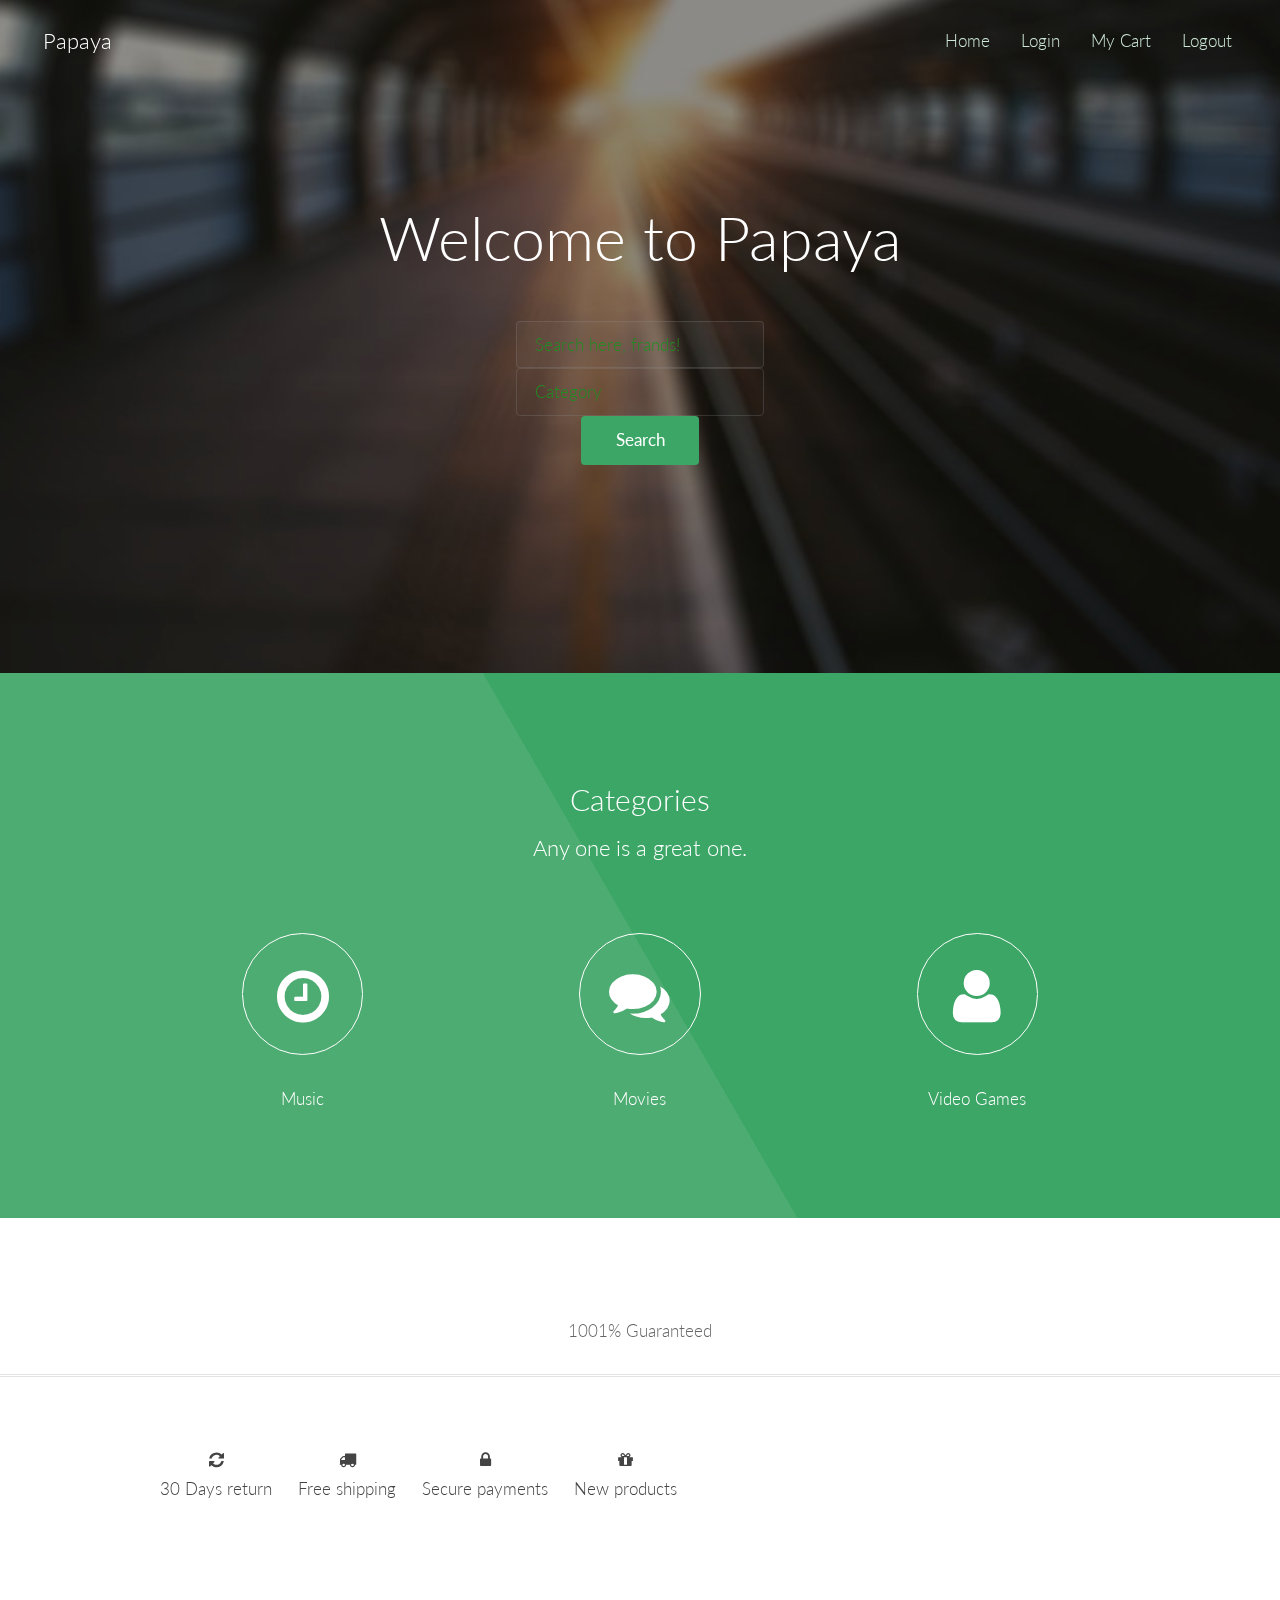
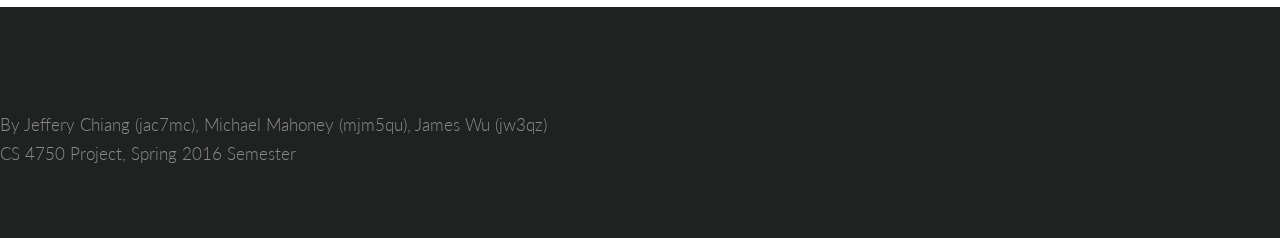
<file: index.html>
<!DOCTYPE html>
<!--
	Interphase by TEMPLATED
	templated.co @templatedco
	Released for free under the Creative Commons Attribution 3.0 license (templated.co/license)
-->

<html lang="en">
	<head>
		<meta charset="UTF-8">
		<title>Papaya Home Page</title>
		<meta http-equiv="content-type" content="text/html; charset=utf-8" />
		<meta name="description" content="" />
		<meta name="keywords" content="" />
		<!--[if lte IE 8]><script src="css/ie/html5shiv.js"></script><![endif]-->
		<script src="js/jquery.min.js"></script>
		<script src="js/skel.min.js"></script>
		<script src="js/skel-layers.min.js"></script>
		<script src="js/init.js"></script>
		<noscript>
			<link rel="stylesheet" href="css/skel.css" />
			<link rel="stylesheet" href="css/style.css" />
			<link rel="stylesheet" href="css/style-xlarge.css" />
		</noscript>
		<style>
			a:link{
				color: white;
				text-decoration: none;
			}
			a:hover{
				color: white;
				text-decoration: underline;
			}
			a:active{
				color:white;
				text-decoration: none
			}
			a:visited{
				color:white;
				text-decoration:none;
			}
			select{
				color:#228B22;
				background:transparent;
			}
			input::-webkit-input-placeholder {
			color: #228B22 !important;
			}


		</style>
		<!--[if lte IE 8]><link rel="stylesheet" href="css/ie/v8.css" /><![endif]-->
	</head>
	<body class="landing">

		<!-- Header -->
			<header id="header">
				<h1><a href="index.html">Papaya</a></h1>
				<nav id="nav">
					<ul>
						<li><a href="index.html">Home</a></li>
						<li><a href="login.php">Login</a></li>
						<li><a href ="checkout.php">My Cart</a></li>
						<li><a href="logout.php">Logout</a></li>

					</ul>
				</nav>
			</header>

		<!-- Banner -->
			<section id="banner">
				<h2>Welcome to Papaya</h2>

				<ul class="actions">
					<li>
						<form action="search.php" method="POST">

							<input id="search-bar" type="text" name = "keywords" placeholder="Search here, frands!" autocomplete="on">

							<select name = "category">
								<option value="Category">Category</option>
								<option value="Music">Music</option>
								<option value="Movies">Movies</option>
								<option value="Video Games">Video Games</option>
							</select>
							<input type="submit" value="Search">
						</form>

					</li>
				</ul>
			</section>

		<!-- One -->
			<section id="one" class="wrapper style1 align-center">
				<div class="container">
					<header>
						<h2>Categories</h2>
						<p>Any one is a great one.</p>
					</header>
					<div class="row 200%">
						<section class="4u 12u$(small)">
							<i class="icon big rounded fa-clock-o"></i>
							<p>
								<a href="music.php">Music</a>
							</p>
						</section>
						<section class="4u 12u$(small)">
							<i class="icon big rounded fa-comments"></i>
							<p>
								<a href="movies.php">Movies</a>
							</p>
						</section>
						<section class="4u$ 12u$(small)">
							<i class="icon big rounded fa-user"></i>
							<p><a href="videoGames.php">Video Games</a></p>

						</section>
					</div>
				</div>
			</section>

		<!-- Two -->
			<section id="two" class="wrapper style2 align-center">
				<header>
            	 <h1>1001% Guaranteed</h1>
            </header>

			<div class="container">
			
            <div class="row">
                <div class="col-md-3 col-sm-6">
                    <div class="single-promo">
                        <i class="fa fa-refresh"></i>
                        <p>30 Days return</p>
                    </div>
                </div>
                <div class="col-md-3 col-sm-6">
                    <div class="single-promo">
                        <i class="fa fa-truck"></i>
                        <p>Free shipping</p>
                    </div>
                </div>
                <div class="col-md-3 col-sm-6">
                    <div class="single-promo">
                        <i class="fa fa-lock"></i>
                        <p>Secure payments</p>
                    </div>
                </div>
                <div class="col-md-3 col-sm-6">
                    <div class="single-promo">
                        <i class="fa fa-gift"></i>
                        <p>New products</p>
                    </div>
                </div>
            </div>
        </div>
     <!-- End promo area -->


						
				</div>
			</section>

		<!-- Footer -->
			<footer id="footer">
			By Jeffery Chiang (jac7mc), Michael Mahoney (mjm5qu), James Wu (jw3qz)
			<div>
			CS 4750 Project, Spring 2016 Semester
			</div>

			</footer>

	</body>
</html>
</file>
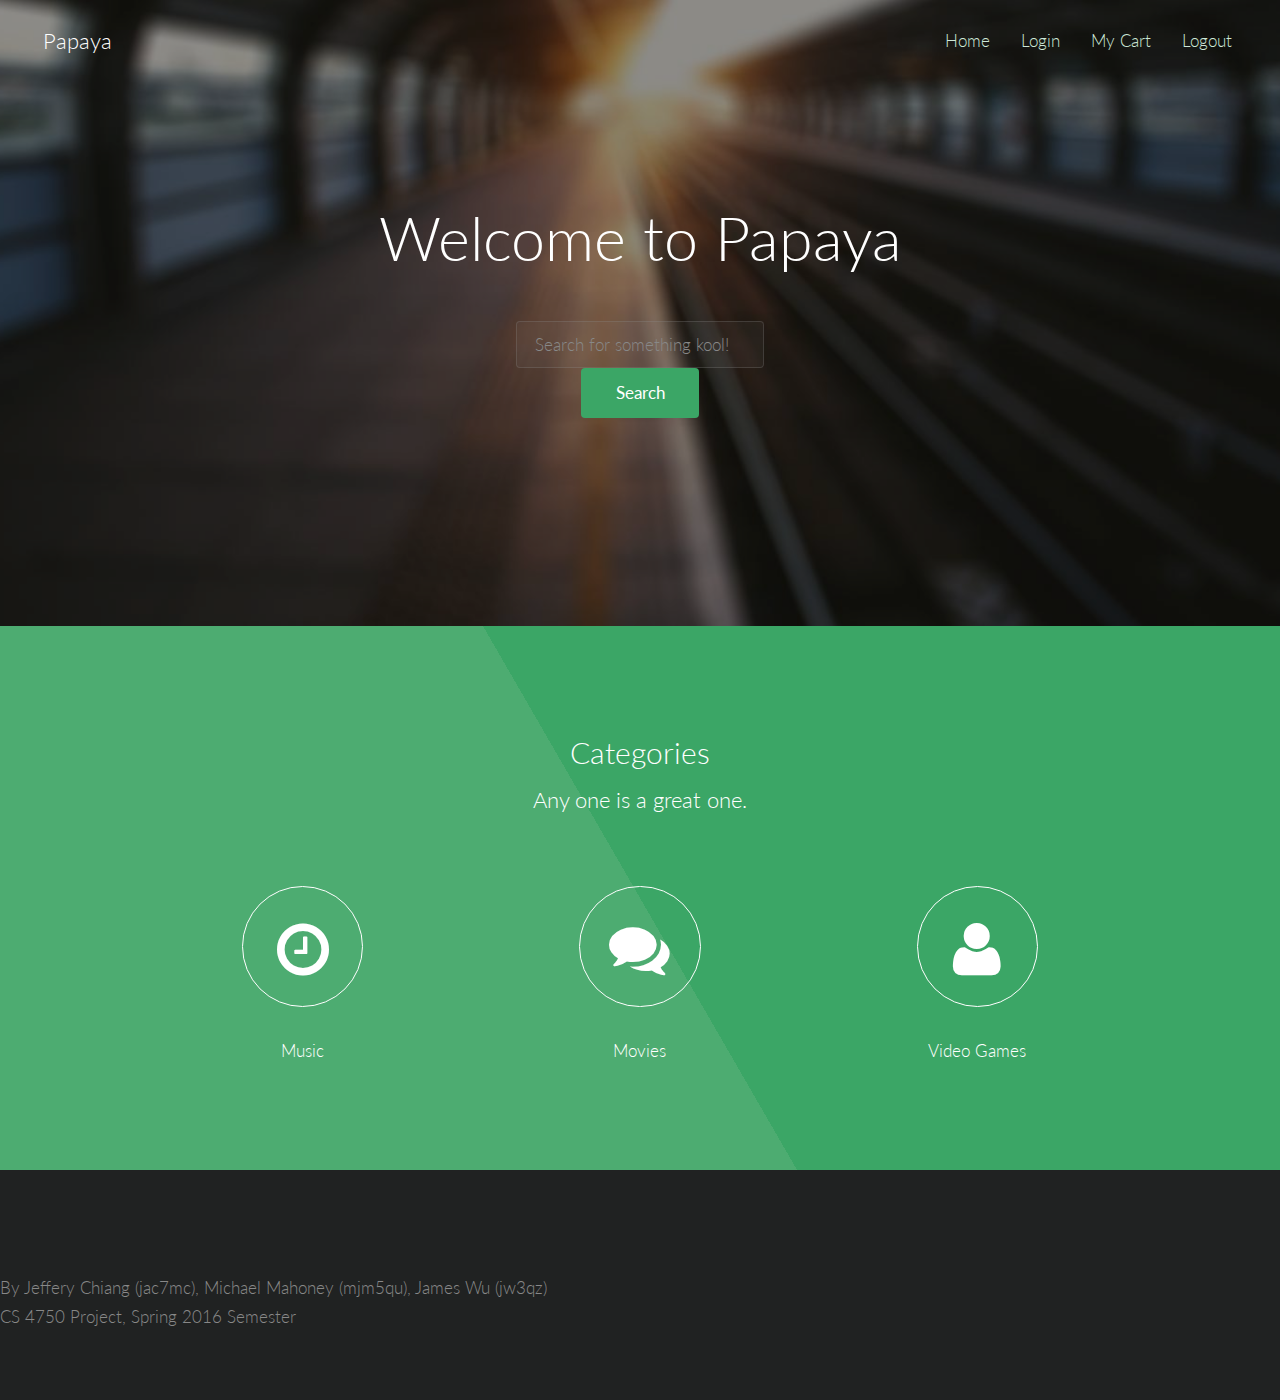
<file: templated-interphase/index.html>
<!DOCTYPE html>
<!--
	Interphase by TEMPLATED
	templated.co @templatedco
	Released for free under the Creative Commons Attribution 3.0 license (templated.co/license)
-->
<html lang="en">
	<head>
		<meta charset="UTF-8">
		<title>Papaya Home Page</title>
		<meta http-equiv="content-type" content="text/html; charset=utf-8" />
		<meta name="description" content="" />
		<meta name="keywords" content="" />
		<!--[if lte IE 8]><script src="css/ie/html5shiv.js"></script><![endif]-->
		<script src="js/jquery.min.js"></script>
		<script src="js/skel.min.js"></script>
		<script src="js/skel-layers.min.js"></script>
		<script src="js/init.js"></script>
		<noscript>
			<link rel="stylesheet" href="css/skel.css" />
			<link rel="stylesheet" href="css/style.css" />
			<link rel="stylesheet" href="css/style-xlarge.css" />
		</noscript>
		<!--[if lte IE 8]><link rel="stylesheet" href="css/ie/v8.css" /><![endif]-->
	</head>
	<body class="landing">

		<!-- Header -->
			<header id="header">
				<h1><a href="index.html">Papaya</a></h1>
				<nav id="nav">
					<ul>
						<li><a href="index.html">Home</a></li>
						<li><a href="../login.php">Login</a></li>
						<li><a href ="#">My Cart</a></li>
						<li><a href="#">Logout</a></li>
 
					</ul>
				</nav>
			</header>

		<!-- Banner -->
			<section id="banner">
				<h2>Welcome to Papaya</h2>
				
				<ul class="actions">
					<li>
						<form action="search.php" method="get">
						
							<input id="search-bar" type="text" placeholder="Search for something kool!" autocomplete="on">
							<input type="submit" value="Search">
						</form>

					</li>
				</ul>
			</section>

		<!-- One -->
			<section id="one" class="wrapper style1 align-center">
				<div class="container">
					<header>
						<h2>Categories</h2>
						<p>Any one is a great one.</p>
					</header>
					<div class="row 200%">
						<section class="4u 12u$(small)">
							<i class="icon big rounded fa-clock-o"></i>
							<p>
								Music
							</p>
						</section>
						<section class="4u 12u$(small)">
							<i class="icon big rounded fa-comments"></i>
							<p>
								Movies
							</p>
						</section>
						<section class="4u$ 12u$(small)">
							<i class="icon big rounded fa-user"></i>
							<p>Video Games</p>
						</section>
					</div>
				</div>
			</section>

		<!-- Two -->
			<!--section id="two" class="wrapper style2 align-center">
				<div class="container">
					<header>
						<h2>Lorem ipsum dolor sit</h2>
						<p>Lorem ipsum dolor sit amet, consectetur adipisicing elit. Distinctio, autem.</p>
					</header>
					<div class="row">
						<section class="feature 6u 12u$(small)">
							<img class="image fit" src="images/pic01.jpg" alt="" />
							<h3 class="title">Lorem ipsum dolor</h3>
							<p>Lorem ipsum dolor sit amet, consectetur adipisicing elit. Dolore ipsa voluptate, quae quibusdam. Doloremque similique, reiciendis sit quibusdam aperiam? Lorem ipsum dolor sit amet, consectetur adipisicing elit.</p>
						</section>
						<section class="feature 6u$ 12u$(small)">
							<img class="image fit" src="images/pic02.jpg" alt="" />
							<h3 class="title">Esse, fugiat, in</h3>
							<p>Natus perspiciatis fugit illum porro iusto fuga nam voluptas minima voluptates deserunt, veniam reiciendis harum repellat necessitatibus. Animi, adipisci qui. Lorem ipsum dolor sit amet, consectetur adipisicing elit.</p>
						</section>
						<section class="feature 6u 12u$(small)">
							<img class="image fit" src="images/pic03.jpg" alt="" />
							<h3 class="title">Voluptates, repudiandae, dolor</h3>
							<p>Voluptatibus repellendus tempora, quia! Consequuntur atque, rerum quis, ullam labore officiis ipsa beatae dolore, assumenda eos harum repudiandae, qui ab! Lorem ipsum dolor sit amet, consectetur adipisicing elit.</p>
						</section>
						<section class="feature 6u$ 12u$(small)">
							<img class="image fit" src="images/pic04.jpg" alt="" />
							<h3 class="title">Eveniet, reiciendis, veniam</h3>
							<p>Rem nulla molestiae inventore quibusdam repudiandae doloremque eveniet ullam, qui autem possimus saepe laudantium numquam sapiente vel. Repudiandae, nihil tempore. Lorem ipsum dolor sit amet, consectetur adipisicing elit.</p>
						</section>
					</div>
					<footer>
						<ul class="actions">
							<li>
								<a href="#" class="button alt big">Learn More</a>
							</li>
						</ul>
					</footer>
				</div>
			</section>

		<!-- Footer -->
			<footer id="footer">
			By Jeffery Chiang (jac7mc), Michael Mahoney (mjm5qu), James Wu (jw3qz)
			<div>
			CS 4750 Project, Spring 2016 Semester
			</div>

			</footer>

	</body>
</html>
</file>
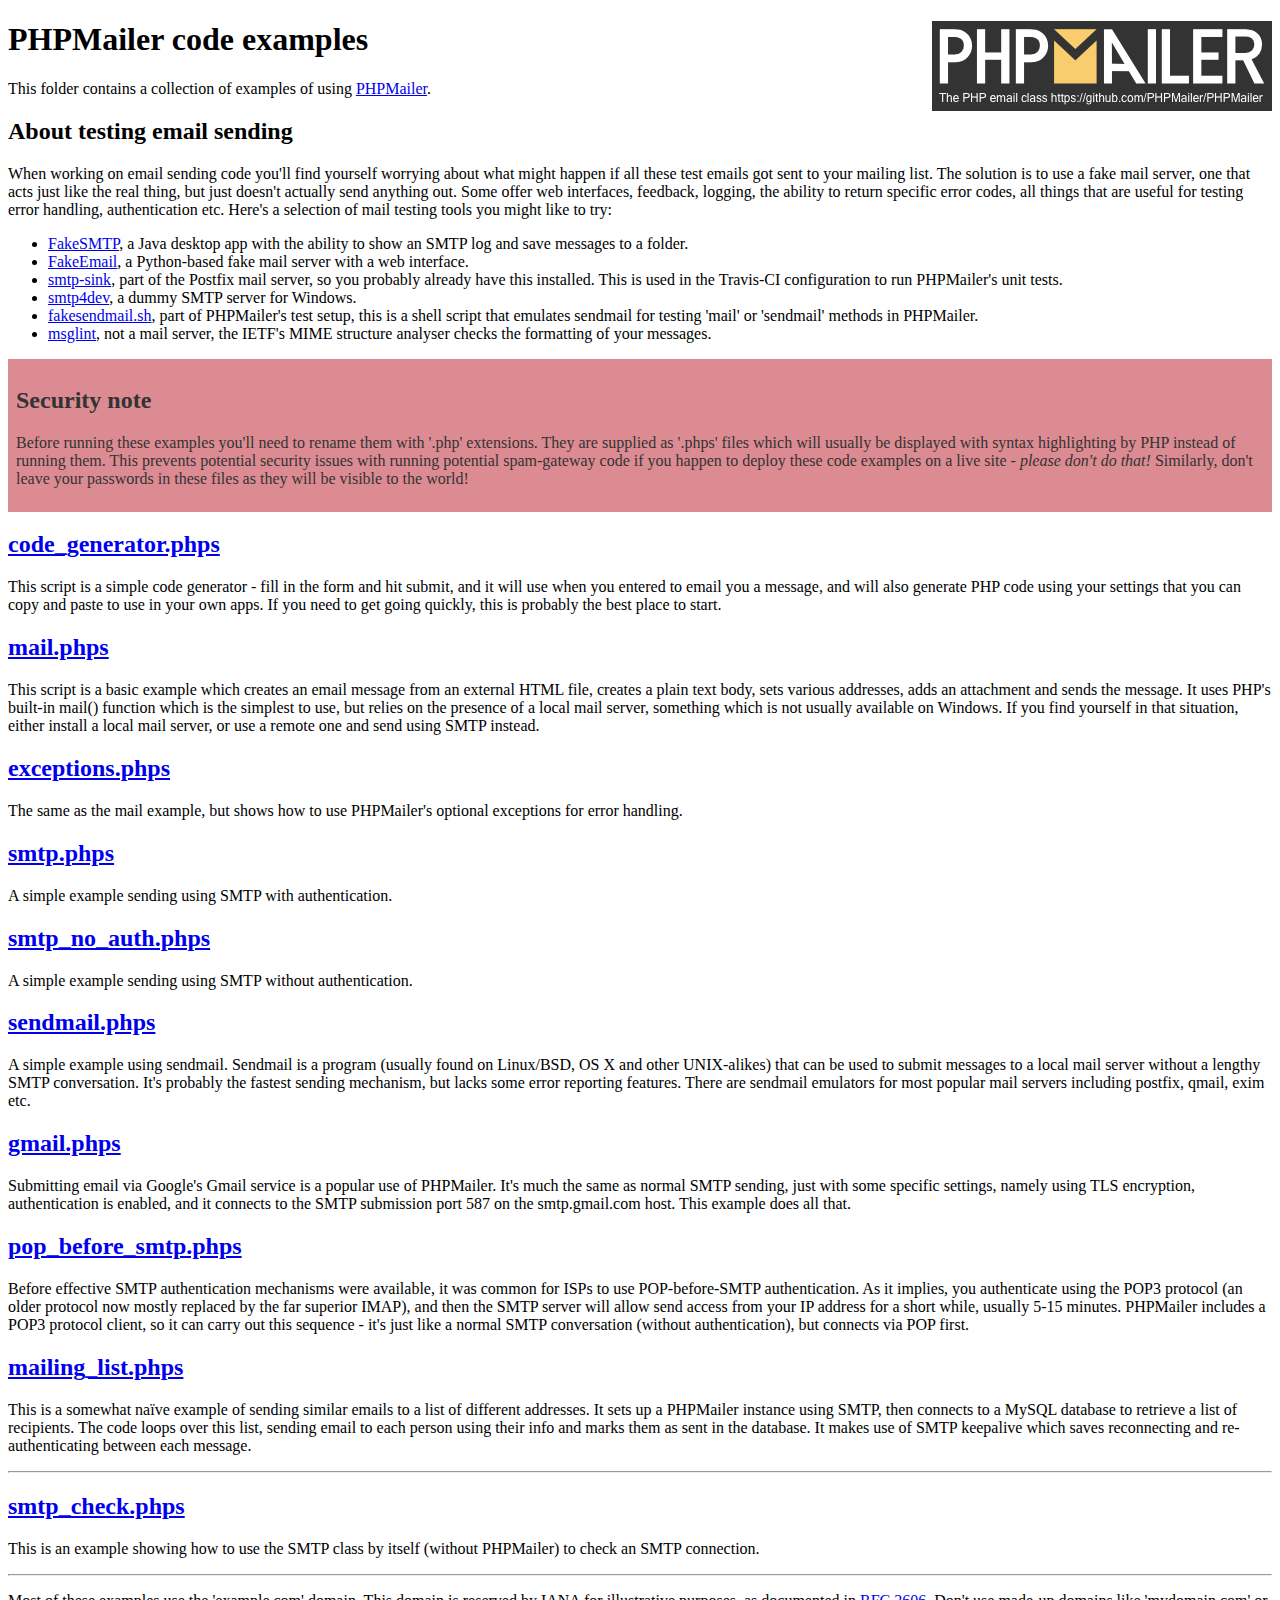
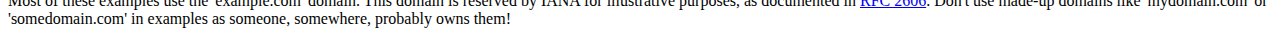
<file: PHPMailer/examples/index.html>
<!DOCTYPE html>
<html>
<head>
	<meta charset="UTF-8">
	<title>PHPMailer Examples</title>
</head>
<body>
<h1>PHPMailer code examples<a href="https://github.com/PHPMailer/PHPMailer"><img src="images/phpmailer.png" style="float:right; border:0;" alt="PHPMailer logo"></a></h1>
<p>This folder contains a collection of examples of using <a href="https://github.com/PHPMailer/PHPMailer">PHPMailer</a>.</p>
<h2>About testing email sending</h2>
<p>When working on email sending code you'll find yourself worrying about what might happen if all these test emails got sent to your mailing list. The solution is to use a fake mail server, one that acts just like the real thing, but just doesn't actually send anything out. Some offer web interfaces, feedback, logging, the ability to return specific error codes, all things that are useful for testing error handling, authentication etc. Here's a selection of mail testing tools you might like to try:</p>
<ul>
  <li><a href="https://github.com/Nilhcem/FakeSMTP">FakeSMTP</a>, a Java desktop app with the ability to show an SMTP log and save messages to a folder. </li>
  <li><a href="https://github.com/isotoma/FakeEmail">FakeEmail</a>, a Python-based fake mail server with a web interface.</li>
  <li><a href="http://www.postfix.org/smtp-sink.1.html">smtp-sink</a>, part of the Postfix mail server, so you probably already have this installed. This is used in the Travis-CI configuration to run PHPMailer's unit tests.</li>
  <li><a href="http://smtp4dev.codeplex.com">smtp4dev</a>, a dummy SMTP server for Windows.</li>
  <li><a href="https://github.com/PHPMailer/PHPMailer/blob/master/test/fakesendmail.sh">fakesendmail.sh</a>, part of PHPMailer's test setup, this is a shell script that emulates sendmail for testing 'mail' or 'sendmail' methods in PHPMailer.</li>
  <li><a href="http://tools.ietf.org/tools/msglint/">msglint</a>, not a mail server, the IETF's MIME structure analyser checks the formatting of your messages.</li>
</ul>
<div style="padding: 8px; color: #333333; background-color: #dc8b92">
<h2>Security note</h2>
<p>Before running these examples you'll need to rename them with '.php' extensions. They are supplied as '.phps' files which will usually be displayed with syntax highlighting by PHP instead of running them. This prevents potential security issues with running potential spam-gateway code if you happen to deploy these code examples on a live site - <em>please don't do that!</em> Similarly, don't leave your passwords in these files as they will be visible to the world!</p>
</div>
<h2><a href="code_generator.phps">code_generator.phps</a></h2>
<p>This script is a simple code generator - fill in the form and hit submit, and it will use when you entered to email you a message, and will also generate PHP code using your settings that you can copy and paste to use in your own apps. If you need to get going quickly, this is probably the best place to start.</p>
<h2><a href="mail.phps">mail.phps</a></h2>
<p>This script is a basic example which creates an email message from an external HTML file, creates a plain text body, sets various addresses, adds an attachment and sends the message. It uses PHP's built-in mail() function which is the simplest to use, but relies on the presence of a local mail server, something which is not usually available on Windows. If you find yourself in that situation, either install a local mail server, or use a remote one and send using SMTP instead.</p>
<h2><a href="exceptions.phps">exceptions.phps</a></h2>
<p>The same as the mail example, but shows how to use PHPMailer's optional exceptions for error handling.</p>
<h2><a href="smtp.phps">smtp.phps</a></h2>
<p>A simple example sending using SMTP with authentication.</p>
<h2><a href="smtp_no_auth.phps">smtp_no_auth.phps</a></h2>
<p>A simple example sending using SMTP without authentication.</p>
<h2><a href="sendmail.phps">sendmail.phps</a></h2>
<p>A simple example using sendmail. Sendmail is a program (usually found on Linux/BSD, OS X and other UNIX-alikes) that can be used to submit messages to a local mail server without a lengthy SMTP conversation. It's probably the fastest sending mechanism, but lacks some error reporting features. There are sendmail emulators for most popular mail servers including postfix, qmail, exim etc.</p>
<h2><a href="gmail.phps">gmail.phps</a></h2>
<p>Submitting email via Google's Gmail service is a popular use of PHPMailer. It's much the same as normal SMTP sending, just with some specific settings, namely using TLS encryption, authentication is enabled, and it connects to the SMTP submission port 587 on the smtp.gmail.com host. This example does all that.</p>
<h2><a href="pop_before_smtp.phps">pop_before_smtp.phps</a></h2>
<p>Before effective SMTP authentication mechanisms were available, it was common for ISPs to use POP-before-SMTP authentication. As it implies, you authenticate using the POP3 protocol (an older protocol now mostly replaced by the far superior IMAP), and then the SMTP server will allow send access from your IP address for a short while, usually 5-15 minutes. PHPMailer includes a POP3 protocol client, so it can carry out this sequence - it's just like a normal SMTP conversation (without authentication), but connects via POP first.</p>
<h2><a href="mailing_list.phps">mailing_list.phps</a></h2>
<p>This is a somewhat naïve example of sending similar emails to a list of different addresses. It sets up a PHPMailer instance using SMTP, then connects to a MySQL database to retrieve a list of recipients. The code loops over this list, sending email to each person using their info and marks them as sent in the database. It makes use of SMTP keepalive which saves reconnecting and re-authenticating between each message.</p>
<hr>
<h2><a href="smtp_check.phps">smtp_check.phps</a></h2>
<p>This is an example showing how to use the SMTP class by itself (without PHPMailer) to check an SMTP connection.</p>
<hr>
<p>Most of these examples use the 'example.com' domain. This domain is reserved by IANA for illustrative purposes, as documented in <a href="http://tools.ietf.org/html/rfc2606">RFC 2606</a>. Don't use made-up domains like 'mydomain.com' or 'somedomain.com' in examples as someone, somewhere, probably owns them!</p>
</body>
</html>
</file>
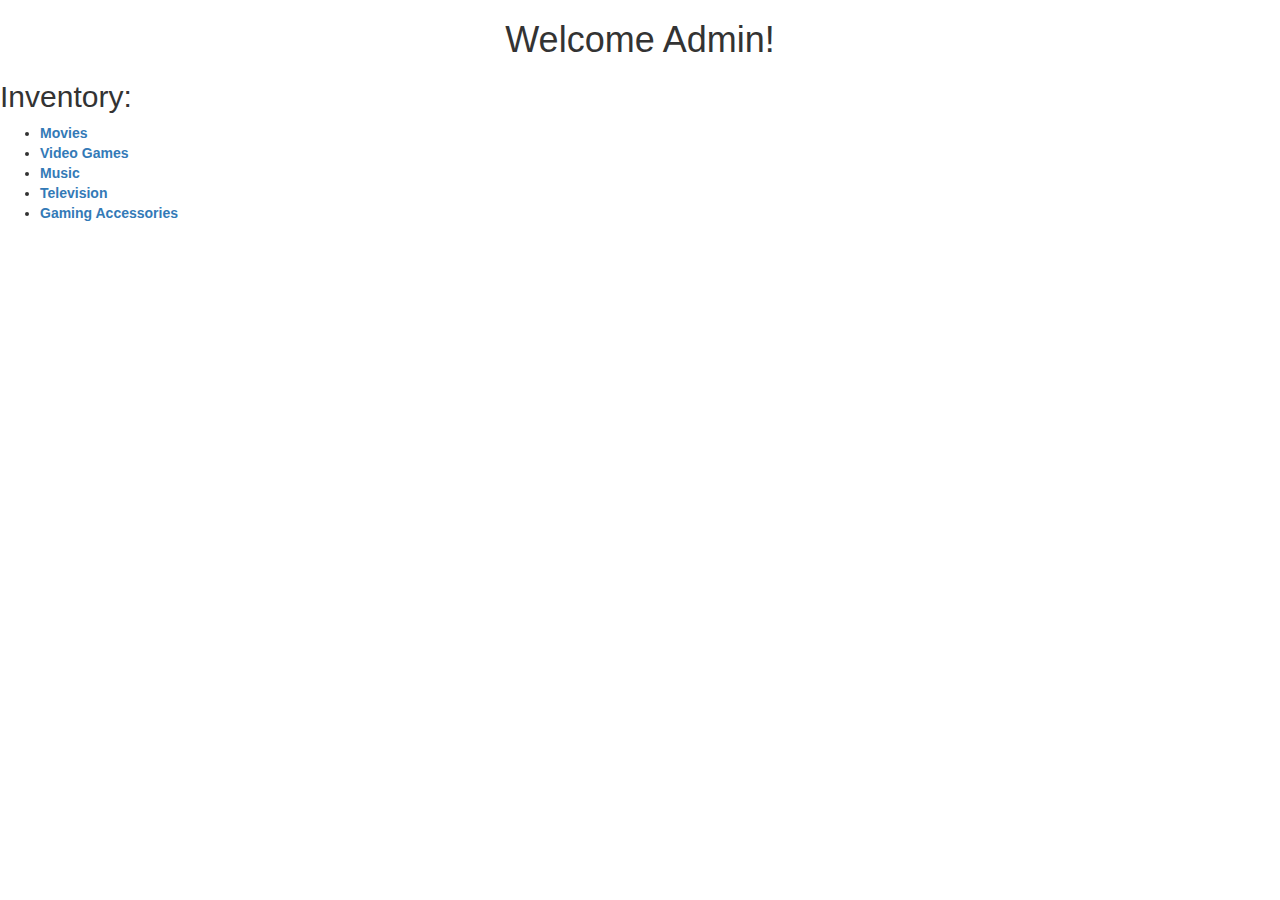
<file: admin.html>
<!DOCTYPE html>
<html>
 <head>

<!-- JQuery Stuff -->
<script src="js/jquery.min.js"></script>
<!-- End JQUERY Stuff -->

<!-- Bootstrap stuff -->
<meta name="viewport" content="width=device-width, initial-scale=1">
<link rel="stylesheet" href="css/bootstrap.min.css"> 
<script src="js/bootstrap.min.js"></script> 
<!-- End of Bootstrap stuff -->

  <title>Administrator</title>
  <style>
	h1 {text-align:center;}

  </style>
 </head>
 <body>

<h1> Welcome Admin! </h1>

<b><h2> 
		Inventory:
		</h2>



		<p>
			<ul>
				<li> <a href="adminMovies.html"> Movies </a></li>
				<li> <a href="adminVideoGames.html"> Video Games </a></li>
				<li> <a href="#"> Music </a></li>
				<li> <a href="#"> Television </a></li>
				<li> <a href="#"> Gaming Accessories </a></li>


			</ul>
		</p>


	
<?php
session_start();

?>

</body>
</html>
</file>
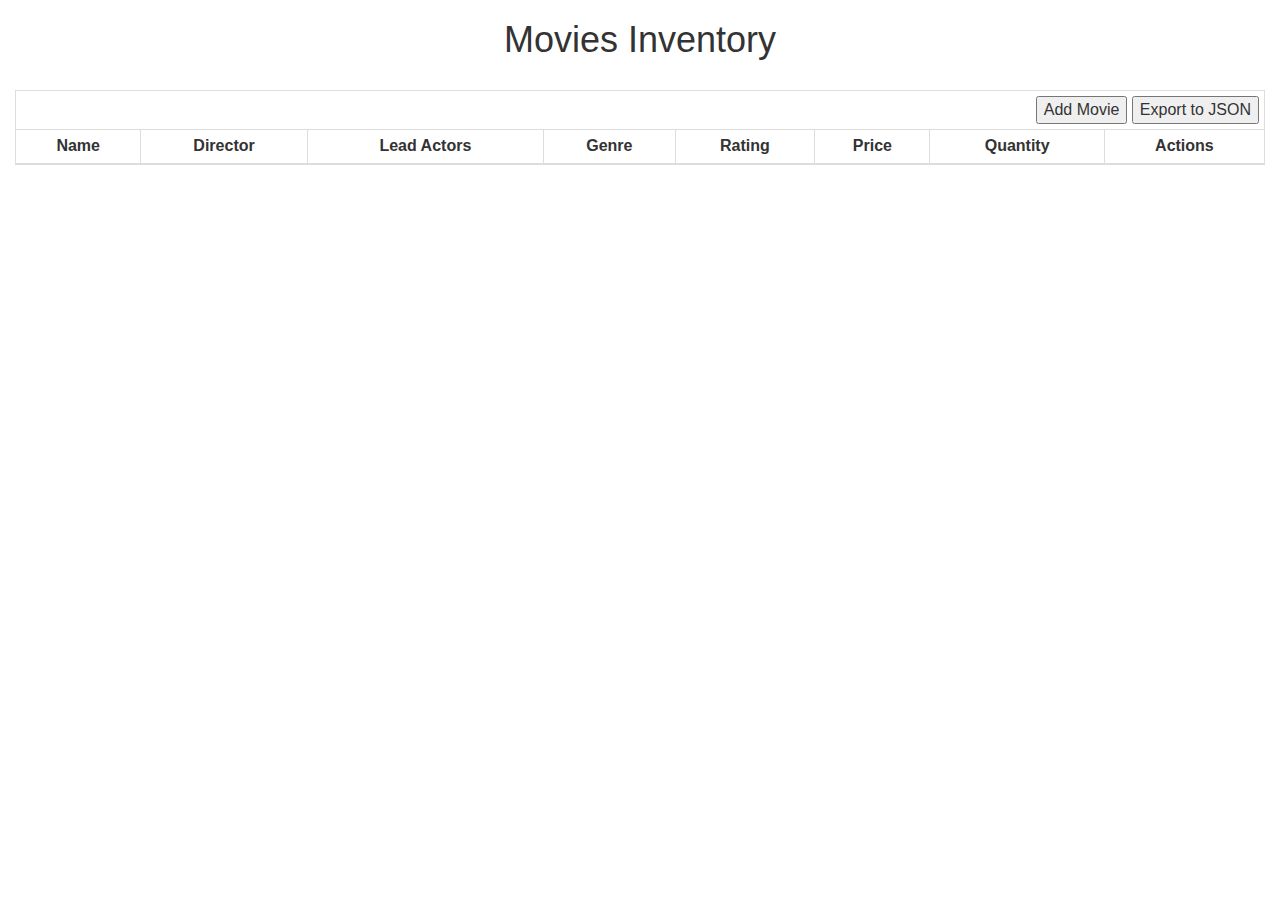
<file: adminMovies.html>
<DOCTYPE html>
<html>
<head>

<!-- JQuery Stuff -->
<script src="js/jquery.min.js"></script>
<!-- End JQUERY Stuff -->

<!-- Bootstrap stuff -->
<meta name="viewport" content="width=device-width, initial-scale=1">
<link rel="stylesheet" href="css/bootstrap.min.css"> 
<script src="js/bootstrap.min.js"></script> 
<!-- End of Bootstrap stuff -->

<!-- Kendo UI Stuff -->
  <link rel="stylesheet" href="css/kendo.common.min.css"/>
    <link rel="stylesheet" href="css/kendo.rtl.min.css"/>
    <link rel="stylesheet" href="css/kendo.silver.min.css"/>
    <link rel="stylesheet" href="css/kendo.mobile.all.min.css"/>
    <script src="js/kendo.ui.core.min.js"></script>

<!-- End of Kendo UI Stuff -->



  <link rel="stylesheet" type="text/css" href="directoryStyle.css"/>

  <div id="addMovieWindow"></div> <!-- Popup for when you click the "Add Client" button-->

  <div id="editMovieWindow"></div> <!-- Popup for when you click the "Edit Client" button-->



<script type="text/javascript">

$( document ).ready(function() {





//Ajax request to get the json data of the mysql results from read.php and display it on the table
$.ajax({
    url: 'readMovies.php',
    dataType: 'json',
    success: function (response) {
        var trHTML = "";
        $.each(response, function (i, val) {
            trHTML += "<tr><td>" + val.title + "</td><td>" + val.director + "</td><td>" + val.actor_names + "</td><td>" + val.genre + "</td><td>" + val.rating + "</td><td>" + val.price + "</td><td>" + val.quantity + "</td><td>" + "<div class='btn-group'> <button id='edit-" + val.item_id + "' type='button' class='btn-md' onClick='editClick(" + val.item_id + ")'>Edit This Entry</button> <button id='delete-" + val.item_id + "' type='button' class='btn-md' onClick='deleteClick(" + val.item_id + ")'>Delete</button></div> </td>" +  "</tr>";

        });
        ($("#table tbody")).html(trHTML); //changes the contents of the table body to add the html rows filled in with the data from the JSON object
      },
  error:function(exception){alert(exception)}
});

});


  $("#cancel").click(function(){
            // call 'close' method on nearest kendoWindow
            $(this).closest("[data-role=window]").kendoWindow("close");
          });

function editClick(id){ //function that handles when the "Edit" button is clicked
  $("#editMovieWindow").kendoWindow({
            actions: ["Maximize", "Close"],
            title: "Edit a Movie",
            content: "editMovie.php?id=" + id,
            visible: false //Don't show it just yet
        }).data("kendoWindow").center().open(); //Opens the popup window for creating a client and centers it

}

function deleteClick(id){ //function that handles when the "Delete" button is clicked
    var deleteConfirm = confirm("Are you sure you want to delete this entry? This cannot be undone.");
    if (deleteConfirm == true) {

         $.ajax({ //submits the values that were entered into the JavaScript form above by the user to be processed by processCreate.php
          type: "POST",
          url:"deleteMovie.php",
          data: {id: id},
          success:function(data) {
            setTimeout(updateTable, 3000); //Allows the database time to process the update


              function updateTable() { //Ajax call to update the table to read by the user
                  $.ajax({ //makes the directory update with the newest row
                      url: 'readMovies.php',
                      dataType: 'json',
                      success: function (response) {
                      var trHTML = "";
                      $.each(response, function (i, val) {
                          trHTML += "<tr><td>" + val.title + "</td><td>" + val.director + "</td><td>" + val.actor_names + "</td><td>" + val.genre + "</td><td>" + val.rating + "</td><td>" + val.price + "</td><td>" + val.quantity + "</td><td>" + "<div class='btn-group'> <button id='edit-" + val.item_id + "' type='button' class='btn-md' onClick='editClick(" + val.item_id + ")'>Edit This Entry</button> <button id='delete-" + val.item_id + "' type='button' class='btn-md' onClick='deleteClick(" + val.item_id + ")'>Delete</button></div> </td>" +  "</tr>";

                      });
            ($("#table tbody")).html(trHTML); //changes the contents of the table body to add the html rows filled in with the data from the JSON object
                  },
               error:function(exception){alert(exception)}
              });

    }

          }
       });

    } 
}

function createClick(){ //function that handles when the "Add Client" button is clicked
  $("#addMovieWindow").kendoWindow({
            actions: ["Maximize", "Close"],
            title: "Add a Movie",
            content: "addMovie.php",
            visible: false //Don't show it just yet
        }).data("kendoWindow").center().open(); //Opens the popup window for creating a client and centers it
}



  </script>


<title>Movies Inventory</title>

</head>

<body>
  <h1> Movies Inventory</h1>
  <br />

  <div id="editPopup"></div>


<div class="container-fluid">

<table class="table table-striped table-bordered table-condensed table-responsive" id="table" width="100%">
    <thead>

  <tr height="30px"> 
    <td colspan="8">



  <div id="buttonRight">
    <button type="button" id='addMovie' onClick='createClick()'>Add Movie</button>
    <button type="button" onclick="location.href = 'readMovies.php';" id='export' >Export to JSON</button>

  </div>
    </td>

  </tr>

<tr>
<th> Name </th>
<th> Director </th>
<th> Lead Actors </th>
<th> Genre </th>
<th> Rating </th> 
<th> Price </th>
<th> Quantity </th>
<th> Actions </th>


  </tr>

</thead>


  <tbody>











</tbody>

</table>
</div>



</body>

</html>
</file>
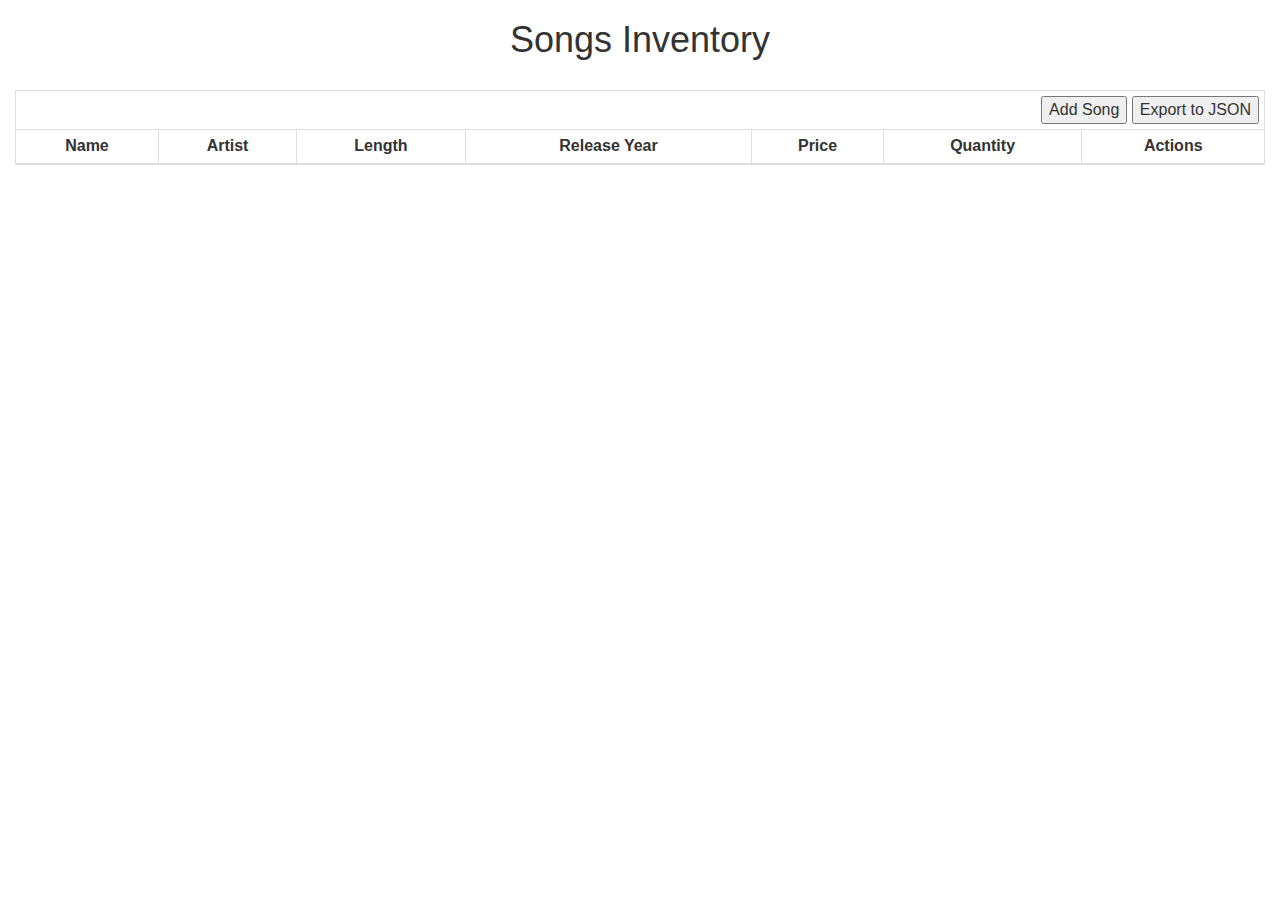
<file: adminSongs.html>
<DOCTYPE html>
<html>
<head>

<!-- JQuery Stuff -->
<script src="js/jquery.min.js"></script>
<!-- End JQUERY Stuff -->

<!-- Bootstrap stuff -->
<meta name="viewport" content="width=device-width, initial-scale=1">
<link rel="stylesheet" href="css/bootstrap.min.css"> 
<script src="js/bootstrap.min.js"></script> 
<!-- End of Bootstrap stuff -->

<!-- Kendo UI Stuff -->
  <link rel="stylesheet" href="css/kendo.common.min.css"/>
    <link rel="stylesheet" href="css/kendo.rtl.min.css"/>
    <link rel="stylesheet" href="css/kendo.silver.min.css"/>
    <link rel="stylesheet" href="css/kendo.mobile.all.min.css"/>
    <script src="js/kendo.ui.core.min.js"></script>

<!-- End of Kendo UI Stuff -->



  <link rel="stylesheet" type="text/css" href="directoryStyle.css"/>

  <div id="addSongWindow"></div> <!-- Popup for when you click the "Add Object" button-->

  <div id="editSongWindow"></div> <!-- Popup for when you click the "Edit Object" button-->



<script type="text/javascript">

$( document ).ready(function() {



//Ajax request to get the json data of the mysql results from read.php and display it on the table
$.ajax({
    url: 'readSongs.php',
    dataType: 'json',
    success: function (response) {
        var trHTML = "";
        $.each(response, function (i, val) {
            trHTML += "<tr><td>" + val.name + "</td><td>" + val.artist + "</td><td>" + val.length + "</td><td>" + val.release_year + "</td><td>" + val.price + "</td><td>" + val.quantity + "</td><td>" + "<div class='btn-group'> <button id='edit-" + val.item_id + "' type='button' class='btn-md' onClick='editClick(" + val.item_id + ")'>Edit This Entry</button> <button id='delete-" + val.item_id + "' type='button' class='btn-md' onClick='deleteClick(" + val.item_id + ")'>Delete</button></div> </td>" +  "</tr>";

        });
        ($("#table tbody")).html(trHTML); //changes the contents of the table body to add the html rows filled in with the data from the JSON object
      },
  error:function(exception){alert(exception)}
});

});


  $("#cancel").click(function(){
            // call 'close' method on nearest kendoWindow
            $(this).closest("[data-role=window]").kendoWindow("close");
          });

function editClick(id){ //function that handles when the "Edit" button is clicked
  $("#editSongWindow").kendoWindow({
            actions: ["Maximize", "Close"],
            title: "Edit a Song",
            content: "editSong.php?id=" + id,
            visible: false //Don't show it just yet
        }).data("kendoWindow").center().open(); //Opens the popup window for creating the object and centers it

}

function deleteClick(id){ //function that handles when the "Delete" button is clicked
    var deleteConfirm = confirm("Are you sure you want to delete this entry? This cannot be undone.");
    if (deleteConfirm == true) {

         $.ajax({ //submits the values that were entered into the JavaScript form above by the user to be processed by processCreate.php
          type: "POST",
          url:"deleteSong.php",
          data: {id: id},
          success:function(data) {
            setTimeout(updateTable, 3000); //Allows the database time to process the update


              function updateTable() { //Ajax call to update the table to read by the user
                  $.ajax({ //makes the directory update with the newest row
                      url: 'readSongs.php',
                      dataType: 'json',
                      success: function (response) {
                      var trHTML = "";
                      $.each(response, function (i, val) {
                          trHTML += "<tr><td>" + val.name + "</td><td>" + val.artist + "</td><td>" + val.length + "</td><td>" + val.release_year + "</td><td>" + val.price + "</td><td>" + val.quantity + "</td><td>" + "<div class='btn-group'> <button id='edit-" + val.item_id + "' type='button' class='btn-md' onClick='editClick(" + val.item_id + ")'>Edit This Entry</button> <button id='delete-" + val.item_id + "' type='button' class='btn-md' onClick='deleteClick(" + val.item_id + ")'>Delete</button></div> </td>" +  "</tr>";

                      });
            ($("#table tbody")).html(trHTML); //changes the contents of the table body to add the html rows filled in with the data from the JSON object
                  },
               error:function(exception){alert(exception)}
              });

    }

          }
       });

    } 
}

function createClick(){ //function that handles when the "Add Something" button is clicked
  $("#addSongWindow").kendoWindow({
            actions: ["Maximize", "Close"],
            title: "Add a Song",
            content: "addSong.php",
            visible: false //Don't show it just yet
        }).data("kendoWindow").center().open(); //Opens the popup window for creating an object and centers it
}


  </script>


<title>Songs Inventory</title>

</head>

<body>
  <h1> Songs Inventory</h1>
  <br />

  <div id="editPopup"></div>


<div class="container-fluid">

<table class="table table-striped table-bordered table-condensed table-responsive" id="table" width="100%">
    <thead>

  <tr height="30px"> 
    <td colspan="7">


  <div id="buttonRight">
    <button type="button" id='addSong' onClick='createClick()'>Add Song</button>
    <button type="button" onclick="location.href = 'readSongs.php';" id='export' >Export to JSON</button>

  </div>
    </td>

  </tr>

<tr>
<th> Name </th>
<th> Artist </th>
<th> Length </th>
<th> Release Year </th> 
<th> Price </th> 
<th> Quantity </th> 
<th> Actions </th>


  </tr>

</thead>


  <tbody>











</tbody>

</table>
</div>



</body>

</html>
</file>
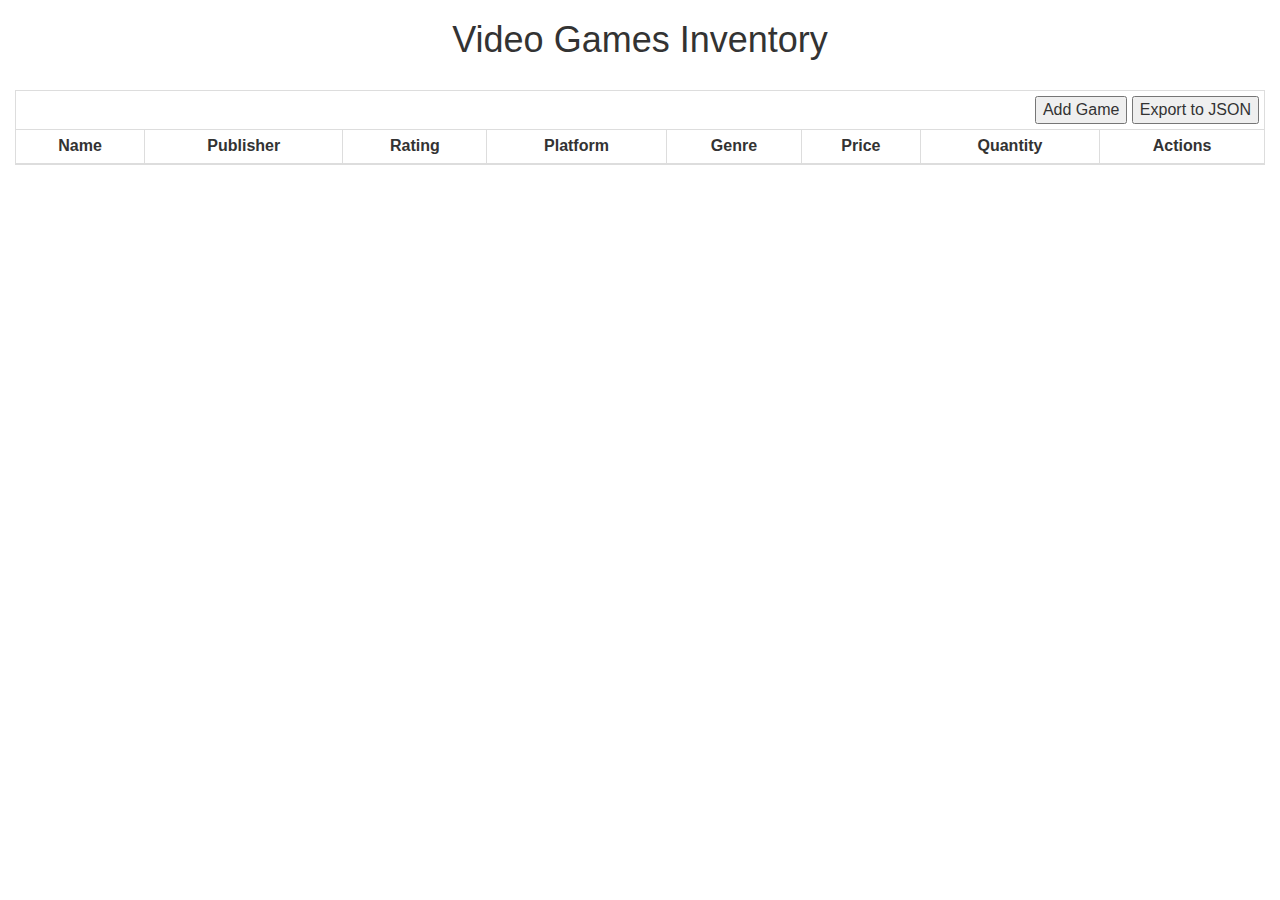
<file: adminVideoGames.html>
<DOCTYPE html>
<html>
<head>

<!-- JQuery Stuff -->
<script src="js/jquery.min.js"></script>
<!-- End JQUERY Stuff -->

<!-- Bootstrap stuff -->
<meta name="viewport" content="width=device-width, initial-scale=1">
<link rel="stylesheet" href="css/bootstrap.min.css"> 
<script src="js/bootstrap.min.js"></script> 
<!-- End of Bootstrap stuff -->

<!-- Kendo UI Stuff -->
  <link rel="stylesheet" href="css/kendo.common.min.css"/>
    <link rel="stylesheet" href="css/kendo.rtl.min.css"/>
    <link rel="stylesheet" href="css/kendo.silver.min.css"/>
    <link rel="stylesheet" href="css/kendo.mobile.all.min.css"/>
    <script src="js/kendo.ui.core.min.js"></script>

<!-- End of Kendo UI Stuff -->



  <link rel="stylesheet" type="text/css" href="directoryStyle.css"/>

	<div id="addGameWindow"></div> <!-- Popup for when you click the "Add Client" button-->

  <div id="editGameWindow"></div> <!-- Popup for when you click the "Edit Client" button-->



<script type="text/javascript">

$( document ).ready(function() {



//Ajax request to get the json data of the mysql results from read.php and display it on the table
$.ajax({
    url: 'readVideoGames.php',
    dataType: 'json',
    success: function (response) {
        var trHTML = "";
        $.each(response, function (i, val) {
            trHTML += "<tr><td>" + val.title + "</td><td>" + val.publisher + "</td><td>" + val.rating + "</td><td>" + val.platform + "</td><td>"+ val.genre + "</td><td>" + val.price + "</td><td>" + val.quantity + "</td><td>" + "<div class='btn-group'> <button id='edit-" + val.item_id + "' type='button' class='btn-md' onClick='editClick(" + val.item_id + ")'>Edit This Entry</button> <button id='delete-" + val.item_id + "' type='button' class='btn-md' onClick='deleteClick(" + val.item_id + ")'>Delete</button></div> </td>" +  "</tr>";

        });
        ($("#table tbody")).html(trHTML); //changes the contents of the table body to add the html rows filled in with the data from the JSON object
      },
  error:function(exception){alert(exception)}
});

});


	$("#cancel").click(function(){
            // call 'close' method on nearest kendoWindow
            $(this).closest("[data-role=window]").kendoWindow("close");
          });

function editClick(id){ //function that handles when the "Edit" button is clicked
	$("#editGameWindow").kendoWindow({
            actions: ["Maximize", "Close"],
            title: "Edit a Game",
            content: "editGame.php?id=" + id,
            visible: false //Don't show it just yet
        }).data("kendoWindow").center().open(); //Opens the popup window for creating a client and centers it

}

function deleteClick(id){ //function that handles when the "Delete" button is clicked
    var deleteConfirm = confirm("Are you sure you want to delete this entry? This cannot be undone.");
    if (deleteConfirm == true) {

         $.ajax({ //submits the values that were entered into the JavaScript form above by the user to be processed by processCreate.php
          type: "POST",
          url:"deleteGame.php",
          data: {id: id},
          success:function(data) {
            setTimeout(updateTable, 3000); //Allows the database time to process the update

            function updateTable() { //Ajax call to update the table to read by the user
         $.ajax({ //makes the directory update with the newest row
            url: 'readVideoGames.php',
            dataType: 'json',
            success: function (response) {
            var trHTML = "";
            $.each(response, function (i, val) {
                trHTML += "<tr><td>" + val.title + "</td><td>"  + val.publisher + "</td><td>"  + val.rating + "</td><td>" + val.platform + "</td><td>" + val.genre + "</td><td>" + val.price + "</td><td>" + val.quantity + "</td><td>" + "<div class='btn-group'> <button id='personal-" + val.item_id + "' type='button' class='btn-md' onClick='personalClick(" + val.item_id + ")'>More Information</button> <button id='edit-" + val.item_id + "' type='button' class='btn-md' onClick='editClick(" + val.item_id + ")'>Edit</button> <button id='delete-" + val.item_id + "' type='button' class='btn-md' onClick='deleteClick(" + val.item_id + ")'>Delete</button></div> </td>" +  "</tr>";

                  });
                  ($("#table tbody")).html(trHTML); //changes the contents of the table body to add the html rows filled in with the data from the JSON object
              },
           error:function(exception){alert(exception)}
          });

          }


          }
       });

    } 
}

function createClick(){ //function that handles when the "Add Client" button is clicked
	$("#addGameWindow").kendoWindow({
            actions: ["Maximize", "Close"],
            title: "Add a Game",
            content: "addGame.php",
            visible: false //Don't show it just yet
        }).data("kendoWindow").center().open(); //Opens the popup window for creating a client and centers it
}


  </script>


<title>Video Games Inventory</title>

</head>

<body>
	<h1> Video Games Inventory</h1>
	<br />

	<div id="editPopup"></div>


<div class="container-fluid">

<table class="table table-striped table-bordered table-condensed table-responsive" id="table" width="100%">
	  <thead>

	<tr height="30px"> 
		<td colspan="8">


	<div id="buttonRight">
		<button type="button" id='addGame' onClick='createClick()'>Add Game</button>
    <button type="button" onclick="location.href = 'readVideoGames.php';" id='export' >Export to JSON</button>

	</div>
		</td>

	</tr>

<tr>
<th> Name </th>
<th> Publisher </th>
<th> Rating </th>
<th> Platform </th> 
<th> Genre </th> 
<th> Price </th>
<th> Quantity </th>
<th> Actions </th>


  </tr>

</thead>


	<tbody>










</tbody>

</table>
</div>



</body>

</html>
</file>
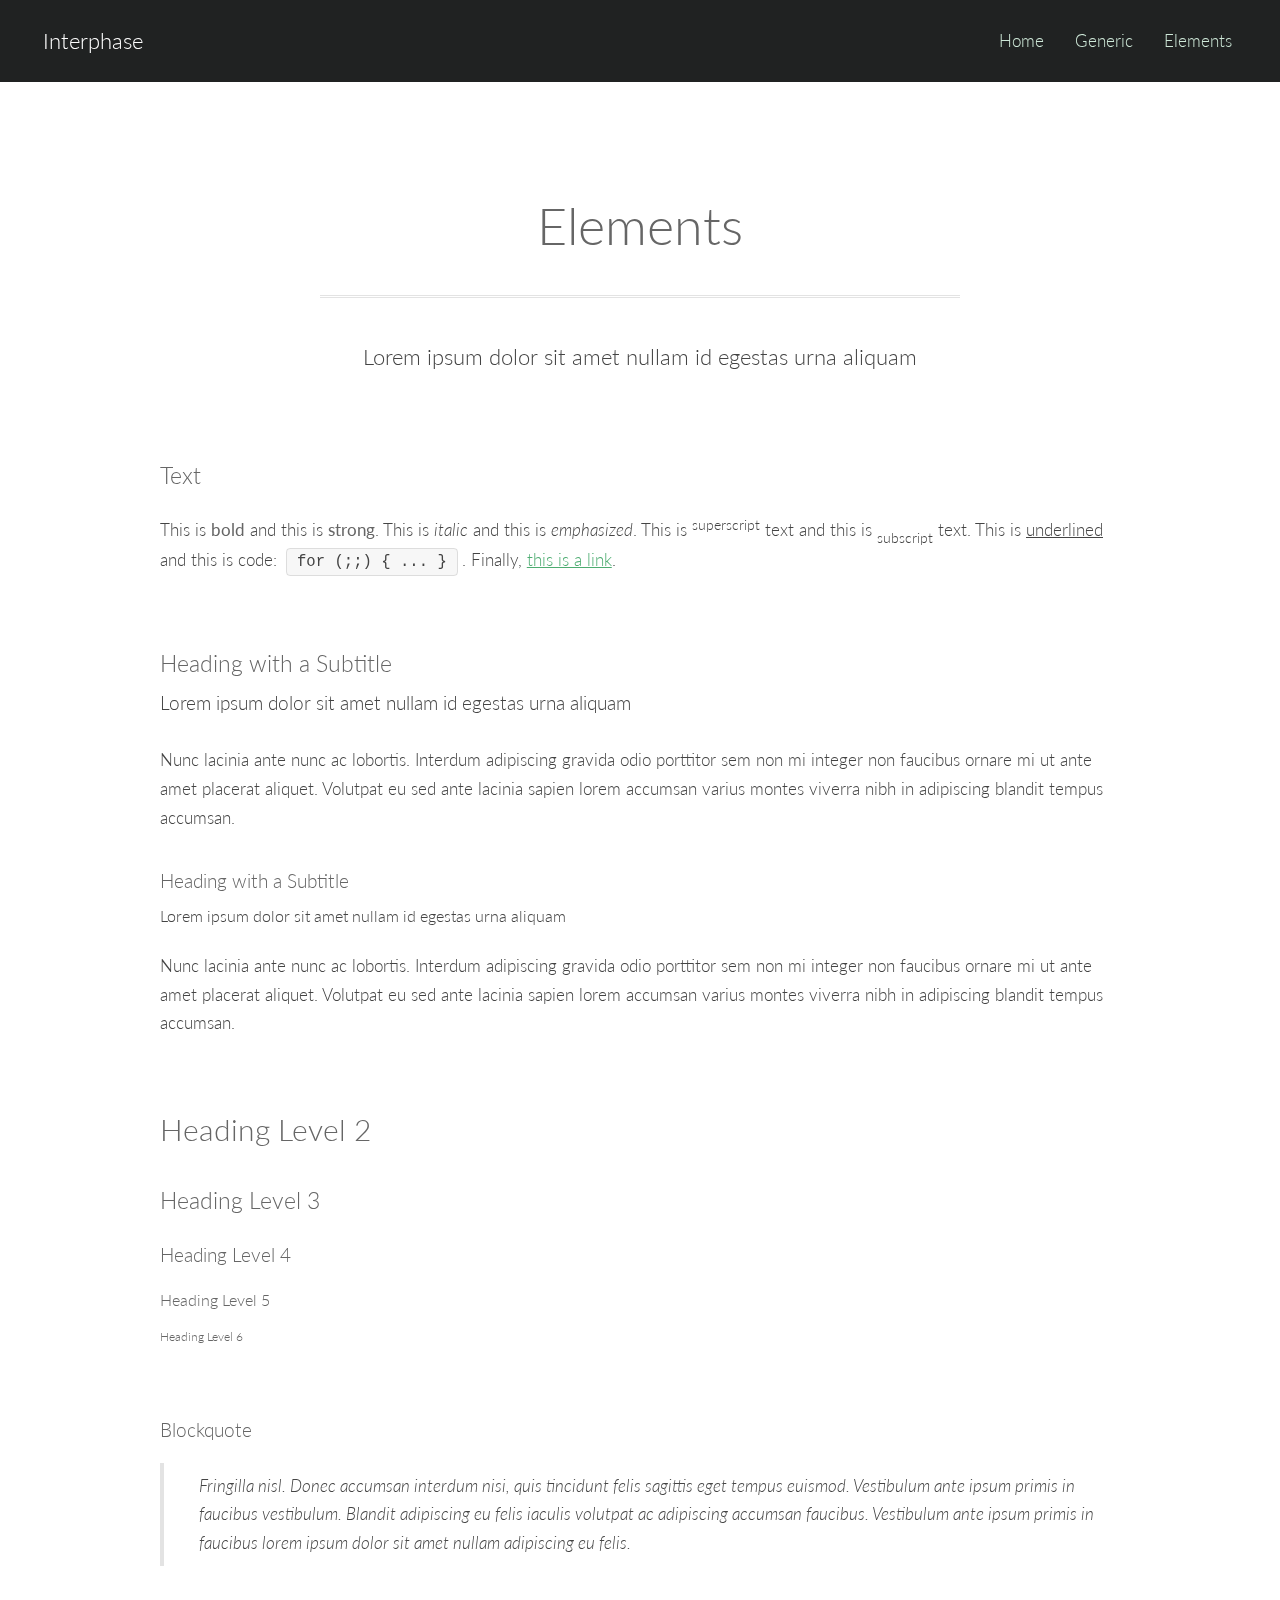
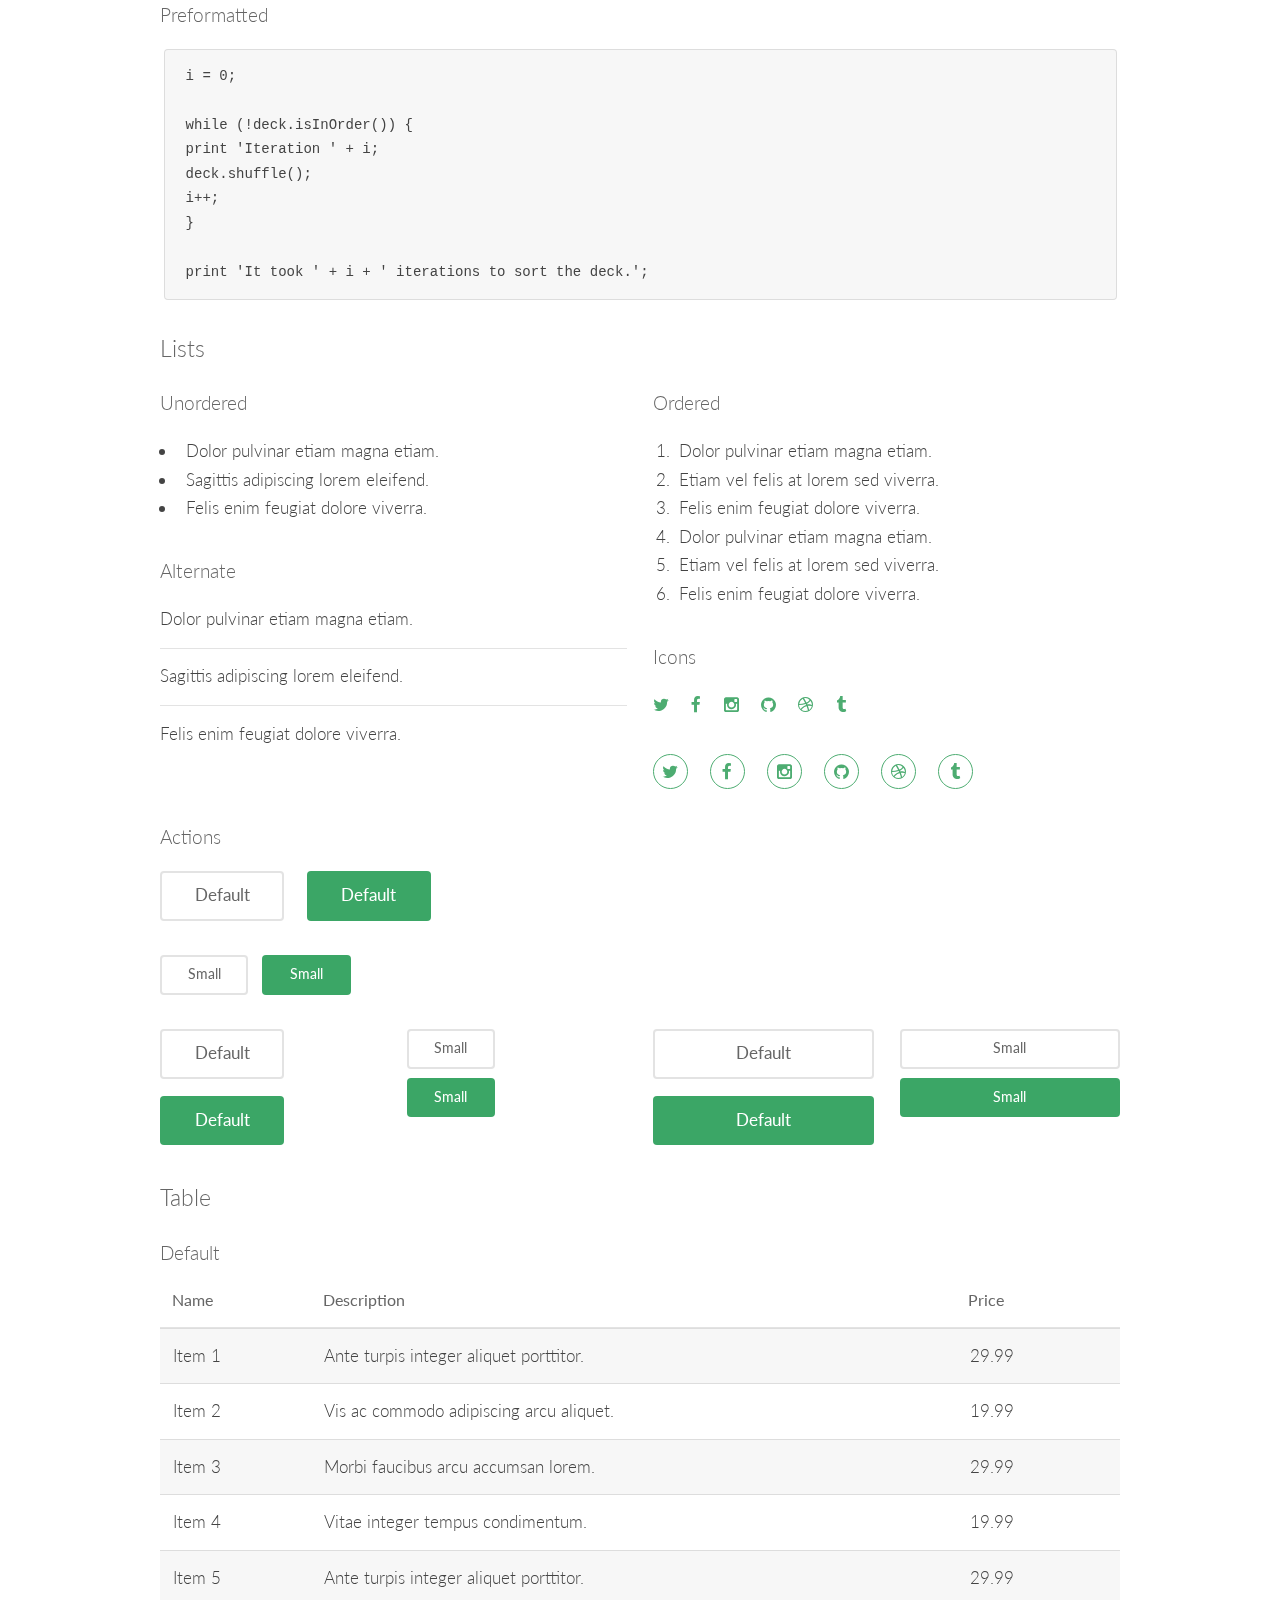
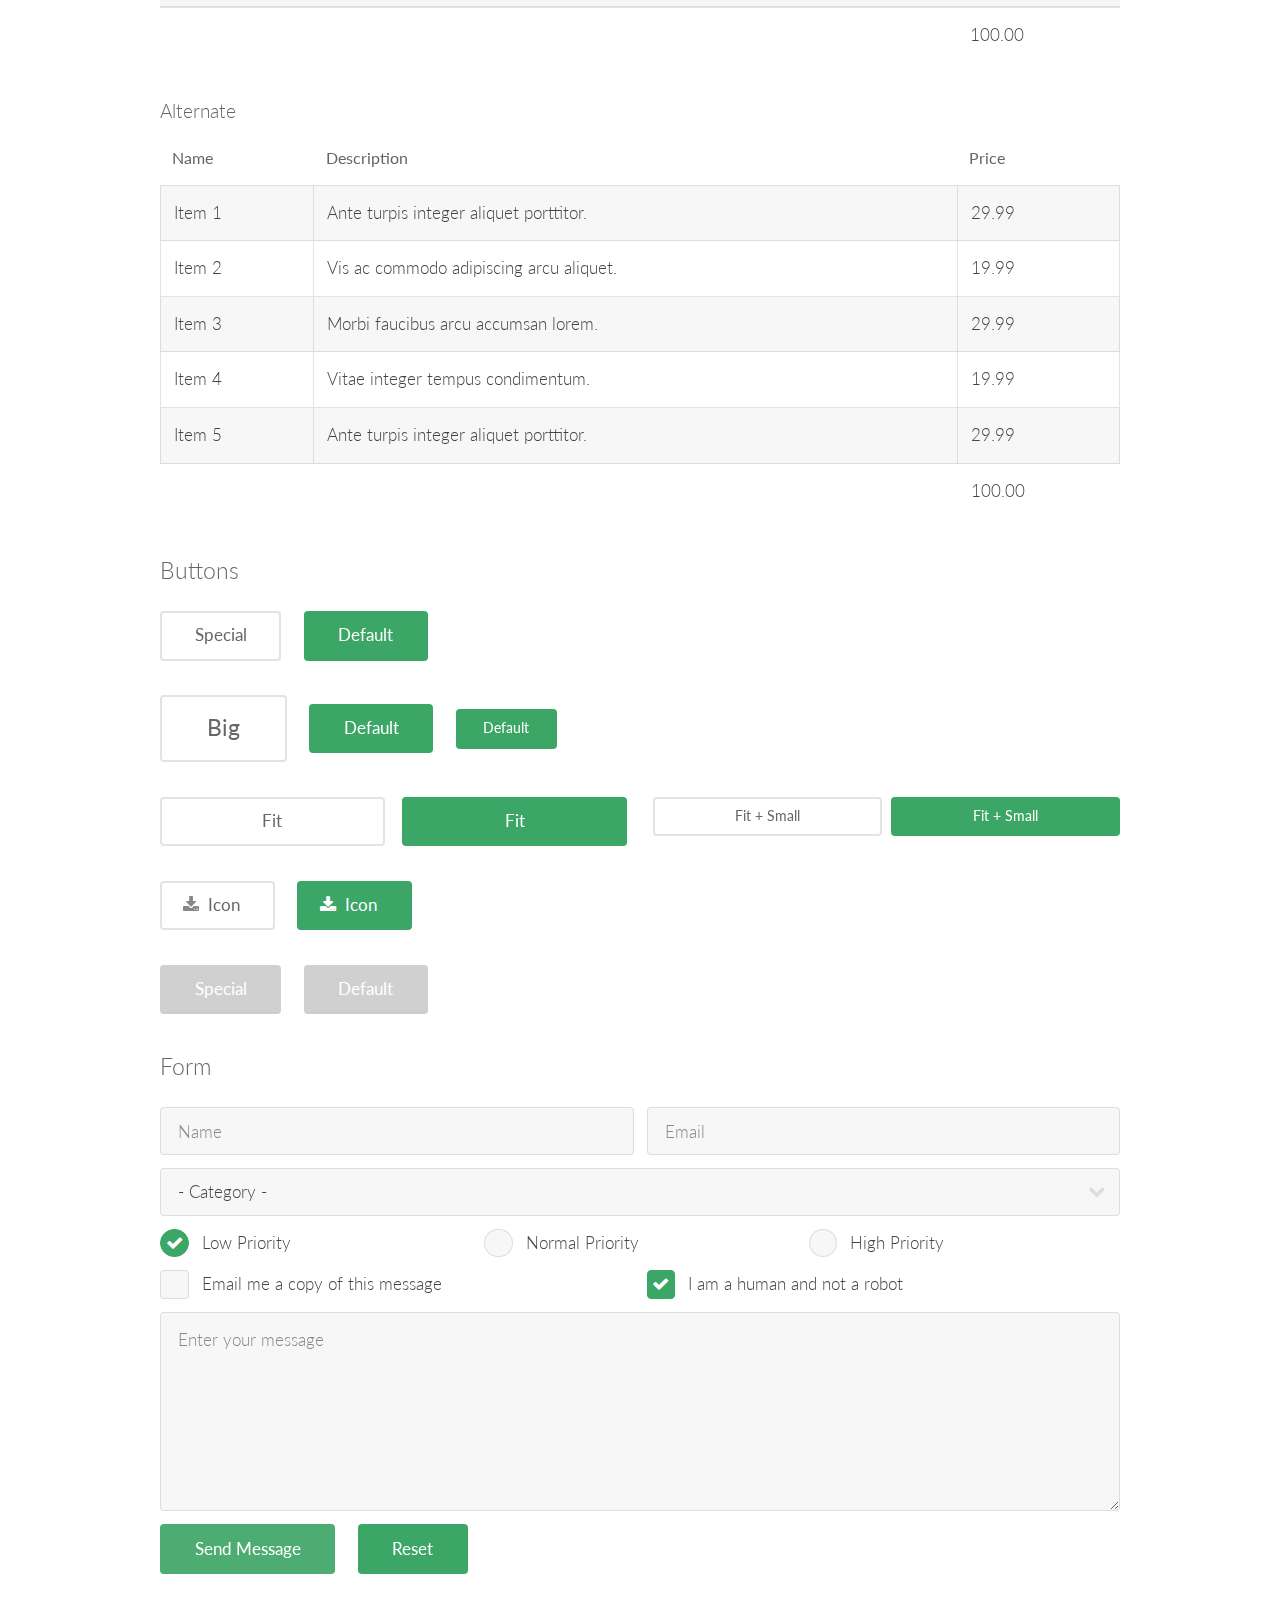
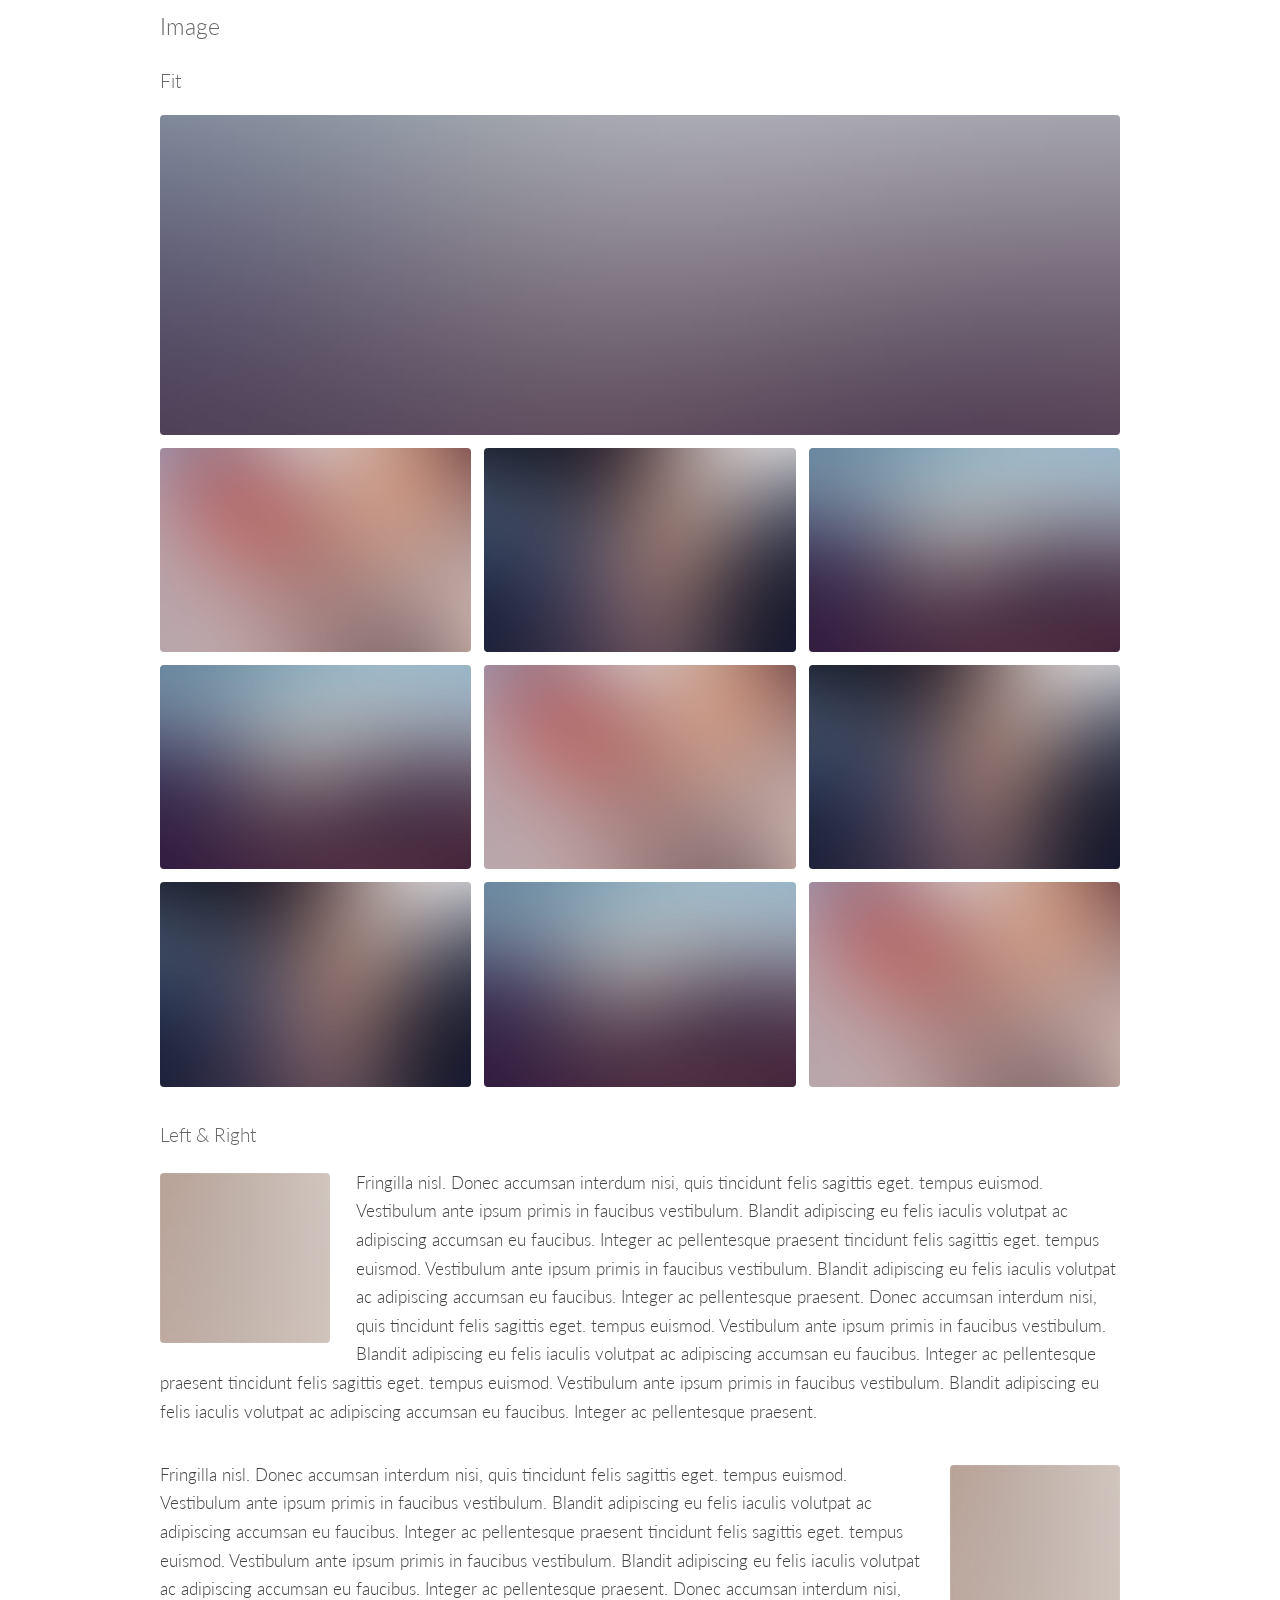
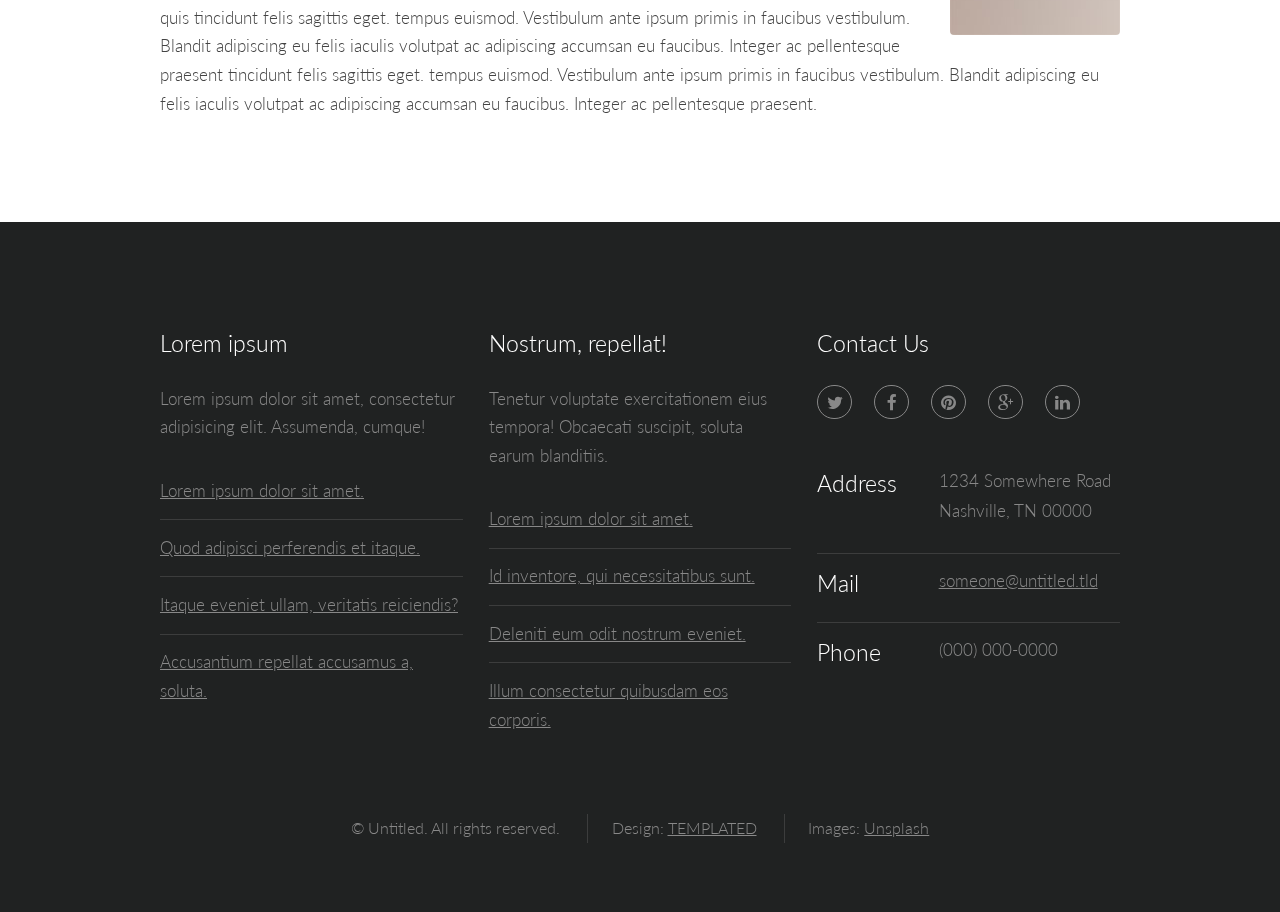
<file: elements.html>
<!DOCTYPE html>
<!--
	Interphase by TEMPLATED
	templated.co @templatedco
	Released for free under the Creative Commons Attribution 3.0 license (templated.co/license)
-->
<html lang="en">
	<head>
		<meta charset="UTF-8">
		<title>Elements - Interphase by TEMPLATED</title>
		<meta http-equiv="content-type" content="text/html; charset=utf-8" />
		<meta name="description" content="" />
		<meta name="keywords" content="" />
		<!--[if lte IE 8]><script src="css/ie/html5shiv.js"></script><![endif]-->
		<script src="js/jquery.min.js"></script>
		<script src="js/skel.min.js"></script>
		<script src="js/skel-layers.min.js"></script>
		<script src="js/init.js"></script>
		<noscript>
			<link rel="stylesheet" href="css/skel.css" />
			<link rel="stylesheet" href="css/style.css" />
			<link rel="stylesheet" href="css/style-xlarge.css" />
		</noscript>
		<!--[if lte IE 8]><link rel="stylesheet" href="css/ie/v8.css" /><![endif]-->
	</head>
	<body>

		<!-- Header -->
			<header id="header">
				<h1><a href="index.html">Interphase</a></h1>
				<nav id="nav">
					<ul>
						<li><a href="index.html">Home</a></li>
						<li><a href="generic.html">Generic</a></li>
						<li><a href="elements.html">Elements</a></li>
					</ul>
				</nav>
			</header>

		<!-- Main -->
			<section id="main" class="wrapper">
				<div class="container">

					<header class="major">
						<h2>Elements</h2>
						<p>Lorem ipsum dolor sit amet nullam id egestas urna aliquam</p>
					</header>

					<!-- Text -->
						<section>
							<h3>Text</h3>
							<p>This is <b>bold</b> and this is <strong>strong</strong>. This is <i>italic</i> and this is <em>emphasized</em>.
							This is <sup>superscript</sup> text and this is <sub>subscript</sub> text.
							This is <u>underlined</u> and this is code: <code>for (;;) { ... }</code>. Finally, <a href="#">this is a link</a>.</p>

							<hr />

							<header>
								<h3>Heading with a Subtitle</h3>
								<p>Lorem ipsum dolor sit amet nullam id egestas urna aliquam</p>
							</header>
							<p>Nunc lacinia ante nunc ac lobortis. Interdum adipiscing gravida odio porttitor sem non mi integer non faucibus ornare mi ut ante amet placerat aliquet. Volutpat eu sed ante lacinia sapien lorem accumsan varius montes viverra nibh in adipiscing blandit tempus accumsan.</p>
							<header>
								<h4>Heading with a Subtitle</h4>
								<p>Lorem ipsum dolor sit amet nullam id egestas urna aliquam</p>
							</header>
							<p>Nunc lacinia ante nunc ac lobortis. Interdum adipiscing gravida odio porttitor sem non mi integer non faucibus ornare mi ut ante amet placerat aliquet. Volutpat eu sed ante lacinia sapien lorem accumsan varius montes viverra nibh in adipiscing blandit tempus accumsan.</p>

							<hr />

							<h2>Heading Level 2</h2>
							<h3>Heading Level 3</h3>
							<h4>Heading Level 4</h4>
							<h5>Heading Level 5</h5>
							<h6>Heading Level 6</h6>

							<hr />

							<h4>Blockquote</h4>
							<blockquote>Fringilla nisl. Donec accumsan interdum nisi, quis tincidunt felis sagittis eget tempus euismod. Vestibulum ante ipsum primis in faucibus vestibulum. Blandit adipiscing eu felis iaculis volutpat ac adipiscing accumsan faucibus. Vestibulum ante ipsum primis in faucibus lorem ipsum dolor sit amet nullam adipiscing eu felis.</blockquote>

							<h4>Preformatted</h4>
							<pre><code>i = 0;

while (!deck.isInOrder()) {
print 'Iteration ' + i;
deck.shuffle();
i++;
}

print 'It took ' + i + ' iterations to sort the deck.';</code></pre>
						</section>

					<!-- Lists -->
						<section>
							<h3>Lists</h3>
							<div class="row">
								<div class="6u 12u(small)">

									<h4>Unordered</h4>
									<ul>
										<li>Dolor pulvinar etiam magna etiam.</li>
										<li>Sagittis adipiscing lorem eleifend.</li>
										<li>Felis enim feugiat dolore viverra.</li>
									</ul>

									<h4>Alternate</h4>
									<ul class="alt">
										<li>Dolor pulvinar etiam magna etiam.</li>
										<li>Sagittis adipiscing lorem eleifend.</li>
										<li>Felis enim feugiat dolore viverra.</li>
									</ul>

								</div>
								<div class="6u 12u(small)">

									<h4>Ordered</h4>
									<ol>
										<li>Dolor pulvinar etiam magna etiam.</li>
										<li>Etiam vel felis at lorem sed viverra.</li>
										<li>Felis enim feugiat dolore viverra.</li>
										<li>Dolor pulvinar etiam magna etiam.</li>
										<li>Etiam vel felis at lorem sed viverra.</li>
										<li>Felis enim feugiat dolore viverra.</li>
									</ol>

									<h4>Icons</h4>
									<ul class="icons">
										<li><a href="#" class="icon fa-twitter"><span class="label">Twitter</span></a></li>
										<li><a href="#" class="icon fa-facebook"><span class="label">Facebook</span></a></li>
										<li><a href="#" class="icon fa-instagram"><span class="label">Instagram</span></a></li>
										<li><a href="#" class="icon fa-github"><span class="label">Github</span></a></li>
										<li><a href="#" class="icon fa-dribbble"><span class="label">Dribbble</span></a></li>
										<li><a href="#" class="icon fa-tumblr"><span class="label">Tumblr</span></a></li>
									</ul>
									<ul class="icons">
										<li><a href="#" class="icon rounded fa-twitter"><span class="label">Twitter</span></a></li>
										<li><a href="#" class="icon rounded fa-facebook"><span class="label">Facebook</span></a></li>
										<li><a href="#" class="icon rounded fa-instagram"><span class="label">Instagram</span></a></li>
										<li><a href="#" class="icon rounded fa-github"><span class="label">Github</span></a></li>
										<li><a href="#" class="icon rounded fa-dribbble"><span class="label">Dribbble</span></a></li>
										<li><a href="#" class="icon rounded fa-tumblr"><span class="label">Tumblr</span></a></li>
									</ul>

								</div>
							</div>

							<h4>Actions</h4>
							<ul class="actions">
								<li><a href="#" class="button alt">Default</a></li>
								<li><a href="#" class="button">Default</a></li>
							</ul>
							<ul class="actions small">
								<li><a href="#" class="button alt small">Small</a></li>
								<li><a href="#" class="button small">Small</a></li>
							</ul>
							<div class="row">
								<div class="3u 6u(medium) 12u$(small)">
									<ul class="actions vertical">
										<li><a href="#" class="button alt">Default</a></li>
										<li><a href="#" class="button">Default</a></li>
									</ul>
								</div>
								<div class="3u 6u$(medium) 12u$(small)">
									<ul class="actions vertical small">
										<li><a href="#" class="button alt small">Small</a></li>
										<li><a href="#" class="button small">Small</a></li>
									</ul>
								</div>
								<div class="3u 6u(medium) 12u$(small)">
									<ul class="actions vertical">
										<li><a href="#" class="button alt fit">Default</a></li>
										<li><a href="#" class="button fit">Default</a></li>
									</ul>
								</div>
								<div class="3u 6u$(medium) 12u$(small)">
									<ul class="actions vertical small">
										<li><a href="#" class="button alt small fit">Small</a></li>
										<li><a href="#" class="button small fit">Small</a></li>
									</ul>
								</div>
							</div>
						</section>

					<!-- Table -->
						<section>
							<h3>Table</h3>
							<h4>Default</h4>
							<div class="table-wrapper">
								<table>
									<thead>
										<tr>
											<th>Name</th>
											<th>Description</th>
											<th>Price</th>
										</tr>
									</thead>
									<tbody>
										<tr>
											<td>Item 1</td>
											<td>Ante turpis integer aliquet porttitor.</td>
											<td>29.99</td>
										</tr>
										<tr>
											<td>Item 2</td>
											<td>Vis ac commodo adipiscing arcu aliquet.</td>
											<td>19.99</td>
										</tr>
										<tr>
											<td>Item 3</td>
											<td> Morbi faucibus arcu accumsan lorem.</td>
											<td>29.99</td>
										</tr>
										<tr>
											<td>Item 4</td>
											<td>Vitae integer tempus condimentum.</td>
											<td>19.99</td>
										</tr>
										<tr>
											<td>Item 5</td>
											<td>Ante turpis integer aliquet porttitor.</td>
											<td>29.99</td>
										</tr>
									</tbody>
									<tfoot>
										<tr>
											<td colspan="2"></td>
											<td>100.00</td>
										</tr>
									</tfoot>
								</table>
							</div>
							<h4>Alternate</h4>
							<div class="table-wrapper">
								<table class="alt">
									<thead>
										<tr>
											<th>Name</th>
											<th>Description</th>
											<th>Price</th>
										</tr>
									</thead>
									<tbody>
										<tr>
											<td>Item 1</td>
											<td>Ante turpis integer aliquet porttitor.</td>
											<td>29.99</td>
										</tr>
										<tr>
											<td>Item 2</td>
											<td>Vis ac commodo adipiscing arcu aliquet.</td>
											<td>19.99</td>
										</tr>
										<tr>
											<td>Item 3</td>
											<td> Morbi faucibus arcu accumsan lorem.</td>
											<td>29.99</td>
										</tr>
										<tr>
											<td>Item 4</td>
											<td>Vitae integer tempus condimentum.</td>
											<td>19.99</td>
										</tr>
										<tr>
											<td>Item 5</td>
											<td>Ante turpis integer aliquet porttitor.</td>
											<td>29.99</td>
										</tr>
									</tbody>
									<tfoot>
										<tr>
											<td colspan="2"></td>
											<td>100.00</td>
										</tr>
									</tfoot>
								</table>
							</div>
						</section>

					<!-- Buttons -->
						<section>
							<h3>Buttons</h3>
							<ul class="actions">
								<li><a href="#" class="button alt">Special</a></li>
								<li><a href="#" class="button">Default</a></li>
							</ul>
							<ul class="actions">
								<li><a href="#" class="button alt big">Big</a></li>
								<li><a href="#" class="button">Default</a></li>
								<li><a href="#" class="button small">Default</a></li>
							</ul>
							<div class="row">
								<div class="6u 12u$(small)">
									<ul class="actions fit">
										<li><a href="#" class="button alt fit">Fit</a></li>
										<li><a href="#" class="button fit">Fit</a></li>
									</ul>
								</div>
								<div class="6u$ 12u$(small)">
									<ul class="actions fit small">
										<li><a href="#" class="button alt fit small">Fit + Small</a></li>
										<li><a href="#" class="button fit small">Fit + Small</a></li>
									</ul>
								</div>
							</div>
							<ul class="actions">
								<li><a href="#" class="button alt icon fa-download">Icon</a></li>
								<li><a href="#" class="button icon fa-download">Icon</a></li>
							</ul>
							<ul class="actions">
								<li><span class="button alt disabled">Special</span></li>
								<li><span class="button disabled">Default</span></li>
							</ul>
						</section>

					<!-- Form -->
						<section>
							<h3>Form</h3>
							<form method="post" action="#">
								<div class="row uniform 50%">
									<div class="6u 12u$(xsmall)">
										<input type="text" name="name" id="name" value="" placeholder="Name" />
									</div>
									<div class="6u$ 12u$(xsmall)">
										<input type="email" name="email" id="email" value="" placeholder="Email" />
									</div>
									<div class="12u$">
										<div class="select-wrapper">
											<select name="category" id="category">
												<option value="">- Category -</option>
												<option value="1">Manufacturing</option>
												<option value="1">Shipping</option>
												<option value="1">Administration</option>
												<option value="1">Human Resources</option>
											</select>
										</div>
									</div>
									<div class="4u 12u$(small)">
										<input type="radio" id="priority-low" name="priority" checked>
										<label for="priority-low">Low Priority</label>
									</div>
									<div class="4u 12u$(small)">
										<input type="radio" id="priority-normal" name="priority">
										<label for="priority-normal">Normal Priority</label>
									</div>
									<div class="4u$ 12u$(small)">
										<input type="radio" id="priority-high" name="priority">
										<label for="priority-high">High Priority</label>
									</div>
									<div class="6u 12u$(small)">
										<input type="checkbox" id="copy" name="copy">
										<label for="copy">Email me a copy of this message</label>
									</div>
									<div class="6u$ 12u$(small)">
										<input type="checkbox" id="human" name="human" checked>
										<label for="human">I am a human and not a robot</label>
									</div>
									<div class="12u$">
										<textarea name="message" id="message" placeholder="Enter your message" rows="6"></textarea>
									</div>
									<div class="12u$">
										<ul class="actions">
											<li><input type="submit" value="Send Message" class="special" /></li>
											<li><input type="reset" value="Reset" /></li>
										</ul>
									</div>
								</div>
							</form>
						</section>

					<!-- Image -->
						<section>
							<h3>Image</h3>
							<h4>Fit</h4>
							<div class="box alt">
								<div class="row 50% uniform">
									<div class="12u$"><span class="image fit"><img src="images/pic08.jpg" alt="" /></span></div>
									<div class="4u"><span class="image fit"><img src="images/pic05.jpg" alt="" /></span></div>
									<div class="4u"><span class="image fit"><img src="images/pic06.jpg" alt="" /></span></div>
									<div class="4u$"><span class="image fit"><img src="images/pic07.jpg" alt="" /></span></div>
									<div class="4u"><span class="image fit"><img src="images/pic07.jpg" alt="" /></span></div>
									<div class="4u"><span class="image fit"><img src="images/pic05.jpg" alt="" /></span></div>
									<div class="4u$"><span class="image fit"><img src="images/pic06.jpg" alt="" /></span></div>
									<div class="4u"><span class="image fit"><img src="images/pic06.jpg" alt="" /></span></div>
									<div class="4u"><span class="image fit"><img src="images/pic07.jpg" alt="" /></span></div>
									<div class="4u$"><span class="image fit"><img src="images/pic05.jpg" alt="" /></span></div>
								</div>
							</div>

							<h4>Left &amp; Right</h4>
							<p><span class="image left"><img src="images/pic09.jpg" alt="" /></span>Fringilla nisl. Donec accumsan interdum nisi, quis tincidunt felis sagittis eget. tempus euismod. Vestibulum ante ipsum primis in faucibus vestibulum. Blandit adipiscing eu felis iaculis volutpat ac adipiscing accumsan eu faucibus. Integer ac pellentesque praesent tincidunt felis sagittis eget. tempus euismod. Vestibulum ante ipsum primis in faucibus vestibulum. Blandit adipiscing eu felis iaculis volutpat ac adipiscing accumsan eu faucibus. Integer ac pellentesque praesent. Donec accumsan interdum nisi, quis tincidunt felis sagittis eget. tempus euismod. Vestibulum ante ipsum primis in faucibus vestibulum. Blandit adipiscing eu felis iaculis volutpat ac adipiscing accumsan eu faucibus. Integer ac pellentesque praesent tincidunt felis sagittis eget. tempus euismod. Vestibulum ante ipsum primis in faucibus vestibulum. Blandit adipiscing eu felis iaculis volutpat ac adipiscing accumsan eu faucibus. Integer ac pellentesque praesent.</p>
							<p><span class="image right"><img src="images/pic09.jpg" alt="" /></span>Fringilla nisl. Donec accumsan interdum nisi, quis tincidunt felis sagittis eget. tempus euismod. Vestibulum ante ipsum primis in faucibus vestibulum. Blandit adipiscing eu felis iaculis volutpat ac adipiscing accumsan eu faucibus. Integer ac pellentesque praesent tincidunt felis sagittis eget. tempus euismod. Vestibulum ante ipsum primis in faucibus vestibulum. Blandit adipiscing eu felis iaculis volutpat ac adipiscing accumsan eu faucibus. Integer ac pellentesque praesent. Donec accumsan interdum nisi, quis tincidunt felis sagittis eget. tempus euismod. Vestibulum ante ipsum primis in faucibus vestibulum. Blandit adipiscing eu felis iaculis volutpat ac adipiscing accumsan eu faucibus. Integer ac pellentesque praesent tincidunt felis sagittis eget. tempus euismod. Vestibulum ante ipsum primis in faucibus vestibulum. Blandit adipiscing eu felis iaculis volutpat ac adipiscing accumsan eu faucibus. Integer ac pellentesque praesent.</p>
						</section>

				</div>
			</section>

		<!-- Footer -->
			<footer id="footer">
				<div class="container">
					<div class="row">
						<section class="4u 6u(medium) 12u$(small)">
							<h3>Lorem ipsum</h3>
							<p>Lorem ipsum dolor sit amet, consectetur adipisicing elit. Assumenda, cumque!</p>
							<ul class="alt">
								<li><a href="#">Lorem ipsum dolor sit amet.</a></li>
								<li><a href="#">Quod adipisci perferendis et itaque.</a></li>
								<li><a href="#">Itaque eveniet ullam, veritatis reiciendis?</a></li>
								<li><a href="#">Accusantium repellat accusamus a, soluta.</a></li>
							</ul>
						</section>
						<section class="4u 6u$(medium) 12u$(small)">
							<h3>Nostrum, repellat!</h3>
							<p>Tenetur voluptate exercitationem eius tempora! Obcaecati suscipit, soluta earum blanditiis.</p>
							<ul class="alt">
								<li><a href="#">Lorem ipsum dolor sit amet.</a></li>
								<li><a href="#">Id inventore, qui necessitatibus sunt.</a></li>
								<li><a href="#">Deleniti eum odit nostrum eveniet.</a></li>
								<li><a href="#">Illum consectetur quibusdam eos corporis.</a></li>
							</ul>
						</section>
						<section class="4u$ 12u$(medium) 12u$(small)">
							<h3>Contact Us</h3>
							<ul class="icons">
								<li><a href="#" class="icon rounded fa-twitter"><span class="label">Twitter</span></a></li>
								<li><a href="#" class="icon rounded fa-facebook"><span class="label">Facebook</span></a></li>
								<li><a href="#" class="icon rounded fa-pinterest"><span class="label">Pinterest</span></a></li>
								<li><a href="#" class="icon rounded fa-google-plus"><span class="label">Google+</span></a></li>
								<li><a href="#" class="icon rounded fa-linkedin"><span class="label">LinkedIn</span></a></li>
							</ul>
							<ul class="tabular">
								<li>
									<h3>Address</h3>
									1234 Somewhere Road<br>
									Nashville, TN 00000
								</li>
								<li>
									<h3>Mail</h3>
									<a href="#">someone@untitled.tld</a>
								</li>
								<li>
									<h3>Phone</h3>
									(000) 000-0000
								</li>
							</ul>
						</section>
					</div>
					<ul class="copyright">
						<li>&copy; Untitled. All rights reserved.</li>
						<li>Design: <a href="http://templated.co">TEMPLATED</a></li>
						<li>Images: <a href="http://unsplash.com">Unsplash</a></li>
					</ul>
				</div>
			</footer>

	</body>
</html>
</file>
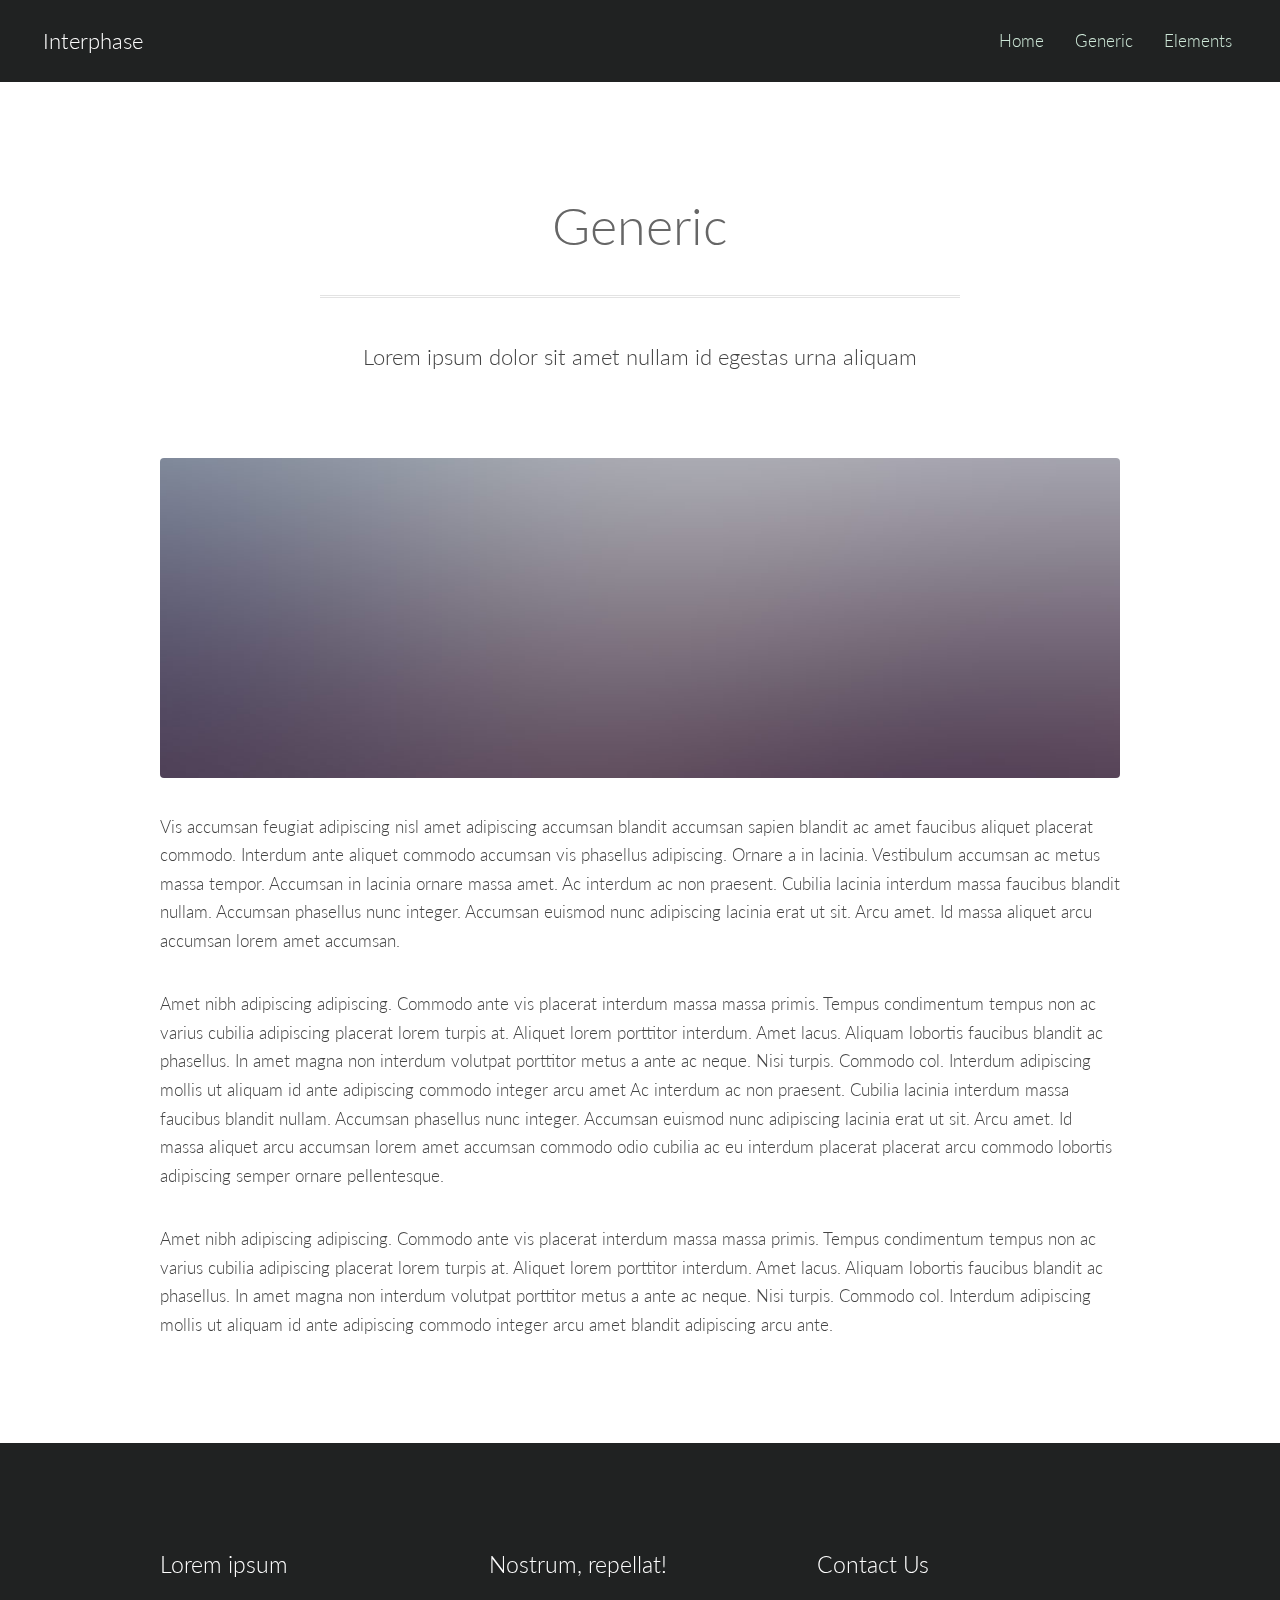
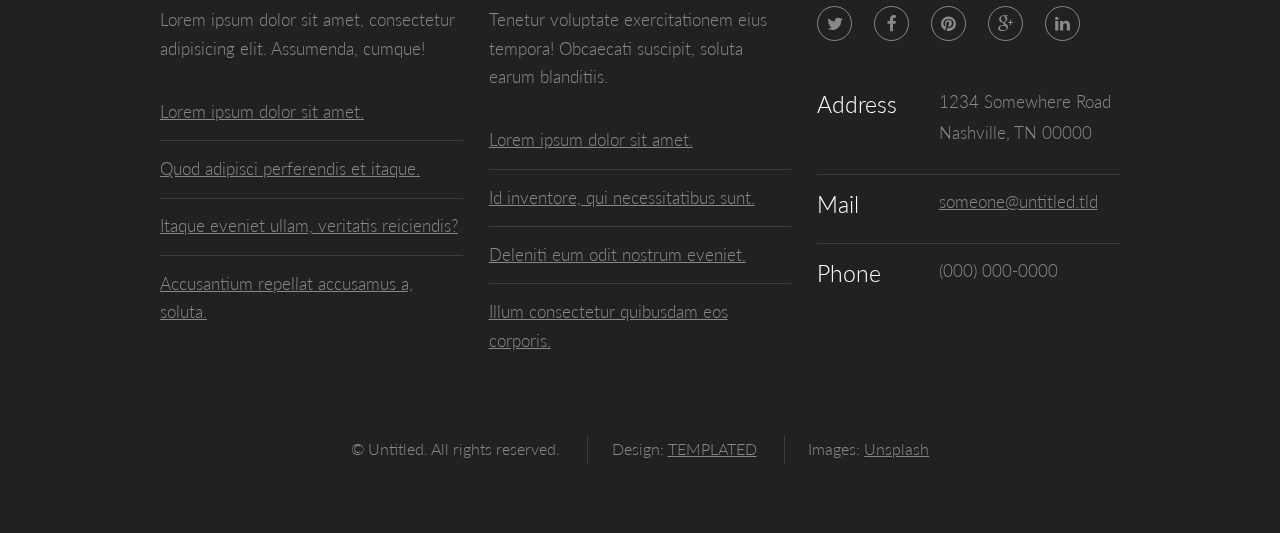
<file: generic.html>
<!DOCTYPE html>
<!--
	Interphase by TEMPLATED
	templated.co @templatedco
	Released for free under the Creative Commons Attribution 3.0 license (templated.co/license)
-->
<html lang="en">
	<head>
		<meta charset="UTF-8">
		<title>Generic - Interphase by TEMPLATED</title>
		<meta http-equiv="content-type" content="text/html; charset=utf-8" />
		<meta name="description" content="" />
		<meta name="keywords" content="" />
		<!--[if lte IE 8]><script src="css/ie/html5shiv.js"></script><![endif]-->
		<script src="js/jquery.min.js"></script>
		<script src="js/skel.min.js"></script>
		<script src="js/skel-layers.min.js"></script>
		<script src="js/init.js"></script>
		<noscript>
			<link rel="stylesheet" href="css/skel.css" />
			<link rel="stylesheet" href="css/style.css" />
			<link rel="stylesheet" href="css/style-xlarge.css" />
		</noscript>
		<!--[if lte IE 8]><link rel="stylesheet" href="css/ie/v8.css" /><![endif]-->
	</head>
	<body>

		<!-- Header -->
			<header id="header">
				<h1><a href="index.html">Interphase</a></h1>
				<nav id="nav">
					<ul>
						<li><a href="index.html">Home</a></li>
						<li><a href="generic.html">Generic</a></li>
						<li><a href="elements.html">Elements</a></li>
					</ul>
				</nav>
			</header>

		<!-- Main -->
			<section id="main" class="wrapper">
				<div class="container">

					<header class="major">
						<h2>Generic</h2>
						<p>Lorem ipsum dolor sit amet nullam id egestas urna aliquam</p>
					</header>

					<a href="#" class="image fit"><img src="images/pic08.jpg" alt="" /></a>
					<p>Vis accumsan feugiat adipiscing nisl amet adipiscing accumsan blandit accumsan sapien blandit ac amet faucibus aliquet placerat commodo. Interdum ante aliquet commodo accumsan vis phasellus adipiscing. Ornare a in lacinia. Vestibulum accumsan ac metus massa tempor. Accumsan in lacinia ornare massa amet. Ac interdum ac non praesent. Cubilia lacinia interdum massa faucibus blandit nullam. Accumsan phasellus nunc integer. Accumsan euismod nunc adipiscing lacinia erat ut sit. Arcu amet. Id massa aliquet arcu accumsan lorem amet accumsan.</p>
					<p>Amet nibh adipiscing adipiscing. Commodo ante vis placerat interdum massa massa primis. Tempus condimentum tempus non ac varius cubilia adipiscing placerat lorem turpis at. Aliquet lorem porttitor interdum. Amet lacus. Aliquam lobortis faucibus blandit ac phasellus. In amet magna non interdum volutpat porttitor metus a ante ac neque. Nisi turpis. Commodo col. Interdum adipiscing mollis ut aliquam id ante adipiscing commodo integer arcu amet Ac interdum ac non praesent. Cubilia lacinia interdum massa faucibus blandit nullam. Accumsan phasellus nunc integer. Accumsan euismod nunc adipiscing lacinia erat ut sit. Arcu amet. Id massa aliquet arcu accumsan lorem amet accumsan commodo odio cubilia ac eu interdum placerat placerat arcu commodo lobortis adipiscing semper ornare pellentesque.</p>
					<p>Amet nibh adipiscing adipiscing. Commodo ante vis placerat interdum massa massa primis. Tempus condimentum tempus non ac varius cubilia adipiscing placerat lorem turpis at. Aliquet lorem porttitor interdum. Amet lacus. Aliquam lobortis faucibus blandit ac phasellus. In amet magna non interdum volutpat porttitor metus a ante ac neque. Nisi turpis. Commodo col. Interdum adipiscing mollis ut aliquam id ante adipiscing commodo integer arcu amet blandit adipiscing arcu ante.</p>

				</div>
			</section>

		<!-- Footer -->
			<footer id="footer">
				<div class="container">
					<div class="row">
						<section class="4u 6u(medium) 12u$(small)">
							<h3>Lorem ipsum</h3>
							<p>Lorem ipsum dolor sit amet, consectetur adipisicing elit. Assumenda, cumque!</p>
							<ul class="alt">
								<li><a href="#">Lorem ipsum dolor sit amet.</a></li>
								<li><a href="#">Quod adipisci perferendis et itaque.</a></li>
								<li><a href="#">Itaque eveniet ullam, veritatis reiciendis?</a></li>
								<li><a href="#">Accusantium repellat accusamus a, soluta.</a></li>
							</ul>
						</section>
						<section class="4u 6u$(medium) 12u$(small)">
							<h3>Nostrum, repellat!</h3>
							<p>Tenetur voluptate exercitationem eius tempora! Obcaecati suscipit, soluta earum blanditiis.</p>
							<ul class="alt">
								<li><a href="#">Lorem ipsum dolor sit amet.</a></li>
								<li><a href="#">Id inventore, qui necessitatibus sunt.</a></li>
								<li><a href="#">Deleniti eum odit nostrum eveniet.</a></li>
								<li><a href="#">Illum consectetur quibusdam eos corporis.</a></li>
							</ul>
						</section>
						<section class="4u$ 12u$(medium) 12u$(small)">
							<h3>Contact Us</h3>
							<ul class="icons">
								<li><a href="#" class="icon rounded fa-twitter"><span class="label">Twitter</span></a></li>
								<li><a href="#" class="icon rounded fa-facebook"><span class="label">Facebook</span></a></li>
								<li><a href="#" class="icon rounded fa-pinterest"><span class="label">Pinterest</span></a></li>
								<li><a href="#" class="icon rounded fa-google-plus"><span class="label">Google+</span></a></li>
								<li><a href="#" class="icon rounded fa-linkedin"><span class="label">LinkedIn</span></a></li>
							</ul>
							<ul class="tabular">
								<li>
									<h3>Address</h3>
									1234 Somewhere Road<br>
									Nashville, TN 00000
								</li>
								<li>
									<h3>Mail</h3>
									<a href="#">someone@untitled.tld</a>
								</li>
								<li>
									<h3>Phone</h3>
									(000) 000-0000
								</li>
							</ul>
						</section>
					</div>
					<ul class="copyright">
						<li>&copy; Untitled. All rights reserved.</li>
						<li>Design: <a href="http://templated.co">TEMPLATED</a></li>
						<li>Images: <a href="http://unsplash.com">Unsplash</a></li>
					</ul>
				</div>
			</footer>

	</body>
</html>
</file>
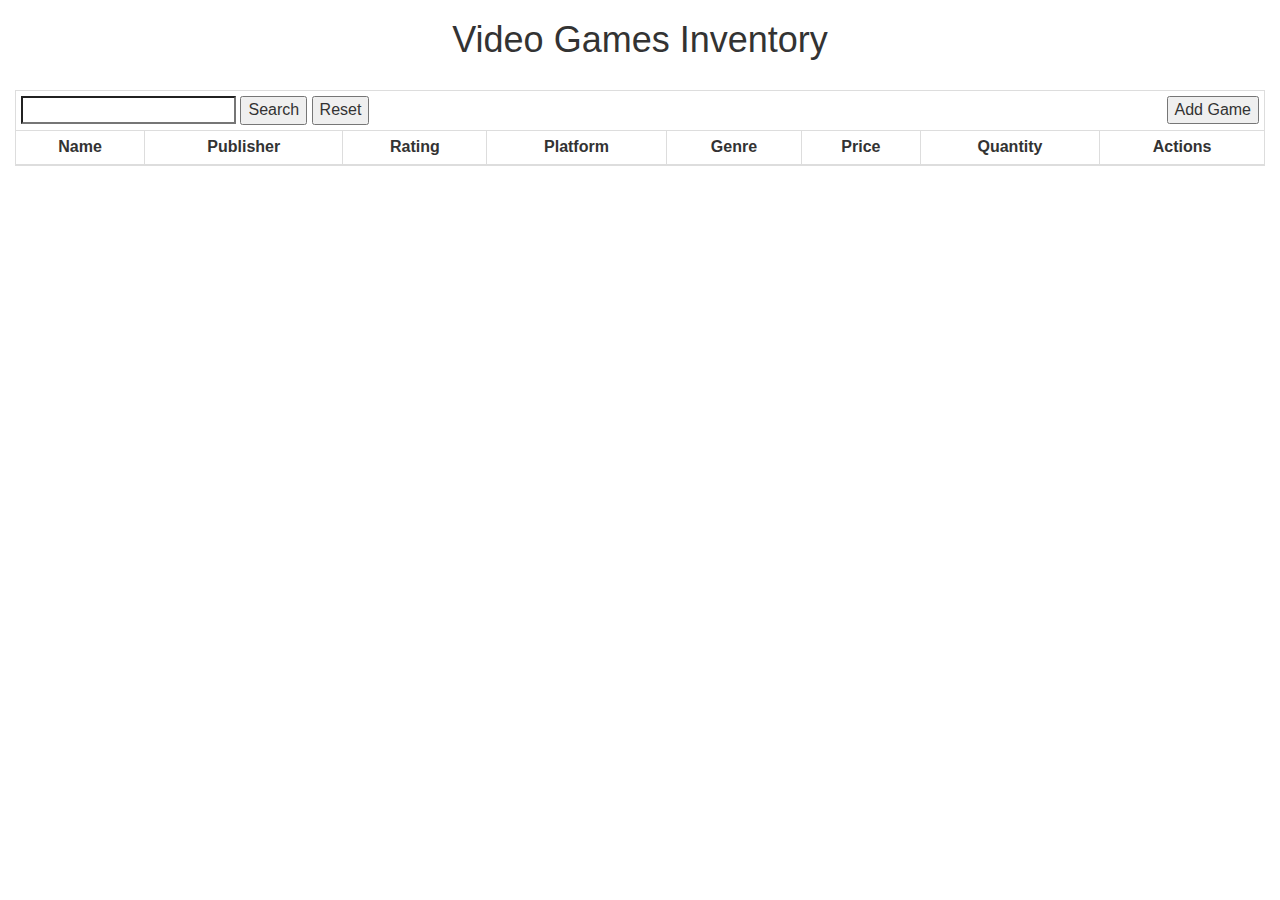
<file: updateVideoGames.html>
<DOCTYPE html>
<html>
<head>

<!-- JQuery Stuff -->
<script src="js/jquery.min.js"></script>
<!-- End JQUERY Stuff -->

<!-- Bootstrap stuff -->
<meta name="viewport" content="width=device-width, initial-scale=1">
<link rel="stylesheet" href="css/bootstrap.min.css"> 
<script src="js/bootstrap.min.js"></script> 
<!-- End of Bootstrap stuff -->

<!-- Kendo UI Stuff -->
  <link rel="stylesheet" href="css/kendo.common.min.css"/>
    <link rel="stylesheet" href="css/kendo.rtl.min.css"/>
    <link rel="stylesheet" href="css/kendo.silver.min.css"/>
    <link rel="stylesheet" href="css/kendo.mobile.all.min.css"/>
    <script src="js/kendo.ui.core.min.js"></script>

<!-- End of Kendo UI Stuff -->



  <link rel="stylesheet" type="text/css" href="directoryStyle.css"/>

	<div id="moreInfo"></div> <!-- Popup for when you click the "More Information" button for a row -->

	<div id="addGameWindow"></div> <!-- Popup for when you click the "Add Client" button-->

  <div id="editGameWindow"></div> <!-- Popup for when you click the "Edit Client" button-->



<script type="text/javascript">

$( document ).ready(function() {



//Ajax request to get the json data of the mysql results from read.php and display it on the table
$.ajax({
    url: 'readVideoGames.php',
    dataType: 'json',
    success: function (response) {
        var trHTML = "";
        $.each(response, function (i, val) {
            trHTML += "<tr><td>" + val.title + "</td><td>" + val.publisher + "</td><td>" + val.rating + "</td><td>" + val.platform + "</td><td>"+ val.genre + "</td><td>" + val.price + "</td><td>" + val.quantity + "</td><td>" + "<div class='btn-group'> <button id='personal-" + val.item_id + "' type='button' class='btn-md' onClick='personalClick(" + val.item_id + ")'>More Information</button> <button id='edit-" + val.item_id + "' type='button' class='btn-md' onClick='editClick(" + val.item_id + ")'>Edit</button> <button id='delete-" + val.item_id + "' type='button' class='btn-md' onClick='deleteClick(" + val.item_id + ")'>Delete</button></div> </td>" +  "</tr>";

        });
        ($("#table tbody")).html(trHTML); //changes the contents of the table body to add the html rows filled in with the data from the JSON object
      },
  error:function(exception){alert(exception)}
});

});


     function personalClick(id){ //function that handles when the "more information" button is clicked
		$("#moreInfo").kendoWindow({
            actions: ["Maximize", "Close"],
            title: "More Information",
            content: "moreInfo.php?id=" + id,
            visible: false //Don't show it just yet
        }).data("kendoWindow").center().open(); //Opens the popup window for editing and centers it

}

	$("#cancel").click(function(){
            // call 'close' method on nearest kendoWindow
            $(this).closest("[data-role=window]").kendoWindow("close");
          });

function editClick(id){ //function that handles when the "Edit" button is clicked
	$("#editGameWindow").kendoWindow({
            actions: ["Maximize", "Close"],
            title: "Edit a Client",
            content: "editGame.php?id=" + id,
            visible: false //Don't show it just yet
        }).data("kendoWindow").center().open(); //Opens the popup window for creating a client and centers it

}

function deleteClick(id){ //function that handles when the "Delete" button is clicked
    var deleteConfirm = confirm("Are you sure you want to delete this entry? This cannot be undone.");
    if (deleteConfirm == true) {

         $.ajax({ //submits the values that were entered into the JavaScript form above by the user to be processed by processCreate.php
          type: "POST",
          url:"deleteGame.php",
          data: {id: id},
          success:function(data) {

          }
       });

    } 
}

function createClick(){ //function that handles when the "Add Client" button is clicked
	$("#addGameWindow").kendoWindow({
            actions: ["Maximize", "Close"],
            title: "Add a Game",
            content: "addGame.php",
            visible: false //Don't show it just yet
        }).data("kendoWindow").center().open(); //Opens the popup window for creating a client and centers it
}


  </script>


<title>Video Games Inventory</title>

</head>

<body>
	<h1> Video Games Inventory</h1>
	<br />

	<div id="editPopup"></div>


<div class="container-fluid">

<table class="table table-striped table-bordered table-condensed table-responsive" id="table" width="100%">
	  <thead>

	<tr height="30px"> 
		<td colspan="8">

	<div id="buttonLeft">
<input id="search" type="search"> <div class="btn-group"><button type="button">Search</button> <button type="button">Reset</button> </div> 
	</div>

	<div id="buttonRight">
		<button type="button" id='addGame' onClick='createClick()'>Add Game</button>
	</div>
		</td>

	</tr>

<tr>
<th> Name </th>
<th> Publisher </th>
<th> Rating </th>
<th> Platform </th> 
<th> Genre </th> 
<th> Price </th>
<th> Quantity </th>
<th> Actions </th>


  </tr>

</thead>


	<tbody>










</tbody>

</table>
</div>



</body>

</html>
</file>
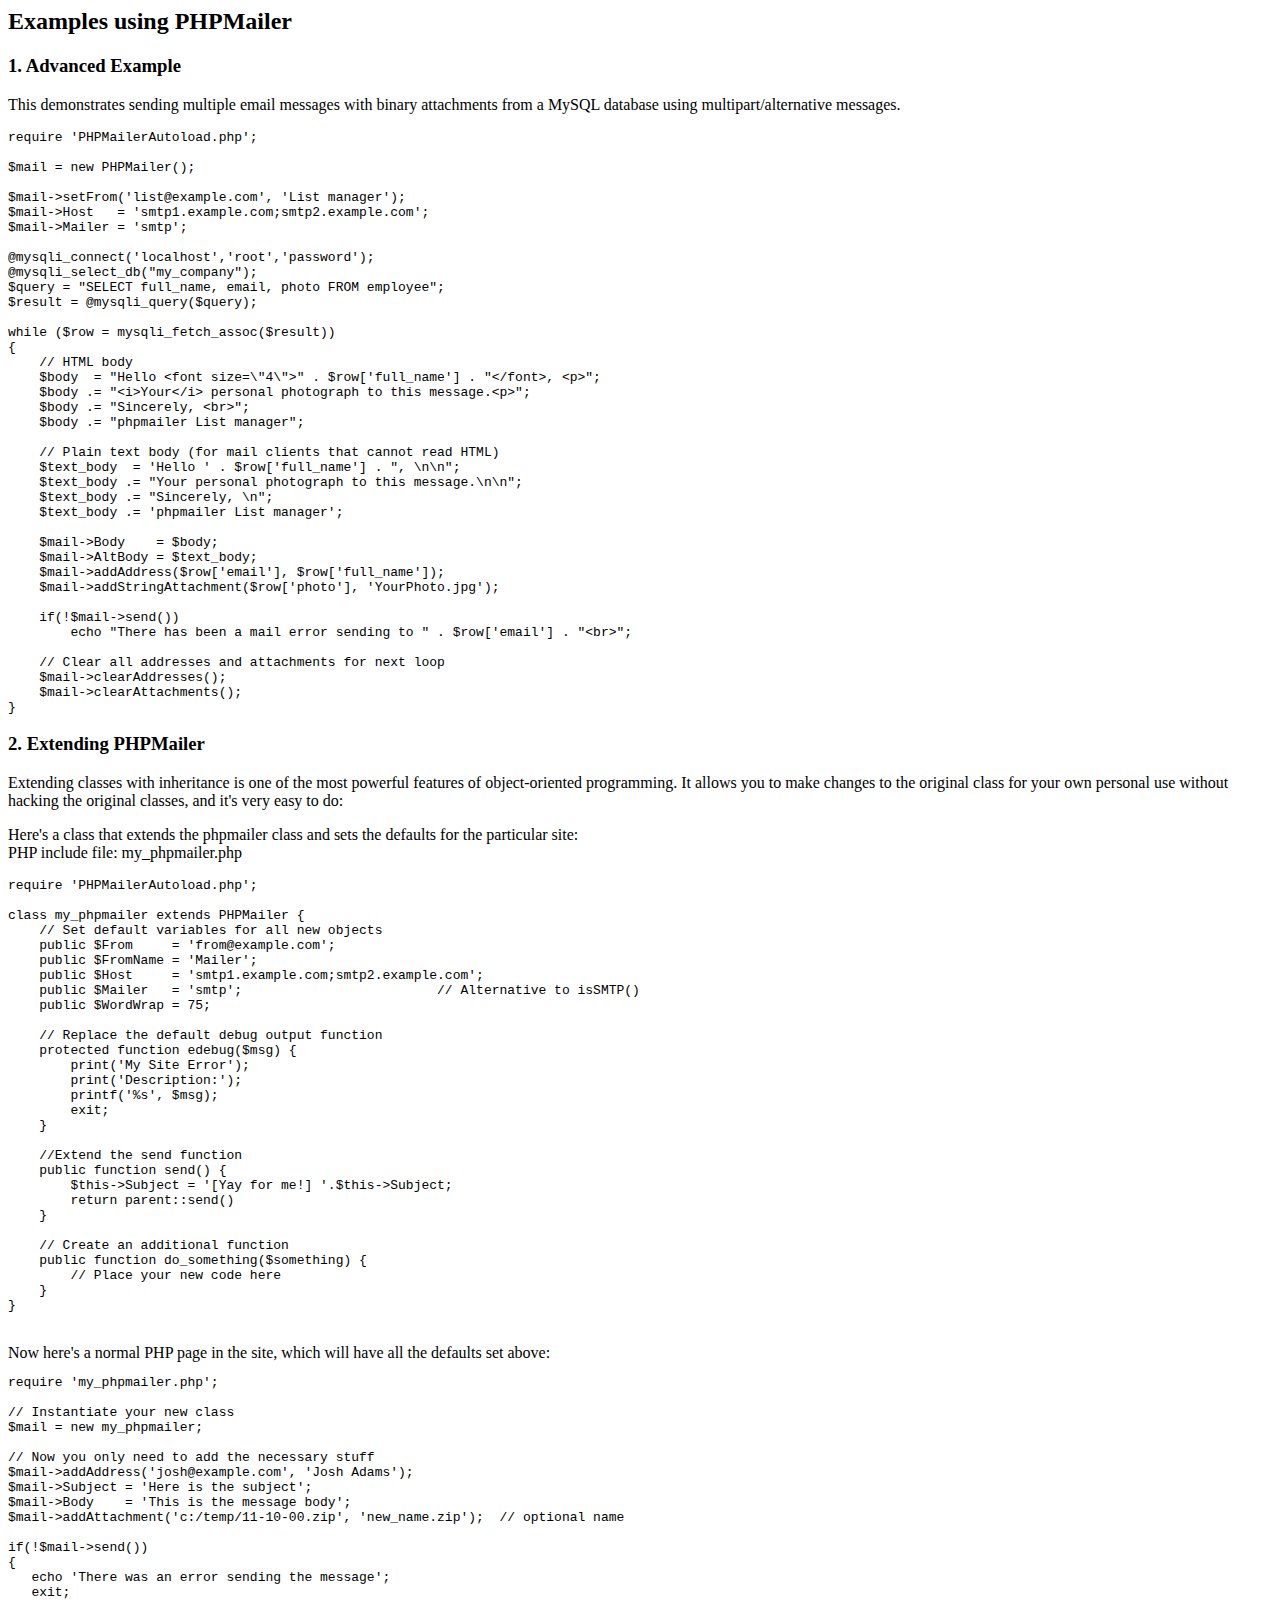
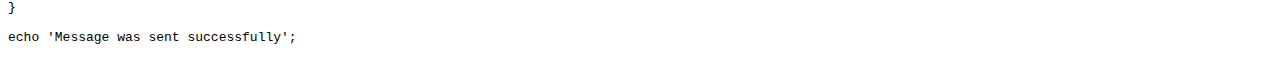
<file: PHPMailer/docs/extending.html>
<html>
<head>
<title>Examples using phpmailer</title>
</head>

<body>

<h2>Examples using PHPMailer</h2>

<h3>1. Advanced Example</h3>
<p>

This demonstrates sending multiple email messages with binary attachments
from a MySQL database using multipart/alternative messages.<p>

<pre>
require 'PHPMailerAutoload.php';

$mail = new PHPMailer();

$mail->setFrom('list@example.com', 'List manager');
$mail->Host   = 'smtp1.example.com;smtp2.example.com';
$mail->Mailer = 'smtp';

@mysqli_connect('localhost','root','password');
@mysqli_select_db("my_company");
$query = "SELECT full_name, email, photo FROM employee";
$result = @mysqli_query($query);

while ($row = mysqli_fetch_assoc($result))
{
    // HTML body
    $body  = "Hello &lt;font size=\"4\"&gt;" . $row['full_name'] . "&lt;/font&gt;, &lt;p&gt;";
    $body .= "&lt;i&gt;Your&lt;/i&gt; personal photograph to this message.&lt;p&gt;";
    $body .= "Sincerely, &lt;br&gt;";
    $body .= "phpmailer List manager";

    // Plain text body (for mail clients that cannot read HTML)
    $text_body  = 'Hello ' . $row['full_name'] . ", \n\n";
    $text_body .= "Your personal photograph to this message.\n\n";
    $text_body .= "Sincerely, \n";
    $text_body .= 'phpmailer List manager';

    $mail->Body    = $body;
    $mail->AltBody = $text_body;
    $mail->addAddress($row['email'], $row['full_name']);
    $mail->addStringAttachment($row['photo'], 'YourPhoto.jpg');

    if(!$mail->send())
        echo "There has been a mail error sending to " . $row['email'] . "&lt;br&gt;";

    // Clear all addresses and attachments for next loop
    $mail->clearAddresses();
    $mail->clearAttachments();
}
</pre>
<p>

<h3>2. Extending PHPMailer</h3>
<p>

Extending classes with inheritance is one of the most
powerful features of object-oriented programming. It allows you to make changes to the
original class for your own personal use without hacking the original
classes, and it's very easy to do:

<p>
Here's a class that extends the phpmailer class and sets the defaults
for the particular site:<br>
PHP include file: my_phpmailer.php
<p>

<pre>
require 'PHPMailerAutoload.php';

class my_phpmailer extends PHPMailer {
    // Set default variables for all new objects
    public $From     = 'from@example.com';
    public $FromName = 'Mailer';
    public $Host     = 'smtp1.example.com;smtp2.example.com';
    public $Mailer   = 'smtp';                         // Alternative to isSMTP()
    public $WordWrap = 75;

    // Replace the default debug output function
    protected function edebug($msg) {
        print('My Site Error');
        print('Description:');
        printf('%s', $msg);
        exit;
    }

    //Extend the send function
    public function send() {
        $this->Subject = '[Yay for me!] '.$this->Subject;
        return parent::send()
    }

    // Create an additional function
    public function do_something($something) {
        // Place your new code here
    }
}
</pre>
<br>
Now here's a normal PHP page in the site, which will have all the defaults set above:<br>

<pre>
require 'my_phpmailer.php';

// Instantiate your new class
$mail = new my_phpmailer;

// Now you only need to add the necessary stuff
$mail->addAddress('josh@example.com', 'Josh Adams');
$mail->Subject = 'Here is the subject';
$mail->Body    = 'This is the message body';
$mail->addAttachment('c:/temp/11-10-00.zip', 'new_name.zip');  // optional name

if(!$mail->send())
{
   echo 'There was an error sending the message';
   exit;
}

echo 'Message was sent successfully';
</pre>
</body>
</html>
</file>
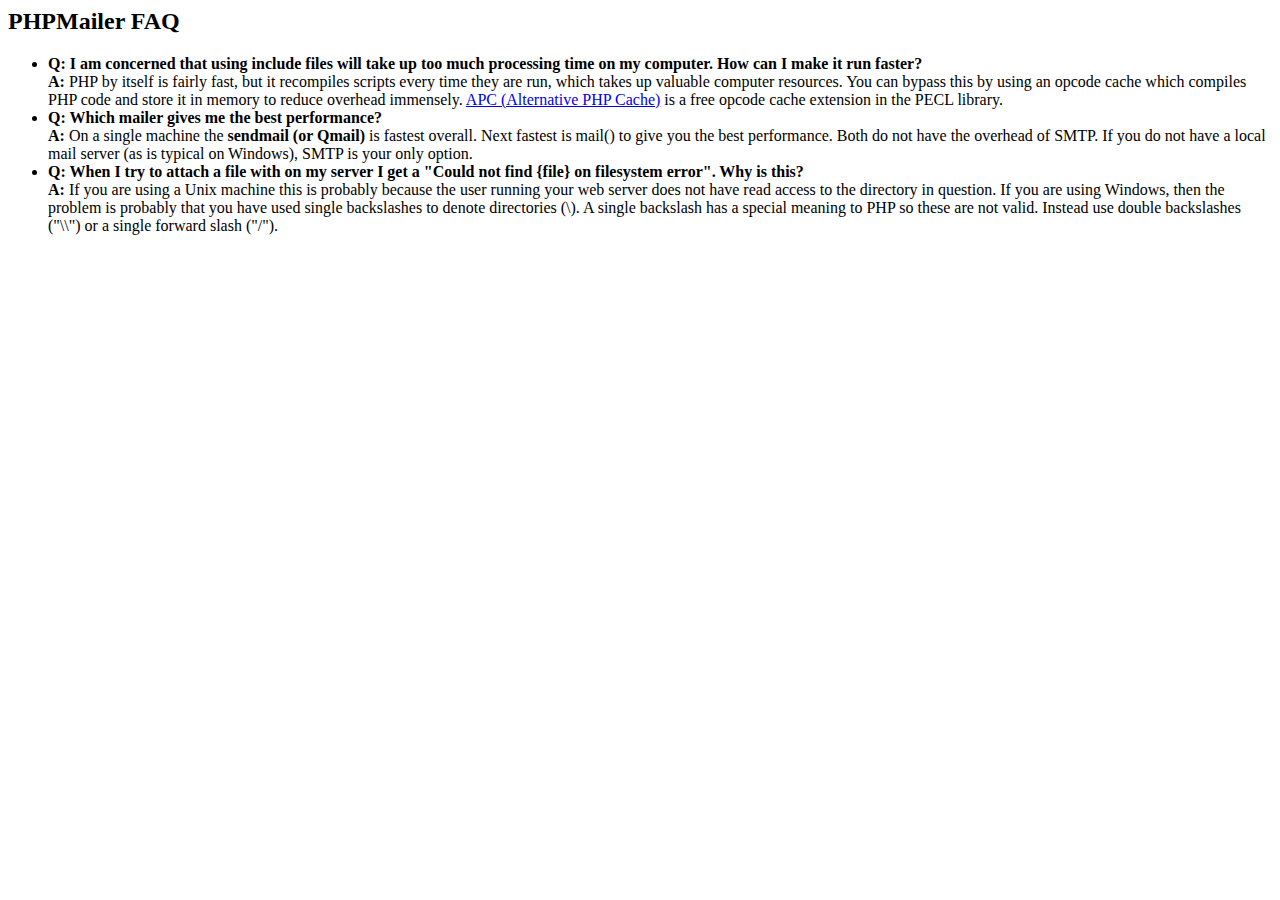
<file: PHPMailer/docs/faq.html>
﻿<html>
<head>
<title>PHPMailer FAQ</title>
</head>
<body>
<h2>PHPMailer FAQ</h2>
<ul>
    <li><strong>Q: I am concerned that using include files will take up too much
    processing time on my computer. How can I make it run faster?</strong><br>
    <strong>A:</strong> PHP by itself is fairly fast, but it recompiles scripts every time they are run, which takes up valuable
    computer resources. You can bypass this by using an opcode cache which compiles
    PHP code and store it in memory to reduce overhead immensely. <a href="http://www.php.net/apc/">APC
    (Alternative PHP Cache)</a> is a free opcode cache extension in the PECL library.</li>
    <li><strong>Q: Which mailer gives me the best performance?</strong><br>
    <strong>A:</strong> On a single machine the <strong>sendmail (or Qmail)</strong> is fastest overall.
    Next fastest is mail() to give you the best performance. Both do not have the overhead of SMTP.
    If you do not have a local mail server (as is typical on Windows), SMTP is your only option.</li>
    <li><strong>Q: When I try to attach a file with on my server I get a
    "Could not find {file} on filesystem error". Why is this?</strong><br>
    <strong>A:</strong> If you are using a Unix machine this is probably because the user
    running your web server does not have read access to the directory in question. If you are using Windows,
    then the problem is probably that you have used single backslashes to denote directories (\).
    A single backslash has a special meaning to PHP so these are not
    valid. Instead use double backslashes ("\\") or a single forward
    slash ("/").</li>
</ul>
</body>
</html>
</file>
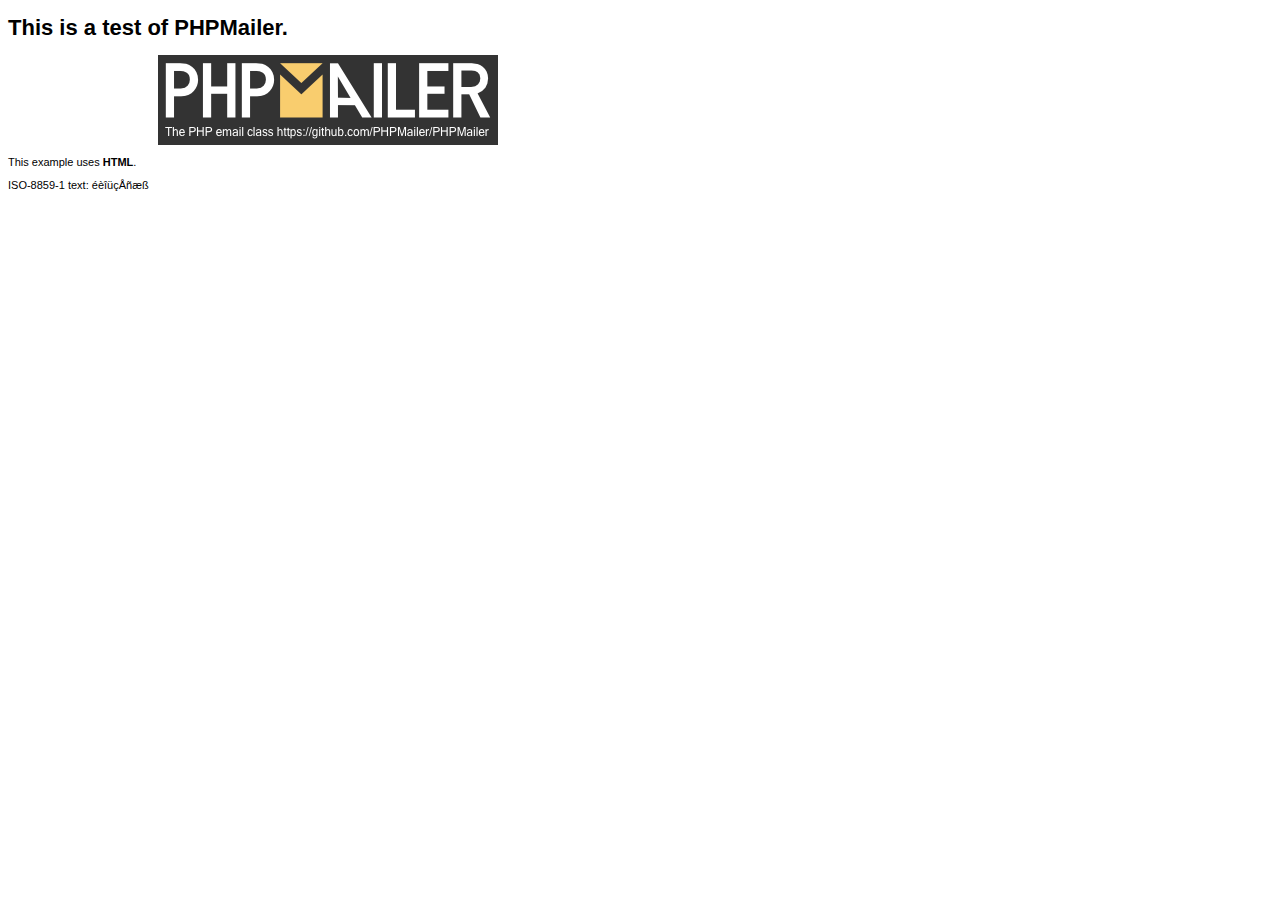
<file: PHPMailer/examples/contents.html>
<!DOCTYPE HTML PUBLIC "-//W3C//DTD HTML 4.01 Transitional//EN" "http://www.w3.org/TR/html4/loose.dtd">
<html>
<head>
  <meta http-equiv="Content-Type" content="text/html; charset=iso-8859-1">
  <title>PHPMailer Test</title>
</head>
<body>
<div style="width: 640px; font-family: Arial, Helvetica, sans-serif; font-size: 11px;">
  <h1>This is a test of PHPMailer.</h1>
  <div align="center">
    <a href="https://github.com/PHPMailer/PHPMailer/"><img src="images/phpmailer.png" height="90" width="340" alt="PHPMailer rocks"></a>
  </div>
  <p>This example uses <strong>HTML</strong>.</p>
  <p>ISO-8859-1 text: ���������</p>
</div>
</body>
</html>
</file>
<file: css/style-xlarge.css>
/*
	Interphase by TEMPLATED
	templated.co @templatedco
	Released for free under the Creative Commons Attribution 3.0 license (templated.co/license)
*/

/* Basic */

	body, input, select, textarea {
		font-size: 13pt;
	}
</file>
<file: css/ie/v8.css>
/*
	Interphase by TEMPLATED
	templated.co @templatedco
	Released for free under the Creative Commons Attribution 3.0 license (templated.co/license)
*/

/* Banner */

	#banner {
		background: url("../../images/banner.jpg");
		background-size: cover;
		-ms-behavior: url("css/ie/backgroundsize.min.htc");
	}
</file>
<file: templated-interphase/css/style-xlarge.css>
/*
	Interphase by TEMPLATED
	templated.co @templatedco
	Released for free under the Creative Commons Attribution 3.0 license (templated.co/license)
*/

/* Basic */

	body, input, select, textarea {
		font-size: 13pt;
	}
</file>
<file: templated-interphase/css/ie/v8.css>
/*
	Interphase by TEMPLATED
	templated.co @templatedco
	Released for free under the Creative Commons Attribution 3.0 license (templated.co/license)
*/

/* Banner */

	#banner {
		background: url("../../images/banner.jpg");
		background-size: cover;
		-ms-behavior: url("css/ie/backgroundsize.min.htc");
	}
</file>
<file: directoryStyle.css>
h1 {
	text-align:center;
}



.firstRow {
	border:none;
	}

#buttonRight {
	float: right;
}

#buttonLeft {
  float: left;
}

.table-bordered > thead > tr > td {
  border: 1px solid #ddd;
  border-right-width:0px;
  border-left-width:0px;
}

.btn-group {
  white-space: nowrap;
  .btn {
    float: none;
    display: inline-block;
  }
}

th {
    text-align: center;
}

td{
	text-align: center;
}
</file>
<file: css/skel.css>
/* Resets (http://meyerweb.com/eric/tools/css/reset/ | v2.0 | 20110126 | License: none (public domain)) */

	html,body,div,span,applet,object,iframe,h1,h2,h3,h4,h5,h6,p,blockquote,pre,a,abbr,acronym,address,big,cite,code,del,dfn,em,img,ins,kbd,q,s,samp,small,strike,strong,sub,sup,tt,var,b,u,i,center,dl,dt,dd,ol,ul,li,fieldset,form,label,legend,table,caption,tbody,tfoot,thead,tr,th,td,article,aside,canvas,details,embed,figure,figcaption,footer,header,hgroup,menu,nav,output,ruby,section,summary,time,mark,audio,video{margin:0;padding:0;border:0;font-size:100%;font:inherit;vertical-align:baseline;}article,aside,details,figcaption,figure,footer,header,hgroup,menu,nav,section{display:block;}body{line-height:1;}ol,ul{list-style:none;}blockquote,q{quotes:none;}blockquote:before,blockquote:after,q:before,q:after{content:'';content:none;}table{border-collapse:collapse;border-spacing:0;}body{-webkit-text-size-adjust:none}

/* Box Model */

	*, *:before, *:after {
		-moz-box-sizing: border-box;
		-webkit-box-sizing: border-box;
		box-sizing: border-box;
	}

/* Container */

	body {
		/* min-width: (containers) */
		min-width: 1200px;
	}

	.container {
		margin-left: auto;
		margin-right: auto;

		/* width: (containers) */
		width: 1200px;
	}

	/* Modifiers */

		/* 125% */
			.container.\31 25\25 {
				width: 100%;

				/* max-width: (containers * 1.25) */
				max-width: 1500px;

				/* min-width: (containers) */
				min-width: 1200px;
			}

		/* 75% */
			.container.\37 5\25 {

				/* width: (containers * 0.75) */
				width: 900px;

			}

		/* 50% */
			.container.\35 0\25 {

				/* width: (containers * 0.50) */
				width: 600px;

			}

		/* 25% */
			.container.\32 5\25 {

				/* width: (containers * 0.25) */
				width: 300px;

			}

/* Grid */

	.row {
		border-bottom: solid 1px transparent;
	}

	.row > * {
		float: left;
	}

	.row:after, .row:before {
		content: '';
		display: block;
		clear: both;
		height: 0;
	}

	.row.uniform > * > :first-child {
		margin-top: 0;
	}

	.row.uniform > * > :last-child {
		margin-bottom: 0;
	}

	/* Gutters */

		/* Normal */

			.row > * {
				/* padding: (gutters.horizontal) 0 0 (gutters.vertical) */
				padding: 0 0 0 2em;
			}

			.row {
				/* margin: -(gutters.horizontal) 0 0 -(gutters.vertical) */
				margin: 0 0 0 -2em;
			}

			.row.uniform > * {
				/* padding: (gutters.vertical) 0 0 (gutters.vertical) */
				padding: 2em 0 0 2em;
			}

			.row.uniform {
				/* margin: -(gutters.vertical) 0 0 -(gutters.vertical) */
				margin: -2em 0 0 -2em;
			}

		/* 200% */

			.row.\32 00\25 > * {
				/* padding: (gutters.horizontal) 0 0 (gutters.vertical) */
				padding: 0 0 0 4em;
			}

			.row.\32 00\25 {
				/* margin: -(gutters.horizontal) 0 0 -(gutters.vertical) */
				margin: 0 0 0 -4em;
			}

			.row.uniform.\32 00\25 > * {
				/* padding: (gutters.vertical) 0 0 (gutters.vertical) */
				padding: 4em 0 0 4em;
			}

			.row.uniform.\32 00\25 {
				/* margin: -(gutters.vertical) 0 0 -(gutters.vertical) */
				margin: -4em 0 0 -4em;
			}

		/* 150% */

			.row.\31 50\25 > * {
				/* padding: (gutters.horizontal) 0 0 (gutters.vertical) */
				padding: 0 0 0 1.5em;
			}

			.row.\31 50\25 {
				/* margin: -(gutters.horizontal) 0 0 -(gutters.vertical) */
				margin: 0 0 0 -1.5em;
			}

			.row.uniform.\31 50\25 > * {
				/* padding: (gutters.vertical) 0 0 (gutters.vertical) */
				padding: 1.5em 0 0 1.5em;
			}

			.row.uniform.\31 50\25 {
				/* margin: -(gutters.vertical) 0 0 -(gutters.vertical) */
				margin: -1.5em 0 0 -1.5em;
			}

		/* 50% */

			.row.\35 0\25 > * {
				/* padding: (gutters.horizontal) 0 0 (gutters.vertical) */
				padding: 0 0 0 1em;
			}

			.row.\35 0\25 {
				/* margin: -(gutters.horizontal) 0 0 -(gutters.vertical) */
				margin: 0 0 0 -1em;
			}

			.row.uniform.\35 0\25 > * {
				/* padding: (gutters.vertical) 0 0 (gutters.vertical) */
				padding: 1em 0 0 1em;
			}

			.row.uniform.\35 0\25 {
				/* margin: -(gutters.vertical) 0 0 -(gutters.vertical) */
				margin: -1em 0 0 -1em;
			}

		/* 25% */

			.row.\32 5\25 > * {
				/* padding: (gutters.horizontal) 0 0 (gutters.vertical) */
				padding: 0 0 0 0.5em;
			}

			.row.\32 5\25 {
				/* margin: -(gutters.horizontal) 0 0 -(gutters.vertical) */
				margin: 0 0 0 -0.5em;
			}

			.row.uniform.\32 5\25 > * {
				/* padding: (gutters.vertical) 0 0 (gutters.vertical) */
				padding: 0.5em 0 0 0.5em;
			}

			.row.uniform.\32 5\25 {
				/* margin: -(gutters.vertical) 0 0 -(gutters.vertical) */
				margin: -0.5em 0 0 -0.5em;
			}

		/* 0% */

			.row.\30 \25 > * {
				/* padding: (gutters.horizontal) 0 0 (gutters.vertical) */
				padding: 0;
			}

			.row.\30 \25 {
				/* margin: -(gutters.horizontal) 0 0 -(gutters.vertical) */
				margin: 0;
			}

	/* Cells */

		.\31 2u, .\31 2u\24, .\31 2u\28 1\29, .\31 2u\24\28 1\29 { width: 100%; clear: none; }
		.\31 1u, .\31 1u\24, .\31 1u\28 1\29, .\31 1u\24\28 1\29 { width: 91.6666666667%; clear: none; }
		.\31 0u, .\31 0u\24, .\31 0u\28 1\29, .\31 0u\24\28 1\29 { width: 83.3333333333%; clear: none; }
		.\39 u, .\39 u\24, .\39 u\28 1\29, .\39 u\24\28 1\29 { width: 75%; clear: none; }
		.\38 u, .\38 u\24, .\38 u\28 1\29, .\38 u\24\28 1\29 { width: 66.6666666667%; clear: none; }
		.\37 u, .\37 u\24, .\37 u\28 1\29, .\37 u\24\28 1\29 { width: 58.3333333333%; clear: none; }
		.\36 u, .\36 u\24, .\36 u\28 1\29, .\36 u\24\28 1\29 { width: 50%; clear: none; }
		.\35 u, .\35 u\24, .\35 u\28 1\29, .\35 u\24\28 1\29 { width: 41.6666666667%; clear: none; }
		.\34 u, .\34 u\24, .\34 u\28 1\29, .\34 u\24\28 1\29 { width: 33.3333333333%; clear: none; }
		.\33 u, .\33 u\24, .\33 u\28 1\29, .\33 u\24\28 1\29 { width: 25%; clear: none; }
		.\32 u, .\32 u\24, .\32 u\28 1\29, .\32 u\24\28 1\29 { width: 16.6666666667%; clear: none; }
		.\31 u, .\31 u\24, .\31 u\28 1\29, .\31 u\24\28 1\29 { width: 8.3333333333%; clear: none; }

		.\31 2u\24 + *, .\31 2u\24\28 1\29 + *,
		.\31 1u\24 + *, .\31 1u\24\28 1\29 + *,
		.\31 0u\24 + *, .\31 0u\24\28 1\29 + *,
		.\39 u\24 + *, .\39 u\24\28 1\29 + *,
		.\38 u\24 + *, .\38 u\24\28 1\29 + *,
		.\37 u\24 + *, .\37 u\24\28 1\29 + *,
		.\36 u\24 + *, .\36 u\24\28 1\29 + *,
		.\35 u\24 + *, .\35 u\24\28 1\29 + *,
		.\34 u\24 + *, .\34 u\24\28 1\29 + *,
		.\33 u\24 + *, .\33 u\24\28 1\29 + *,
		.\32 u\24 + *, .\32 u\24\28 1\29 + *,
		.\31 u\24  + *,  .\31 u\24\28 1\29 + * {
			clear: left;
		}

		.\-11u { margin-left: 91.6666666667% }
		.\-10u { margin-left: 83.3333333333% }
		.\-9u { margin-left: 75% }
		.\-8u { margin-left: 66.6666666667% }
		.\-7u { margin-left: 58.3333333333% }
		.\-6u { margin-left: 50% }
		.\-5u { margin-left: 41.6666666667% }
		.\-4u { margin-left: 33.3333333333% }
		.\-3u { margin-left: 25% }
		.\-2u { margin-left: 16.6666666667% }
		.\-1u { margin-left: 8.3333333333% }
</file>
<file: css/style.css>
@charset "UTF-8";
@import url(font-awesome.min.css);
@import url("http://fonts.googleapis.com/css?family=Lato:300,400");

/*
	Interphase by TEMPLATED
	templated.co @templatedco
	Released for free under the Creative Commons Attribution 3.0 license (templated.co/license)
*/

/* Basic */

	body {
		background: #fff;
	}

	body, input, select, textarea {
		color: #444;
		font-family: "Lato", Helvetica, sans-serif;
		font-size: 15pt;
		font-weight: 300;
		line-height: 1.65em;
	}

	a {
		color: #4dac71;
		text-decoration: underline;
	}

		a:hover {
			text-decoration: none;
		}

	strong, b {
		color: #666;
		font-weight: 400;
	}

	em, i {
		font-style: italic;
	}

	p {
		margin: 0 0 2em 0;
	}

	h1, h2, h3, h4, h5, h6 {
		color: #666;
		font-weight: 300;
		line-height: 1em;
		margin: 0 0 1em 0;
	}

		h1 a, h2 a, h3 a, h4 a, h5 a, h6 a {
			color: inherit;
			text-decoration: none;
		}

	h2 {
		font-size: 1.75em;
		line-height: 1.5em;
	}

	h3 {
		font-size: 1.35em;
		line-height: 1.5em;
	}

	h4 {
		font-size: 1.1em;
		line-height: 1.5em;
	}

	h5 {
		font-size: 0.9em;
		line-height: 1.5em;
	}

	h6 {
		font-size: 0.7em;
		line-height: 1.5em;
	}

	sub {
		font-size: 0.8em;
		position: relative;
		top: 0.5em;
	}

	sup {
		font-size: 0.8em;
		position: relative;
		top: -0.5em;
	}

	hr {
		border: 0;
		border-bottom: medium 1px rgba(144, 144, 144, 0.25);
		margin: 2em 0;
	}

		hr.major {
			margin: 3em 0;
		}

	blockquote {
		border-left: solid 4px rgba(144, 144, 144, 0.25);
		font-style: italic;
		margin: 0 0 2em 0;
		padding: 0.5em 0 0.5em 2em;
	}

	code {
		background: rgba(144, 144, 144, 0.075);
		border-radius: 4px;
		border: solid 1px rgba(144, 144, 144, 0.25);
		font-family: "Courier New", monospace;
		font-size: 0.9em;
		margin: 0 0.25em;
		padding: 0.25em 0.65em;
	}

	pre {
		-webkit-overflow-scrolling: touch;
		font-family: "Courier New", monospace;
		font-size: 0.9em;
		margin: 0 0 2em 0;
	}

		pre code {
			display: block;
			line-height: 1.75em;
			padding: 1em 1.5em;
			overflow-x: auto;
		}

	.align-left {
		text-align: left;
	}

	.align-center {
		text-align: center;
	}

	.align-right {
		text-align: right;
	}

/* Section/Article */

	section.special, article.special {
		text-align: center;
	}

	header p {
		position: relative;
		margin: 0 0 1.5em 0;
	}

	header h2 + p {
		font-size: 1.25em;
		margin-top: -1em;
		line-height: 1.5em;
	}

	header h3 + p {
		font-size: 1.1em;
		margin-top: -0.8em;
		line-height: 1.5em;
	}

	header h4 + p,
	header h5 + p,
	header h6 + p {
		font-size: 0.9em;
		margin-top: -0.6em;
		line-height: 1.5em;
	}

	header.major {
		text-align: center;
		margin-bottom: 3em;
	}

		header.major h2 {
			font-size: 3em;
		}

		header.major p {
			border-top: medium double rgba(144, 144, 144, 0.25);
			display: inline-block;
			padding: 2em 2em 0 2em;
		}

/* Form */

	form {
		margin: 0 0 2em 0;
	}

	label {
		color: #666;
		display: block;
		font-size: 0.9em;
		font-weight: 400;
		margin: 0 0 1em 0;
	}

	input[type="text"],
	input[type="password"],
	input[type="email"],
	select,
	textarea {
		-moz-appearance: none;
		-webkit-appearance: none;
		-o-appearance: none;
		-ms-appearance: none;
		appearance: none;
		background: rgba(144, 144, 144, 0.075);
		border-radius: 4px;
		border: none;
		border: solid 1px rgba(144, 144, 144, 0.25);
		color: inherit;
		display: block;
		outline: 0;
		padding: 0 1em;
		text-decoration: none;
		width: 100%;
	}

		input[type="text"]:invalid,
		input[type="password"]:invalid,
		input[type="email"]:invalid,
		select:invalid,
		textarea:invalid {
			box-shadow: none;
		}

		input[type="text"]:focus,
		input[type="password"]:focus,
		input[type="email"]:focus,
		select:focus,
		textarea:focus {
			border-color: #4dac71;
			box-shadow: 0 0 0 1px #4dac71;
		}

	.select-wrapper {
		text-decoration: none;
		display: block;
		position: relative;
	}

		.select-wrapper:before {
			content: "";
			-moz-osx-font-smoothing: grayscale;
			-webkit-font-smoothing: antialiased;
			font-family: FontAwesome;
			font-style: normal;
			font-weight: normal;
			text-transform: none !important;
		}

		.select-wrapper:before {
			color: rgba(144, 144, 144, 0.25);
			display: block;
			height: 2.75em;
			line-height: 2.75em;
			pointer-events: none;
			position: absolute;
			right: 0;
			text-align: center;
			top: 0;
			width: 2.75em;
		}

		.select-wrapper select::-ms-expand {
			display: none;
		}

	input[type="text"],
	input[type="password"],
	input[type="email"],
	select {
		height: 2.75em;
	}

	textarea {
		padding: 0.75em 1em;
	}

	input[type="checkbox"],
	input[type="radio"] {
		-moz-appearance: none;
		-webkit-appearance: none;
		-o-appearance: none;
		-ms-appearance: none;
		appearance: none;
		display: block;
		float: left;
		margin-right: -2em;
		opacity: 0;
		width: 1em;
		z-index: -1;
	}

		input[type="checkbox"] + label,
		input[type="radio"] + label {
			text-decoration: none;
			color: #444;
			cursor: pointer;
			display: inline-block;
			font-size: 1em;
			font-weight: 300;
			padding-left: 2.4em;
			padding-right: 0.75em;
			position: relative;
		}

			input[type="checkbox"] + label:before,
			input[type="radio"] + label:before {
				-moz-osx-font-smoothing: grayscale;
				-webkit-font-smoothing: antialiased;
				font-family: FontAwesome;
				font-style: normal;
				font-weight: normal;
				text-transform: none !important;
			}

			input[type="checkbox"] + label:before,
			input[type="radio"] + label:before {
				background: rgba(144, 144, 144, 0.075);
				border-radius: 4px;
				border: solid 1px rgba(144, 144, 144, 0.25);
				content: '';
				display: inline-block;
				height: 1.65em;
				left: 0;
				line-height: 1.58125em;
				position: absolute;
				text-align: center;
				top: 0;
				width: 1.65em;
			}

		input[type="checkbox"]:checked + label:before,
		input[type="radio"]:checked + label:before {
			background: #3ba666;
			border-color: #3ba666;
			color: #ffffff;
			content: '\f00c';
		}

		input[type="checkbox"]:focus + label:before,
		input[type="radio"]:focus + label:before {
			border-color: #4dac71;
			box-shadow: 0 0 0 1px #4dac71;
		}

	input[type="checkbox"] + label:before {
		border-radius: 4px;
	}

	input[type="radio"] + label:before {
		border-radius: 100%;
	}

	::-webkit-input-placeholder {
		color: #888 !important;
		opacity: 1.0;
	}

	:-moz-placeholder {
		color: #888 !important;
		opacity: 1.0;
	}

	::-moz-placeholder {
		color: #888 !important;
		opacity: 1.0;
	}

	:-ms-input-placeholder {
		color: #888 !important;
		opacity: 1.0;
	}

	.formerize-placeholder {
		color: #888 !important;
		opacity: 1.0;
	}

/* Box */

	.box {
		border-radius: 4px;
		border: solid 1px rgba(144, 144, 144, 0.25);
		margin-bottom: 2em;
		padding: 1.5em;
	}

		.box > :last-child,
		.box > :last-child > :last-child,
		.box > :last-child > :last-child > :last-child {
			margin-bottom: 0;
		}

		.box.alt {
			border: 0;
			border-radius: 0;
			padding: 0;
		}

/* Icon */

	.icon {
		text-decoration: none;
		border-bottom: none;
		position: relative;
	}

		.icon:before {
			-moz-osx-font-smoothing: grayscale;
			-webkit-font-smoothing: antialiased;
			font-family: FontAwesome;
			font-style: normal;
			font-weight: normal;
			text-transform: none !important;
		}

		.icon > .label {
			display: none;
		}

		.icon.rounded {
			border-radius: 100%;
			border: 1px solid #4dac71;
			display: inline-block;
			height: 2em;
			line-height: 2em;
			text-align: center;
			width: 2em;
		}

			.icon.rounded.big {
				font-size: 3.5em;
			}

/* Image */

	.image {
		border-radius: 4px;
		border: 0;
		display: inline-block;
		position: relative;
	}

		.image img {
			border-radius: 4px;
			display: block;
		}

		.image.left {
			float: left;
			padding: 0 1.5em 1em 0;
			top: 0.25em;
		}

		.image.right {
			float: right;
			padding: 0 0 1em 1.5em;
			top: 0.25em;
		}

		.image.left, .image.right {
			max-width: 40%;
		}

			.image.left img, .image.right img {
				width: 100%;
			}

		.image.fit {
			display: block;
			margin: 0 0 2em 0;
			width: 100%;
		}

			.image.fit img {
				width: 100%;
			}

/* List */

	ol {
		list-style: decimal;
		margin: 0 0 2em 0;
		padding-left: 1.25em;
	}

		ol li {
			padding-left: 0.25em;
		}

	ul {
		list-style: disc;
		margin: 0 0 2em 0;
		padding-left: 1em;
	}

		ul li {
			padding-left: 0.5em;
		}

		ul.alt {
			list-style: none;
			padding-left: 0;
		}

			ul.alt li {
				border-top: solid 1px rgba(144, 144, 144, 0.25);
				padding: 0.8em 0;
			}

				ul.alt li:first-child {
					border-top: 0;
					padding-top: 0;
				}

		ul.icons {
			cursor: default;
			list-style: none;
			padding-left: 0;
		}

			ul.icons li {
				display: inline-block;
				padding: 0 1em 0 0;
			}

				ul.icons li:last-child {
					padding-right: 0;
				}

		ul.actions {
			cursor: default;
			list-style: none;
			padding-left: 0;
		}

			ul.actions li {
				display: inline-block;
				padding: 0 1em 0 0;
				vertical-align: middle;
			}

				ul.actions li:last-child {
					padding-right: 0;
				}

			ul.actions.small li {
				padding: 0 0.5em 0 0;
			}

			ul.actions.vertical li {
				display: block;
				padding: 1em 0 0 0;
			}

				ul.actions.vertical li:first-child {
					padding-top: 0;
				}

				ul.actions.vertical li > * {
					margin-bottom: 0;
				}

			ul.actions.vertical.small li {
				padding: 0.5em 0 0 0;
			}

				ul.actions.vertical.small li:first-child {
					padding-top: 0;
				}

			ul.actions.fit {
				display: table;
				margin-left: -1em;
				padding: 0;
				table-layout: fixed;
				width: calc(100% + 1em);
			}

				ul.actions.fit li {
					display: table-cell;
					padding: 0 0 0 1em;
				}

					ul.actions.fit li > * {
						margin-bottom: 0;
					}

				ul.actions.fit.small {
					margin-left: -0.5em;
					width: calc(100% + 0.5em);
				}

					ul.actions.fit.small li {
						padding: 0 0 0 0.5em;
					}

		ul.tabular {
			list-style: outside none none;
			padding: 0px;
		}

			ul.tabular li {
				border-top: solid 1px rgba(144, 144, 144, 0.25);
				line-height: 1.75em;
				margin: 1.5em 0px 0px;
				padding-left: 7em;
				padding-top: 12px;
				position: relative;
			}

				ul.tabular li:first-child {
					border-top: 0;
					margin-top: 0;
				}

				ul.tabular li h3 {
					left: 0px;
					position: absolute;
					text-align: center;
					top: 12px;
					vertical-align: top;
					width: 1em;
				}

	dl {
		margin: 0 0 2em 0;
	}

/* Table */

	.table-wrapper {
		-webkit-overflow-scrolling: touch;
		overflow-x: auto;
	}

	table {
		margin: 0 0 2em 0;
		width: 100%;
	}

		table tbody tr {
			border: solid 1px rgba(144, 144, 144, 0.25);
			border-left: 0;
			border-right: 0;
		}

			table tbody tr:nth-child(2n + 1) {
				background-color: rgba(144, 144, 144, 0.075);
			}

		table td {
			padding: 0.75em 0.75em;
		}

		table th {
			color: #666;
			font-size: 0.9em;
			font-weight: 400;
			padding: 0 0.75em 0.75em 0.75em;
			text-align: left;
		}

		table thead {
			border-bottom: solid 2px rgba(144, 144, 144, 0.25);
		}

		table tfoot {
			border-top: solid 2px rgba(144, 144, 144, 0.25);
		}

		table.alt {
			border-collapse: separate;
		}

			table.alt tbody tr td {
				border: solid 1px rgba(144, 144, 144, 0.25);
				border-left-width: 0;
				border-top-width: 0;
			}

				table.alt tbody tr td:first-child {
					border-left-width: 1px;
				}

			table.alt tbody tr:first-child td {
				border-top-width: 1px;
			}

			table.alt thead {
				border-bottom: 0;
			}

			table.alt tfoot {
				border-top: 0;
			}

/* Button */

	input[type="submit"],
	input[type="reset"],
	input[type="button"],
	.button {
		-moz-appearance: none;
		-webkit-appearance: none;
		-o-appearance: none;
		-ms-appearance: none;
		appearance: none;
		-moz-transition: background-color 0.2s ease-in-out, color 0.2s ease-in-out;
		-webkit-transition: background-color 0.2s ease-in-out, color 0.2s ease-in-out;
		-o-transition: background-color 0.2s ease-in-out, color 0.2s ease-in-out;
		-ms-transition: background-color 0.2s ease-in-out, color 0.2s ease-in-out;
		transition: background-color 0.2s ease-in-out, color 0.2s ease-in-out;
		background-color: #3ba666;
		border-radius: 4px;
		border: 0;
		color: #ffffff !important;
		cursor: pointer;
		display: inline-block;
		font-weight: 400;
		height: 2.85em;
		line-height: 2.8em;
		padding: 0 2em;
		text-align: center;
		text-decoration: none;
		white-space: nowrap;
	}

		input[type="submit"]:hover,
		input[type="reset"]:hover,
		input[type="button"]:hover,
		.button:hover {
			background-color: #42b972;
		}

		input[type="submit"]:active,
		input[type="reset"]:active,
		input[type="button"]:active,
		.button:active {
			background-color: #34935a;
		}

		input[type="submit"].icon,
		input[type="reset"].icon,
		input[type="button"].icon,
		.button.icon {
			padding-left: 1.35em;
		}

			input[type="submit"].icon:before,
			input[type="reset"].icon:before,
			input[type="button"].icon:before,
			.button.icon:before {
				margin-right: 0.5em;
			}

		input[type="submit"].fit,
		input[type="reset"].fit,
		input[type="button"].fit,
		.button.fit {
			display: block;
			margin: 0 0 1em 0;
			width: 100%;
		}

		input[type="submit"].small,
		input[type="reset"].small,
		input[type="button"].small,
		.button.small {
			font-size: 0.8em;
		}

		input[type="submit"].big,
		input[type="reset"].big,
		input[type="button"].big,
		.button.big {
			font-size: 1.35em;
		}

		input[type="submit"].alt,
		input[type="reset"].alt,
		input[type="button"].alt,
		.button.alt {
			background-color: transparent;
			box-shadow: inset 0 0 0 2px rgba(144, 144, 144, 0.25);
			color: #666 !important;
		}

			input[type="submit"].alt:hover,
			input[type="reset"].alt:hover,
			input[type="button"].alt:hover,
			.button.alt:hover {
				background-color: rgba(144, 144, 144, 0.075);
			}

			input[type="submit"].alt:active,
			input[type="reset"].alt:active,
			input[type="button"].alt:active,
			.button.alt:active {
				background-color: rgba(144, 144, 144, 0.2);
			}

			input[type="submit"].alt.icon:before,
			input[type="reset"].alt.icon:before,
			input[type="button"].alt.icon:before,
			.button.alt.icon:before {
				color: #888;
			}

		input[type="submit"].special,
		input[type="reset"].special,
		input[type="button"].special,
		.button.special {
			background-color: #4dac71;
			color: #ffffff !important;
		}

			input[type="submit"].special:hover,
			input[type="reset"].special:hover,
			input[type="button"].special:hover,
			.button.special:hover {
				background-color: #5cb67e;
			}

			input[type="submit"].special:active,
			input[type="reset"].special:active,
			input[type="button"].special:active,
			.button.special:active {
				background-color: #459a65;
			}

		input[type="submit"].disabled, input[type="submit"]:disabled,
		input[type="reset"].disabled,
		input[type="reset"]:disabled,
		input[type="button"].disabled,
		input[type="button"]:disabled,
		.button.disabled,
		.button:disabled {
			background-color: #444 !important;
			box-shadow: inset 0 -0.15em 0 0 rgba(0, 0, 0, 0.15);
			color: #fff !important;
			cursor: default;
			opacity: 0.25;
		}

/* Header */

	body.landing #header {
		background-color: transparent;
		left: 0;
		position: absolute;
		top: 0;
	}

	#header {
		background-color: #202222;
		color: #ffffff;
		cursor: default;
		height: 4.75em;
		line-height: 4.75em;
		width: 100%;
		z-index: 10000;
	}

		#header h1 {
			color: #ffffff;
			height: inherit;
			left: 2.5em;
			line-height: inherit;
			margin: 0;
			padding: 0;
			position: absolute;
			top: 0;
		}

			#header h1 a {
				font-size: 1.25em;
			}

		#header nav {
			height: inherit;
			line-height: inherit;
			position: absolute;
			right: 2.75em;
			top: 0;
			vertical-align: middle;
		}

			#header nav > ul {
				list-style: none;
				margin: 0;
				padding-left: 0;
			}

				#header nav > ul > li {
					border-radius: 4px;
					display: inline-block;
					margin-left: 1.5em;
					padding-left: 0;
				}

					#header nav > ul > li a {
						-moz-transition: color 0.2s ease-in-out;
						-webkit-transition: color 0.2s ease-in-out;
						-o-transition: color 0.2s ease-in-out;
						-ms-transition: color 0.2s ease-in-out;
						transition: color 0.2s ease-in-out;
						color: #cee8d8;
						display: inline-block;
						text-decoration: none;
					}

						#header nav > ul > li a:hover {
							color: #ffffff;
						}

					#header nav > ul > li:first-child {
						margin-left: 0;
					}

					#header nav > ul > li .button {
						height: 2.25em;
						line-height: 2.25em;
						margin-bottom: 0;
						padding: 0 1em;
						position: relative;
						top: -0.075em;
						vertical-align: middle;
					}

		#header .container {
			position: relative;
		}

			#header .container h1 {
				left: 0;
			}

			#header .container nav {
				right: 0;
			}

/* Banner */

	#banner {
		background: url("images/overlay.png"), url("../images/banner.jpg");
		background-position: center;
		background-repeat: no-repeat;
		background-size: cover;
		color: #ffffff;
		padding: 16em 0em 14em;
		text-align: center;
	}

		#banner h2 {
			color: #ffffff;
			font-size: 3em;
			line-height: 1em;
			margin: 0 0 0.5em 0;
			padding: 0;
		}

		#banner p {
			font-size: 1.5em;
			margin: 1.5em 0 0 0;
		}

		#banner .actions {
			margin: 3em 0 0 0;
		}

		#banner .button {
			background-color: transparent;
			border: 1px solid #ffffff;
			font-weight: 300;
		}

			#banner .button:hover {
				background-color: rgba(255, 255, 255, 0.2);
			}

/* Wrapper */

	.wrapper {
		padding: 6em 0em 4em;
	}

		.wrapper.style1 {
			background-color: #3ba666;
			-moz-background-image: linear-gradient(60deg, #4dac71 50%, #3ba666 50%);
			-webkit-background-image: linear-gradient(60deg, #4dac71 50%, #3ba666 50%);
			-o-background-image: linear-gradient(60deg, #4dac71 50%, #3ba666 50%);
			-ms-background-image: linear-gradient(60deg, #4dac71 50%, #3ba666 50%);
			background-image: linear-gradient(60deg, #4dac71 50%, #3ba666 50%);
			color: #ffffff;
		}

			.wrapper.style1 header {
				margin-bottom: 4em;
			}

			.wrapper.style1 h2 {
				color: #ffffff;
			}

			.wrapper.style1 .icon.big {
				border-color: #ffffff;
				margin-bottom: 0.5em;
			}

		.wrapper.style2 .title, .wrapper.style2 header {
			border-bottom: medium double rgba(144, 144, 144, 0.25);
			padding-bottom: 1em;
		}

		.wrapper.style2 header {
			margin-bottom: 4em;
		}

		.wrapper.style2 .feature {
			margin: 0 0 2em 0;
		}

/* Footer */

	#footer {
		background: #202222;
		color: #888;
		padding: 6em 0em 4em;
	}

		#footer h2, #footer h3, #footer h4 {
			color: #ffffff;
		}

		#footer a {
			-moz-transition: all 0.2s ease-in-out;
			-webkit-transition: all 0.2s ease-in-out;
			-o-transition: all 0.2s ease-in-out;
			-ms-transition: all 0.2s ease-in-out;
			transition: all 0.2s ease-in-out;
			color: #888;
		}

			#footer a:active, #footer a:hover {
				color: #ffffff;
			}

		#footer .icons .rounded {
			border-color: #888;
			font-size: 1.5em;
		}

			#footer .icons .rounded:active, #footer .icons .rounded:hover {
				border-color: #ffffff;
			}

		#footer .copyright {
			font-size: 0.9em;
			margin: 2em 0 0 0;
			padding: 0;
			text-align: center;
		}

			#footer .copyright li {
				border-left: solid 1px rgba(144, 144, 144, 0.25);
				display: inline-block;
				list-style: none;
				margin-left: 1.5em;
				padding-left: 1.5em;
			}

				#footer .copyright li:first-child {
					border-left: 0;
					margin-left: 0;
					padding-left: 0;
				}
</file>
<file: templated-interphase/css/skel.css>
/* Resets (http://meyerweb.com/eric/tools/css/reset/ | v2.0 | 20110126 | License: none (public domain)) */

	html,body,div,span,applet,object,iframe,h1,h2,h3,h4,h5,h6,p,blockquote,pre,a,abbr,acronym,address,big,cite,code,del,dfn,em,img,ins,kbd,q,s,samp,small,strike,strong,sub,sup,tt,var,b,u,i,center,dl,dt,dd,ol,ul,li,fieldset,form,label,legend,table,caption,tbody,tfoot,thead,tr,th,td,article,aside,canvas,details,embed,figure,figcaption,footer,header,hgroup,menu,nav,output,ruby,section,summary,time,mark,audio,video{margin:0;padding:0;border:0;font-size:100%;font:inherit;vertical-align:baseline;}article,aside,details,figcaption,figure,footer,header,hgroup,menu,nav,section{display:block;}body{line-height:1;}ol,ul{list-style:none;}blockquote,q{quotes:none;}blockquote:before,blockquote:after,q:before,q:after{content:'';content:none;}table{border-collapse:collapse;border-spacing:0;}body{-webkit-text-size-adjust:none}

/* Box Model */

	*, *:before, *:after {
		-moz-box-sizing: border-box;
		-webkit-box-sizing: border-box;
		box-sizing: border-box;
	}

/* Container */

	body {
		/* min-width: (containers) */
		min-width: 1200px;
	}

	.container {
		margin-left: auto;
		margin-right: auto;

		/* width: (containers) */
		width: 1200px;
	}

	/* Modifiers */

		/* 125% */
			.container.\31 25\25 {
				width: 100%;

				/* max-width: (containers * 1.25) */
				max-width: 1500px;

				/* min-width: (containers) */
				min-width: 1200px;
			}

		/* 75% */
			.container.\37 5\25 {

				/* width: (containers * 0.75) */
				width: 900px;

			}

		/* 50% */
			.container.\35 0\25 {

				/* width: (containers * 0.50) */
				width: 600px;

			}

		/* 25% */
			.container.\32 5\25 {

				/* width: (containers * 0.25) */
				width: 300px;

			}

/* Grid */

	.row {
		border-bottom: solid 1px transparent;
	}

	.row > * {
		float: left;
	}

	.row:after, .row:before {
		content: '';
		display: block;
		clear: both;
		height: 0;
	}

	.row.uniform > * > :first-child {
		margin-top: 0;
	}

	.row.uniform > * > :last-child {
		margin-bottom: 0;
	}

	/* Gutters */

		/* Normal */

			.row > * {
				/* padding: (gutters.horizontal) 0 0 (gutters.vertical) */
				padding: 0 0 0 2em;
			}

			.row {
				/* margin: -(gutters.horizontal) 0 0 -(gutters.vertical) */
				margin: 0 0 0 -2em;
			}

			.row.uniform > * {
				/* padding: (gutters.vertical) 0 0 (gutters.vertical) */
				padding: 2em 0 0 2em;
			}

			.row.uniform {
				/* margin: -(gutters.vertical) 0 0 -(gutters.vertical) */
				margin: -2em 0 0 -2em;
			}

		/* 200% */

			.row.\32 00\25 > * {
				/* padding: (gutters.horizontal) 0 0 (gutters.vertical) */
				padding: 0 0 0 4em;
			}

			.row.\32 00\25 {
				/* margin: -(gutters.horizontal) 0 0 -(gutters.vertical) */
				margin: 0 0 0 -4em;
			}

			.row.uniform.\32 00\25 > * {
				/* padding: (gutters.vertical) 0 0 (gutters.vertical) */
				padding: 4em 0 0 4em;
			}

			.row.uniform.\32 00\25 {
				/* margin: -(gutters.vertical) 0 0 -(gutters.vertical) */
				margin: -4em 0 0 -4em;
			}

		/* 150% */

			.row.\31 50\25 > * {
				/* padding: (gutters.horizontal) 0 0 (gutters.vertical) */
				padding: 0 0 0 1.5em;
			}

			.row.\31 50\25 {
				/* margin: -(gutters.horizontal) 0 0 -(gutters.vertical) */
				margin: 0 0 0 -1.5em;
			}

			.row.uniform.\31 50\25 > * {
				/* padding: (gutters.vertical) 0 0 (gutters.vertical) */
				padding: 1.5em 0 0 1.5em;
			}

			.row.uniform.\31 50\25 {
				/* margin: -(gutters.vertical) 0 0 -(gutters.vertical) */
				margin: -1.5em 0 0 -1.5em;
			}

		/* 50% */

			.row.\35 0\25 > * {
				/* padding: (gutters.horizontal) 0 0 (gutters.vertical) */
				padding: 0 0 0 1em;
			}

			.row.\35 0\25 {
				/* margin: -(gutters.horizontal) 0 0 -(gutters.vertical) */
				margin: 0 0 0 -1em;
			}

			.row.uniform.\35 0\25 > * {
				/* padding: (gutters.vertical) 0 0 (gutters.vertical) */
				padding: 1em 0 0 1em;
			}

			.row.uniform.\35 0\25 {
				/* margin: -(gutters.vertical) 0 0 -(gutters.vertical) */
				margin: -1em 0 0 -1em;
			}

		/* 25% */

			.row.\32 5\25 > * {
				/* padding: (gutters.horizontal) 0 0 (gutters.vertical) */
				padding: 0 0 0 0.5em;
			}

			.row.\32 5\25 {
				/* margin: -(gutters.horizontal) 0 0 -(gutters.vertical) */
				margin: 0 0 0 -0.5em;
			}

			.row.uniform.\32 5\25 > * {
				/* padding: (gutters.vertical) 0 0 (gutters.vertical) */
				padding: 0.5em 0 0 0.5em;
			}

			.row.uniform.\32 5\25 {
				/* margin: -(gutters.vertical) 0 0 -(gutters.vertical) */
				margin: -0.5em 0 0 -0.5em;
			}

		/* 0% */

			.row.\30 \25 > * {
				/* padding: (gutters.horizontal) 0 0 (gutters.vertical) */
				padding: 0;
			}

			.row.\30 \25 {
				/* margin: -(gutters.horizontal) 0 0 -(gutters.vertical) */
				margin: 0;
			}

	/* Cells */

		.\31 2u, .\31 2u\24, .\31 2u\28 1\29, .\31 2u\24\28 1\29 { width: 100%; clear: none; }
		.\31 1u, .\31 1u\24, .\31 1u\28 1\29, .\31 1u\24\28 1\29 { width: 91.6666666667%; clear: none; }
		.\31 0u, .\31 0u\24, .\31 0u\28 1\29, .\31 0u\24\28 1\29 { width: 83.3333333333%; clear: none; }
		.\39 u, .\39 u\24, .\39 u\28 1\29, .\39 u\24\28 1\29 { width: 75%; clear: none; }
		.\38 u, .\38 u\24, .\38 u\28 1\29, .\38 u\24\28 1\29 { width: 66.6666666667%; clear: none; }
		.\37 u, .\37 u\24, .\37 u\28 1\29, .\37 u\24\28 1\29 { width: 58.3333333333%; clear: none; }
		.\36 u, .\36 u\24, .\36 u\28 1\29, .\36 u\24\28 1\29 { width: 50%; clear: none; }
		.\35 u, .\35 u\24, .\35 u\28 1\29, .\35 u\24\28 1\29 { width: 41.6666666667%; clear: none; }
		.\34 u, .\34 u\24, .\34 u\28 1\29, .\34 u\24\28 1\29 { width: 33.3333333333%; clear: none; }
		.\33 u, .\33 u\24, .\33 u\28 1\29, .\33 u\24\28 1\29 { width: 25%; clear: none; }
		.\32 u, .\32 u\24, .\32 u\28 1\29, .\32 u\24\28 1\29 { width: 16.6666666667%; clear: none; }
		.\31 u, .\31 u\24, .\31 u\28 1\29, .\31 u\24\28 1\29 { width: 8.3333333333%; clear: none; }

		.\31 2u\24 + *, .\31 2u\24\28 1\29 + *,
		.\31 1u\24 + *, .\31 1u\24\28 1\29 + *,
		.\31 0u\24 + *, .\31 0u\24\28 1\29 + *,
		.\39 u\24 + *, .\39 u\24\28 1\29 + *,
		.\38 u\24 + *, .\38 u\24\28 1\29 + *,
		.\37 u\24 + *, .\37 u\24\28 1\29 + *,
		.\36 u\24 + *, .\36 u\24\28 1\29 + *,
		.\35 u\24 + *, .\35 u\24\28 1\29 + *,
		.\34 u\24 + *, .\34 u\24\28 1\29 + *,
		.\33 u\24 + *, .\33 u\24\28 1\29 + *,
		.\32 u\24 + *, .\32 u\24\28 1\29 + *,
		.\31 u\24  + *,  .\31 u\24\28 1\29 + * {
			clear: left;
		}

		.\-11u { margin-left: 91.6666666667% }
		.\-10u { margin-left: 83.3333333333% }
		.\-9u { margin-left: 75% }
		.\-8u { margin-left: 66.6666666667% }
		.\-7u { margin-left: 58.3333333333% }
		.\-6u { margin-left: 50% }
		.\-5u { margin-left: 41.6666666667% }
		.\-4u { margin-left: 33.3333333333% }
		.\-3u { margin-left: 25% }
		.\-2u { margin-left: 16.6666666667% }
		.\-1u { margin-left: 8.3333333333% }
</file>
<file: templated-interphase/css/style.css>
@charset "UTF-8";
@import url(font-awesome.min.css);
@import url("http://fonts.googleapis.com/css?family=Lato:300,400");

/*
	Interphase by TEMPLATED
	templated.co @templatedco
	Released for free under the Creative Commons Attribution 3.0 license (templated.co/license)
*/

/* Basic */

	body {
		background: #fff;
	}

	body, input, select, textarea {
		color: #444;
		font-family: "Lato", Helvetica, sans-serif;
		font-size: 15pt;
		font-weight: 300;
		line-height: 1.65em;
	}

	a {
		color: #4dac71;
		text-decoration: underline;
	}

		a:hover {
			text-decoration: none;
		}

	strong, b {
		color: #666;
		font-weight: 400;
	}

	em, i {
		font-style: italic;
	}

	p {
		margin: 0 0 2em 0;
	}

	h1, h2, h3, h4, h5, h6 {
		color: #666;
		font-weight: 300;
		line-height: 1em;
		margin: 0 0 1em 0;
	}

		h1 a, h2 a, h3 a, h4 a, h5 a, h6 a {
			color: inherit;
			text-decoration: none;
		}

	h2 {
		font-size: 1.75em;
		line-height: 1.5em;
	}

	h3 {
		font-size: 1.35em;
		line-height: 1.5em;
	}

	h4 {
		font-size: 1.1em;
		line-height: 1.5em;
	}

	h5 {
		font-size: 0.9em;
		line-height: 1.5em;
	}

	h6 {
		font-size: 0.7em;
		line-height: 1.5em;
	}

	sub {
		font-size: 0.8em;
		position: relative;
		top: 0.5em;
	}

	sup {
		font-size: 0.8em;
		position: relative;
		top: -0.5em;
	}

	hr {
		border: 0;
		border-bottom: medium 1px rgba(144, 144, 144, 0.25);
		margin: 2em 0;
	}

		hr.major {
			margin: 3em 0;
		}

	blockquote {
		border-left: solid 4px rgba(144, 144, 144, 0.25);
		font-style: italic;
		margin: 0 0 2em 0;
		padding: 0.5em 0 0.5em 2em;
	}

	code {
		background: rgba(144, 144, 144, 0.075);
		border-radius: 4px;
		border: solid 1px rgba(144, 144, 144, 0.25);
		font-family: "Courier New", monospace;
		font-size: 0.9em;
		margin: 0 0.25em;
		padding: 0.25em 0.65em;
	}

	pre {
		-webkit-overflow-scrolling: touch;
		font-family: "Courier New", monospace;
		font-size: 0.9em;
		margin: 0 0 2em 0;
	}

		pre code {
			display: block;
			line-height: 1.75em;
			padding: 1em 1.5em;
			overflow-x: auto;
		}

	.align-left {
		text-align: left;
	}

	.align-center {
		text-align: center;
	}

	.align-right {
		text-align: right;
	}

/* Section/Article */

	section.special, article.special {
		text-align: center;
	}

	header p {
		position: relative;
		margin: 0 0 1.5em 0;
	}

	header h2 + p {
		font-size: 1.25em;
		margin-top: -1em;
		line-height: 1.5em;
	}

	header h3 + p {
		font-size: 1.1em;
		margin-top: -0.8em;
		line-height: 1.5em;
	}

	header h4 + p,
	header h5 + p,
	header h6 + p {
		font-size: 0.9em;
		margin-top: -0.6em;
		line-height: 1.5em;
	}

	header.major {
		text-align: center;
		margin-bottom: 3em;
	}

		header.major h2 {
			font-size: 3em;
		}

		header.major p {
			border-top: medium double rgba(144, 144, 144, 0.25);
			display: inline-block;
			padding: 2em 2em 0 2em;
		}

/* Form */

	form {
		margin: 0 0 2em 0;
	}

	label {
		color: #666;
		display: block;
		font-size: 0.9em;
		font-weight: 400;
		margin: 0 0 1em 0;
	}

	input[type="text"],
	input[type="password"],
	input[type="email"],
	select,
	textarea {
		-moz-appearance: none;
		-webkit-appearance: none;
		-o-appearance: none;
		-ms-appearance: none;
		appearance: none;
		background: rgba(144, 144, 144, 0.075);
		border-radius: 4px;
		border: none;
		border: solid 1px rgba(144, 144, 144, 0.25);
		color: inherit;
		display: block;
		outline: 0;
		padding: 0 1em;
		text-decoration: none;
		width: 100%;
	}

		input[type="text"]:invalid,
		input[type="password"]:invalid,
		input[type="email"]:invalid,
		select:invalid,
		textarea:invalid {
			box-shadow: none;
		}

		input[type="text"]:focus,
		input[type="password"]:focus,
		input[type="email"]:focus,
		select:focus,
		textarea:focus {
			border-color: #4dac71;
			box-shadow: 0 0 0 1px #4dac71;
		}

	.select-wrapper {
		text-decoration: none;
		display: block;
		position: relative;
	}

		.select-wrapper:before {
			content: "";
			-moz-osx-font-smoothing: grayscale;
			-webkit-font-smoothing: antialiased;
			font-family: FontAwesome;
			font-style: normal;
			font-weight: normal;
			text-transform: none !important;
		}

		.select-wrapper:before {
			color: rgba(144, 144, 144, 0.25);
			display: block;
			height: 2.75em;
			line-height: 2.75em;
			pointer-events: none;
			position: absolute;
			right: 0;
			text-align: center;
			top: 0;
			width: 2.75em;
		}

		.select-wrapper select::-ms-expand {
			display: none;
		}

	input[type="text"],
	input[type="password"],
	input[type="email"],
	select {
		height: 2.75em;
	}

	textarea {
		padding: 0.75em 1em;
	}

	input[type="checkbox"],
	input[type="radio"] {
		-moz-appearance: none;
		-webkit-appearance: none;
		-o-appearance: none;
		-ms-appearance: none;
		appearance: none;
		display: block;
		float: left;
		margin-right: -2em;
		opacity: 0;
		width: 1em;
		z-index: -1;
	}

		input[type="checkbox"] + label,
		input[type="radio"] + label {
			text-decoration: none;
			color: #444;
			cursor: pointer;
			display: inline-block;
			font-size: 1em;
			font-weight: 300;
			padding-left: 2.4em;
			padding-right: 0.75em;
			position: relative;
		}

			input[type="checkbox"] + label:before,
			input[type="radio"] + label:before {
				-moz-osx-font-smoothing: grayscale;
				-webkit-font-smoothing: antialiased;
				font-family: FontAwesome;
				font-style: normal;
				font-weight: normal;
				text-transform: none !important;
			}

			input[type="checkbox"] + label:before,
			input[type="radio"] + label:before {
				background: rgba(144, 144, 144, 0.075);
				border-radius: 4px;
				border: solid 1px rgba(144, 144, 144, 0.25);
				content: '';
				display: inline-block;
				height: 1.65em;
				left: 0;
				line-height: 1.58125em;
				position: absolute;
				text-align: center;
				top: 0;
				width: 1.65em;
			}

		input[type="checkbox"]:checked + label:before,
		input[type="radio"]:checked + label:before {
			background: #3ba666;
			border-color: #3ba666;
			color: #ffffff;
			content: '\f00c';
		}

		input[type="checkbox"]:focus + label:before,
		input[type="radio"]:focus + label:before {
			border-color: #4dac71;
			box-shadow: 0 0 0 1px #4dac71;
		}

	input[type="checkbox"] + label:before {
		border-radius: 4px;
	}

	input[type="radio"] + label:before {
		border-radius: 100%;
	}

	::-webkit-input-placeholder {
		color: #888 !important;
		opacity: 1.0;
	}

	:-moz-placeholder {
		color: #888 !important;
		opacity: 1.0;
	}

	::-moz-placeholder {
		color: #888 !important;
		opacity: 1.0;
	}

	:-ms-input-placeholder {
		color: #888 !important;
		opacity: 1.0;
	}

	.formerize-placeholder {
		color: #888 !important;
		opacity: 1.0;
	}

/* Box */

	.box {
		border-radius: 4px;
		border: solid 1px rgba(144, 144, 144, 0.25);
		margin-bottom: 2em;
		padding: 1.5em;
	}

		.box > :last-child,
		.box > :last-child > :last-child,
		.box > :last-child > :last-child > :last-child {
			margin-bottom: 0;
		}

		.box.alt {
			border: 0;
			border-radius: 0;
			padding: 0;
		}

/* Icon */

	.icon {
		text-decoration: none;
		border-bottom: none;
		position: relative;
	}

		.icon:before {
			-moz-osx-font-smoothing: grayscale;
			-webkit-font-smoothing: antialiased;
			font-family: FontAwesome;
			font-style: normal;
			font-weight: normal;
			text-transform: none !important;
		}

		.icon > .label {
			display: none;
		}

		.icon.rounded {
			border-radius: 100%;
			border: 1px solid #4dac71;
			display: inline-block;
			height: 2em;
			line-height: 2em;
			text-align: center;
			width: 2em;
		}

			.icon.rounded.big {
				font-size: 3.5em;
			}

/* Image */

	.image {
		border-radius: 4px;
		border: 0;
		display: inline-block;
		position: relative;
	}

		.image img {
			border-radius: 4px;
			display: block;
		}

		.image.left {
			float: left;
			padding: 0 1.5em 1em 0;
			top: 0.25em;
		}

		.image.right {
			float: right;
			padding: 0 0 1em 1.5em;
			top: 0.25em;
		}

		.image.left, .image.right {
			max-width: 40%;
		}

			.image.left img, .image.right img {
				width: 100%;
			}

		.image.fit {
			display: block;
			margin: 0 0 2em 0;
			width: 100%;
		}

			.image.fit img {
				width: 100%;
			}

/* List */

	ol {
		list-style: decimal;
		margin: 0 0 2em 0;
		padding-left: 1.25em;
	}

		ol li {
			padding-left: 0.25em;
		}

	ul {
		list-style: disc;
		margin: 0 0 2em 0;
		padding-left: 1em;
	}

		ul li {
			padding-left: 0.5em;
		}

		ul.alt {
			list-style: none;
			padding-left: 0;
		}

			ul.alt li {
				border-top: solid 1px rgba(144, 144, 144, 0.25);
				padding: 0.8em 0;
			}

				ul.alt li:first-child {
					border-top: 0;
					padding-top: 0;
				}

		ul.icons {
			cursor: default;
			list-style: none;
			padding-left: 0;
		}

			ul.icons li {
				display: inline-block;
				padding: 0 1em 0 0;
			}

				ul.icons li:last-child {
					padding-right: 0;
				}

		ul.actions {
			cursor: default;
			list-style: none;
			padding-left: 0;
		}

			ul.actions li {
				display: inline-block;
				padding: 0 1em 0 0;
				vertical-align: middle;
			}

				ul.actions li:last-child {
					padding-right: 0;
				}

			ul.actions.small li {
				padding: 0 0.5em 0 0;
			}

			ul.actions.vertical li {
				display: block;
				padding: 1em 0 0 0;
			}

				ul.actions.vertical li:first-child {
					padding-top: 0;
				}

				ul.actions.vertical li > * {
					margin-bottom: 0;
				}

			ul.actions.vertical.small li {
				padding: 0.5em 0 0 0;
			}

				ul.actions.vertical.small li:first-child {
					padding-top: 0;
				}

			ul.actions.fit {
				display: table;
				margin-left: -1em;
				padding: 0;
				table-layout: fixed;
				width: calc(100% + 1em);
			}

				ul.actions.fit li {
					display: table-cell;
					padding: 0 0 0 1em;
				}

					ul.actions.fit li > * {
						margin-bottom: 0;
					}

				ul.actions.fit.small {
					margin-left: -0.5em;
					width: calc(100% + 0.5em);
				}

					ul.actions.fit.small li {
						padding: 0 0 0 0.5em;
					}

		ul.tabular {
			list-style: outside none none;
			padding: 0px;
		}

			ul.tabular li {
				border-top: solid 1px rgba(144, 144, 144, 0.25);
				line-height: 1.75em;
				margin: 1.5em 0px 0px;
				padding-left: 7em;
				padding-top: 12px;
				position: relative;
			}

				ul.tabular li:first-child {
					border-top: 0;
					margin-top: 0;
				}

				ul.tabular li h3 {
					left: 0px;
					position: absolute;
					text-align: center;
					top: 12px;
					vertical-align: top;
					width: 1em;
				}

	dl {
		margin: 0 0 2em 0;
	}

/* Table */

	.table-wrapper {
		-webkit-overflow-scrolling: touch;
		overflow-x: auto;
	}

	table {
		margin: 0 0 2em 0;
		width: 100%;
	}

		table tbody tr {
			border: solid 1px rgba(144, 144, 144, 0.25);
			border-left: 0;
			border-right: 0;
		}

			table tbody tr:nth-child(2n + 1) {
				background-color: rgba(144, 144, 144, 0.075);
			}

		table td {
			padding: 0.75em 0.75em;
		}

		table th {
			color: #666;
			font-size: 0.9em;
			font-weight: 400;
			padding: 0 0.75em 0.75em 0.75em;
			text-align: left;
		}

		table thead {
			border-bottom: solid 2px rgba(144, 144, 144, 0.25);
		}

		table tfoot {
			border-top: solid 2px rgba(144, 144, 144, 0.25);
		}

		table.alt {
			border-collapse: separate;
		}

			table.alt tbody tr td {
				border: solid 1px rgba(144, 144, 144, 0.25);
				border-left-width: 0;
				border-top-width: 0;
			}

				table.alt tbody tr td:first-child {
					border-left-width: 1px;
				}

			table.alt tbody tr:first-child td {
				border-top-width: 1px;
			}

			table.alt thead {
				border-bottom: 0;
			}

			table.alt tfoot {
				border-top: 0;
			}

/* Button */

	input[type="submit"],
	input[type="reset"],
	input[type="button"],
	.button {
		-moz-appearance: none;
		-webkit-appearance: none;
		-o-appearance: none;
		-ms-appearance: none;
		appearance: none;
		-moz-transition: background-color 0.2s ease-in-out, color 0.2s ease-in-out;
		-webkit-transition: background-color 0.2s ease-in-out, color 0.2s ease-in-out;
		-o-transition: background-color 0.2s ease-in-out, color 0.2s ease-in-out;
		-ms-transition: background-color 0.2s ease-in-out, color 0.2s ease-in-out;
		transition: background-color 0.2s ease-in-out, color 0.2s ease-in-out;
		background-color: #3ba666;
		border-radius: 4px;
		border: 0;
		color: #ffffff !important;
		cursor: pointer;
		display: inline-block;
		font-weight: 400;
		height: 2.85em;
		line-height: 2.8em;
		padding: 0 2em;
		text-align: center;
		text-decoration: none;
		white-space: nowrap;
	}

		input[type="submit"]:hover,
		input[type="reset"]:hover,
		input[type="button"]:hover,
		.button:hover {
			background-color: #42b972;
		}

		input[type="submit"]:active,
		input[type="reset"]:active,
		input[type="button"]:active,
		.button:active {
			background-color: #34935a;
		}

		input[type="submit"].icon,
		input[type="reset"].icon,
		input[type="button"].icon,
		.button.icon {
			padding-left: 1.35em;
		}

			input[type="submit"].icon:before,
			input[type="reset"].icon:before,
			input[type="button"].icon:before,
			.button.icon:before {
				margin-right: 0.5em;
			}

		input[type="submit"].fit,
		input[type="reset"].fit,
		input[type="button"].fit,
		.button.fit {
			display: block;
			margin: 0 0 1em 0;
			width: 100%;
		}

		input[type="submit"].small,
		input[type="reset"].small,
		input[type="button"].small,
		.button.small {
			font-size: 0.8em;
		}

		input[type="submit"].big,
		input[type="reset"].big,
		input[type="button"].big,
		.button.big {
			font-size: 1.35em;
		}

		input[type="submit"].alt,
		input[type="reset"].alt,
		input[type="button"].alt,
		.button.alt {
			background-color: transparent;
			box-shadow: inset 0 0 0 2px rgba(144, 144, 144, 0.25);
			color: #666 !important;
		}

			input[type="submit"].alt:hover,
			input[type="reset"].alt:hover,
			input[type="button"].alt:hover,
			.button.alt:hover {
				background-color: rgba(144, 144, 144, 0.075);
			}

			input[type="submit"].alt:active,
			input[type="reset"].alt:active,
			input[type="button"].alt:active,
			.button.alt:active {
				background-color: rgba(144, 144, 144, 0.2);
			}

			input[type="submit"].alt.icon:before,
			input[type="reset"].alt.icon:before,
			input[type="button"].alt.icon:before,
			.button.alt.icon:before {
				color: #888;
			}

		input[type="submit"].special,
		input[type="reset"].special,
		input[type="button"].special,
		.button.special {
			background-color: #4dac71;
			color: #ffffff !important;
		}

			input[type="submit"].special:hover,
			input[type="reset"].special:hover,
			input[type="button"].special:hover,
			.button.special:hover {
				background-color: #5cb67e;
			}

			input[type="submit"].special:active,
			input[type="reset"].special:active,
			input[type="button"].special:active,
			.button.special:active {
				background-color: #459a65;
			}

		input[type="submit"].disabled, input[type="submit"]:disabled,
		input[type="reset"].disabled,
		input[type="reset"]:disabled,
		input[type="button"].disabled,
		input[type="button"]:disabled,
		.button.disabled,
		.button:disabled {
			background-color: #444 !important;
			box-shadow: inset 0 -0.15em 0 0 rgba(0, 0, 0, 0.15);
			color: #fff !important;
			cursor: default;
			opacity: 0.25;
		}

/* Header */

	body.landing #header {
		background-color: transparent;
		left: 0;
		position: absolute;
		top: 0;
	}

	#header {
		background-color: #202222;
		color: #ffffff;
		cursor: default;
		height: 4.75em;
		line-height: 4.75em;
		width: 100%;
		z-index: 10000;
	}

		#header h1 {
			color: #ffffff;
			height: inherit;
			left: 2.5em;
			line-height: inherit;
			margin: 0;
			padding: 0;
			position: absolute;
			top: 0;
		}

			#header h1 a {
				font-size: 1.25em;
			}

		#header nav {
			height: inherit;
			line-height: inherit;
			position: absolute;
			right: 2.75em;
			top: 0;
			vertical-align: middle;
		}

			#header nav > ul {
				list-style: none;
				margin: 0;
				padding-left: 0;
			}

				#header nav > ul > li {
					border-radius: 4px;
					display: inline-block;
					margin-left: 1.5em;
					padding-left: 0;
				}

					#header nav > ul > li a {
						-moz-transition: color 0.2s ease-in-out;
						-webkit-transition: color 0.2s ease-in-out;
						-o-transition: color 0.2s ease-in-out;
						-ms-transition: color 0.2s ease-in-out;
						transition: color 0.2s ease-in-out;
						color: #cee8d8;
						display: inline-block;
						text-decoration: none;
					}

						#header nav > ul > li a:hover {
							color: #ffffff;
						}

					#header nav > ul > li:first-child {
						margin-left: 0;
					}

					#header nav > ul > li .button {
						height: 2.25em;
						line-height: 2.25em;
						margin-bottom: 0;
						padding: 0 1em;
						position: relative;
						top: -0.075em;
						vertical-align: middle;
					}

		#header .container {
			position: relative;
		}

			#header .container h1 {
				left: 0;
			}

			#header .container nav {
				right: 0;
			}

/* Banner */

	#banner {
		background: url("images/overlay.png"), url("../images/banner.jpg");
		background-position: center;
		background-repeat: no-repeat;
		background-size: cover;
		color: #ffffff;
		padding: 16em 0em 14em;
		text-align: center;
	}

		#banner h2 {
			color: #ffffff;
			font-size: 3em;
			line-height: 1em;
			margin: 0 0 0.5em 0;
			padding: 0;
		}

		#banner p {
			font-size: 1.5em;
			margin: 1.5em 0 0 0;
		}

		#banner .actions {
			margin: 3em 0 0 0;
		}

		#banner .button {
			background-color: transparent;
			border: 1px solid #ffffff;
			font-weight: 300;
		}

			#banner .button:hover {
				background-color: rgba(255, 255, 255, 0.2);
			}

/* Wrapper */

	.wrapper {
		padding: 6em 0em 4em;
	}

		.wrapper.style1 {
			background-color: #3ba666;
			-moz-background-image: linear-gradient(60deg, #4dac71 50%, #3ba666 50%);
			-webkit-background-image: linear-gradient(60deg, #4dac71 50%, #3ba666 50%);
			-o-background-image: linear-gradient(60deg, #4dac71 50%, #3ba666 50%);
			-ms-background-image: linear-gradient(60deg, #4dac71 50%, #3ba666 50%);
			background-image: linear-gradient(60deg, #4dac71 50%, #3ba666 50%);
			color: #ffffff;
		}

			.wrapper.style1 header {
				margin-bottom: 4em;
			}

			.wrapper.style1 h2 {
				color: #ffffff;
			}

			.wrapper.style1 .icon.big {
				border-color: #ffffff;
				margin-bottom: 0.5em;
			}

		.wrapper.style2 .title, .wrapper.style2 header {
			border-bottom: medium double rgba(144, 144, 144, 0.25);
			padding-bottom: 1em;
		}

		.wrapper.style2 header {
			margin-bottom: 4em;
		}

		.wrapper.style2 .feature {
			margin: 0 0 2em 0;
		}

/* Footer */

	#footer {
		background: #202222;
		color: #888;
		padding: 6em 0em 4em;
	}

		#footer h2, #footer h3, #footer h4 {
			color: #ffffff;
		}

		#footer a {
			-moz-transition: all 0.2s ease-in-out;
			-webkit-transition: all 0.2s ease-in-out;
			-o-transition: all 0.2s ease-in-out;
			-ms-transition: all 0.2s ease-in-out;
			transition: all 0.2s ease-in-out;
			color: #888;
		}

			#footer a:active, #footer a:hover {
				color: #ffffff;
			}

		#footer .icons .rounded {
			border-color: #888;
			font-size: 1.5em;
		}

			#footer .icons .rounded:active, #footer .icons .rounded:hover {
				border-color: #ffffff;
			}

		#footer .copyright {
			font-size: 0.9em;
			margin: 2em 0 0 0;
			padding: 0;
			text-align: center;
		}

			#footer .copyright li {
				border-left: solid 1px rgba(144, 144, 144, 0.25);
				display: inline-block;
				list-style: none;
				margin-left: 1.5em;
				padding-left: 1.5em;
			}

				#footer .copyright li:first-child {
					border-left: 0;
					margin-left: 0;
					padding-left: 0;
				}
</file>
<file: css/kendo.common.min.css>
/**
 * Copyright 2015 Telerik AD
 *
 * Licensed under the Apache License, Version 2.0 (the "License");
 * you may not use this file except in compliance with the License.
 * You may obtain a copy of the License at
 *
 *     http://www.apache.org/licenses/LICENSE-2.0
 *
 * Unless required by applicable law or agreed to in writing, software
 * distributed under the License is distributed on an "AS IS" BASIS,
 * WITHOUT WARRANTIES OR CONDITIONS OF ANY KIND, either express or implied.
 * See the License for the specific language governing permissions and
 * limitations under the License.
 */
.fake{color:red}.k-reset{margin:0;padding:0;border:0;outline:0;text-decoration:none;font-size:100%;list-style:none}.k-floatwrap:after,.k-slider-items:after,.k-grid-toolbar:after{content:"";display:block;clear:both;visibility:hidden;height:0;overflow:hidden}.k-floatwrap,.k-slider-items,.k-grid-toolbar{display:inline-block}.k-floatwrap,.k-slider-items,.k-grid-toolbar{display:block}.k-block,.k-button,.k-header,.k-grid-header,.k-toolbar,.k-grouping-header,.k-tooltip,.k-pager-wrap,.k-tabstrip-items .k-item,.k-link.k-state-hover,.k-textbox,.k-textbox:hover,.k-autocomplete,.k-dropdown-wrap,.k-picker-wrap,.k-numeric-wrap,.k-autocomplete.k-state-hover,.k-dropdown-wrap.k-state-hover,.k-picker-wrap.k-state-hover,.k-numeric-wrap.k-state-hover,.k-draghandle{background-repeat:repeat;background-position:0 center}.k-link:hover{text-decoration:none}.k-state-highlight>.k-link{color:inherit}.k-textbox>input,.k-input[type="text"],.k-input[type="number"],.k-textbox,.k-picker-wrap .k-input,.k-button{font-size:100%;font-family:inherit;border-style:solid;border-width:1px;-webkit-appearance:none}.k-widget,.k-block,.k-inline-block,.k-draghandle{border-style:solid;border-width:1px;-webkit-appearance:none}.k-block,.k-widget{line-height:normal;outline:0}.k-widget ::-ms-clear{width:0;height:0}.k-block{padding:2px}.k-button{display:inline-block;margin:0;padding:2px 7px 2px;font-family:inherit;line-height:1.72em;text-align:center;cursor:pointer;text-decoration:none}.k-button[disabled],.k-button.k-state-disabled,.k-state-disabled .k-button,.k-state-disabled .k-button:hover,.k-button.k-state-disabled:hover,.k-state-disabled .k-button:active,.k-button.k-state-disabled:active{cursor:default}a.k-button{-webkit-user-select:none;-moz-user-select:none;-ms-user-select:none;user-select:none;text-decoration:none}.k-ff input.k-button{padding-bottom:.37em;padding-top:.37em}button.k-button::-moz-focus-inner,input.k-button::-moz-focus-inner{padding:0;border:0}a.k-button-expand{display:block}button.k-button-expand,input[type="submit"].k-button-expand,input[type="button"].k-button-expand,input[type="reset"].k-button-expand{width:100%}body .k-button-icon,body .k-split-button-arrow{padding-left:.4em;padding-right:.4em}.k-button-icontext{overflow:visible}.k-toolbar .k-button-icontext{padding-right:.8em}.k-button-icontext .k-icon,.k-button-icontext .k-image,.k-button-icontext .k-sprite{margin-right:3px;margin-right:.3rem;margin-left:-3px;margin-left:-0.3rem}.k-button.k-button-icontext .k-icon,.k-button.k-button-icontext .k-image{vertical-align:text-top}html body .k-button-bare{background:none!important;color:inherit;border-width:0}html body .k-button-bare.k-upload-button:hover{color:inherit}.k-link{cursor:pointer;outline:0;text-decoration:none}.k-grid-header span.k-link{cursor:default}.k-state-disabled,.k-state-disabled .k-link,.k-state-disabled .k-icon,.k-state-disabled .k-button,.k-state-disabled .k-draghandle,.k-state-disabled .k-upload-button input{cursor:default!important;outline:0}@media print{.k-state-disabled,.k-state-disabled .k-input{opacity:1!important}}.k-state-error{border-style:ridge}.k-state-empty{font-style:italic}.k-icon,.k-sprite,.k-button-group .k-tool-icon{display:inline-block;width:16px;height:16px;overflow:hidden;background-repeat:no-repeat;font-size:0;line-height:0;text-align:center;-ms-high-contrast-adjust:none}.k-icon.k-i-none{background-image:none!important}.k-ie8 .k-icon,.k-ie8 .k-sprite,.k-ie8 .k-button-group .k-tool-icon{vertical-align:middle}:root *>.k-icon,:root *>.k-sprite,:root *>.k-button-group .k-tool-icon{vertical-align:middle}.k-icon,.k-sprite{background-color:transparent}.k-numerictextbox .k-select .k-link span.k-i-arrow-n{background-position:0 -3px}.k-numerictextbox .k-select .k-link span.k-i-arrow-s{background-position:0 -35px}.k-state-selected .k-i-arrow-n{background-position:-16px 0}.k-link:not(.k-state-disabled):hover>.k-state-selected .k-i-arrow-n,.k-state-hover>.k-state-selected .k-i-arrow-n,.k-state-hover>*>.k-state-selected .k-i-arrow-n,.k-button:not(.k-state-disabled):hover .k-state-selected .k-i-arrow-n,.k-textbox:hover .k-state-selected .k-i-arrow-n,.k-button:active .k-state-selected .k-i-arrow-n{background-position:-32px 0}.k-numerictextbox .k-link.k-state-selected span.k-i-arrow-n,.k-numerictextbox .k-state-hover .k-link span.k-i-arrow-n{background-position:-16px -3px}.k-state-selected .k-i-arrow-s{background-position:-16px -32px}.k-link:not(.k-state-disabled):hover>.k-state-selected .k-i-arrow-s,.k-state-hover>.k-state-selected .k-i-arrow-s,.k-state-hover>*>.k-state-selected .k-i-arrow-s,.k-button:not(.k-state-disabled):hover .k-state-selected .k-i-arrow-s,.k-textbox:hover .k-state-selected .k-i-arrow-s,.k-button:active .k-state-selected .k-i-arrow-s{background-position:-32px -32px}.k-numerictextbox .k-link.k-state-selected span.k-i-arrow-s,.k-numerictextbox .k-state-hover .k-link span.k-i-arrow-s{background-position:-16px -35px}.k-grid-header th>.k-link:hover span.k-i-arrow-n{background-position:0 0}.k-grid-header th>.k-link:hover span.k-i-arrow-s{background-position:0 -32px}.k-group-indicator .k-link:hover span.k-si-arrow-n{background-position:0 -129px}.k-group-indicator .k-link:hover span.k-si-arrow-s{background-position:0 -159px}.k-group-indicator .k-button:hover span.k-group-delete{background-position:-32px -16px}.k-scheduler .k-scheduler-toolbar .k-nav-current .k-link .k-i-calendar{background-position:-32px -176px}.k-i-arrow-n{background-position:0 0}.k-link:not(.k-state-disabled):hover>.k-i-arrow-n,.k-state-hover>.k-i-arrow-n,.k-state-hover>*>.k-i-arrow-n,.k-button:not(.k-state-disabled):hover .k-i-arrow-n,.k-textbox:hover .k-i-arrow-n,.k-button:active .k-i-arrow-n{background-position:-16px 0}.k-i-arrow-e{background-position:0 -16px}.k-link:not(.k-state-disabled):hover>.k-i-arrow-e,.k-state-hover>.k-i-arrow-e,.k-state-hover>*>.k-i-arrow-e,.k-button:not(.k-state-disabled):hover .k-i-arrow-e,.k-textbox:hover .k-i-arrow-e,.k-button:active .k-i-arrow-e{background-position:-16px -16px}.k-rtl .k-i-arrow-w{background-position:0 -16px}.k-rtl .k-link:not(.k-state-disabled):hover>.k-i-arrow-w,.k-rtl .k-state-hover>.k-i-arrow-w,.k-rtl .k-state-hover>*>.k-i-arrow-w,.k-rtl .k-button:not(.k-state-disabled):hover .k-i-arrow-w,.k-rtl .k-textbox:hover .k-i-arrow-w,.k-rtl .k-button:active .k-i-arrow-w{background-position:-16px -16px}.k-i-arrow-s{background-position:0 -32px}.k-link:not(.k-state-disabled):hover>.k-i-arrow-s,.k-state-hover>.k-i-arrow-s,.k-state-hover>*>.k-i-arrow-s,.k-button:not(.k-state-disabled):hover .k-i-arrow-s,.k-textbox:hover .k-i-arrow-s,.k-button:active .k-i-arrow-s{background-position:-16px -32px}.k-i-arrow-w{background-position:0 -48px}.k-link:not(.k-state-disabled):hover>.k-i-arrow-w,.k-state-hover>.k-i-arrow-w,.k-state-hover>*>.k-i-arrow-w,.k-button:not(.k-state-disabled):hover .k-i-arrow-w,.k-textbox:hover .k-i-arrow-w,.k-button:active .k-i-arrow-w{background-position:-16px -48px}.k-rtl .k-i-arrow-e{background-position:0 -48px}.k-rtl .k-link:not(.k-state-disabled):hover>.k-i-arrow-e,.k-rtl .k-state-hover>.k-i-arrow-e,.k-rtl .k-state-hover>*>.k-i-arrow-e,.k-rtl .k-button:not(.k-state-disabled):hover .k-i-arrow-e,.k-rtl .k-textbox:hover .k-i-arrow-e,.k-rtl .k-button:active .k-i-arrow-e{background-position:-16px -48px}.k-i-seek-n{background-position:0 -64px}.k-link:not(.k-state-disabled):hover>.k-i-seek-n,.k-state-hover>.k-i-seek-n,.k-state-hover>*>.k-i-seek-n,.k-button:not(.k-state-disabled):hover .k-i-seek-n,.k-textbox:hover .k-i-seek-n,.k-button:active .k-i-seek-n{background-position:-16px -64px}.k-i-seek-e{background-position:0 -80px}.k-link:not(.k-state-disabled):hover>.k-i-seek-e,.k-state-hover>.k-i-seek-e,.k-state-hover>*>.k-i-seek-e,.k-button:not(.k-state-disabled):hover .k-i-seek-e,.k-textbox:hover .k-i-seek-e,.k-button:active .k-i-seek-e{background-position:-16px -80px}.k-rtl .k-i-seek-w{background-position:0 -80px}.k-rtl .k-link:not(.k-state-disabled):hover>.k-i-seek-w,.k-rtl .k-state-hover>.k-i-seek-w,.k-rtl .k-state-hover>*>.k-i-seek-w,.k-rtl .k-button:not(.k-state-disabled):hover .k-i-seek-w,.k-rtl .k-textbox:hover .k-i-seek-w,.k-rtl .k-button:active .k-i-seek-w{background-position:-16px -80px}.k-i-seek-s{background-position:0 -96px}.k-link:not(.k-state-disabled):hover>.k-i-seek-s,.k-state-hover>.k-i-seek-s,.k-state-hover>*>.k-i-seek-s,.k-button:not(.k-state-disabled):hover .k-i-seek-s,.k-textbox:hover .k-i-seek-s,.k-button:active .k-i-seek-s{background-position:-16px -96px}.k-i-seek-w{background-position:0 -112px}.k-link:not(.k-state-disabled):hover>.k-i-seek-w,.k-state-hover>.k-i-seek-w,.k-state-hover>*>.k-i-seek-w,.k-button:not(.k-state-disabled):hover .k-i-seek-w,.k-textbox:hover .k-i-seek-w,.k-button:active .k-i-seek-w{background-position:-16px -112px}.k-rtl .k-i-seek-e{background-position:0 -112px}.k-rtl .k-link:not(.k-state-disabled):hover>.k-i-seek-e,.k-rtl .k-state-hover>.k-i-seek-e,.k-rtl .k-state-hover>*>.k-i-seek-e,.k-rtl .k-button:not(.k-state-disabled):hover .k-i-seek-e,.k-rtl .k-textbox:hover .k-i-seek-e,.k-rtl .k-button:active .k-i-seek-e{background-position:-16px -112px}.k-si-arrow-n{background-position:0 -129px}.k-link:not(.k-state-disabled):hover>.k-si-arrow-n,.k-state-hover>.k-si-arrow-n,.k-state-hover>*>.k-si-arrow-n,.k-button:not(.k-state-disabled):hover .k-si-arrow-n,.k-textbox:hover .k-si-arrow-n,.k-button:active .k-si-arrow-n{background-position:-16px -129px}.k-si-arrow-e{background-position:0 -144px}.k-link:not(.k-state-disabled):hover>.k-si-arrow-e,.k-state-hover>.k-si-arrow-e,.k-state-hover>*>.k-si-arrow-e,.k-button:not(.k-state-disabled):hover .k-si-arrow-e,.k-textbox:hover .k-si-arrow-e,.k-button:active .k-si-arrow-e{background-position:-16px -144px}.k-si-arrow-s{background-position:0 -159px}.k-link:not(.k-state-disabled):hover>.k-si-arrow-s,.k-state-hover>.k-si-arrow-s,.k-state-hover>*>.k-si-arrow-s,.k-button:not(.k-state-disabled):hover .k-si-arrow-s,.k-textbox:hover .k-si-arrow-s,.k-button:active .k-si-arrow-s{background-position:-16px -159px}.k-si-arrow-w{background-position:0 -176px}.k-link:not(.k-state-disabled):hover>.k-si-arrow-w,.k-state-hover>.k-si-arrow-w,.k-state-hover>*>.k-si-arrow-w,.k-button:not(.k-state-disabled):hover .k-si-arrow-w,.k-textbox:hover .k-si-arrow-w,.k-button:active .k-si-arrow-w{background-position:-16px -176px}.k-i-arrowhead-n{background-position:0 -256px}.k-link:not(.k-state-disabled):hover>.k-i-arrowhead-n,.k-state-hover>.k-i-arrowhead-n,.k-state-hover>*>.k-i-arrowhead-n,.k-button:not(.k-state-disabled):hover .k-i-arrowhead-n,.k-textbox:hover .k-i-arrowhead-n,.k-button:active .k-i-arrowhead-n{background-position:-16px -256px}.k-i-arrowhead-e{background-position:0 -272px}.k-link:not(.k-state-disabled):hover>.k-i-arrowhead-e,.k-state-hover>.k-i-arrowhead-e,.k-state-hover>*>.k-i-arrowhead-e,.k-button:not(.k-state-disabled):hover .k-i-arrowhead-e,.k-textbox:hover .k-i-arrowhead-e,.k-button:active .k-i-arrowhead-e{background-position:-16px -272px}.k-i-arrowhead-s{background-position:0 -288px}.k-link:not(.k-state-disabled):hover>.k-i-arrowhead-s,.k-state-hover>.k-i-arrowhead-s,.k-state-hover>*>.k-i-arrowhead-s,.k-button:not(.k-state-disabled):hover .k-i-arrowhead-s,.k-textbox:hover .k-i-arrowhead-s,.k-button:active .k-i-arrowhead-s{background-position:-16px -288px}.k-i-arrowhead-w{background-position:0 -304px}.k-link:not(.k-state-disabled):hover>.k-i-arrowhead-w,.k-state-hover>.k-i-arrowhead-w,.k-state-hover>*>.k-i-arrowhead-w,.k-button:not(.k-state-disabled):hover .k-i-arrowhead-w,.k-textbox:hover .k-i-arrowhead-w,.k-button:active .k-i-arrowhead-w{background-position:-16px -304px}.k-i-expand,.k-plus,.k-plus-disabled{background-position:0 -192px}.k-link:not(.k-state-disabled):hover>.k-i-expand,.k-link:not(.k-state-disabled):hover>.k-plus,.k-link:not(.k-state-disabled):hover>.k-plus-disabled,.k-state-hover>.k-i-expand,.k-state-hover>.k-plus,.k-state-hover>.k-plus-disabled,.k-state-hover>*>.k-i-expand,.k-state-hover>*>.k-plus,.k-state-hover>*>.k-plus-disabled,.k-button:not(.k-state-disabled):hover .k-i-expand,.k-button:not(.k-state-disabled):hover .k-plus,.k-button:not(.k-state-disabled):hover .k-plus-disabled,.k-textbox:hover .k-i-expand,.k-textbox:hover .k-plus,.k-textbox:hover .k-plus-disabled,.k-button:active .k-i-expand,.k-button:active .k-plus,.k-button:active .k-plus-disabled{background-position:-16px -192px}.k-i-expand-w,.k-rtl .k-i-expand,.k-rtl .k-plus,.k-rtl .k-plus-disabled{background-position:0 -208px}.k-link:not(.k-state-disabled):hover>.k-i-expand-w,.k-link:not(.k-state-disabled):hover>.k-rtl .k-i-expand,.k-link:not(.k-state-disabled):hover>.k-rtl .k-plus,.k-link:not(.k-state-disabled):hover>.k-rtl .k-plus-disabled,.k-state-hover>.k-i-expand-w,.k-state-hover>.k-rtl .k-i-expand,.k-state-hover>.k-rtl .k-plus,.k-state-hover>.k-rtl .k-plus-disabled,.k-state-hover>*>.k-i-expand-w,.k-state-hover>*>.k-rtl .k-i-expand,.k-state-hover>*>.k-rtl .k-plus,.k-state-hover>*>.k-rtl .k-plus-disabled,.k-button:not(.k-state-disabled):hover .k-i-expand-w,.k-button:not(.k-state-disabled):hover .k-rtl .k-i-expand,.k-button:not(.k-state-disabled):hover .k-rtl .k-plus,.k-button:not(.k-state-disabled):hover .k-rtl .k-plus-disabled,.k-textbox:hover .k-i-expand-w,.k-textbox:hover .k-rtl .k-i-expand,.k-textbox:hover .k-rtl .k-plus,.k-textbox:hover .k-rtl .k-plus-disabled,.k-button:active .k-i-expand-w,.k-button:active .k-rtl .k-i-expand,.k-button:active .k-rtl .k-plus,.k-button:active .k-rtl .k-plus-disabled{background-position:-16px -208px}.k-i-collapse,.k-minus,.k-minus-disabled{background-position:0 -224px}.k-link:not(.k-state-disabled):hover>.k-i-collapse,.k-link:not(.k-state-disabled):hover>.k-minus,.k-link:not(.k-state-disabled):hover>.k-minus-disabled,.k-state-hover>.k-i-collapse,.k-state-hover>.k-minus,.k-state-hover>.k-minus-disabled,.k-state-hover>*>.k-i-collapse,.k-state-hover>*>.k-minus,.k-state-hover>*>.k-minus-disabled,.k-button:not(.k-state-disabled):hover .k-i-collapse,.k-button:not(.k-state-disabled):hover .k-minus,.k-button:not(.k-state-disabled):hover .k-minus-disabled,.k-textbox:hover .k-i-collapse,.k-textbox:hover .k-minus,.k-textbox:hover .k-minus-disabled,.k-button:active .k-i-collapse,.k-button:active .k-minus,.k-button:active .k-minus-disabled{background-position:-16px -224px}.k-i-collapse-w,.k-rtl .k-i-collapse,.k-rtl .k-minus,.k-rtl .k-minus-disabled{background-position:0 -240px}.k-link:not(.k-state-disabled):hover>.k-i-collapse-w,.k-link:not(.k-state-disabled):hover>.k-rtl .k-i-collapse,.k-link:not(.k-state-disabled):hover>.k-rtl .k-minus,.k-link:not(.k-state-disabled):hover>.k-rtl .k-minus-disabled,.k-state-hover>.k-i-collapse-w,.k-state-hover>.k-rtl .k-i-collapse,.k-state-hover>.k-rtl .k-minus,.k-state-hover>.k-rtl .k-minus-disabled,.k-state-hover>*>.k-i-collapse-w,.k-state-hover>*>.k-rtl .k-i-collapse,.k-state-hover>*>.k-rtl .k-minus,.k-state-hover>*>.k-rtl .k-minus-disabled,.k-button:not(.k-state-disabled):hover .k-i-collapse-w,.k-button:not(.k-state-disabled):hover .k-rtl .k-i-collapse,.k-button:not(.k-state-disabled):hover .k-rtl .k-minus,.k-button:not(.k-state-disabled):hover .k-rtl .k-minus-disabled,.k-textbox:hover .k-i-collapse-w,.k-textbox:hover .k-rtl .k-i-collapse,.k-textbox:hover .k-rtl .k-minus,.k-textbox:hover .k-rtl .k-minus-disabled,.k-button:active .k-i-collapse-w,.k-button:active .k-rtl .k-i-collapse,.k-button:active .k-rtl .k-minus,.k-button:active .k-rtl .k-minus-disabled{background-position:-16px -240px}.k-i-pencil,.k-edit{background-position:-32px 0}.k-link:not(.k-state-disabled):hover>.k-i-pencil,.k-link:not(.k-state-disabled):hover>.k-edit,.k-state-hover>.k-i-pencil,.k-state-hover>.k-edit,.k-state-hover>*>.k-i-pencil,.k-state-hover>*>.k-edit,.k-button:not(.k-state-disabled):hover .k-i-pencil,.k-button:not(.k-state-disabled):hover .k-edit,.k-textbox:hover .k-i-pencil,.k-textbox:hover .k-edit,.k-button:active .k-i-pencil,.k-button:active .k-edit{background-position:-48px 0}.k-i-close,.k-delete,.k-group-delete{background-position:-32px -16px}.k-link:not(.k-state-disabled):hover>.k-i-close,.k-link:not(.k-state-disabled):hover>.k-delete,.k-link:not(.k-state-disabled):hover>.k-group-delete,.k-state-hover>.k-i-close,.k-state-hover>.k-delete,.k-state-hover>.k-group-delete,.k-state-hover>*>.k-i-close,.k-state-hover>*>.k-delete,.k-state-hover>*>.k-group-delete,.k-button:not(.k-state-disabled):hover .k-i-close,.k-button:not(.k-state-disabled):hover .k-delete,.k-button:not(.k-state-disabled):hover .k-group-delete,.k-textbox:hover .k-i-close,.k-textbox:hover .k-delete,.k-textbox:hover .k-group-delete,.k-button:active .k-i-close,.k-button:active .k-delete,.k-button:active .k-group-delete{background-position:-48px -16px}.k-si-close{background-position:-160px -80px}.k-link:not(.k-state-disabled):hover>.k-si-close,.k-state-hover>.k-si-close,.k-state-hover>*>.k-si-close,.k-button:not(.k-state-disabled):hover .k-si-close,.k-textbox:hover .k-si-close,.k-button:active .k-si-close{background-position:-176px -80px}.k-multiselect .k-delete{background-position:-160px -80px}.k-multiselect .k-state-hover .k-delete{background-position:-176px -80px}.k-i-tick,.k-insert,.k-update{background-position:-32px -32px}.k-link:not(.k-state-disabled):hover>.k-i-tick,.k-link:not(.k-state-disabled):hover>.k-insert,.k-link:not(.k-state-disabled):hover>.k-update,.k-state-hover>.k-i-tick,.k-state-hover>.k-insert,.k-state-hover>.k-update,.k-state-hover>*>.k-i-tick,.k-state-hover>*>.k-insert,.k-state-hover>*>.k-update,.k-button:not(.k-state-disabled):hover .k-i-tick,.k-button:not(.k-state-disabled):hover .k-insert,.k-button:not(.k-state-disabled):hover .k-update,.k-textbox:hover .k-i-tick,.k-textbox:hover .k-insert,.k-textbox:hover .k-update,.k-button:active .k-i-tick,.k-button:active .k-insert,.k-button:active .k-update{background-position:-48px -32px}.k-check:checked,.k-mobile-list .k-edit-field [type=checkbox],.k-mobile-list .k-edit-field [type=radio]{background-position:-32px -32px}.k-link:not(.k-state-disabled):hover>.k-check:checked,.k-link:not(.k-state-disabled):hover>.k-mobile-list .k-edit-field [type=checkbox],.k-link:not(.k-state-disabled):hover>.k-mobile-list .k-edit-field [type=radio],.k-state-hover>.k-check:checked,.k-state-hover>.k-mobile-list .k-edit-field [type=checkbox],.k-state-hover>.k-mobile-list .k-edit-field [type=radio],.k-state-hover>*>.k-check:checked,.k-state-hover>*>.k-mobile-list .k-edit-field [type=checkbox],.k-state-hover>*>.k-mobile-list .k-edit-field [type=radio],.k-button:not(.k-state-disabled):hover .k-check:checked,.k-button:not(.k-state-disabled):hover .k-mobile-list .k-edit-field [type=checkbox],.k-button:not(.k-state-disabled):hover .k-mobile-list .k-edit-field [type=radio],.k-textbox:hover .k-check:checked,.k-textbox:hover .k-mobile-list .k-edit-field [type=checkbox],.k-textbox:hover .k-mobile-list .k-edit-field [type=radio],.k-button:active .k-check:checked,.k-button:active .k-mobile-list .k-edit-field [type=checkbox],.k-button:active .k-mobile-list .k-edit-field [type=radio]{background-position:-48px -32px}.k-i-cancel,.k-cancel,.k-denied{background-position:-32px -48px}.k-link:not(.k-state-disabled):hover>.k-i-cancel,.k-link:not(.k-state-disabled):hover>.k-cancel,.k-link:not(.k-state-disabled):hover>.k-denied,.k-state-hover>.k-i-cancel,.k-state-hover>.k-cancel,.k-state-hover>.k-denied,.k-state-hover>*>.k-i-cancel,.k-state-hover>*>.k-cancel,.k-state-hover>*>.k-denied,.k-button:not(.k-state-disabled):hover .k-i-cancel,.k-button:not(.k-state-disabled):hover .k-cancel,.k-button:not(.k-state-disabled):hover .k-denied,.k-textbox:hover .k-i-cancel,.k-textbox:hover .k-cancel,.k-textbox:hover .k-denied,.k-button:active .k-i-cancel,.k-button:active .k-cancel,.k-button:active .k-denied{background-position:-48px -48px}.k-i-plus,.k-add{background-position:-32px -64px}.k-link:not(.k-state-disabled):hover>.k-i-plus,.k-link:not(.k-state-disabled):hover>.k-add,.k-state-hover>.k-i-plus,.k-state-hover>.k-add,.k-state-hover>*>.k-i-plus,.k-state-hover>*>.k-add,.k-button:not(.k-state-disabled):hover .k-i-plus,.k-button:not(.k-state-disabled):hover .k-add,.k-textbox:hover .k-i-plus,.k-textbox:hover .k-add,.k-button:active .k-i-plus,.k-button:active .k-add{background-position:-48px -64px}.k-i-funnel,.k-filter{background-position:-32px -80px}.k-link:not(.k-state-disabled):hover>.k-i-funnel,.k-link:not(.k-state-disabled):hover>.k-filter,.k-state-hover>.k-i-funnel,.k-state-hover>.k-filter,.k-state-hover>*>.k-i-funnel,.k-state-hover>*>.k-filter,.k-button:not(.k-state-disabled):hover .k-i-funnel,.k-button:not(.k-state-disabled):hover .k-filter,.k-textbox:hover .k-i-funnel,.k-textbox:hover .k-filter,.k-button:active .k-i-funnel,.k-button:active .k-filter{background-position:-48px -80px}.k-i-funnel-clear,.k-clear-filter{background-position:-32px -96px}.k-link:not(.k-state-disabled):hover>.k-i-funnel-clear,.k-link:not(.k-state-disabled):hover>.k-clear-filter,.k-state-hover>.k-i-funnel-clear,.k-state-hover>.k-clear-filter,.k-state-hover>*>.k-i-funnel-clear,.k-state-hover>*>.k-clear-filter,.k-button:not(.k-state-disabled):hover .k-i-funnel-clear,.k-button:not(.k-state-disabled):hover .k-clear-filter,.k-textbox:hover .k-i-funnel-clear,.k-textbox:hover .k-clear-filter,.k-button:active .k-i-funnel-clear,.k-button:active .k-clear-filter{background-position:-48px -96px}.k-i-lock{background-position:-64px 0}.k-link:not(.k-state-disabled):hover>.k-i-lock,.k-state-hover>.k-i-lock,.k-state-hover>*>.k-i-lock,.k-button:not(.k-state-disabled):hover .k-i-lock,.k-textbox:hover .k-i-lock,.k-button:active .k-i-lock{background-position:-80px 0}.k-i-unlock{background-position:-64px -16px}.k-link:not(.k-state-disabled):hover>.k-i-unlock,.k-state-hover>.k-i-unlock,.k-state-hover>*>.k-i-unlock,.k-button:not(.k-state-disabled):hover .k-i-unlock,.k-textbox:hover .k-i-unlock,.k-button:active .k-i-unlock{background-position:-80px -16px}.k-i-refresh{background-position:-32px -112px}.k-link:not(.k-state-disabled):hover>.k-i-refresh,.k-state-hover>.k-i-refresh,.k-state-hover>*>.k-i-refresh,.k-button:not(.k-state-disabled):hover .k-i-refresh,.k-textbox:hover .k-i-refresh,.k-button:active .k-i-refresh{background-position:-48px -112px}.k-i-exception{background-position:-160px -304px}.k-link:not(.k-state-disabled):hover>.k-i-exception,.k-state-hover>.k-i-exception,.k-state-hover>*>.k-i-exception,.k-button:not(.k-state-disabled):hover .k-i-exception,.k-textbox:hover .k-i-exception,.k-button:active .k-i-exception{background-position:-176px -304px}.k-i-restore{background-position:-32px -128px}.k-link:not(.k-state-disabled):hover>.k-i-restore,.k-state-hover>.k-i-restore,.k-state-hover>*>.k-i-restore,.k-button:not(.k-state-disabled):hover .k-i-restore,.k-textbox:hover .k-i-restore,.k-button:active .k-i-restore{background-position:-48px -128px}.k-i-maximize{background-position:-32px -144px}.k-link:not(.k-state-disabled):hover>.k-i-maximize,.k-state-hover>.k-i-maximize,.k-state-hover>*>.k-i-maximize,.k-button:not(.k-state-disabled):hover .k-i-maximize,.k-textbox:hover .k-i-maximize,.k-button:active .k-i-maximize{background-position:-48px -144px}.k-i-minimize{background-position:-64px -288px}.k-link:not(.k-state-disabled):hover>.k-i-minimize,.k-state-hover>.k-i-minimize,.k-state-hover>*>.k-i-minimize,.k-button:not(.k-state-disabled):hover .k-i-minimize,.k-textbox:hover .k-i-minimize,.k-button:active .k-i-minimize{background-position:-80px -288px}.k-i-pin{background-position:-160px -256px}.k-link:not(.k-state-disabled):hover>.k-i-pin,.k-state-hover>.k-i-pin,.k-state-hover>*>.k-i-pin,.k-button:not(.k-state-disabled):hover .k-i-pin,.k-textbox:hover .k-i-pin,.k-button:active .k-i-pin{background-position:-176px -256px}.k-i-unpin{background-position:-160px -272px}.k-link:not(.k-state-disabled):hover>.k-i-unpin,.k-state-hover>.k-i-unpin,.k-state-hover>*>.k-i-unpin,.k-button:not(.k-state-disabled):hover .k-i-unpin,.k-textbox:hover .k-i-unpin,.k-button:active .k-i-unpin{background-position:-176px -272px}.k-resize-se{background-position:-32px -160px}.k-link:not(.k-state-disabled):hover>.k-resize-se,.k-state-hover>.k-resize-se,.k-state-hover>*>.k-resize-se,.k-button:not(.k-state-disabled):hover .k-resize-se,.k-textbox:hover .k-resize-se,.k-button:active .k-resize-se{background-position:-48px -160px}.k-i-calendar{background-position:-32px -176px}.k-link:not(.k-state-disabled):hover>.k-i-calendar,.k-state-hover>.k-i-calendar,.k-state-hover>*>.k-i-calendar,.k-button:not(.k-state-disabled):hover .k-i-calendar,.k-textbox:hover .k-i-calendar,.k-button:active .k-i-calendar{background-position:-48px -176px}.k-i-clock{background-position:-32px -192px}.k-link:not(.k-state-disabled):hover>.k-i-clock,.k-state-hover>.k-i-clock,.k-state-hover>*>.k-i-clock,.k-button:not(.k-state-disabled):hover .k-i-clock,.k-textbox:hover .k-i-clock,.k-button:active .k-i-clock{background-position:-48px -192px}.k-si-plus{background-position:-32px -208px}.k-link:not(.k-state-disabled):hover>.k-si-plus,.k-state-hover>.k-si-plus,.k-state-hover>*>.k-si-plus,.k-button:not(.k-state-disabled):hover .k-si-plus,.k-textbox:hover .k-si-plus,.k-button:active .k-si-plus{background-position:-48px -208px}.k-si-minus{background-position:-32px -224px}.k-link:not(.k-state-disabled):hover>.k-si-minus,.k-state-hover>.k-si-minus,.k-state-hover>*>.k-si-minus,.k-button:not(.k-state-disabled):hover .k-si-minus,.k-textbox:hover .k-si-minus,.k-button:active .k-si-minus{background-position:-48px -224px}.k-i-search{background-position:-32px -240px}.k-link:not(.k-state-disabled):hover>.k-i-search,.k-state-hover>.k-i-search,.k-state-hover>*>.k-i-search,.k-button:not(.k-state-disabled):hover .k-i-search,.k-textbox:hover .k-i-search,.k-button:active .k-i-search{background-position:-48px -240px}.k-i-custom{background-position:-115px -113px}.k-link:not(.k-state-disabled):hover>.k-i-custom,.k-state-hover>.k-i-custom,.k-state-hover>*>.k-i-custom,.k-button:not(.k-state-disabled):hover .k-i-custom,.k-textbox:hover .k-i-custom,.k-button:active .k-i-custom{background-position:-141px -113px}.k-editor .k-i-custom{background-position:-111px -109px}.k-viewHtml{background-position:-288px -120px}.k-i-insert-n,.k-insert-top{background-position:-160px -32px}.k-link:not(.k-state-disabled):hover>.k-i-insert-n,.k-link:not(.k-state-disabled):hover>.k-insert-top,.k-state-hover>.k-i-insert-n,.k-state-hover>.k-insert-top,.k-state-hover>*>.k-i-insert-n,.k-state-hover>*>.k-insert-top,.k-button:not(.k-state-disabled):hover .k-i-insert-n,.k-button:not(.k-state-disabled):hover .k-insert-top,.k-textbox:hover .k-i-insert-n,.k-textbox:hover .k-insert-top,.k-button:active .k-i-insert-n,.k-button:active .k-insert-top{background-position:-176px -32px}.k-i-insert-m,.k-insert-middle{background-position:-160px -48px}.k-link:not(.k-state-disabled):hover>.k-i-insert-m,.k-link:not(.k-state-disabled):hover>.k-insert-middle,.k-state-hover>.k-i-insert-m,.k-state-hover>.k-insert-middle,.k-state-hover>*>.k-i-insert-m,.k-state-hover>*>.k-insert-middle,.k-button:not(.k-state-disabled):hover .k-i-insert-m,.k-button:not(.k-state-disabled):hover .k-insert-middle,.k-textbox:hover .k-i-insert-m,.k-textbox:hover .k-insert-middle,.k-button:active .k-i-insert-m,.k-button:active .k-insert-middle{background-position:-176px -48px}.k-i-insert-s,.k-insert-bottom{background-position:-160px -64px}.k-link:not(.k-state-disabled):hover>.k-i-insert-s,.k-link:not(.k-state-disabled):hover>.k-insert-bottom,.k-state-hover>.k-i-insert-s,.k-state-hover>.k-insert-bottom,.k-state-hover>*>.k-i-insert-s,.k-state-hover>*>.k-insert-bottom,.k-button:not(.k-state-disabled):hover .k-i-insert-s,.k-button:not(.k-state-disabled):hover .k-insert-bottom,.k-textbox:hover .k-i-insert-s,.k-textbox:hover .k-insert-bottom,.k-button:active .k-i-insert-s,.k-button:active .k-insert-bottom{background-position:-176px -64px}.k-drop-hint{background-position:0 -326px}.k-i-note,.k-warning{background-position:-160px -240px}.k-link:not(.k-state-disabled):hover>.k-i-note,.k-link:not(.k-state-disabled):hover>.k-warning,.k-state-hover>.k-i-note,.k-state-hover>.k-warning,.k-state-hover>*>.k-i-note,.k-state-hover>*>.k-warning,.k-button:not(.k-state-disabled):hover .k-i-note,.k-button:not(.k-state-disabled):hover .k-warning,.k-textbox:hover .k-i-note,.k-textbox:hover .k-warning,.k-button:active .k-i-note,.k-button:active .k-warning{background-position:-176px -240px}.k-i-sort-asc{background-position:-112px -240px}.k-link:not(.k-state-disabled):hover>.k-i-sort-asc,.k-state-hover>.k-i-sort-asc,.k-state-hover>*>.k-i-sort-asc,.k-button:not(.k-state-disabled):hover .k-i-sort-asc,.k-textbox:hover .k-i-sort-asc,.k-button:active .k-i-sort-asc{background-position:-128px -240px}.k-i-sort-desc{background-position:-112px -256px}.k-link:not(.k-state-disabled):hover>.k-i-sort-desc,.k-state-hover>.k-i-sort-desc,.k-state-hover>*>.k-i-sort-desc,.k-button:not(.k-state-disabled):hover .k-i-sort-desc,.k-textbox:hover .k-i-sort-desc,.k-button:active .k-i-sort-desc{background-position:-128px -256px}.k-i-group{background-position:-112px -272px}.k-link:not(.k-state-disabled):hover>.k-i-group,.k-state-hover>.k-i-group,.k-state-hover>*>.k-i-group,.k-button:not(.k-state-disabled):hover .k-i-group,.k-textbox:hover .k-i-group,.k-button:active .k-i-group{background-position:-128px -272px}.k-i-ungroup{background-position:-112px -288px}.k-link:not(.k-state-disabled):hover>.k-i-ungroup,.k-state-hover>.k-i-ungroup,.k-state-hover>*>.k-i-ungroup,.k-button:not(.k-state-disabled):hover .k-i-ungroup,.k-textbox:hover .k-i-ungroup,.k-button:active .k-i-ungroup{background-position:-128px -288px}.k-i-columns{background-position:-112px -304px}.k-link:not(.k-state-disabled):hover>.k-i-columns,.k-state-hover>.k-i-columns,.k-state-hover>*>.k-i-columns,.k-button:not(.k-state-disabled):hover .k-i-columns,.k-textbox:hover .k-i-columns,.k-button:active .k-i-columns{background-position:-128px -304px}.k-i-hbars{background-position:-64px -32px}.k-link:not(.k-state-disabled):hover>.k-i-hbars,.k-state-hover>.k-i-hbars,.k-state-hover>*>.k-i-hbars,.k-button:not(.k-state-disabled):hover .k-i-hbars,.k-textbox:hover .k-i-hbars,.k-button:active .k-i-hbars{background-position:-80px -32px}.k-i-vbars{background-position:-64px -48px}.k-link:not(.k-state-disabled):hover>.k-i-vbars,.k-state-hover>.k-i-vbars,.k-state-hover>*>.k-i-vbars,.k-button:not(.k-state-disabled):hover .k-i-vbars,.k-textbox:hover .k-i-vbars,.k-button:active .k-i-vbars{background-position:-80px -48px}.k-i-sum{background-position:-64px -64px}.k-link:not(.k-state-disabled):hover>.k-i-sum,.k-state-hover>.k-i-sum,.k-state-hover>*>.k-i-sum,.k-button:not(.k-state-disabled):hover .k-i-sum,.k-textbox:hover .k-i-sum,.k-button:active .k-i-sum{background-position:-80px -64px}.k-i-pdf{background-position:-64px -80px}.k-link:not(.k-state-disabled):hover>.k-i-pdf,.k-state-hover>.k-i-pdf,.k-state-hover>*>.k-i-pdf,.k-button:not(.k-state-disabled):hover .k-i-pdf,.k-textbox:hover .k-i-pdf,.k-button:active .k-i-pdf{background-position:-80px -80px}.k-i-excel{background-position:-64px -96px}.k-link:not(.k-state-disabled):hover>.k-i-excel,.k-state-hover>.k-i-excel,.k-state-hover>*>.k-i-excel,.k-button:not(.k-state-disabled):hover .k-i-excel,.k-textbox:hover .k-i-excel,.k-button:active .k-i-excel{background-position:-80px -96px}.k-i-rotatecw{background-position:-64px -112px}.k-link:not(.k-state-disabled):hover>.k-i-rotatecw,.k-state-hover>.k-i-rotatecw,.k-state-hover>*>.k-i-rotatecw,.k-button:not(.k-state-disabled):hover .k-i-rotatecw,.k-textbox:hover .k-i-rotatecw,.k-button:active .k-i-rotatecw{background-position:-80px -112px}.k-i-rotateccw{background-position:-64px -128px}.k-link:not(.k-state-disabled):hover>.k-i-rotateccw,.k-state-hover>.k-i-rotateccw,.k-state-hover>*>.k-i-rotateccw,.k-button:not(.k-state-disabled):hover .k-i-rotateccw,.k-textbox:hover .k-i-rotateccw,.k-button:active .k-i-rotateccw{background-position:-80px -128px}.k-i-undo{background-position:-64px -160px}.k-link:not(.k-state-disabled):hover>.k-i-undo,.k-state-hover>.k-i-undo,.k-state-hover>*>.k-i-undo,.k-button:not(.k-state-disabled):hover .k-i-undo,.k-textbox:hover .k-i-undo,.k-button:active .k-i-undo{background-position:-80px -160px}.k-i-redo{background-position:-64px -144px}.k-link:not(.k-state-disabled):hover>.k-i-redo,.k-state-hover>.k-i-redo,.k-state-hover>*>.k-i-redo,.k-button:not(.k-state-disabled):hover .k-i-redo,.k-textbox:hover .k-i-redo,.k-button:active .k-i-redo{background-position:-80px -144px}.k-i-shape{background-position:-64px -176px}.k-link:not(.k-state-disabled):hover>.k-i-shape,.k-state-hover>.k-i-shape,.k-state-hover>*>.k-i-shape,.k-button:not(.k-state-disabled):hover .k-i-shape,.k-textbox:hover .k-i-shape,.k-button:active .k-i-shape{background-position:-80px -176px}.k-i-connector{background-position:-64px -192px}.k-link:not(.k-state-disabled):hover>.k-i-connector,.k-state-hover>.k-i-connector,.k-state-hover>*>.k-i-connector,.k-button:not(.k-state-disabled):hover .k-i-connector,.k-textbox:hover .k-i-connector,.k-button:active .k-i-connector{background-position:-80px -192px}.k-i-kpi{background-position:-64px -208px}.k-link:not(.k-state-disabled):hover>.k-i-kpi,.k-state-hover>.k-i-kpi,.k-state-hover>*>.k-i-kpi,.k-button:not(.k-state-disabled):hover .k-i-kpi,.k-textbox:hover .k-i-kpi,.k-button:active .k-i-kpi{background-position:-80px -208px}.k-i-dimension{background-position:-64px -224px}.k-link:not(.k-state-disabled):hover>.k-i-dimension,.k-state-hover>.k-i-dimension,.k-state-hover>*>.k-i-dimension,.k-button:not(.k-state-disabled):hover .k-i-dimension,.k-textbox:hover .k-i-dimension,.k-button:active .k-i-dimension{background-position:-80px -224px}.k-file{background-position:0 0}.k-link:not(.k-state-disabled):hover>.k-file,.k-state-hover>.k-file,.k-state-hover>*>.k-file,.k-button:not(.k-state-disabled):hover .k-file,.k-textbox:hover .k-file,.k-button:active .k-file{background-position:-16px 0}.k-i-folder-add,.k-addfolder{background-position:-32px -272px}.k-link:not(.k-state-disabled):hover>.k-i-folder-add,.k-link:not(.k-state-disabled):hover>.k-addfolder,.k-state-hover>.k-i-folder-add,.k-state-hover>.k-addfolder,.k-state-hover>*>.k-i-folder-add,.k-state-hover>*>.k-addfolder,.k-button:not(.k-state-disabled):hover .k-i-folder-add,.k-button:not(.k-state-disabled):hover .k-addfolder,.k-textbox:hover .k-i-folder-add,.k-textbox:hover .k-addfolder,.k-button:active .k-i-folder-add,.k-button:active .k-addfolder{background-position:-48px -272px}.k-i-folder-up,.k-goup{background-position:-32px -288px}.k-link:not(.k-state-disabled):hover>.k-i-folder-up,.k-link:not(.k-state-disabled):hover>.k-goup,.k-state-hover>.k-i-folder-up,.k-state-hover>.k-goup,.k-state-hover>*>.k-i-folder-up,.k-state-hover>*>.k-goup,.k-button:not(.k-state-disabled):hover .k-i-folder-up,.k-button:not(.k-state-disabled):hover .k-goup,.k-textbox:hover .k-i-folder-up,.k-textbox:hover .k-goup,.k-button:active .k-i-folder-up,.k-button:active .k-goup{background-position:-48px -288px}.k-i-more{background-position:-64px -32px}.k-link:not(.k-state-disabled):hover>.k-i-more,.k-state-hover>.k-i-more,.k-state-hover>*>.k-i-more,.k-button:not(.k-state-disabled):hover .k-i-more,.k-textbox:hover .k-i-more,.k-button:active .k-i-more{background-position:-80px -32px}.k-i-gantt-toggle{background-position:-64px -240px}.k-link:not(.k-state-disabled):hover>.k-i-gantt-toggle,.k-state-hover>.k-i-gantt-toggle,.k-state-hover>*>.k-i-gantt-toggle,.k-button:not(.k-state-disabled):hover .k-i-gantt-toggle,.k-textbox:hover .k-i-gantt-toggle,.k-button:active .k-i-gantt-toggle{background-position:-80px -240px}.k-file>.k-icon{background-position:-115px -91px}.k-image{border:0}.k-breadcrumbs:hover .k-i-arrow-n{background-position:0 0}.k-breadcrumbs:hover .k-i-arrow-e{background-position:0 -16px}.k-pager-numbers .k-current-page .k-link:after,.k-scheduler-toolbar>ul.k-scheduler-views>li.k-current-view .k-link:after,.k-gantt-views>.k-current-view>.k-link:after{background-position:0 -32px}.k-link:not(.k-state-disabled):hover>.k-pager-numbers .k-current-page .k-link:after,.k-link:not(.k-state-disabled):hover>.k-scheduler-toolbar>ul.k-scheduler-views>li.k-current-view .k-link:after,.k-link:not(.k-state-disabled):hover>.k-gantt-views>.k-current-view>.k-link:after,.k-state-hover>.k-pager-numbers .k-current-page .k-link:after,.k-state-hover>.k-scheduler-toolbar>ul.k-scheduler-views>li.k-current-view .k-link:after,.k-state-hover>.k-gantt-views>.k-current-view>.k-link:after,.k-state-hover>*>.k-pager-numbers .k-current-page .k-link:after,.k-state-hover>*>.k-scheduler-toolbar>ul.k-scheduler-views>li.k-current-view .k-link:after,.k-state-hover>*>.k-gantt-views>.k-current-view>.k-link:after,.k-button:not(.k-state-disabled):hover .k-pager-numbers .k-current-page .k-link:after,.k-button:not(.k-state-disabled):hover .k-scheduler-toolbar>ul.k-scheduler-views>li.k-current-view .k-link:after,.k-button:not(.k-state-disabled):hover .k-gantt-views>.k-current-view>.k-link:after,.k-textbox:hover .k-pager-numbers .k-current-page .k-link:after,.k-textbox:hover .k-scheduler-toolbar>ul.k-scheduler-views>li.k-current-view .k-link:after,.k-textbox:hover .k-gantt-views>.k-current-view>.k-link:after,.k-button:active .k-pager-numbers .k-current-page .k-link:after,.k-button:active .k-scheduler-toolbar>ul.k-scheduler-views>li.k-current-view .k-link:after,.k-button:active .k-gantt-views>.k-current-view>.k-link:after{background-position:-16px -32px}html .k-success-colored{color:#507f50;border-color:#d0dfd0;background-color:#f0fff0}html .k-info-colored{color:#50607f;border-color:#d0d9df;background-color:#f0f9ff}html .k-error-colored{color:#7f5050;border-color:#dfd0d0;background-color:#fff0f0}.k-inline-block{padding:0 2px}.k-loading,.k-loading-image{background-color:transparent;background-repeat:no-repeat;background-position:center center}.k-loading-mask,.k-loading-image,.k-loading-text{position:absolute}.k-loading-mask{z-index:100}.k-loading-text{text-indent:-4000px;text-align:center}.k-loading-image,.k-loading-color{width:100%;height:100%}.k-loading-image{top:0;left:0;z-index:2}.k-loading-color{filter:alpha(opacity=30);opacity:.3}.k-content-frame{border:0;width:100%;height:100%}.k-pane>.k-splitter-overlay{filter:alpha(opacity=0);opacity:0;position:absolute}.k-drag-clue{position:absolute;z-index:10003;border-style:solid;border-width:1px;font-size:.9em;padding:.2em .4em;white-space:nowrap;cursor:default}.k-drag-status{margin-top:-3px;margin-right:4px;vertical-align:middle}.k-reorder-cue{position:absolute;width:1px;overflow:visible}.k-reorder-cue .k-icon{position:absolute;left:-4px;width:8px;height:4px}.k-reorder-cue .k-i-arrow-s{top:-4px;background-position:-4px -166px}.k-reorder-cue .k-i-arrow-n{bottom:-4px;background-position:-4px -134px}.k-scrollbar{position:absolute;overflow:scroll}.k-scrollbar-vertical{top:0;right:0;width:17px;height:100%;overflow-x:hidden}.k-touch-scrollbar{display:none;position:absolute;z-index:200000;height:8px;width:8px;border:1px solid #8a8a8a;background-color:#858585}@media only screen and (-webkit-min-device-pixel-ratio:2){body .k-touch-scrollbar{height:12px;width:12px;border-radius:7px}}.k-virtual-scrollable-wrap{overflow-x:auto}.k-current-time{background:#f00;position:absolute}.k-animation-container,.k-widget,.k-widget *,.k-animation-container *,.k-widget *:before,.k-animation-container *:after,.k-block .k-header,.k-list-container{-webkit-box-sizing:content-box;box-sizing:content-box}.k-button,.k-textbox,.k-autocomplete,div.k-window-content,.k-tabstrip>.k-content>.km-scroll-container,.k-block,.k-edit-cell .k-widget,.k-grid-edit-row .k-widget,.k-grid-edit-row .text-box,.km-actionsheet>li,.km-shim{-webkit-box-sizing:border-box;box-sizing:border-box}.input-group .form-control{-webkit-box-sizing:border-box;box-sizing:border-box}.form-control.k-widget{padding:0}a.k-button:hover{text-decoration:none}.km-widget,.km-widget *{-webkit-background-clip:border-box;background-clip:border-box}input.k-checkbox,.k-radio{display:inline;opacity:0;width:0;margin:0;position:absolute}.k-checkbox-label{position:relative;padding-left:1.5em;vertical-align:middle;line-height:.875em;cursor:pointer}.k-checkbox-label:before{content:"";position:absolute;top:0;left:0;border-width:1px;border-style:solid;width:1em;height:1em;font-size:1em;line-height:1em;text-align:center}.k-checkbox:checked+.k-checkbox-label:before{content:"\2713"}.k-checkbox:disabled+.k-checkbox-label{cursor:auto}.k-radio-label{position:relative;padding-left:1.5em;vertical-align:middle;line-height:.875em;cursor:pointer}.k-radio-label:before{content:"";position:absolute;top:0;left:0;width:14px;height:14px;border-style:solid}.k-radio:checked+.k-radio-label:after{content:"";width:10px;height:10px;position:absolute;top:3px;left:3px}.k-radio:disabled+.k-radio-label{cursor:auto}.k-ie8 input.k-checkbox,.k-ie8 .k-radio{display:inline-block;width:auto}.k-ie8 .k-checkbox-label,.k-ie8 .k-radio-label{padding-left:0}.k-ie8 .k-checkbox-label:before,.k-ie8 .k-radio-label:before,.k-ie8 .k-radio-label:after{display:none}.k-rtl .k-checkbox-label,.k-rtl .k-radio-label{padding-right:1.5em}.k-rtl .k-checkbox-label:before,.k-rtl .k-radio-label:before{right:0}.k-rtl .k-radio:checked+.k-radio-label:after{right:3px}input.k-checkbox+label{-webkit-user-select:none}.k-pdf-export-shadow{position:absolute;overflow:hidden;left:-15000px;width:14400px}.km-native-scroller{overflow:auto;-webkit-overflow-scrolling:touch;-ms-touch-action:pan-x pan-y;-ms-overflow-style:-ms-autohiding-scrollbar;-ms-scroll-snap-type:proximity}.k-rpanel-left{-webkit-transform:translateX(-100%) translateZ(0);-ms-transform:translateX(-100%) translateZ(0);transform:translateX(-100%) translateZ(0);left:0}.k-rpanel-right{-webkit-transform:translateX(100%) translateZ(0);-ms-transform:translateX(100%) translateZ(0);transform:translateX(100%) translateZ(0);right:0}.k-rpanel-left,.k-rpanel-right{position:fixed;display:block;overflow:auto;min-width:320px;height:100%;top:0}.k-rpanel-left.k-rpanel-expanded,.k-rpanel-right.k-rpanel-expanded{-webkit-transform:translateX(0) translateZ(0);-ms-transform:translateX(0) translateZ(0);transform:translateX(0) translateZ(0)}.k-rpanel-left+*,.k-rpanel-right+*{overflow:auto}.k-rpanel-top{position:static;max-height:0}.k-rpanel-top.k-rpanel-expanded{max-height:568px;overflow:visible!important}.k-edit-form{margin:0;padding:0}.k-window>div.k-popup-edit-form{padding:1em 0}.k-grid-edit-row .k-edit-form td{border-bottom-width:0}.k-edit-form-container{position:relative;width:400px}.k-edit-label,.k-edit-form-container .editor-label{float:left;clear:both;width:30%;padding:.4em 0 1em;margin-left:2%;text-align:right}.k-edit-field,.k-edit-form-container .editor-field{float:right;clear:right;width:60%;margin-right:2%;padding:0 0 .6em}.k-edit-field>input[type="checkbox"],.k-edit-field>input[type="radio"]{margin-top:.4em}.k-edit-form-container .k-button{margin:0 .16em}.k-edit-field>input[type="checkbox"]:first-child,.k-edit-field>input[type="radio"]:first-child,.k-edit-field>label:first-child>input[type="checkbox"],.k-edit-field>.k-button:first-child{margin-left:0}.k-edit-form-container .k-edit-buttons{clear:both;text-align:right;border-width:1px 0 0;border-style:solid;position:relative;bottom:-1em;padding:.6em}div.k-window{display:inline-block;position:absolute;z-index:10001;border-style:solid;border-width:1px;padding-top:2em}.k-block>.k-header,.k-window-titlebar{position:absolute;width:100%;height:1.1em;border-bottom-style:solid;border-bottom-width:1px;margin-top:-2em;padding:.4em 0;font-size:1.2em;white-space:nowrap;min-height:16px}.k-block>.k-header{position:relative;margin:-2px 0 10px -2px;padding:.3em 2px}.k-window-title{position:absolute;left:.44em;right:.44em;overflow:hidden;cursor:default;text-overflow:ellipsis}.k-window-title .k-image{margin:0 5px 0 0;vertical-align:middle}div.k-window-titleless{padding-top:0}div.k-window-content{position:relative;height:100%;padding:.58em;overflow:auto;outline:0}div.k-window-iframecontent{padding:0;overflow:visible}.k-window-content>.km-scroll-container{height:100%}.k-window-titlebar .k-window-actions{position:absolute;top:0;right:.3em;padding-top:.3em;white-space:nowrap}.k-window-titlebar .k-window-action{display:inline-block;width:16px;height:16px;padding:2px;text-decoration:none;vertical-align:middle;opacity:.7}.k-window-titlebar .k-state-hover{border-style:solid;border-width:1px;padding:1px;opacity:1}.k-window-action .k-icon{margin:0;vertical-align:top}.k-window>.k-resize-handle{position:absolute;z-index:1;background-color:#fff;font-size:0;line-height:6px;filter:alpha(opacity=0);opacity:0;zoom:1}.k-resize-n{top:-3px;left:0;width:100%;height:6px;cursor:n-resize}.k-resize-e{top:0;right:-3px;width:6px;height:100%;cursor:e-resize}.k-resize-s{bottom:-3px;left:0;width:100%;height:6px;cursor:s-resize}.k-resize-w{top:0;left:-3px;width:6px;height:100%;cursor:w-resize}.k-resize-se{bottom:-3px;right:-3px;width:16px;height:16px;cursor:se-resize}.k-resize-sw{bottom:-3px;left:-3px;width:6px;height:6px;cursor:sw-resize}.k-resize-ne{top:-3px;right:-3px;width:6px;height:6px;cursor:ne-resize}.k-resize-nw{top:-3px;left:-3px;width:6px;height:6px;cursor:nw-resize}.k-overlay{position:fixed;top:0;left:0;z-index:10001;width:100%;height:100%;background-color:#000;filter:alpha(opacity=50);opacity:.5}.k-window .k-overlay{position:absolute;width:100%;height:100%;background-color:#fff;filter:alpha(opacity=0);opacity:0}.k-action-buttons{clear:both;text-align:right;border-width:1px 0 0;border-style:solid;position:relative;bottom:-1em;padding:.6em;margin:0 -1em}.k-action-buttons .k-button{display:inline-block;margin:0 0 0 6px;min-width:75px}.k-tabstrip{margin:0;padding:0;zoom:1;position:relative}.k-tabstrip-items{padding:.3em .3em 0}.k-tabstrip-scrollable .k-tabstrip-items{white-space:nowrap;overflow:hidden}.k-tabstrip>.k-button{position:absolute;top:.4em;z-index:2;-webkit-user-select:none;-moz-user-select:none;-ms-user-select:none;user-select:none}.k-tabstrip-bottom>.k-button{top:auto;bottom:.4em}.k-tabstrip-prev{left:.4em}.k-tabstrip-next{right:.4em}.k-tabstrip-items .k-item,.k-panelbar .k-tabstrip-items .k-item{list-style-type:none;display:inline-block;position:relative;border-style:solid;border-width:1px 1px 0;margin:0 -1px 0 0;padding:0;vertical-align:top}.k-tabstrip-items .k-tab-on-top,.k-tabstrip-items .k-state-active,.k-panelbar .k-tabstrip-items .k-state-active{margin-bottom:-1px;padding-bottom:1px}.k-tabstrip-items .k-tab-on-top{z-index:1}.k-tabstrip-items .k-link,.k-panelbar .k-tabstrip-items .k-link{display:inline-block;border-bottom-width:0;padding:.5em .92em}.k-tabstrip-items .k-icon,.k-panelbar .k-tabstrip-items .k-icon{margin:-1px 4px 0 -3px;vertical-align:top}.k-tabstrip-items .k-item .k-image,.k-tabstrip-items .k-item .k-sprite,.k-panelbar .k-tabstrip-items .k-item .k-image,.k-panelbar .k-tabstrip-items .k-item .k-sprite{margin:-3px 3px 0 -6px;vertical-align:middle}.k-tabstrip-items .k-loading{top:0;left:0;height:0;width:20%;position:absolute;background:transparent;border-top:1px solid transparent;border-color:inherit;-webkit-transition:width 200ms linear;transition:width 200ms linear;-webkit-transition:"width 200ms linear";transition:"width 200ms linear";-webkit-animation:k-tab-loader 1s ease-in-out infinite;animation:k-tab-loader 1s ease-in-out infinite}.k-tabstrip-items .k-progress{-webkit-animation:none;animation:none}.k-tabstrip-items .k-loading.k-complete{width:100%;-webkit-animation:none;animation:none}.k-tabstrip>.k-content,.k-panelbar .k-tabstrip>.k-content{position:static;border-style:solid;border-width:1px;margin:0 .286em .3em;padding:.3em .92em;zoom:1}.k-tabstrip>.k-content{display:none;overflow:auto}.k-tabstrip>.k-content.km-scroll-wrapper{padding:0}.k-tabstrip>.k-content>.km-scroll-container{padding:.3em .92em}@-webkit-keyframes k-tab-loader{0%{left:0}50%{left:80%}100%{left:0}}@keyframes k-tab-loader{0%{left:0}50%{left:80%}100%{left:0}}.k-tabstrip-left>div.k-content,.k-tabstrip-right>div.k-content{margin:.286em .3em}.k-tabstrip-left>.k-tabstrip-items .k-item,.k-tabstrip-right>.k-tabstrip-items .k-item{display:block;margin-bottom:-1px}.k-tabstrip-left>.k-tabstrip-items .k-link,.k-tabstrip-right>.k-tabstrip-items .k-link{display:block}.k-tabstrip-left>.k-tabstrip-items .k-tab-on-top,.k-tabstrip-right>.k-tabstrip-items .k-tab-on-top,.k-tabstrip-left>.k-tabstrip-items .k-state-active,.k-tabstrip-right>.k-tabstrip-items .k-state-active,.k-panelbar .k-tabstrip-left>.k-tabstrip-items .k-state-active,.k-panelbar .k-tabstrip-right>.k-tabstrip-items .k-state-active{margin-bottom:-1px;padding-bottom:0}.k-tabstrip-left>.k-tabstrip-items{float:left;padding:.25em 0 .3em .3em}.k-tabstrip-left>.k-tabstrip-items .k-item{border-width:1px 0 1px 1px;border-radius:3px 0 0 3px}.k-tabstrip-left>.k-tabstrip-items .k-state-active{border-width:1px 0 1px 1px}.k-tabstrip-left>.k-tabstrip-items .k-tab-on-top,.k-tabstrip-left>.k-tabstrip-items .k-state-active,.k-panelbar .k-tabstrip-left>.k-tabstrip-items .k-state-active{margin-right:-2px;padding-right:1px}.k-tabstrip-right>.k-tabstrip-items{float:right;padding:.25em .3em .3em 0}.k-tabstrip-right>.k-tabstrip-items .k-item{border-width:1px 1px 1px 0;border-radius:0 3px 3px 0}.k-tabstrip-right>.k-tabstrip-items .k-state-active{border-width:1px 1px 1px 0}.k-tabstrip-right>.k-tabstrip-items .k-tab-on-top,.k-tabstrip-right>.k-tabstrip-items .k-state-active,.k-panelbar .k-tabstrip-right>.k-tabstrip-items .k-state-active{margin-left:-1px;padding-left:1px}.k-tabstrip-bottom>.k-tabstrip-items{margin-top:-1px;padding:0 .3em .3em}.k-tabstrip-bottom>.k-content,.k-panelbar .k-tabstrip-bottom>.k-content{margin:.3em .286em 0;z-index:1;position:relative}.k-tabstrip-bottom>.k-tabstrip-items .k-item{border-width:0 1px 1px;border-radius:0 0 4px 4px}.k-tabstrip-bottom>.k-tabstrip-items .k-state-active{margin-bottom:0;padding-bottom:0}.k-tabstrip-bottom>.k-content{min-height:100px}.k-tabstrip-bottom>.k-tabstrip-items .k-loading{top:auto;bottom:0}.k-panelbar{zoom:1}.k-panelbar>.k-item,.k-panel>.k-item{list-style-type:none;display:block;border-width:0;margin:0;zoom:1;border-radius:0}.k-panelbar .k-link>.k-image,.k-panelbar .k-link>.k-sprite{float:left;margin-top:4px;margin-right:5px;vertical-align:middle}.k-panelbar>.k-item>.k-link,.k-panel>.k-item>.k-link{display:block;position:relative;border-bottom-style:solid;border-bottom-width:1px;padding:0 1em;line-height:2.34em;text-decoration:none;zoom:1}.k-panelbar-expand,.k-panelbar-collapse{position:absolute;top:50%;right:4px;margin-top:-8px}.k-panelbar .k-panel,.k-panelbar .k-content{position:relative;border-bottom-style:solid;border-bottom-width:1px;margin:0;padding:0;zoom:1}.k-panel>.k-item>.k-link{border-bottom:0;font-size:.95em;line-height:2.2}.k-panel .k-panel>.k-item>.k-link{padding-left:2em}.k-panelbar .k-i-seek-e .k-link{border-bottom:0}.k-panel .k-panel{border-bottom:0}.k-menu{cursor:default}.k-menu,.k-menu .k-menu-group{list-style:none;margin:0;padding:0;zoom:1}.k-menu:after{content:'';display:block;width:99%;height:0;float:inherit;clear:both}.k-menu .k-item{-webkit-user-select:none;-moz-user-select:-moz-none;-ms-user-select:none;user-select:none}.k-menu .k-item div{-webkit-user-select:default;-moz-user-select:default;-ms-user-select:default;user-select:default}.k-menu .k-item .k-item,ul.k-menu-vertical>.k-item{display:block;float:none;border-width:0}.k-menu .k-item>.k-link>.k-icon,.k-menu .k-image,.k-menu .k-sprite{margin:-2px 4px 0 -4px;vertical-align:middle}.k-menu .k-item>.k-link>.k-icon{margin:-2px 0 0}.k-menu .k-item>.k-link{display:block;padding:.5em 1.1em .4em;line-height:1.34em;-webkit-user-select:none;-moz-user-select:none;-ms-user-select:none;user-select:none}.k-menu .k-menu-group{display:none;border-style:solid;border-width:1px;overflow:visible;white-space:nowrap}.k-menu .k-menu-group>.k-item{display:block;border-width:0}.k-menu .k-item,.k-widget.k-menu-horizontal>.k-item{position:relative;float:left;border-style:solid;border-width:0 1px 0 0;vertical-align:top;zoom:1;-webkit-box-sizing:content-box;box-sizing:content-box}.k-context-menu.k-menu-vertical>.k-item>.k-link,.k-menu .k-menu-group .k-item>.k-link{padding:.28em 1.8em .38em .9em}.k-context-menu.k-menu-horizontal>.k-separator{display:none}.k-context-menu.k-menu-horizontal>.k-item{-webkit-box-sizing:border-box;box-sizing:border-box}.k-context-menu.k-menu-horizontal>.k-last{border:0}.k-menu .k-item>.k-link>.k-i-arrow-s{margin-right:-8px}.k-menu .k-item>.k-link>.k-i-arrow-e{position:absolute;top:50%;margin-top:-8px;right:2px;right:.2rem}.k-menu .k-animation-container{border:0}.k-menu .k-animation-container,.k-menu .k-menu-group{position:absolute;left:0}.k-menu .k-animation-container .k-animation-container,.k-menu .k-menu-group .k-menu-group,.k-menu-vertical .k-animation-container,.k-menu-vertical .k-menu-group{top:0;left:0}.k-menu .k-animation-container .k-menu-group{top:auto;left:auto;margin-left:-1px}.k-menu .k-animation-container,.k-popup .k-animation-container{margin-top:-1px;padding-left:1px}.k-ie .k-menu .k-animation-container,.k-ie .k-popup .k-animation-container{margin-top:-2px}.k-popup .k-animation-container .k-popup{margin-left:-1px}ul.k-menu .k-separator{padding:.25em 0;height:100%;width:1px;font-size:0;line-height:0;border-width:0 1px 0 0}ul.k-menu-vertical .k-separator,.k-menu .k-menu-group .k-separator{padding:0;height:1px;width:100%;border-width:1px 0 0}.k-context-menu{border:0;-webkit-user-select:none;-moz-user-select:none;-ms-user-select:none;user-select:none}.k-grid,.k-listview{position:relative;zoom:1}.k-grid table{width:100%;margin:0;max-width:none;border-collapse:separate;border-spacing:0;empty-cells:show;border-width:0;outline:0}.k-header.k-drag-clue{overflow:hidden}.k-grid-header th.k-header,.k-filter-row th{overflow:hidden;border-style:solid;border-width:0 0 1px 1px;padding:.5em .6em .4em .6em;font-weight:normal;white-space:nowrap;text-overflow:ellipsis;text-align:left}.k-grid-header th.k-header{vertical-align:bottom}.k-filtercell,.k-filtercell>span,.k-filtercell .k-widget{display:block;width:auto}.k-filtercell>span{padding-right:4.8em;position:relative;min-height:2em;line-height:2em}.k-filtercell>.k-operator-hidden{padding-right:2.3em}.k-filtercell>span>.k-button,.k-filter-row .k-dropdown-operator{position:absolute;top:0;right:0}.k-filter-row .k-dropdown-operator{width:2.1em;right:2.5em}.k-filtercell>span>label{vertical-align:middle}.k-filter-row label>input[type="radio"]{vertical-align:middle;position:relative;bottom:2px}.k-ie10 .k-grid-header a:active{background-color:transparent}.k-grid-header th.k-header>.k-link{display:block;min-height:18px;line-height:18px;margin:-0.5em -0.6em -0.4em -0.6em;padding:.5em .6em .4em .6em;overflow:hidden;text-overflow:ellipsis}.k-grid-header th.k-with-icon .k-link{margin-right:18px}.k-grid-header th.k-header .k-icon{position:static}.k-grid-header th>.k-link>.k-icon{vertical-align:text-top}.k-grid .k-state-hover{cursor:pointer}.k-grid-column-resizing,.k-grid-column-resizing .k-grid-filter,.k-grid-column-resizing .k-link,.k-grid-column-resizing .k-button,.k-grid-column-resizing .k-grid-toolbar{cursor:col-resize}.k-grid td{border-style:solid;border-width:0 0 0 1px;padding:.4em .6em;overflow:hidden;line-height:1.6em;vertical-align:middle;text-overflow:ellipsis}.k-grid .k-grouping-row td,.k-grid .k-hierarchy-cell{overflow:visible}.k-grid-edit-row td{text-overflow:clip}.k-grid-edit-row .k-textbox,.k-grid-edit-row .text-box{margin-top:0;margin-bottom:0}.k-grid-header-wrap,.k-grid-footer-wrap{position:relative;width:100%;overflow:hidden;border-style:solid;border-width:0 1px 0 0;zoom:1}div.k-grid-header,div.k-grid-footer{padding-right:17px;border-bottom-style:solid;border-bottom-width:1px;zoom:1}.k-grid-header-wrap>table,.k-grid-header-locked>table{margin-bottom:-1px}.k-grid-content{position:relative;width:100%;overflow:auto;overflow-x:auto;overflow-y:scroll;zoom:1;min-height:0}.k-mobile .k-grid tbody{-webkit-backface-visibility:hidden}.k-mobile .k-grid-backface tbody{-webkit-backface-visibility:visible}.k-grid-content-expander{position:absolute;visibility:hidden;height:1px}.k-grid-norecords{width:100%;height:100%;text-align:center}.k-grid-norecords-template{width:20em;height:4em;line-height:4em;vertical-align:middle;margin:0 auto}.k-grid-content>.k-grid-norecords>.k-grid-norecords-template{top:50%;left:50%;margin-left:-10em;margin-top:-2em;position:absolute}@media print{.k-grid{height:auto!important}.k-grid-header{padding:0!important}.k-grid-header-wrap,.k-grid-content{overflow:visible;height:auto!important}}.k-grid .k-scrollbar{-ms-overflow-style:scrollbar}.k-virtual-scrollable-wrap{height:100%;overflow-y:hidden;position:relative}.k-grid-header table,.k-grid-content table,.k-grid-footer table,.k-grid-content-locked>table{table-layout:fixed}.k-grid-lockedcolumns{white-space:nowrap}.k-grid-content-locked,.k-grid-content,.k-pager-wrap{white-space:normal}.k-grid-header-locked,.k-grid-content-locked,.k-grid-footer-locked{display:inline-block;vertical-align:top;overflow:hidden;position:relative;border-style:solid;border-width:0 1px 0 0}.k-grid-header-locked+.k-grid-header-wrap,.k-grid-content-locked+.k-grid-content,.k-grid-footer-locked+.k-grid-footer-wrap{display:inline-block;vertical-align:top}.k-grid-toolbar{border-style:solid;border-width:1px 0 0}.k-grid-header th.k-header:first-child,.k-grid tbody td:first-child,.k-grid tfoot td:first-child,.k-filter-row>th:first-child{border-left-width:0}.k-grid-header th.k-header.k-first{border-left-width:1px}.k-grid-toolbar:first-child,.k-grouping-header+.k-grid-toolbar{border-width:0 0 1px}.k-footer-template td{border-style:solid;border-width:1px 0 0 1px}.k-group-footer td{border-style:solid;border-width:1px 0}.k-group-footer .k-group-cell+td{border-left-width:1px}.k-grid-footer{border-style:solid;border-width:1px 0 0}.k-grid-footer td{border-top-width:0}.k-grid-footer>td{border-top-width:1px}.k-pager-wrap{clear:both;overflow:hidden;position:relative;border-style:solid;border-width:1px;line-height:2.0em;padding:.333em 0 .333em .250em}.k-grid-pager{border-width:1px 0 0}.k-grid .k-pager-numbers,.k-pager-numbers .k-link,.k-pager-numbers .k-state-selected{display:inline-block;vertical-align:top;margin-right:1px}.k-pager-numbers{margin:0 2px}.k-pager-numbers .k-state-selected{vertical-align:top}.k-pager-numbers .k-current-page{display:none}.k-pager-numbers li,.k-pager-input{float:left}.k-grid .k-pager-numbers{float:left;cursor:default}.k-pager-info{float:right;padding:0 1.333em}.k-pager-numbers .k-link{text-decoration:none}.k-pager-wrap>.k-link,.k-pager-numbers .k-link,.k-pager-numbers .k-state-selected{min-width:2em}.k-pager-wrap>.k-link{float:left;margin:0 .08333em;height:2em;line-height:2em;border-radius:1.0833em;cursor:pointer;text-align:center}.k-pager-wrap>a.k-state-disabled:hover{background:0;cursor:default}.k-pager-numbers .k-link{text-align:center;line-height:2em;border-style:solid;border-width:1px;border-radius:1.0833em}.k-pager-wrap>.k-link{border-style:solid;border-width:1px}.k-pager-wrap .k-pager-refresh{float:right;margin-right:.5em;border-width:0;border-radius:0}.k-pager-numbers .k-state-selected{border-style:solid;border-width:1px;text-align:center;border-radius:1.0833em}.k-pager-wrap .k-textbox{width:3.333em}.k-pager-wrap .k-dropdown{width:4.500em}.k-pager-refresh{float:right}.k-pager-input,.k-pager-sizes{padding:0 1.4166em}.k-pager-sizes{display:inline-block;padding-top:1px}.k-pager-sizes .k-widget.k-dropdown{margin-top:-2px}.k-pager-wrap .k-textbox,.k-pager-wrap .k-widget{margin:0 .4em 0}.k-header>.k-grid-filter,.k-header>.k-header-column-menu{float:right;margin:-0.5em -0.6em -0.4em;padding:.5em .2em .4em;position:relative;z-index:1}.k-grid .k-animation-container{position:absolute}.k-filter-menu{padding:.5em}form.k-filter-menu .k-widget,form.k-filter-menu .k-textbox{display:block}.k-filter-help-text,.k-filter-menu .k-widget,.k-filter-menu .k-textbox{margin:.19em 0 0}.k-filter-menu span.k-filter-and{width:6em;margin:.5em 0 .5em}.k-filter-menu .k-button{width:48%;margin:.5em 4% 0 0}.k-filter-menu .k-button+.k-button{margin-right:0}.k-multicheck-wrap{overflow:auto;overflow-x:hidden;white-space:nowrap;max-height:300px}.k-multicheck-wrap .k-item{line-height:2.2em}.k-grouping-row .k-icon{margin:-3px 4px 0 2px}.k-grouping-row p{display:inline-block;vertical-align:middle;margin-left:-0.6em;padding:0 .6em}.k-grouping-row+tr td{border-top-width:1px}.k-grouping-row .k-group-cell,.k-grouping-row+tr .k-group-cell{border-top-width:0;text-overflow:none}.k-grid .k-hierarchy-cell+td{border-left-width:0}.k-grid .k-group-col,.k-grid .k-hierarchy-col{width:27px}.k-grouping-header{border-bottom-style:solid;border-bottom-width:1px}.k-grouping-header{line-height:2}.k-grouping-dropclue{position:absolute;width:6px;height:25px;background-repeat:no-repeat;background-position:-165px -148px}.k-grouping-header .k-group-indicator{display:inline-block;border-style:solid;border-width:1px;margin:0 3px;padding:.15em .15em .15em .4em;line-height:1.5em}.k-grouping-header .k-link{display:inline-block;border-width:0;padding:0;line-height:normal;text-decoration:none}.k-grouping-header .k-button{border:0;padding:0;background:transparent;line-height:1}.k-grouping-header .k-link .k-icon{margin:0 0 0 -3px}.k-grouping-header .k-button .k-icon{margin:0 0 0 3px}.k-grouping-header a,.k-grouping-header .k-button{display:inline-block;vertical-align:middle}.k-dirty-cell:before{content:"\a0";display:inline-block;width:0;float:left}.k-dirty{position:absolute;width:0;height:0;border-style:solid;border-width:3px;border-color:#f00 transparent transparent #f00;margin:-0.45em 0 0 -0.6em;padding:0;overflow:hidden;vertical-align:top}.k-grouping-header,.k-grid-toolbar{margin:0;padding:.22em .2em .28em;cursor:default}.k-grid .k-edit-container{padding:0}.k-grid .field-validation-error{display:block}.k-grid .input-validation-error{border-style:ridge;border-color:#f00;background-color:#ffc0cb}.k-grid-toolbar .k-button{vertical-align:middle}.k-grid-actions{display:inline-block}.k-grid .k-button{margin:0 .16em}.k-grid tbody .k-button,.k-ie8 .k-grid tbody button.k-button{min-width:64px}.k-grid tbody button.k-button{min-width:78px}html body .k-grid tbody .k-button-icon{width:auto;min-width:0}.k-detail-row{position:relative}.k-grid .k-detail-cell{overflow:visible}.k-grid .k-edit-cell{padding:0 .3em;white-space:nowrap}.k-grid .k-edit-cell .k-tooltip{white-space:normal}.k-edit-cell>.k-textbox,.k-edit-cell>.k-widget,.k-grid-edit-row>td>.k-textbox,.k-grid-edit-row>td>.k-widget,.k-grid-edit-row>td>.text-box{width:100%}html .k-edit-cell .k-tooltip,html .k-grid-edit-row .k-tooltip{width:auto;max-width:300px}.k-edit-cell input[type="checkbox"]{margin-left:.6em}.k-grid tbody td>.k-grid-delete{margin-top:-0.2em;margin-bottom:-0.2em}.k-grid-resize-indicator{position:absolute;width:2px;background-color:#aaa}.k-grid-header .k-resize-handle,.k-grid>.k-resize-handle{position:absolute;height:25px;cursor:col-resize;z-index:2}.k-marquee{position:absolute;z-index:100000}.k-marquee-color,.k-marquee-text{position:absolute;top:0;left:0;width:100%;height:100%}.k-marquee-color{filter:alpha(opacity=60);opacity:.6}.k-ie9 .k-column-menu{width:160px}.k-ie8 .k-grid-filter,.k-ie8 .k-header-column-menu{font-size:100%}.k-column-menu{min-width:160px}.k-column-menu .k-sprite{margin-right:10px}.k-column-menu>.k-menu{border-width:0}.k-columns-item .k-group{max-height:200px;overflow:auto}.k-pdf-export-shadow .k-grid{float:left;width:auto!important}.k-pdf-export-shadow .k-grid,.k-pdf-export-shadow .k-grid-content,.k-pdf-export-shadow .k-grid-content-locked{height:auto!important;overflow:visible}.k-pdf-export-shadow .k-grid-header-locked+.k-grid-header-wrap,.k-pdf-export-shadow .k-grid-content-locked+.k-grid-content,.k-pdf-export-shadow .k-grid-footer-locked+.k-grid-footer-wrap{width:auto!important}.k-pdf-export-shadow .k-grid-header,.k-pdf-export-shadow .k-grid-footer{padding:0!important}.k-loading-pdf-mask{position:absolute;width:100%;height:100%;top:0;left:0;z-index:100}.k-loading-pdf-mask .k-loading-color{filter:alpha(opacity=50);opacity:.5}.k-loading-pdf-mask .k-loading-pdf-progress{margin:auto;position:absolute;top:0;bottom:0;left:0;right:0}.k-pdf-export .k-loading-pdf-mask{display:none}.k-autofitting{width:auto!important;table-layout:auto!important}.k-autofitting th.k-header,.k-autofitting td{white-space:nowrap!important}.k-autofitting .k-detail-row{display:none!important}@media only screen and (max-width:1024px){.k-webkit .k-pager-wrap,.k-ff .k-pager-wrap,.k-ie11 .k-pager-wrap,.k-safari .k-pager-wrap{overflow:visible}.k-webkit .k-pager-wrap .k-pager-nav,.k-ff .k-pager-wrap .k-pager-nav,.k-ie11 .k-pager-wrap .k-pager-nav,.k-safari .k-pager-wrap .k-pager-nav,.k-webkit .k-pager-input,.k-ff .k-pager-input,.k-ie11 .k-pager-input,.k-safari .k-pager-input{display:inline-block;vertical-align:top}.k-webkit .k-pager-numbers,.k-ff .k-pager-numbers,.k-ie11 .k-pager-numbers,.k-safari .k-pager-numbers,.k-webkit .k-grid .k-pager-numbers,.k-ff .k-grid .k-pager-numbers,.k-ie11 .k-grid .k-pager-numbers,.k-safari .k-grid .k-pager-numbers{position:absolute;left:4.8em;display:-webkit-inline-box;display:-webkit-inline-flex;display:-ms-inline-flexbox;display:inline-flex;-webkit-box-orient:vertical;-webkit-box-direction:reverse;-webkit-flex-direction:column-reverse;-ms-flex-direction:column-reverse;flex-direction:column-reverse;overflow:visible;height:auto}.k-webkit .k-pager-numbers.k-state-expanded,.k-ff .k-pager-numbers.k-state-expanded,.k-ie11 .k-pager-numbers.k-state-expanded,.k-safari .k-pager-numbers.k-state-expanded,.k-webkit .k-grid .k-pager-numbers.k-state-expanded,.k-ff .k-grid .k-pager-numbers.k-state-expanded,.k-ie11 .k-grid .k-pager-numbers.k-state-expanded,.k-safari .k-grid .k-pager-numbers.k-state-expanded{-ms-transform:translatey(-100%);transform:translatey(-100%);-webkit-transform:translatey(-100%)}.k-webkit .km-pane-wrapper .k-pager-numbers,.k-ff .km-pane-wrapper .k-pager-numbers,.k-ie11 .km-pane-wrapper .k-pager-numbers,.k-safari .km-pane-wrapper .k-pager-numbers,.k-webkit .km-pane-wrapper .k-grid .k-pager-numbers,.k-ff .km-pane-wrapper .k-grid .k-pager-numbers,.k-ie11 .km-pane-wrapper .k-grid .k-pager-numbers,.k-safari .km-pane-wrapper .k-grid .k-pager-numbers{left:50%;-ms-transform:translate(-50%,-100%);transform:translate(-50%,-100%);-webkit-transform:translate(-50%,-100%)}.k-webkit .km-pane-wrapper .k-pager-numbers .k-link,.k-ff .km-pane-wrapper .k-pager-numbers .k-link,.k-ie11 .km-pane-wrapper .k-pager-numbers .k-link,.k-safari .km-pane-wrapper .k-pager-numbers .k-link,.k-webkit .km-pane-wrapper .k-pager-numbers .k-state-selected,.k-ff .km-pane-wrapper .k-pager-numbers .k-state-selected,.k-ie11 .km-pane-wrapper .k-pager-numbers .k-state-selected,.k-safari .km-pane-wrapper .k-pager-numbers .k-state-selected,.k-webkit .km-pane-wrapper .k-pager-wrap>.k-link,.k-ff .km-pane-wrapper .k-pager-wrap>.k-link,.k-ie11 .km-pane-wrapper .k-pager-wrap>.k-link,.k-safari .km-pane-wrapper .k-pager-wrap>.k-link,.k-webkit .km-pane-wrapper .k-pager-wrap>.k-pager-info,.k-ff .km-pane-wrapper .k-pager-wrap>.k-pager-info,.k-ie11 .km-pane-wrapper .k-pager-wrap>.k-pager-info,.k-safari .km-pane-wrapper .k-pager-wrap>.k-pager-info{padding-top:0;padding-bottom:0}.k-webkit .k-rtl .k-pager-numbers,.k-ff .k-rtl .k-pager-numbers,.k-ie11 .k-rtl .k-pager-numbers,.k-safari .k-rtl .k-pager-numbers,.k-webkit .k-rtl .k-grid .k-pager-numbers,.k-ff .k-rtl .k-grid .k-pager-numbers,.k-ie11 .k-rtl .k-grid .k-pager-numbers,.k-safari .k-rtl .k-grid .k-pager-numbers{left:auto;right:4.8em;width:4.5em}.k-webkit .k-rtl .km-pane-wrapper .k-pager-numbers,.k-ff .k-rtl .km-pane-wrapper .k-pager-numbers,.k-ie11 .k-rtl .km-pane-wrapper .k-pager-numbers,.k-safari .k-rtl .km-pane-wrapper .k-pager-numbers,.k-webkit .k-rtl .km-pane-wrapper .k-grid .k-pager-numbers,.k-ff .k-rtl .km-pane-wrapper .k-grid .k-pager-numbers,.k-ie11 .k-rtl .km-pane-wrapper .k-grid .k-pager-numbers,.k-safari .k-rtl .km-pane-wrapper .k-grid .k-pager-numbers{right:5.8em}.k-webkit .k-pager-numbers .k-current-page,.k-ff .k-pager-numbers .k-current-page,.k-ie11 .k-pager-numbers .k-current-page,.k-safari .k-pager-numbers .k-current-page,.k-webkit .k-grid .k-pager-numbers .k-current-page,.k-ff .k-grid .k-pager-numbers .k-current-page,.k-ie11 .k-grid .k-pager-numbers .k-current-page,.k-safari .k-grid .k-pager-numbers .k-current-page{display:block;border-left:0}.k-webkit .k-pager-numbers.k-state-expanded .k-current-page,.k-ff .k-pager-numbers.k-state-expanded .k-current-page,.k-ie11 .k-pager-numbers.k-state-expanded .k-current-page,.k-safari .k-pager-numbers.k-state-expanded .k-current-page,.k-webkit .k-grid .k-pager-number.k-state-expanded .k-current-page,.k-ff .k-grid .k-pager-number.k-state-expanded .k-current-page,.k-ie11 .k-grid .k-pager-number.k-state-expanded .k-current-page,.k-safari .k-grid .k-pager-number.k-state-expanded .k-current-page{-ms-transform:translatey(100%);transform:translatey(100%);-webkit-transform:translatey(100%)}.k-webkit .k-pager-numbers li:not(.k-current-page),.k-ff .k-pager-numbers li:not(.k-current-page),.k-ie11 .k-pager-numbers li:not(.k-current-page),.k-safari .k-pager-numbers li:not(.k-current-page){display:none}.k-webkit .k-pager-numbers .k-current-page .k-link,.k-ff .k-pager-numbers .k-current-page .k-link,.k-ie11 .k-pager-numbers .k-current-page .k-link,.k-safari .k-pager-numbers .k-current-page .k-link{width:3.2em;padding:0 .429em 0 .714em;border-radius:1.0833em}.k-webkit .k-pager-numbers+.k-link,.k-ff .k-pager-numbers+.k-link,.k-ie11 .k-pager-numbers+.k-link,.k-safari .k-pager-numbers+.k-link{margin-left:4.8em}.k-webkit .k-rtl .k-pager-numbers+.k-link,.k-ff .k-rtl .k-pager-numbers+.k-link,.k-ie11 .k-rtl .k-pager-numbers+.k-link,.k-safari .k-rtl .k-pager-numbers+.k-link{margin-right:5.1em;margin-left:0}.k-webkit .k-pager-numbers .k-state-selected,.k-ff .k-pager-numbers .k-state-selected,.k-ie11 .k-pager-numbers .k-state-selected,.k-safari .k-pager-numbers .k-state-selected,.k-webkit .k-pager-numbers .k-link,.k-ff .k-pager-numbers .k-link,.k-ie11 .k-pager-numbers .k-link,.k-safari .k-pager-numbers .k-link{display:block;margin-right:0;padding:1px 5px 1px 5px;text-align:left}.k-webkit .k-pager-numbers.k-state-expanded,.k-ff .k-pager-numbers.k-state-expanded,.k-ie11 .k-pager-numbers.k-state-expanded,.k-safari .k-pager-numbers.k-state-expanded{-webkit-box-sizing:border-box;box-sizing:border-box;padding:2px 2px 0}.k-webkit .k-pager-numbers.k-state-expanded .k-current-page,.k-ff .k-pager-numbers.k-state-expanded .k-current-page,.k-ie11 .k-pager-numbers.k-state-expanded .k-current-page,.k-safari .k-pager-numbers.k-state-expanded .k-current-page{margin:-2em -3px 0;padding:0}.k-webkit .k-pager-numbers.k-state-expanded .k-current-page .k-link,.k-ff .k-pager-numbers.k-state-expanded .k-current-page .k-link,.k-ie11 .k-pager-numbers.k-state-expanded .k-current-page .k-link,.k-safari .k-pager-numbers.k-state-expanded .k-current-page .k-link{border-radius:0 0 1.0833em 1.0833em}.k-webkit .k-pager-numbers.k-state-expanded li,.k-ff .k-pager-numbers.k-state-expanded li,.k-ie11 .k-pager-numbers.k-state-expanded li,.k-safari .k-pager-numbers.k-state-expanded li{display:inline-block}}@media only screen and (max-width:640px){.k-webkit .k-pager-info,.k-ff .k-pager-info,.k-ie11 .k-pager-info,.k-safari .k-pager-info{display:none}}@media only screen and (max-width:480px){.k-webkit .k-pager-sizes,.k-ff .k-pager-sizes,.k-ie11 .k-pager-sizes,.k-safari .k-pager-sizes{display:none}}.k-treelist .k-status{padding:.4em .6em;line-height:1.6em}.k-treelist .k-status .k-loading{vertical-align:baseline;margin-right:5px}.k-treelist tr.k-hidden{display:none}.k-treelist.k-treelist-dragging,.k-treelist.k-treelist-dragging .k-state-hover{cursor:default}.k-treelist .k-drop-hint{position:absolute;z-index:10000;visibility:hidden;width:80px;height:5px;margin-top:-3px;background-color:transparent;background-repeat:no-repeat}.k-drag-separator{display:inline-block;border-right:1px solid;height:1em;vertical-align:top;margin:0 .5em}.k-gantt{white-space:nowrap;position:relative}.k-gantt-layout{display:inline-block;white-space:normal;vertical-align:top}.k-gantt .k-splitbar{position:relative;cursor:e-resize;width:5px;border-width:0 1px;background-repeat:repeat-y}.k-gantt .k-gantt-layout th{vertical-align:bottom}.k-gantt td{overflow:hidden;white-space:nowrap;vertical-align:top}.k-gantt .k-grid .k-edit-cell{vertical-align:middle}.k-gantt-treelist>.k-treelist,.k-gantt-timeline>.k-timeline{border-width:0;height:100%}.k-gantt-toolbar{border-style:solid;border-width:0 0 1px;line-height:2.4em;padding:.5em}.k-gantt-layout+.k-gantt-toolbar{border-width:1px 0 0}.k-gantt-actions,.k-gantt-toolbar>ul{float:left;margin-right:.6em}.k-gantt-actions>.k-button{margin-right:.5em;vertical-align:top}.k-gantt-toolbar>.k-gantt-views{float:right;margin-right:0}.k-gantt-toolbar>.k-gantt-views>li.k-current-view{display:none}.k-gantt-toolbar>ul>li{display:inline-block;border-style:solid;border-width:1px 1px 1px 0}.k-gantt-toolbar>ul>li:first-child+li{border-left-width:1px}.k-gantt-toolbar .k-link{display:inline-block;padding:0 1.1em}.k-gantt-toolbar li:first-child+li,.k-gantt-toolbar li:first-child+li>.k-link{border-top-left-radius:4px;border-bottom-left-radius:4px}.k-gantt-toolbar li:last-child,.k-gantt-toolbar li:last-child>.k-link{border-top-right-radius:4px;border-bottom-right-radius:4px}.k-gantt-toolbar li.k-button{line-height:inherit;padding-top:0;padding-bottom:0}.k-gantt-treelist .k-grid-header tr{height:5em}.k-gantt .k-treelist .k-grid-header{padding:0!important}.k-gantt .k-treelist .k-grid-content{overflow-y:hidden;overflow-x:scroll}.k-treelist-group>tr>span{font-weight:bold}.k-treelist-group .k-widget{font-weight:normal}.k-gantt-timeline .k-grid-header tr{height:2.5em}.k-gantt-tasks{position:relative}.k-gantt-rows tr,.k-gantt-tasks tr,.k-gantt .k-grid-content tr{height:2.3em}.k-gantt .k-gantt-tasks td:after{content:"\a0"}.k-gantt-timeline{background:transparent}.k-gantt-rows,.k-gantt-columns,.k-gantt-dependencies{position:absolute;top:0;left:0}.k-gantt-tables{position:relative}.k-gantt .k-timeline .k-grid-content{overflow-x:scroll}.k-gantt .k-gantt-timeline th{text-align:center}.k-gantt .k-gantt-timeline tr:first-child th{border-bottom-width:1px}.k-task-summary{height:10px;display:inline-block;vertical-align:top;margin-top:3px}.k-task-summary-complete{height:10px;position:relative;z-index:2}.k-task-summary-progress{height:15px;overflow:hidden}.k-task-summary:before,.k-task-summary-complete:before,.k-task-summary:after,.k-task-summary-complete:after{content:"";position:absolute;top:0;width:0;height:0;border-style:solid;border-width:8px;border-color:transparent}.k-task-summary:before,.k-task-summary-complete:before{left:0;border-left-color:inherit}.k-task-summary:after,.k-task-summary-complete:after{right:0;border-right-color:inherit}.k-line-h,.k-line-v{position:absolute}.k-line-h{height:2px}.k-line-v{width:2px}.k-arrow-e,.k-arrow-w{position:absolute;top:-4px;width:0;height:0;border-style:solid;border-width:5px}.k-arrow-e{right:-6px;border-top-color:transparent;border-bottom-color:transparent;border-right-color:transparent}.k-arrow-w{left:-6px;border-top-color:transparent;border-bottom-color:transparent;border-left-color:transparent}.k-task-milestone{width:13px;height:13px;margin-top:3px;border-style:solid;border-width:1px;-webkit-transform:rotate(45deg);-ms-transform:rotate(45deg);transform:rotate(45deg)}.k-ie8 .k-task-milestone{margin-left:1px}.k-gantt .k-gantt-treelist .k-button,.k-gantt .k-gantt-tasks .k-button-icon{padding-top:0;padding-bottom:0}.k-gantt .k-gantt-tasks .k-button-icon{margin-top:4px}.k-gantt .k-gantt-treelist .k-button{margin-top:-4px;margin-bottom:-2px}.k-gantt .k-gantt-tasks .k-button-icon{padding-left:2px;padding-right:2px}.k-gantt .k-gantt-treelist .k-button .k-icon,.k-gantt .k-gantt-tasks .k-button .k-icon{vertical-align:text-top}.k-rel .k-button-icon{position:absolute;left:200px}.k-rel{position:relative;height:0;top:-0.3em}.k-task-wrap{position:absolute;padding:0 23px 5px;margin:-1px -23px 0;z-index:2}.k-task-wrap:hover,.k-line.k-state-selected{z-index:3}.k-milestone-wrap{margin:0 -13px 0 -27px}.k-task-content{position:relative;z-index:2}.k-task-complete{position:absolute;top:0;bottom:0;left:0;width:20%;z-index:1}.k-task-dot{position:absolute;top:0;width:16px;height:16px;line-height:16px;display:none;cursor:pointer}.k-task-dot.k-state-hover{background-color:transparent}.k-task-single+.k-task-dot,.k-task-single+.k-task-dot+.k-task-dot{top:.2em}.k-task-wrap:hover .k-task-dot,.k-task-wrap-active .k-task-dot{display:block}.k-task-dot:before{content:"\a0";display:inline-block;width:0;height:16px}.k-task-dot:after{content:"";display:inline-block;vertical-align:middle;width:8px;height:8px;border-radius:4px;margin-left:4px}.k-task-dot:hover:after,.k-task-dot.k-state-hover:after,.k-task-wrap-active .k-task-dot:after{border-style:solid;border-width:1px;margin-left:3px}.k-task-start{left:0}.k-task-end{right:0}.k-task-single{border-style:solid;border-width:1px;text-align:left;overflow:hidden;cursor:default;min-height:1.3em;white-space:nowrap}.k-task-template{padding:.2em 1.4em .2em .6em;line-height:normal}.k-task-actions,.k-task-content>.k-link{position:absolute;top:0;right:4px;white-space:nowrap}.k-task-actions{z-index:1}.k-task-actions:first-child{position:static;float:left;margin:4px 2px 0 4px}.k-webkit .k-task-actions:first-child{margin-top:3px}.k-task-actions:first-child>.k-link{display:inline-block}.k-task-delete{display:none}.k-task-wrap:hover .k-task-delete,.k-task-wrap-active .k-task-delete{display:inline-block}.k-task-single .k-resize-handle{position:absolute;visibility:hidden;z-index:2;height:auto}.k-task-single:hover .k-resize-handle,.k-task-wrap-active .k-resize-handle{visibility:visible}.k-task-single .k-resize-handle:after{content:"";position:absolute;filter:alpha(opacity=50);opacity:.5}.k-task-content>.k-resize-e{right:0;top:0;bottom:0;width:.4em}.k-task-content>.k-resize-w{left:0;top:0;bottom:0;width:.4em}.k-task-content>.k-resize-e:after,.k-task-content>.k-resize-w:after{left:1px;top:50%;margin-top:-0.7em;height:1.4em;width:1px}.k-task-content>.k-resize-e:after{left:auto;right:1px}.k-task-draghandle{position:absolute;bottom:0;width:0;height:0;margin-left:16px;border-width:5px;border-style:solid;border-top-color:transparent;border-left-color:transparent;border-right-color:transparent;display:none;cursor:e-resize}.k-task-wrap:hover .k-task-draghandle,.k-task-wrap-active .k-task-draghandle{display:block}.k-dependency-hint{z-index:4}.k-gantt-rowheight .k-task-summary,.k-gantt-rowheight .k-task-milestone,.k-gantt-rowheight .k-task-dot,.k-gantt-rowheight .k-task-single+.k-task-dot,.k-gantt-rowheight .k-task-single+.k-task-dot+.k-task-dot{top:50%}.k-gantt-rowheight .k-task-summary,.k-gantt-rowheight .k-task-milestone{margin-top:-6px}.k-gantt-rowheight .k-task-dot,.k-gantt-rowheight .k-task-single+.k-task-dot,.k-gantt-rowheight .k-task-single+.k-task-dot+.k-task-dot{margin-top:-11px}.k-gantt-rowheight .k-task-single{height:-webkit-calc(98%);height:calc(98%)}.k-ie .k-gantt-rowheight .k-task-single{height:99%}.k-gantt-rowheight .k-task-content{height:100%}.k-gantt-rowheight .k-task-content>.k-resize-e:after,.k-gantt-rowheight .k-task-content>.k-resize-w:after{top:0;margin-top:0;height:100%}.k-task-details{padding:.4em;text-align:left;white-space:nowrap}.k-task-details>strong{font-size:120%;display:block}.k-task-pct{margin:.5em 0 .1em;font-size:170%}.k-task-details>ul{line-height:1.2}.k-resources-wrap{position:absolute;z-index:2;zoom:1;margin-left:20px;margin-top:-2px;overflow:hidden;text-overflow:ellipsis;white-space:nowrap}.k-resources-wrap .k-resource{margin:0 5px}.k-gantt-edit-form>.k-edit-form-container{width:430px}.k-gantt-edit-form>.k-resources-form-container{width:506px}.k-resources-form-container>.k-grid{margin:0 .9em}.k-gantt-edit-form>.k-edit-form-container .k-textbox,.k-gantt-edit-form>.k-edit-form-container .k-numerictextbox{width:15em}.k-gantt-edit-form .k-edit-buttons .k-gantt-delete{float:left}.k-pdf-export-shadow .k-gantt{float:left}.k-pdf-export-shadow .k-gantt,.k-pdf-export-shadow .k-gantt-timeline,.k-pdf-export-shadow .k-gantt .k-grid-content{width:auto!important;height:auto!important;overflow:visible!important}.k-pdf-export-shadow .k-gantt-treelist{height:auto!important;overflow:visible!important}.k-pdf-export-shadow .k-gantt-timeline .k-grid-header{padding:0!important}.k-pdf-export-shadow .k-gantt .k-splitbar,.k-pdf-export-shadow .k-pdf-export{display:none}button.k-gantt-toggle{display:none;float:left;margin-right:.5em}.k-rtl button.k-gantt-toggle{float:right;margin-right:0;margin-left:.5em}@media only screen and (max-width:1024px){.k-gantt-toolbar>ul.k-gantt-views{position:absolute;right:6px;top:6px;z-index:10000}.k-rtl .k-gantt-toolbar>ul.k-gantt-views{right:auto;left:6px}.k-gantt-toolbar>ul.k-gantt-views>li:not(.k-current-view){display:none}.k-gantt-toolbar>ul.k-gantt-views>li.k-current-view{display:block;border-width:1px}.k-rtl .k-gantt-toolbar>ul.k-gantt-views>li.k-current-view{text-align:left;padding-left:1em}.k-gantt-toolbar>ul.k-gantt-views>li.k-current-view>.k-link{display:block;position:relative;padding-right:2.5em;padding-left:1em}.k-rtl .k-gantt-toolbar>ul.k-gantt-views>li.k-current-view>.k-link{padding-left:0}.k-gantt-toolbar>ul.k-gantt-views>li.k-current-view>.k-link:after{display:block;content:"";position:absolute;top:50%;margin-top:-0.6em;right:.333em;width:16px;height:16px}.k-gantt-toolbar>ul.k-gantt-views.k-state-expanded>li,.k-gantt-toolbar>ul.k-gantt-views.k-state-expanded>li:first-child+li{display:block;border:0;border-radius:0}.k-gantt-toolbar>ul.k-gantt-views.k-state-expanded{border:1px solid #c5c5c5;background-color:#fff;background-image:none;-webkit-box-shadow:0 2px 2px 0 rgba(0,0,0,0.3);box-shadow:0 2px 2px 0 rgba(0,0,0,0.3)}.k-rtl .k-gantt-toolbar>ul.k-gantt-views.k-state-expanded{text-align:left}}@media only screen and (max-width:480px){button.k-gantt-toggle{display:inline-block}.k-gantt-create span+span,.k-gantt-pdf span+span{display:none}.k-gantt-create .k-icon,.k-gantt-pdf .k-icon{margin:0}.k-gantt .k-splitbar{display:none;width:0;border-width:0}.k-gantt .k-gantt-treelist{display:none;max-width:0}.k-gantt .k-treelist .k-grid-content{overflow-y:scroll}.k-gantt .k-gantt-timeline{width:100%}}.k-pivot{position:relative}.k-pivot-toolbar{padding:.2em;border-bottom-width:1px;border-bottom-style:solid}.k-pivot .k-pivot-toolbar{padding:.6em}.k-pivot-toolbar .k-button{margin-right:.4em;line-height:1.2em;font-size:.9em;text-align:left;position:relative;padding:.3em 5em .3em .3em}.k-field-actions{position:absolute;right:2px;top:3px}.k-pivot .k-grid td{white-space:nowrap}.k-pivot-layout{border-spacing:0;table-layout:auto}.k-pivot-layout>tbody>tr>td{vertical-align:top;padding:0}.k-pivot td{vertical-align:top}.k-pivot-rowheaders>.k-grid,.k-pivot-table>.k-grid{border-width:0}.k-pivot-rowheaders>.k-grid td:first-child,.k-pivot-table .k-grid-header .k-header.k-first{border-left-width:1px}.k-pivot-rowheaders>.k-grid td.k-first{border-left-width:0}.k-pivot-rowheaders>.k-grid{overflow:hidden}.k-pivot-table{border-left-width:1px;border-left-style:solid}.k-pivot-table .k-grid-header-wrap>table{height:100%}.k-pivot .k-grid-header .k-header{vertical-align:top}.k-header.k-alt,td.k-alt{font-weight:bold}.k-header.k-alt{background-image:none}.k-pivot-layout .k-grid td{border-bottom-width:1px}.k-pivot-layout .k-grid-footer>td{border-top-width:0}.k-pivot-filter-window .k-treeview{max-height:600px}.k-fieldselector .k-edit-buttons{bottom:auto}.k-fieldselector .k-edit-label{width:16%}.k-fieldselector .k-edit-field{width:77%}.k-fieldselector .k-edit-field>.k-widget,.k-fieldselector .k-edit-field>.k-textbox{width:99%}.k-fieldselector .k-edit-buttons>input,.k-fieldselector .k-edit-buttons>label{float:left;margin-top:.4em}.k-fieldselector p{margin:0 0 .2em .5em;text-transform:uppercase}.k-fieldselector p .k-icon{margin:0 5px 0 0}.k-fieldselector .k-columns{border-style:solid;border-width:0}.k-fieldselector .k-columns>div{overflow:auto;padding:.6em;border-style:solid;border-width:0 0 0 1px;float:left;width:45%}.k-fieldselector .k-columns>div:first-child{border-width:0;margin-right:-1px}.k-fieldselector .k-columns>div+div{float:right;border-width:0}.k-fieldselector div.k-treeview{border-width:0;margin-right:-1px;padding-left:4px;overflow:visible}.k-fieldselector .k-list-container{margin-left:.5em;margin-bottom:1em;padding:.2em 0 0;border-style:solid;border-width:1px}.k-fieldselector .k-list{padding-bottom:2em}.k-fieldselector .k-list li.k-item{padding:.3em 3.3em .3em .3em;margin:0 .2em.2em;position:relative;font-size:.9em;line-height:1.2em;min-height:1em}.k-i-kpi-decrease{background-position:0 0}.k-i-kpi-denied{background-position:-16px 0}.k-i-kpi-equal{background-position:-32px 0}.k-i-kpi-hold{background-position:-48px 0}.k-i-kpi-increase{background-position:-64px 0}.k-i-kpi-open{background-position:-80px 0}.k-pdf-export-shadow .k-pivot .k-grid-content{overflow:visible!important}.k-pdf-export-shadow .k-pivot .k-pivot-rowheaders .k-grid,.k-pdf-export-shadow .k-pivot .k-grid-content{height:100%!important}.k-pdf-export-shadow .k-pivot .k-grid-header{padding-right:0!important}.k-pdf-export-shadow .k-pivot{width:auto!important;height:auto!important}.k-pdf-export-shadow .k-pivot .k-grid-header-wrap>table,.k-pdf-export-shadow .k-pivot .k-grid-content>table{width:100%!important;height:auto!important}.k-calendar{position:relative;display:inline-block;width:16.917em;overflow:hidden}.k-calendar td,.k-calendar .k-link{text-decoration:none}.k-calendar .k-action-link{text-decoration:underline}.k-calendar .k-header,.k-calendar .k-footer{position:relative;text-align:center;zoom:1}.k-widget.k-calendar .k-nav-prev,.k-widget.k-calendar .k-nav-next{position:absolute;top:.16666em;line-height:1.8333em;height:1.8333em}.k-widget.k-calendar .k-nav-prev{left:1%}.k-widget.k-calendar .k-nav-next{right:1%}.k-calendar .k-content{float:left;border-spacing:0;width:100%;height:14.167em;border-width:0;margin:0;table-layout:fixed;outline:0}.k-calendar .k-content,.k-calendar .k-content th{text-align:right}.k-calendar .k-animation-container .k-content{height:100%}.k-widget.k-calendar .k-nav-fast{display:inline-block;width:75%;height:1.8333em;line-height:1.8333em;margin:.16666em -0.08333em .3333em 0}.k-calendar .k-header .k-icon{vertical-align:middle}.k-calendar .k-header .k-link.k-nav-prev,.k-calendar .k-header .k-link.k-nav-next{height:1.8333em;width:1.8333em}.k-calendar th{border-bottom-style:solid;border-bottom-width:1px;padding:.4em .45em .4em .1em;font-weight:normal;cursor:default}.k-calendar td{padding:.08333em;cursor:pointer}.k-calendar .k-state-focus{border-style:dotted;border-width:.08333em;padding:0}.k-calendar .k-content .k-link{display:block;overflow:hidden;min-height:1.8333em;line-height:1.8333em;padding:0 .45em 0 .1em}.k-calendar .k-meta-view .k-link{padding:.25em 0 .3em;text-align:center}.k-calendar .k-footer{clear:both}.k-calendar .k-footer .k-nav-today,.k-calendar .k-footer>.k-state-disabled{display:block;height:100%;padding:.5em 0}.k-calendar .k-nav-today:hover{text-decoration:underline}div.k-treeview{border-width:0;background:0;overflow:auto;white-space:nowrap}.k-treeview .k-item{display:block;border-width:0;margin:0;padding:0 0 0 16px}.k-treeview>.k-group,.k-treeview .k-item>.k-group,.k-treeview .k-content{margin:0;padding:0;background:0;list-style-type:none;position:relative}.k-treeview .k-icon,.k-treeview .k-image,.k-treeview .k-sprite,.k-treeview .k-checkbox,.k-treeview .k-in{display:inline-block;vertical-align:top}.k-treeview .k-checkbox{margin-top:.2em}.k-treeview .k-icon,.k-treeview .k-in{vertical-align:middle}.k-treeview .k-request-retry{vertical-align:baseline}.k-treeview .k-plus,.k-treeview .k-minus,.k-treeview .k-plus-disabled,.k-treeview .k-minus-disabled{margin-top:.25em;margin-left:-16px;cursor:pointer}.k-treeview .k-plus-disabled,.k-treeview .k-minus-disabled{cursor:default}.k-treeview .k-sprite,.k-treeview .k-image{margin-right:3px}.k-treeview .k-in{margin:1px 0 1px .16666em;padding:1px .3333em 1px .25em;line-height:1.3333em;text-decoration:none;border-style:solid;border-width:1px}.k-treeview span.k-in{cursor:default}.k-treeview .k-drop-hint{position:absolute;z-index:10000;visibility:hidden;width:80px;height:5px;margin-top:-3px;background-color:transparent;background-repeat:no-repeat}span.k-datepicker,span.k-timepicker,span.k-datetimepicker,span.k-colorpicker,span.k-numerictextbox,span.k-combobox,span.k-dropdown,.k-toolbar .k-split-button{background-image:none}.k-autocomplete,.k-combobox,.k-datepicker,.k-timepicker,.k-datetimepicker,.k-colorpicker,.k-numerictextbox,.k-dropdown,.k-selectbox,.k-textbox,.k-toolbar .k-split-button{position:relative;display:inline-block;width:12.4em;overflow:visible;border-width:0;vertical-align:middle}.k-filter-menu .k-combobox,.k-filter-menu .k-datepicker,.k-filter-menu .k-timepicker,.k-filter-menu .k-datetimepicker,.k-filter-menu .k-numerictextbox,.k-filter-menu .k-dropdown,.k-filter-menu .k-textbox{width:13.2em}.k-autocomplete,.k-combobox,.k-datepicker,.k-timepicker,.k-datetimepicker,.k-colorpicker,.k-numerictextbox,.k-dropdown,.k-selectbox,.k-toolbar .k-split-button{white-space:nowrap}.k-colorpicker,.k-toolbar .k-split-button{width:auto}.k-datetimepicker{width:15em}.k-autocomplete,.k-picker-wrap,.k-numeric-wrap{position:relative;cursor:default}.k-dropdown-wrap{position:relative}.k-dropdown-wrap,.k-picker-wrap,.k-numeric-wrap{display:block}.k-block,.k-widget,.k-grid,.k-slider,.k-splitter,.k-treeview,.k-panelbar,.k-content,.k-header-column-menu{outline:0;-webkit-tap-highlight-color:rgba(0,0,0,0)}.k-block,.k-slider,.k-splitbar,.k-calendar,.k-treeview,.k-pager-wrap,.k-grid-header .k-link,.k-header-column-menu{-webkit-touch-callout:none}.k-popup.k-list-container,.k-popup.k-calendar-container{-webkit-touch-callout:none;-webkit-tap-highlight-color:rgba(0,0,0,0);padding:2px;border-width:1px;border-style:solid}.k-list-container.k-state-border-down,.k-autocomplete.k-state-border-down,.k-dropdown-wrap.k-state-border-down,.k-picker-wrap.k-state-border-down,.k-numeric-wrap.k-state-border-down{border-bottom-width:0;padding-bottom:1px}.k-list-container .km-scroll-container{padding-bottom:6px}.k-textbox,.k-autocomplete,.k-dropdown-wrap,.k-picker-wrap,.k-numeric-wrap{border-width:1px;border-style:solid;padding:0 1.9em 0 0}.k-numeric-wrap.k-expand-padding{padding-right:0}.k-textbox,.k-autocomplete{padding:0}.k-textbox.k-space-left{padding-left:1.9em}.k-textbox.k-space-right{padding-right:1.9em}.k-textbox .k-icon{top:50%;margin:-8px 0 0;position:absolute}.k-space-left .k-icon{left:3px}.k-space-right .k-icon{right:3px}span.k-textbox:after{content:"\a0";display:block;height:.4px;overflow:hidden}.k-autocomplete,.k-dropdown-wrap.k-state-focused,.k-dropdown-wrap.k-state-hover,.k-picker-wrap.k-state-focused,.k-picker-wrap.k-state-hover,.k-numeric-wrap.k-state-focused,.k-numeric-wrap.k-state-hover{-webkit-transition:-webkit-box-shadow .15s ease-out;transition:box-shadow .15s ease-out;-webkit-transition:"box-shadow .15s ease-out";transition:"box-shadow .15s ease-out"}.k-textbox>input,.k-picker-wrap .k-input,.k-numeric-wrap .k-input,.k-combobox .k-input{width:100%;vertical-align:top}.k-picker-wrap .k-input,.k-numeric-wrap .k-input,.k-dropdown-wrap .k-input,.k-selectbox .k-input{font-family:inherit;border-width:0;outline:0}.k-dropdown .k-input,.k-selectbox .k-input{background:transparent}.k-picker-wrap .k-select,.k-numeric-wrap .k-select,.k-dropdown-wrap .k-select{position:absolute;top:0;right:0;display:inline-block;vertical-align:top;text-decoration:none}.k-combobox .k-select,.k-picker-wrap .k-select,.k-numeric-wrap .k-select{border-style:solid;border-width:0 0 0 1px;border-color:inherit}span.k-datetimepicker .k-select,span.k-datetimepicker .k-select+.k-select{right:0}.k-textbox>input,.k-autocomplete .k-input{display:block}.k-dropdown .k-select,.k-selectbox .k-select{overflow:hidden;border:0;text-decoration:none;font:inherit;color:inherit}.k-dropdown .k-input,.k-selectbox .k-input{display:block;overflow:hidden;text-overflow:ellipsis}.k-textbox>input,.k-autocomplete .k-input,.k-picker-wrap .k-input,.k-numeric-wrap .k-input,.k-dropdown-wrap .k-input,.k-selectbox .k-input{height:1.65em;line-height:1.65em;padding:.177em 0;text-indent:.33em;border:0;margin:0}.k-combobox .k-dropdown-wrap:before,.k-picker-wrap:before,.k-numeric-wrap:before{content:"\a0";display:inline-block;width:0;height:1.65em;padding-bottom:.3em}.k-webkit .k-combobox .k-dropdown-wrap:before,.k-webkit .k-picker-wrap:before,.k-webkit .k-numeric-wrap:before{padding-bottom:.38em}.km.root .k-combobox .k-dropdown-wrap:before,.km.root .k-picker-wrap:before,.km.root .k-numeric-wrap:before{content:none}.k-combobox .k-input,.k-picker-wrap .k-input,.k-numeric-wrap .k-input{display:inline}.k-picker-wrap .k-select,.k-numeric-wrap .k-select,.k-dropdown-wrap .k-select{min-height:1.65em;line-height:2em;vertical-align:middle;-moz-box-sizing:border-box;text-align:center;width:1.9em;height:100%}.k-numeric-wrap .k-select{padding:0}body .k-datetimepicker .k-select{border-radius:0}.k-combobox .k-icon,.k-dropdown,.k-selectbox .k-icon{cursor:pointer}.k-popup{border-style:solid;border-width:1px}.k-popup .k-item,.k-list-optionlabel{cursor:default}.k-popup .k-calendar{border:0}.k-list{height:100%}.k-popup .k-list .k-item,.k-fieldselector .k-list .k-item,.k-list-optionlabel,.k-popup>.k-group-header,.k-popup>.k-virtual-wrap>.k-group-header{padding:1px 5px 1px 5px;line-height:1.8em;min-height:1.8em}.k-popup>.k-group-header,.k-popup>.k-virtual-wrap>.k-group-header{padding-right:22px}.k-overflow-container .k-item{padding:1px}.k-overflow-container>.k-state-disabled .k-button,.k-overflow-container .k-button.k-state-disabled,.k-overflow-container .k-button.k-state-disabled:hover{border:0;background:0}.k-popup .k-list .k-state-hover,.k-popup .k-list .k-state-focused,.k-popup .k-list .k-state-selected,.k-overflow-container .k-state-hover,.k-overflow-container .k-state-focused,.k-overflow-container .k-state-selected,.k-fieldselector .k-list .k-item,.k-list-optionlabel.k-state-focused,.k-list-optionlabel.k-state-selected{padding:0 4px;border-width:1px;border-style:solid}.k-list-filter{position:relative}.k-list-filter>.k-textbox{padding-right:20px;width:100%}.k-list-filter>.k-icon{position:absolute;right:6px;top:1px}.k-multiselect-wrap{position:relative;border-width:0;border-style:solid;border-radius:4px;border-color:#c5c5c5;background-color:#FFF;min-height:2.04em}.k-multiselect-wrap .k-input{background-color:transparent;height:1.31em;line-height:1.31em;padding:.18em 0;text-indent:.33em;border:0;margin:1px 0 0;float:left}.k-multiselect-wrap .k-input::-ms-clear{display:none}.k-multiselect-wrap li{margin:1px 0 1px 1px;padding:.1em 1.6em .1em .4em;line-height:1.5em;float:left;position:relative}.k-autocomplete .k-loading,.k-multiselect .k-loading{position:absolute;right:3px;bottom:4px}.k-multiselect .k-loading-hidden{visibility:hidden}.k-multiselect-wrap .k-select{position:absolute;top:0;bottom:0;right:0;padding:.1em .2em}.k-datetimepicker .k-picker-wrap{padding-right:3.8em}.k-datetimepicker .k-select{width:3.8em}.k-datetimepicker .k-picker-wrap .k-icon{margin:0 2px}.k-picker-wrap .k-icon{cursor:pointer}.k-button,.k-textbox,.k-timepicker,.k-datepicker,.k-datetimepicker{display:inline-block;vertical-align:middle}.k-picker-wrap .k-input{margin:0}.k-time-popup .k-item{padding:1px 3px}.k-input{padding:.25em 0}.k-input,.k-textbox>input{outline:0;-webkit-tap-highlight-color:rgba(0,0,0,0)}.k-textbox{outline:0}input.k-textbox,textarea.k-textbox{padding:2px .3em}input.k-textbox{height:2.13em;text-indent:.33em;line-height:1.6em}.k-ie input.k-textbox{text-indent:.165em}.k-ff input.k-textbox{height:2.17em}textarea.k-textbox{height:auto}span.k-numerictextbox{background-color:transparent}.k-numerictextbox .k-input{margin:0}.k-numerictextbox .k-link{display:block;height:1em;line-height:1em;vertical-align:middle;border-width:0;padding:0}.k-numerictextbox .k-icon{height:11px}.k-numeric-wrap .k-input::-webkit-inner-spin-button{-webkit-appearance:none}.k-colorpicker .k-picker-wrap{line-height:2em}.k-colorpicker .k-selected-color{vertical-align:top;line-height:0;display:inline-block;height:2em;width:2em}.k-colorpicker .k-tool-icon{position:relative;top:-2px;display:inline-block;padding:3px 3px 2px;font-size:0;line-height:0;margin-right:3px;margin-left:2px;margin-bottom:3px;background-repeat:no-repeat;vertical-align:middle;width:16px;height:16px;-ms-high-contrast-adjust:none}.k-colorpicker .k-tool-icon .k-selected-color{display:block;height:3px;width:16px;position:absolute;left:3px;bottom:-3px;border-radius:0!important}.k-colorpicker .k-select{cursor:pointer}.k-disabled-overlay{position:absolute;left:0;top:0;width:100%;height:100%;background-color:#fff;opacity:.5;filter:alpha(opacity=50)}.k-colorpalette{position:relative;line-height:0;border-width:0;display:inline-block}.k-colorpalette .k-palette{border-collapse:collapse;position:relative;width:100%;height:100%}.k-colorpalette .k-item{width:14px;height:14px;overflow:hidden;-ms-high-contrast-adjust:none}.k-colorpalette .k-item.k-state-selected,.k-colorpalette .k-item.k-state-selected:hover{z-index:100;background:transparent;-webkit-box-shadow:0 1px 3px 1px rgba(0,0,0,0.7),inset 0 0 0 1px rgba(255,255,255,0.45);box-shadow:0 1px 3px 1px rgba(0,0,0,0.7),inset 0 0 0 1px rgba(255,255,255,0.45);position:relative}.k-colorpalette .k-item:hover{z-index:101;position:relative;-webkit-box-shadow:0 1px 3px 1px rgba(0,0,0,0.5),inset 0 0 0 1px rgba(255,255,255,0.3);box-shadow:0 1px 3px 1px rgba(0,0,0,0.5),inset 0 0 0 1px rgba(255,255,255,0.3)}.k-flatcolorpicker{position:relative;display:inline-block;width:250px;padding-bottom:5px}div.k-flatcolorpicker{background-color:transparent;background-image:none}.k-flatcolorpicker .k-selected-color{background-image:url("textures/transtexture.png");background-position:50% 50%;text-align:right}.k-flatcolorpicker .k-selected-color input.k-color-value{font-family:Consolas,"Ubuntu Mono","Lucida Console","Courier New",monospace;padding:.75em .3em .65em 1em;border:0;margin:0;width:70%}.k-flatcolorpicker .k-hsv-rectangle{position:relative;-webkit-user-select:none;-moz-user-select:none;-ms-user-select:none;user-select:none;-ms-touch-action:pinch-zoom double-tap-zoom}.k-flatcolorpicker .k-hsv-rectangle .k-draghandle{cursor:pointer;position:absolute;z-index:10;left:50%;top:50%;width:8px;height:8px;border:1px solid #eee;margin-left:-5px;margin-top:-5px;border-radius:6px;-webkit-box-shadow:0 1px 2px #444;box-shadow:0 1px 2px #444;background:transparent}.k-flatcolorpicker .k-hsv-rectangle .k-draghandle:hover,.k-flatcolorpicker .k-hsv-rectangle .k-draghandle:focus{background:transparent;border-color:#fff;-webkit-box-shadow:0 1px 5px #000;box-shadow:0 1px 5px #000}.k-flatcolorpicker .k-hsv-rectangle.k-dragging,.k-flatcolorpicker .k-hsv-rectangle.k-dragging *{cursor:none}.k-flatcolorpicker .k-slider-horizontal{height:20px;width:90%;margin:0 5%}.k-flatcolorpicker .k-slider-horizontal .k-slider-track{-webkit-box-shadow:0 1px 0 #fff,0 -1px 0 #999;box-shadow:0 1px 0 #fff,0 -1px 0 #999}.k-flatcolorpicker .k-hue-slider,.k-flatcolorpicker .k-transparency-slider{display:block}.k-flatcolorpicker .k-hue-slider .k-slider-selection,.k-flatcolorpicker .k-transparency-slider .k-slider-selection{background:transparent}.k-flatcolorpicker .k-hue-slider .k-draghandle,.k-flatcolorpicker .k-transparency-slider .k-draghandle{background:transparent;border:3px solid #eee;margin-top:1px;height:8px;width:8px;-webkit-box-shadow:0 1px 4px #444;box-shadow:0 1px 4px #444}.k-flatcolorpicker .k-hue-slider .k-draghandle:hover,.k-flatcolorpicker .k-transparency-slider .k-draghandle:hover,.k-flatcolorpicker .k-hue-slider .k-draghandle:focus,.k-flatcolorpicker .k-transparency-slider .k-draghandle:focus{background:transparent;border-color:#fff;-webkit-box-shadow:0 1px 5px #000;box-shadow:0 1px 5px #000;border-width:2px;padding:1px}.k-flatcolorpicker .k-hue-slider .k-slider-track{background:-webkit-gradient(linear,left top,right top,from(#f00),color-stop(16%,#ff0),color-stop(33%,#0f0),color-stop(50%,#0ff),color-stop(67%,#00f),color-stop(84%,#f0f),to(#ff0004));background:-webkit-linear-gradient(left,#f00 0,#ff0 16%,#0f0 33%,#0ff 50%,#00f 67%,#f0f 84%,#ff0004 100%);background:linear-gradient(to right,#f00 0,#ff0 16%,#0f0 33%,#0ff 50%,#00f 67%,#f0f 84%,#ff0004 100%)}.k-flatcolorpicker .k-transparency-slider .k-slider-track{background-image:url("textures/transparency.png");-webkit-background-size:100% auto;background-size:100% auto;background-position:100% 50%;background-repeat:no-repeat}.k-flatcolorpicker .k-controls{margin-top:10px;margin-bottom:5px;text-align:center;font-size:90%}.k-flatcolorpicker .k-controls .k-button{width:6em}.k-flatcolorpicker .k-hsv-gradient{background:-webkit-gradient(linear,left top,left bottom,from(rgba(0,0,0,0)),to(#000)),-webkit-gradient(linear,left top,right top,from(#fff),to(rgba(255,255,255,0)));background:-webkit-linear-gradient(top,rgba(0,0,0,0) 0,#000 100%),-webkit-linear-gradient(left,#fff 0,rgba(255,255,255,0) 100%);background:linear-gradient(to bottom,rgba(0,0,0,0) 0,#000 100%),linear-gradient(to right,#fff 0,rgba(255,255,255,0) 100%);height:180px;margin-bottom:5px}.k-ie9 .k-flatcolorpicker .k-hue-slider .k-slider-track{background:url([data-uri])}.k-ie9 .k-flatcolorpicker .k-hsv-gradient{background:url([data-uri]),url([data-uri])}.k-ie8 .k-flatcolorpicker .k-hue-slider .k-slider-track{background:url("textures/hue.png") repeat 0 50%}.k-ie8 .k-flatcolorpicker .k-transparency-slider .k-slider-track{background:url("textures/transparency.png") repeat 0 50%}.k-ie8 .k-flatcolorpicker .k-hsv-gradient{filter:progid:DXImageTransform.Microsoft.gradient(startColorstr='#ffffffff',endColorstr='#00ffffff',GradientType=1) progid:DXImageTransform.Microsoft.gradient(startColorstr='#00000000',endColorstr='#ff000000',GradientType=0)}table.k-editor{width:100%;height:250px;table-layout:fixed;border-style:solid;border-width:1px;border-collapse:separate;border-spacing:4px;font-size:100%;vertical-align:top;position:relative}.k-editor-inline{border-width:2px;padding:.3em .5em;word-wrap:break-word;overflow:auto}.k-editortoolbar-dragHandle{cursor:move;padding-left:0;padding-right:3px;-webkit-box-shadow:none!important;box-shadow:none!important}.k-editor-widget>.k-window-content{overflow:hidden}.k-editor .k-editor-toolbar-wrap{border:0;padding:0}.k-editor-toolbar{margin:0;padding:.1em 0;list-style-type:none;line-height:1.3em;cursor:default;word-wrap:break-word}.k-editor-toolbar li{display:inline-block;vertical-align:middle}.k-webkit .k-editor-toolbar,.k-ff .k-editor-toolbar,.k-ie9 .k-editor-toolbar{padding:0}.k-webkit .k-editor-toolbar li,.k-safari .k-editor-toolbar li,.k-ff .k-editor-toolbar li,.k-ie9 .k-editor-toolbar li,.k-ie10 .k-editor-toolbar li{display:inline-block;padding:.1em 0}.k-editor-toolbar .k-editor-widget,.k-editor-toolbar>li{margin-right:6px}.k-group-start.k-group-end .k-editor-widget{margin-right:0}.k-editor-toolbar .k-editor-dropdown{position:relative}.k-select-overlay{-webkit-appearance:none;opacity:0;z-index:11000;top:0;left:0;position:absolute;height:26px;width:100%;margin:-4px 0 0}.k-editor-toolbar .k-separator{position:relative;top:1px;border-style:solid;border-width:0 1px 0 0;margin:0 .3em 0 .1em;padding:0 0 0 1px;font-size:1.3em}.k-editor-toolbar .k-break{display:block;height:1px;font-size:0;line-height:0}.k-editor-toolbar .k-dropdown,.k-editor-toolbar .k-combobox,.k-editor-toolbar .k-selectbox,.k-editor-toolbar .k-colorpicker{vertical-align:middle}.k-button-group{white-space:nowrap}.k-button-group .k-tool{display:inline-block;vertical-align:middle;margin:1px 0;width:2em;height:2em;line-height:2em}.k-button-group .k-tool-icon{width:24px;height:24px;vertical-align:middle;-ms-high-contrast-adjust:none}.k-i-move{background-position:-160px -288px}.k-bold{background-position:-240px 0}.k-state-hover .k-bold,.k-state-selected .k-bold{background-position:-264px 0}.k-italic{background-position:-240px -24px}.k-state-hover .k-italic,.k-state-selected .k-italic{background-position:-264px -24px}.k-underline{background-position:-240px -48px}.k-state-hover .k-underline,.k-state-selected .k-underline{background-position:-264px -48px}.k-strikethrough{background-position:-240px -72px}.k-state-hover .k-strikethrough,.k-state-selected .k-strikethrough{background-position:-264px -72px}.k-foreColor{background-position:-240px -96px}.k-state-hover .k-foreColor,.k-state-selected .k-foreColor{background-position:-264px -96px}.k-backColor{background-position:-240px -120px}.k-state-hover .k-backColor,.k-state-selected .k-backColor{background-position:-264px -120px}.k-colorpicker .k-foreColor{background-position:-240px -96px}.k-colorpicker .k-backColor{background-position:-240px -120px}.k-justifyLeft{background-position:-240px -144px}.k-state-hover .k-justifyLeft,.k-state-selected .k-justifyLeft{background-position:-264px -144px}.k-justifyCenter{background-position:-240px -168px}.k-state-hover .k-justifyCenter,.k-state-selected .k-justifyCenter{background-position:-264px -168px}.k-justifyRight{background-position:-240px -192px}.k-state-hover .k-justifyRight,.k-state-selected .k-justifyRight{background-position:-264px -192px}.k-justifyFull{background-position:-240px -216px}.k-state-hover .k-justifyFull,.k-state-selected .k-justifyFull{background-position:-264px -216px}.k-insertUnorderedList{background-position:-240px -264px}.k-state-hover .k-insertUnorderedList,.k-state-selected .k-insertUnorderedList{background-position:-264px -264px}.k-insertOrderedList{background-position:-240px -288px}.k-state-hover .k-insertOrderedList,.k-state-selected .k-insertOrderedList{background-position:-264px -288px}.k-indent,.k-rtl .k-outdent{background-position:-288px 0}.k-state-hover .k-indent,.k-state-hover .k-rtl .k-outdent,.k-state-selected .k-indent,.k-state-selected .k-rtl .k-outdent{background-position:-312px 0}.k-outdent,.k-rtl .k-indent{background-position:-288px -24px}.k-state-hover .k-outdent,.k-state-hover .k-rtl .k-indent,.k-state-selected .k-outdent,.k-state-selected .k-rtl .k-indent{background-position:-312px -24px}.k-createLink{background-position:-288px -48px}.k-state-hover .k-createLink,.k-state-selected .k-createLink{background-position:-312px -48px}.k-unlink{background-position:-288px -72px}.k-state-hover .k-unlink,.k-state-selected .k-unlink{background-position:-312px -72px}.k-insertImage{background-position:-288px -96px}.k-state-hover .k-insertImage,.k-state-selected .k-insertImage{background-position:-312px -96px}.k-insertFile{background-position:-288px -216px}.k-state-hover .k-insertFile,.k-state-selected .k-insertFile{background-position:-312px -216px}.k-subscript{background-position:-288px -144px}.k-state-hover .k-subscript,.k-state-selected .k-subscript{background-position:-312px -144px}.k-superscript{background-position:-288px -168px}.k-state-hover .k-superscript,.k-state-selected .k-superscript{background-position:-312px -168px}.k-cleanFormatting{background-position:-288px -192px}.k-state-hover .k-cleanFormatting,.k-state-selected .k-cleanFormatting{background-position:-312px -192px}.k-createTable{background-position:-192px 0}.k-state-hover .k-createTable,.k-state-selected .k-createTable{background-position:-216px 0}.k-addColumnLeft{background-position:-192px -24px}.k-state-hover .k-addColumnLeft,.k-state-selected .k-addColumnLeft{background-position:-216px -24px}.k-addColumnRight{background-position:-192px -48px}.k-state-hover .k-addColumnRight,.k-state-selected .k-addColumnRight{background-position:-216px -48px}.k-addRowAbove{background-position:-192px -72px}.k-state-hover .k-addRowAbove,.k-state-selected .k-addRowAbove{background-position:-216px -72px}.k-addRowBelow{background-position:-192px -96px}.k-state-hover .k-addRowBelow,.k-state-selected .k-addRowBelow{background-position:-216px -96px}.k-deleteRow{background-position:-192px -120px}.k-state-hover .k-deleteRow,.k-state-selected .k-deleteRow{background-position:-216px -120px}.k-deleteColumn{background-position:-192px -144px}.k-state-hover .k-deleteColumn,.k-state-selected .k-deleteColumn{background-position:-216px -144px}.k-mergeCells{background-position:-192px -168px}.k-state-hover .k-mergeCells,.k-state-selected .k-mergeCells{background-position:-216px -168px}.k-pdf{background-position:-288px -240px}.k-state-hover .k-pdf,.k-state-selected .k-pdf{background-position:-312px -240px}.k-print{background-position:-288px -264px}.k-state-hover .k-print,.k-state-selected .k-print{background-position:-312px -264px}.k-fontName{width:110px}.k-fontSize{width:124px}.k-formatBlock{width:147px}.k-editortoolbar-dragHandle{float:left;margin:1px 0 0}.k-editor-toolbar .k-button-group{padding:1px}.k-editor .k-editor-toolbar .k-row-break{display:block;height:0;font-size:0;line-height:0}.k-button-group .k-tool{border-style:solid;border-width:1px;margin-right:-1px}.k-button-group .k-tool.k-state-hover,.k-button-group .k-tool:focus{position:relative;z-index:1}.k-rtl .k-button-group .k-tool{border-style:solid;border-width:1px}.k-button-group .k-tool.k-group-end{border-right-width:1px}.k-rtl .k-button-group .k-tool.k-group-end{border-left-width:1px}.k-button-group .k-state-disabled{display:none}.k-button-group .k-state-hover,.k-button-group .k-state-active{vertical-align:middle}.k-button-group .k-state-disabled{filter:alpha(opacity=30);opacity:.3}.k-editor .k-editable-area{width:100%;height:100%;border-style:solid;border-width:1px;outline:0}.k-editor .k-content{display:block;width:100%;height:100%;border:0;margin:0;padding:0;background:#fff}.k-editor .k-tool{outline:0}.k-editor iframe.k-content{display:inline;vertical-align:top}.k-editor .k-raw-content{border:0;margin:0;padding:0}.k-editor .k-raw-content,.k-editor-dialog .k-editor-textarea{font-size:inherit;font-family:consolas,"courier new",monospace}.k-editor-dialog{padding:1em;width:400px}.k-editor-dialog .k-edit-label{width:25%}.k-editor-dialog .k-edit-field{width:66%}.k-editor-dialog .k-edit-field .k-textbox{width:96%}.k-viewhtml-dialog{width:auto}.k-filebrowser-dialog{width:auto;min-width:350px}.k-filebrowser-dialog .k-filebrowser{margin:0 1em 0}.k-filebrowser-dialog .k-edit-label{width:18%}.k-filebrowser-dialog .k-edit-field{width:75%}.k-filebrowser-dialog .k-edit-field .k-textbox{width:70%}#k-editor-image-width,#k-editor-image-height{width:5em}.k-editor-dialog .k-button{display:inline-block}.k-editor-dialog .k-editor-textarea{width:600px;height:350px;padding:.2em .2em .2em .4em;border-width:1px;border-style:solid;overflow:auto}.k-button-wrapper .k-link:hover{text-decoration:underline}.k-ct-popup{width:180.4px;padding:.65em .5em .5em}.k-ct-popup .k-status{margin:.3em 0}.k-ct-cell{border-width:1px;border-style:solid;width:18px;height:18px;margin:1px;vertical-align:top;display:inline-block;overflow:hidden;-ms-high-contrast-adjust:none}.k-editor .k-resize-handle{position:absolute;padding:5px;right:0;bottom:0}.k-editor .k-overlay{position:absolute;background-color:#fff;opacity:0}.k-toolbar-resizable{min-height:2.4375em;position:relative}.k-overflow-tools{position:absolute;right:0;top:0}.k-editor-overflow-popup .k-tool{width:auto;height:auto;display:block;text-align:left;text-decoration:initial;border:0;padding-right:.5em;margin:0;padding:0 6px}.k-editor-overflow-popup .k-tool.k-state-disabled{display:none}.k-editor-toolbar .k-tool-text{display:none}.k-notification-wrap{padding:.6em .5em;cursor:default;position:relative;white-space:nowrap}.k-notification-button .k-notification-wrap{padding-right:20px}.k-notification-wrap>.k-i-note{vertical-align:text-bottom;margin-right:4px}.k-notification-wrap>.k-i-close{position:absolute;top:7px;right:4px;display:none}.k-notification-button .k-notification-wrap>.k-i-close{display:block}.k-progressbar{display:inline-block;position:relative;vertical-align:middle}.k-progressbar{border-radius:4px}.k-progressbar-horizontal{width:27em;height:1.9em}.k-progressbar-vertical{width:1.9em;height:27em}.k-progressbar>.k-state-selected{position:absolute;border-style:solid;border-width:1px;overflow:hidden}.k-progressbar-horizontal>.k-state-selected,.k-rtl .k-progressbar-horizontal.k-progressbar-reverse>.k-state-selected{left:-1px;right:auto;top:-1px;height:100%;border-radius:4px 0 0 4px}.k-progressbar-horizontal.k-progressbar-reverse>.k-state-selected,.k-rtl .k-progressbar-horizontal>.k-state-selected{left:auto;right:-1px;border-radius:0 4px 4px 0}.k-progressbar-vertical>.k-state-selected{left:-1px;bottom:-1px;width:100%;border-radius:0 0 4px 4px}.k-progressbar-vertical.k-progressbar-reverse>.k-state-selected{bottom:auto;top:-1px;border-radius:4px 4px 0 0}.k-progressbar>.k-state-selected.k-complete,.k-rtl .k-progressbar>.k-state-selected.k-complete{border-radius:4px}.k-progressbar>.k-reset{list-style:none;margin:0;padding:0;position:absolute;left:-1px;top:-1px;width:100%;height:100%;border-radius:4px;white-space:nowrap}.k-progressbar-horizontal .k-item{display:inline-block;height:100%;border-style:solid;margin-left:-1px}.k-progressbar-horizontal .k-item.k-first{margin-left:0}.k-progressbar-horizontal .k-item.k-last{border-right-width:0}.k-progressbar-horizontal .k-item,.k-rtl .k-progressbar-horizontal.k-progressbar-reverse .k-item{border-width:1px 0 1px 1px}.k-progressbar-horizontal.k-progressbar-reverse .k-item,.k-rtl .k-progressbar-horizontal .k-item{border-width:1px 0 1px 1px}.k-progressbar-horizontal .k-first,.k-rtl .k-progressbar-horizontal .k-last,.k-rtl .k-progressbar-horizontal.k-progressbar-reverse .k-last{border-top-left-radius:4px;border-bottom-left-radius:4px;border-left-width:1px}.k-progressbar-horizontal .k-last,.k-rtl .k-progressbar-horizontal .k-first{border-top-right-radius:4px;border-bottom-right-radius:4px}.k-progressbar-horizontal.k-progressbar-reverse .k-last,.k-rtl .k-progressbar-horizontal .k-first{border-right-width:1px}.k-progressbar-horizontal .k-last.k-state-selected{border-right-width:1px}.k-progressbar-vertical .k-item{width:100%;border-style:solid;border-width:1px 1px 0 1px;margin-top:-1px}.k-progressbar-vertical .k-item.k-first{margin-top:0}.k-progressbar-vertical li.k-item.k-last{border-bottom-width:0}.k-progressbar-vertical .k-first{border-top-left-radius:4px;border-top-right-radius:4px}.k-progressbar-vertical .k-last{border-bottom-left-radius:4px;border-bottom-right-radius:4px;border-bottom-width:1px}.k-progressbar-vertical.k-progressbar-reverse .k-item{border-width:0 1px 1px 1px}.k-progressbar-vertical.k-progressbar-reverse .k-first{border-top-width:1px}.k-progress-status-wrap{position:absolute;top:-1px;border:1px solid transparent;line-height:2em;width:100%;height:100%}.k-progress-status-wrap,.k-rtl .k-progressbar-horizontal.k-progressbar-reverse .k-progress-status-wrap{left:-1px;right:auto;text-align:right}.k-progressbar-horizontal.k-progressbar-reverse .k-progress-status-wrap,.k-rtl .k-progressbar-horizontal .k-progress-status-wrap{left:auto;right:-1px;text-align:left}.k-progressbar-vertical .k-progress-status-wrap{top:auto;bottom:-1px}.k-progressbar-vertical.k-progressbar-reverse .k-progress-status-wrap{bottom:auto;top:-1px}.k-progress-status{display:inline-block;padding:0 .5em;min-width:10px;white-space:nowrap}.k-progressbar-vertical.k-progressbar-reverse .k-progress-status{position:absolute;bottom:0;left:0}.k-progressbar-vertical .k-progress-status{-webkit-transform:rotate(-90deg) translateX(-100%);-ms-transform:rotate(-90deg) translateX(-100%);transform:rotate(-90deg) translateX(-100%);-webkit-transform-origin:0 0;-ms-transform-origin:0 0;transform-origin:0 0}.k-progressbar-vertical.k-progressbar-reverse .k-progress-status{-webkit-transform:rotate(90deg) translateX(-100%);-ms-transform:rotate(90deg) translateX(-100%);transform:rotate(90deg) translateX(-100%);-webkit-transform-origin:0 100%;-ms-transform-origin:0 100%;transform-origin:0 100%}.k-ie8 .k-progressbar-vertical .k-progress-status{writing-mode:bt-lr;padding:.5em 0}div.k-slider{position:relative;border-width:0;background-color:transparent;-webkit-user-select:none;-moz-user-select:none;-ms-user-select:none;user-select:none}.k-slider-vertical{width:26px;height:200px}.k-slider-horizontal{display:inline-block;width:200px;height:26px}.k-slider-wrap{width:100%;height:100%}.k-slider .k-button,.k-grid .k-slider .k-button{position:absolute;top:0;width:24px;min-width:0;height:24px;margin:0;padding:0;outline:0}.k-slider .k-button .k-icon{margin-top:3px;vertical-align:top}.k-state-disabled .k-slider-wrap{filter:alpha(opacity=60);opacity:.6}.k-state-disabled .k-slider-wrap .k-slider-items{color:#333}.k-slider .k-button-decrease{left:0}.k-slider-vertical .k-button-decrease,.k-grid .k-slider-vertical .k-button-decrease{top:auto;bottom:0}.k-slider .k-button-increase{right:0}.k-slider .k-icon,.k-slider-track,.k-slider .k-tick{cursor:pointer}.k-slider-track,.k-slider-selection{position:absolute;margin:0;padding:0}.k-slider-horizontal .k-slider-track,.k-slider-horizontal .k-slider-selection{top:50%;left:0;height:8px;margin-top:-4px;background-repeat:repeat-x}.k-slider-horizontal .k-slider-buttons .k-slider-track{left:34px}.k-slider-vertical .k-slider-track,.k-slider-vertical .k-slider-selection{left:50%;bottom:0;width:8px;margin-left:-4px;background-repeat:repeat-y}.k-slider-vertical .k-slider-buttons .k-slider-track{bottom:34px}.k-draghandle{position:absolute;background-repeat:no-repeat;background-color:transparent;text-indent:-3333px;overflow:hidden;text-decoration:none;text-align:center;outline:0}.k-slider-horizontal .k-draghandle{top:-4px;width:13px;height:14px}.k-slider-vertical .k-draghandle{left:-4px;width:14px;height:13px}.k-slider-buttons .k-slider-items{margin-left:34px}.k-slider-horizontal .k-slider-items{height:100%}.k-slider-vertical .k-slider-items{padding-top:1px}.k-slider-vertical .k-slider-buttons .k-slider-items{padding-top:0}.k-slider-vertical .k-slider-buttons .k-slider-items{margin:0;padding-top:35px}.k-slider .k-tick{position:relative;margin:0;padding:0;background-color:transparent;background-repeat:no-repeat;background-position:center center}.k-slider-horizontal .k-tick{float:left;height:100%;text-align:center}.k-slider-horizontal .k-tick{background-position:center -92px}.k-slider-horizontal .k-slider-topleft .k-tick{background-position:center -122px}.k-slider-horizontal .k-slider-bottomright .k-tick{background-position:center -152px}.k-slider-horizontal .k-tick-large{background-position:center -2px}.k-slider-horizontal .k-slider-topleft .k-tick-large{background-position:center -32px}.k-slider-horizontal .k-slider-bottomright .k-tick-large{background-position:center -62px}.k-slider-vertical .k-tick{background-position:-92px center}.k-slider-vertical .k-slider-topleft .k-tick{background-position:-122px center}.k-slider-vertical .k-slider-bottomright .k-tick{background-position:-152px center}.k-slider-vertical .k-tick-large{background-position:-2px center}.k-slider-vertical .k-slider-topleft .k-tick-large{background-position:-32px center}.k-slider-vertical .k-slider-bottomright .k-tick-large{background-position:-62px center}.k-slider-horizontal .k-first{background-position:0 -92px}.k-slider-horizontal .k-tick-large.k-first{background-position:0 -2px}.k-slider-horizontal .k-slider-topleft .k-first{background-position:0 -122px}.k-slider-horizontal .k-slider-topleft .k-tick-large.k-first{background-position:0 -32px}.k-slider-horizontal .k-slider-bottomright .k-first{background-position:0 -152px}.k-slider-horizontal .k-slider-bottomright .k-tick-large.k-first{background-position:0 -62px}.k-slider-horizontal .k-last{background-position:100% -92px}.k-slider-horizontal .k-tick-large.k-last{background-position:100% -2px}.k-slider-horizontal .k-slider-topleft .k-last{background-position:100% -122px}.k-slider-horizontal .k-slider-topleft .k-tick-large.k-last{background-position:100% -32px}.k-slider-horizontal .k-slider-bottomright .k-last{background-position:100% -152px}.k-slider-horizontal .k-slider-bottomright .k-tick-large.k-last{background-position:100% -62px}.k-slider-vertical .k-first{background-position:-92px 100%}.k-slider-vertical .k-tick-large.k-first{background-position:-2px 100%}.k-slider-vertical .k-slider-topleft .k-first{background-position:-122px 100%}.k-slider-vertical .k-slider-topleft .k-tick-large.k-first{background-position:-32px 100%}.k-slider-vertical .k-slider-bottomright .k-first{background-position:-152px 100%}.k-slider-vertical .k-slider-bottomright .k-tick-large.k-first{background-position:-62px 100%}.k-slider-vertical .k-last{background-position:-92px 0}.k-slider-vertical .k-tick-large.k-last{background-position:-2px 0}.k-slider-vertical .k-slider-topleft .k-last{background-position:-122px 0}.k-slider-vertical .k-slider-topleft .k-tick-large.k-last{background-position:-32px 0}.k-slider-vertical .k-slider-bottomright .k-last{background-position:-152px 0}.k-slider-vertical .k-slider-bottomright .k-tick-large.k-last{background-position:-62px 0}.k-slider-vertical .k-tick{text-align:right}.k-slider-vertical .k-slider-topleft .k-tick{text-align:left}.k-slider .k-label{position:absolute;white-space:nowrap;font-size:.92em}.k-slider-horizontal .k-label{left:0;width:100%;line-height:1}.k-slider-horizontal .k-first .k-label{left:-50%}.k-slider-horizontal .k-last .k-label{left:auto;right:-50%}.k-slider-horizontal .k-label{bottom:-1.2em}.k-slider-horizontal .k-slider-topleft .k-label{top:-1.2em}.k-slider-vertical .k-label{left:120%;display:block;text-align:left}.k-slider-vertical .k-last .k-label{top:-0.5em}.k-slider-vertical .k-first .k-label{bottom:-0.5em}.k-slider-vertical .k-slider-topleft .k-label{left:auto;right:120%}.k-slider-tooltip{top:-4444px}.k-scheduler-toolbar,.k-scheduler-footer{border-style:solid}.k-scheduler-toolbar,.k-scheduler-footer{line-height:28px;padding:6px}.k-scheduler-toolbar{position:relative;border-width:0 0 1px}.k-edit-field.k-scheduler-toolbar{border-width:0;padding-top:0;padding-left:0;padding-right:0}.k-scheduler-header{text-align:center}.k-scheduler-footer{border-width:1px 0 0}.k-scheduler-toolbar>ul{float:right}.k-scheduler-toolbar>ul:first-child{float:left}.k-scheduler-toolbar>.k-scheduler-tools{float:left;margin-bottom:.5em}.k-scheduler-tools+.k-scheduler-navigation{float:left;clear:left}.k-scheduler-toolbar>ul>li,.k-scheduler-footer>ul>li{display:inline-block;border-style:solid;border-width:1px 1px 1px 0}.k-scheduler .k-scheduler-toolbar .k-nav-current,.k-scheduler .k-scheduler-toolbar .k-scheduler-tools>li{border-width:0}.k-scheduler-toolbar>ul>li:first-child,.k-scheduler-toolbar>ul.k-scheduler-views>li:first-child+li{border-left-width:1px}.k-scheduler div.k-scheduler-footer ul li{margin-right:.6em;border-width:1px}.k-scheduler-toolbar .k-link,.k-scheduler-footer .k-link{display:inline-block;padding:0 1.1em}.k-scheduler-toolbar .k-nav-prev .k-link,.k-scheduler-toolbar .k-nav-next .k-link{padding-left:.6em;padding-right:.6em}.k-scheduler-toolbar .k-nav-current .k-link{padding:0}.k-scheduler-toolbar .k-nav-current{margin:0 1.1em}.k-scheduler div.k-scheduler-toolbar>ul>li.k-nav-current,.k-scheduler .k-nav-current>.k-state-active{background:0}.k-scheduler-phone .k-scheduler-toolbar+.k-scheduler-toolbar .k-scheduler-navigation{width:100%;text-align:center}.k-scheduler-phone .k-scheduler-toolbar+.k-scheduler-toolbar .k-scheduler-navigation>li{background:0;border:0}.k-scheduler-phone .k-toolbar .k-nav-next{float:right}.k-scheduler-phone .k-toolbar .k-nav-prev{float:left}.k-scheduler-toolbar .k-i-calendar,.k-scheduler-footer .k-icon{margin:-2px 6px 0 0}.k-scheduler-header,.k-scheduler-header-wrap{overflow:hidden}.k-scheduler-header-wrap{position:relative;border-style:solid;border-width:0}.k-scheduler .k-scrollbar-v .k-scheduler-header-wrap{border-right-width:1px}.k-scheduler-times,.k-scheduler-content{position:relative}.k-scheduler-times{overflow:hidden;border-style:solid;border-width:0}.k-scheduler-content{overflow:auto}.k-scheduler-layout,.k-scheduler-table{border-spacing:0;width:100%;margin:0;border-collapse:separate}.k-scheduler-layout>tbody>tr>td{padding:0;vertical-align:top}.k-safari .k-scheduler-layout>tbody>tr>td+td{width:100%}.k-scheduler-table{table-layout:fixed;max-width:none}.k-scheduler-times .k-scheduler-table{table-layout:auto}.k-scheduler-monthview .k-scheduler-content .k-scheduler-table{height:100%}.k-scheduler-table td,.k-scheduler-table th{height:1.5em;padding:.334em .5em;font-size:100%}.k-scheduler .k-scheduler-table td,.k-scheduler .k-scheduler-table th{-webkit-box-sizing:content-box;box-sizing:content-box}.k-scheduler-monthview .k-hidden,.k-scheduler-monthview .k-hidden>div{width:0!important;overflow:hidden!important}.k-scheduler-monthview .k-hidden{padding-left:0!important;padding-right:0!important;border-right-width:0!important}.k-scheduler-monthview>tbody>tr:first-child .k-scheduler-times{margin-right:1px}.k-scheduler-monthview>tbody>tr:first-child .k-scheduler-times .k-hidden{height:auto}.k-scheduler-monthview .k-scheduler-table td,.k-scheduler-monthview .k-hidden{height:80px;text-align:right}.k-scheduler-phone .k-scheduler-monthview .k-scheduler-table td,.k-scheduler-phone .k-scheduler-monthview .k-hidden{height:40px}.k-scheduler-table td,.k-slot-cell{vertical-align:top}.k-scheduler-layout tr+tr .k-scheduler-times th:last-child{vertical-align:top}.k-scheduler-phone .k-scheduler-monthview .k-scheduler-table td{text-align:center;vertical-align:middle}.k-scheduler-phone .k-scheduler-monthview .k-scheduler-table td span{font-size:1.5em}.k-scheduler-header th{overflow:hidden;text-overflow:ellipsis}.k-scheduler-table td,.k-scheduler-header th{border-style:solid;border-width:0 0 1px 1px}.k-scheduler-table td:first-child,.k-scheduler-header th:first-child{border-left-width:0}.k-scheduler-agendaview .k-scheduler-table td:first-child{border-left-width:1px}.k-scheduler-agendaview .k-scheduler-table td.k-first{border-left-width:0}.k-scheduler-layout tr+tr .k-scheduler-times tr:last-child>th,.k-scheduler-layout tr+tr .k-scheduler-table>tbody>tr:last-child>td,.k-scheduler-table>tbody>tr>.k-last{border-bottom-width:0}.k-scrollbar-h tr+tr .k-scheduler-times,.k-scrollbar-h .k-scheduler-content .k-scheduler-table>tbody>tr:last-child>td,.k-scheduler-agendaview.k-scrollbar-h .k-scheduler-table>tbody>tr>td.k-last{border-bottom-width:1px}.k-scheduler-times th{text-align:right;padding-right:.6em;border-style:solid;border-width:0 1px 1px 0;border-color:transparent;white-space:nowrap}.k-scheduler-layout tr+tr .k-scheduler-times th{border-bottom-color:transparent}.k-scheduler-layout tr+tr .k-scheduler-times th.k-slot-cell,.k-scheduler-layout tr+tr .k-scheduler-times th.k-scheduler-times-all-day{border-bottom-color:inherit}.k-scheduler .k-middle-row td{border-bottom-style:dotted}.k-scheduler-now-arrow,.k-scheduler-now-line{position:absolute}.k-scheduler-now-arrow{width:0;height:0;border:solid 5px transparent;left:0}.k-scheduler-now-line{left:5px;right:0;height:1px}.k-task{position:relative}div.k-more-events{text-align:center;font-size:18px;line-height:1.2;padding:0}.k-more-events>span{display:block;margin-top:-0.6em}.k-event,.k-more-events{position:absolute;border-style:solid;border-width:1px;text-align:left;overflow:hidden}.k-event{cursor:default;min-height:1.3em}.k-event-drag-hint{filter:alpha(opacity=60);opacity:.6;cursor:-webkit-grabbing;cursor:-moz-grabbing}.k-scheduler-header .k-event{white-space:nowrap}.k-event-template{padding:.3em 1.4em .3em .6em}.k-event-time{display:none;padding-bottom:0;font-size:.9em}.k-event-drag-hint .k-event-time{display:block}.k-event-actions,.k-event>.k-link,.k-task>.k-link{position:absolute;top:3px;right:4px;white-space:nowrap}.k-event-actions{z-index:1}.k-scheduler-agendaview .k-task>.k-link{top:0;right:0}.k-event-actions:first-child{position:static;float:left;margin:4px 2px 0 4px}.k-webkit .k-event-actions:first-child{margin-top:3px}.k-event-actions:first-child>.k-link{display:inline-block}.k-event-delete{display:none}.k-event:hover .k-event-delete,tr:hover>td>.k-task .k-event-delete{display:inline-block}.k-event .k-event-top-actions,.k-event .k-event-bottom-actions{position:absolute;top:0;left:0;width:100%;text-align:center}.k-event .k-event-bottom-actions{top:auto;bottom:0}.k-event .k-resize-handle,.k-scheduler-mobile .k-event:hover .k-resize-handle{position:absolute;visibility:hidden;z-index:2}.k-event:hover .k-resize-handle,.k-event-active .k-resize-handle,.k-scheduler-mobile .k-event-active:hover .k-resize-handle{visibility:visible}.k-event .k-resize-handle:after{content:"";position:absolute;filter:alpha(opacity=50);opacity:.5}.k-scheduler-mobile .k-event .k-resize-handle:after{-webkit-filter:none;filter:none;opacity:1}.k-event>.k-resize-n{top:0;left:0;right:0;height:.4em}.k-event>.k-resize-s{bottom:0;left:0;right:0;height:.4em}.k-event>.k-resize-e{right:0;top:0;bottom:0;width:.4em}.k-event>.k-resize-w{left:0;top:0;bottom:0;width:.4em}.k-event>.k-resize-n:after,.k-event>.k-resize-s:after{top:1px;left:50%;margin-left:-1em;width:2em;height:1px}.k-event>.k-resize-s:after{top:auto;bottom:1px}.k-event>.k-resize-e:after,.k-event>.k-resize-w:after{left:1px;top:50%;margin-top:-0.7em;height:1.4em;width:1px}.k-event>.k-resize-e:after{left:auto;right:1px}.k-scheduler-mobile .k-event>.k-resize-n,.k-scheduler-mobile .k-event>.k-resize-s{height:.6em}.k-scheduler-mobile .k-event>.k-resize-e,.k-scheduler-mobile .k-event>.k-resize-w{width:.6em}.k-scheduler-mobile .k-event>.k-resize-n:after,.k-scheduler-mobile .k-event>.k-resize-s:after{top:0;margin-left:-3em;width:4em;height:.6em}.k-scheduler-mobile .k-event>.k-resize-s:after{bottom:0}.k-scheduler-mobile .k-event>.k-resize-e:after,.k-scheduler-mobile .k-event>.k-resize-w:after{left:0;margin-top:-0.7em;height:1.4em;width:.6em}.k-scheduler-mobile .k-event>.k-resize-e:after{right:0}.k-scheduler-mobile .k-event>.k-resize-n:after{border-radius:0 0 4px 4px}.k-scheduler-mobile .k-event>.k-resize-s:after{border-radius:4px 4px 0 0}.k-scheduler-mobile .k-event>.k-resize-w:after{border-radius:0 4px 4px 0}.k-scheduler-mobile .k-event>.k-resize-e:after{border-radius:4px 0 0 4px}.k-scheduler-phone .k-scheduler-monthview .k-events-container{position:absolute;text-align:center;height:6px;line-height:6px}.k-scheduler-phone .k-scheduler-monthview .k-event{position:static;display:inline-block;width:4px;height:4px;min-height:0;margin:1px}.k-scheduler-marquee{border-style:solid;border-width:0}.k-scheduler-marquee.k-first:before,.k-scheduler-marquee.k-last:after{content:"";position:absolute;width:0;height:0;border-style:solid;border-width:3px}div.k-scheduler-marquee:before{top:0;left:0;border-right-color:transparent;border-bottom-color:transparent}div.k-scheduler-marquee:after{bottom:0;right:0;border-top-color:transparent;border-left-color:transparent}.k-scheduler-marquee .k-label-top{position:absolute;top:.3em;left:.8em;font-size:.8em}.k-scheduler-marquee .k-label-bottom{position:absolute;bottom:.3em;right:.81em;font-size:.8em}.k-scheduler-quickedit .k-textbox{width:200px}.k-tooltip-bottom{text-align:left}.k-tooltip-bottom .k-button{float:left;margin-right:.3em}.k-tooltip-bottom .k-quickedit-details{float:right;margin-right:0}.k-scheduler-agendaview .k-scheduler-table th,.k-scheduler-agendaview .k-scheduler-table td{text-align:left}.k-scheduler-times .k-slot-cell,.k-scheduler-groupcolumn{width:6em}.k-scheduler-datecolumn{width:12em}.k-scheduler-timecolumn{width:11em}.k-scheduler-timecolumn>div{position:relative;vertical-align:top}.k-webkit .k-scheduler-timecolumn>div>.k-icon{vertical-align:top}.k-scheduler-timecolumn>div>.k-i-arrow-e{position:absolute;right:-4px}.k-scheduler-timecolumn .k-i-arrow-w{margin-left:-4px}.k-scheduler-mark{display:inline-block;width:1em;height:1em;vertical-align:middle;margin-right:.5em}.k-scheduler-agendaday{float:left;margin:0 .2em 0 0;font-size:3em;font-weight:normal}.k-scheduler-agendaweek{display:block;margin:.4em 0 0;font-size:1.1em;font-style:normal}.k-scheduler-agendadate{font-size:.8em}.k-scheduler-timecolumn{white-space:nowrap}.k-scheduler-edit-form .k-edit-form-container,.k-scheduler-timezones .k-edit-form-container{width:520px}.k-scheduler-edit-form .k-edit-label{width:17%}.k-scheduler-edit-form .k-edit-field{width:77%}.k-scheduler-edit-form .k-textbox[name="title"],.k-scheduler-edit-form textarea.k-textbox{width:100%}.k-scheduler-edit-form textarea.k-textbox{min-height:4em;resize:vertical}.k-scheduler-edit-form>.k-edit-box:first-child .k-datetimepicker{margin-right:1em}.km-pane-wrapper .k-scheduler-edit-form .k-edit-buttons{clear:right;margin-right:2%;margin-left:2%;padding:0 0 .6em}.k-edit-box{float:left}.k-edit-box+.k-edit-box{float:right}.k-scheduler-edit-form label+input{margin-left:1em}.k-edit-field>ul.k-reset>li{margin:.2em 0 .4em;line-height:2.4}.k-edit-field>ul.k-reset.k-toolbar>li{margin:0}.k-edit-field>ul.k-reset .k-widget{margin-left:.8em}.k-edit-field>ul.k-reset .k-numerictextbox,.k-edit-field span.k-recur-interval{width:5em}.k-edit-field>ul.k-reset .k-dropdown,.k-edit-field>ul.k-reset .k-datepicker,div[name="recurrenceRule"]>.k-dropdown{width:9em}.k-scheduler-edit-form .k-edit-buttons .k-scheduler-delete{float:left}.k-popup-message{margin:0;padding:1em 0 2em;text-align:center}.k-scheduler-timezones .k-dropdown:first-child{width:100%}.k-scheduler-timezones .k-dropdown+.k-dropdown{margin:.5em 0 .7em}.k-scheduler-toolbar>ul.k-scheduler-views>li.k-current-view{display:none}.k-scheduler-toolbar li.k-nav-current .k-sm-date-format{display:none}.k-scheduler-refresh{float:right;padding:0 .5em}@media only screen and (max-width:1024px){.k-webkit .k-scheduler-toolbar>ul.k-scheduler-views,.k-ff .k-scheduler-toolbar>ul.k-scheduler-views,.k-ie11 .k-scheduler-toolbar>ul.k-scheduler-views,.k-safari .k-scheduler-toolbar>ul.k-scheduler-views{position:absolute;right:6px;top:6px;z-index:10000}.k-webkit .k-rtl .k-scheduler-toolbar>ul.k-scheduler-views,.k-ff .k-rtl .k-scheduler-toolbar>ul.k-scheduler-views,.k-ie11 .k-rtl .k-scheduler-toolbar>ul.k-scheduler-views,.k-safari .k-rtl .k-scheduler-toolbar>ul.k-scheduler-views{right:auto;left:6px}.k-webkit .k-scheduler-toolbar>ul.k-scheduler-views>li:not(.k-current-view),.k-ff .k-scheduler-toolbar>ul.k-scheduler-views>li:not(.k-current-view),.k-ie11 .k-scheduler-toolbar>ul.k-scheduler-views>li:not(.k-current-view),.k-safari .k-scheduler-toolbar>ul.k-scheduler-views>li:not(.k-current-view){display:none}.k-webkit .k-scheduler-toolbar li.k-nav-current .k-lg-date-format,.k-ff .k-scheduler-toolbar li.k-nav-current .k-lg-date-format,.k-ie11 .k-scheduler-toolbar li.k-nav-current .k-lg-date-format,.k-safari .k-scheduler-toolbar li.k-nav-current .k-lg-date-format{display:none}.k-webkit .k-scheduler-toolbar li.k-nav-current .k-sm-date-format,.k-ff .k-scheduler-toolbar li.k-nav-current .k-sm-date-format,.k-ie11 .k-scheduler-toolbar li.k-nav-current .k-sm-date-format,.k-safari .k-scheduler-toolbar li.k-nav-current .k-sm-date-format{display:inline}.k-webkit .k-scheduler-toolbar>ul.k-scheduler-views>li.k-current-view,.k-ff .k-scheduler-toolbar>ul.k-scheduler-views>li.k-current-view,.k-ie11 .k-scheduler-toolbar>ul.k-scheduler-views>li.k-current-view,.k-safari .k-scheduler-toolbar>ul.k-scheduler-views>li.k-current-view{display:block;border-width:1px}.k-webkit .k-rtl .k-scheduler-toolbar>ul.k-scheduler-views>li.k-current-view,.k-ff .k-rtl .k-scheduler-toolbar>ul.k-scheduler-views>li.k-current-view,.k-ie11 .k-rtl .k-scheduler-toolbar>ul.k-scheduler-views>li.k-current-view,.k-safari .k-rtl .k-scheduler-toolbar>ul.k-scheduler-views>li.k-current-view{text-align:left;padding-left:1em}.k-webkit .k-scheduler-toolbar>ul.k-scheduler-views>li.k-current-view>.k-link,.k-ff .k-scheduler-toolbar>ul.k-scheduler-views>li.k-current-view>.k-link,.k-ie11 .k-scheduler-toolbar>ul.k-scheduler-views>li.k-current-view>.k-link,.k-safari .k-scheduler-toolbar>ul.k-scheduler-views>li.k-current-view>.k-link{display:block;position:relative;padding-right:2.5em;padding-left:1em}.k-webkit .k-rtl .k-scheduler-toolbar>ul.k-scheduler-views>li.k-current-view>.k-link,.k-ff .k-rtl .k-scheduler-toolbar>ul.k-scheduler-views>li.k-current-view>.k-link,.k-ie11 .k-rtl .k-scheduler-toolbar>ul.k-scheduler-views>li.k-current-view>.k-link,.k-safari .k-rtl .k-scheduler-toolbar>ul.k-scheduler-views>li.k-current-view>.k-link{padding-left:0}.k-webkit .k-scheduler-toolbar>ul.k-scheduler-views>li.k-current-view>.k-link:after,.k-ff .k-scheduler-toolbar>ul.k-scheduler-views>li.k-current-view>.k-link:after,.k-ie11 .k-scheduler-toolbar>ul.k-scheduler-views>li.k-current-view>.k-link:after,.k-safari .k-scheduler-toolbar>ul.k-scheduler-views>li.k-current-view>.k-link:after{display:block;content:"";position:absolute;top:50%;margin-top:-0.6em;right:.333em;width:1.333em;height:1.333em}.k-webkit .k-scheduler-toolbar>ul.k-scheduler-views.k-state-expanded>li,.k-ff .k-scheduler-toolbar>ul.k-scheduler-views.k-state-expanded>li,.k-ie11 .k-scheduler-toolbar>ul.k-scheduler-views.k-state-expanded>li,.k-safari .k-scheduler-toolbar>ul.k-scheduler-views.k-state-expanded>li,.k-webkit .k-scheduler-toolbar>ul.k-scheduler-views.k-state-expanded>li:first-child+li,.k-ff .k-scheduler-toolbar>ul.k-scheduler-views.k-state-expanded>li:first-child+li,.k-ie11 .k-scheduler-toolbar>ul.k-scheduler-views.k-state-expanded>li:first-child+li,.k-safari .k-scheduler-toolbar>ul.k-scheduler-views.k-state-expanded>li:first-child+li{display:block;border:0;border-radius:0}.k-webkit .k-scheduler-toolbar>ul.k-scheduler-views.k-state-expanded,.k-ff .k-scheduler-toolbar>ul.k-scheduler-views.k-state-expanded,.k-ie11 .k-scheduler-toolbar>ul.k-scheduler-views.k-state-expanded,.k-safari .k-scheduler-toolbar>ul.k-scheduler-views.k-state-expanded{border:1px solid #c5c5c5;background-color:#fff;background-image:none;-webkit-box-shadow:0 2px 2px 0 rgba(0,0,0,0.3);box-shadow:0 2px 2px 0 rgba(0,0,0,0.3)}.k-webkit .k-rtl .k-scheduler-toolbar>ul.k-scheduler-views.k-state-expanded,.k-ff .k-rtl .k-scheduler-toolbar>ul.k-scheduler-views.k-state-expanded,.k-ie11 .k-rtl .k-scheduler-toolbar>ul.k-scheduler-views.k-state-expanded,.k-safari .k-rtl .k-scheduler-toolbar>ul.k-scheduler-views.k-state-expanded{text-align:left}}@media only screen and (max-width:480px){.k-webkit .k-scheduler:not(.k-scheduler-mobile) .k-scheduler-toolbar li.k-nav-current .k-sm-date-format,.k-ff .k-scheduler:not(.k-scheduler-mobile) .k-scheduler-toolbar li.k-nav-current .k-sm-date-format,.k-ie11 .k-scheduler:not(.k-scheduler-mobile) .k-scheduler-toolbar li.k-nav-current .k-sm-date-format,.k-safari .k-scheduler:not(.k-scheduler-mobile) .k-scheduler-toolbar li.k-nav-current .k-sm-date-format{display:none}.k-webkit .k-scheduler-timecolumn,.k-ff .k-scheduler-timecolumn,.k-ie11 .k-scheduler-timecolumn,.k-safari .k-scheduler-timecolumn{width:5em}.k-webkit .k-scheduler-datecolumn,.k-ff .k-scheduler-datecolumn,.k-ie11 .k-scheduler-datecolumn,.k-safari .k-scheduler-datecolumn{width:6em;overflow:hidden}.k-webkit .k-scheduler-timecolumn>div,.k-ff .k-scheduler-timecolumn>div,.k-ie11 .k-scheduler-timecolumn>div,.k-safari .k-scheduler-timecolumn>div,.k-webkit .k-scheduler-datecolumn>div,.k-ff .k-scheduler-datecolumn>div,.k-ie11 .k-scheduler-datecolumn>div,.k-safari .k-scheduler-datecolumn>div{white-space:normal}}.k-scheduler-pdf-export{overflow:hidden}.k-pdf-export-shadow .k-scheduler,.k-scheduler-pdf-export .k-scheduler-content,.k-scheduler-pdf-export .k-scheduler-times{height:auto!important;overflow:visible!important}.k-scheduler-pdf-export .k-scheduler-header{padding:0!important}.k-scheduler-pdf-export .k-scheduler-header-wrap{border-width:0!important}.k-scheduler-pdf-export .k-scheduler-header .k-scheduler-table,.k-scheduler-pdf-export .k-scheduler-content .k-scheduler-table{width:100%!important}.k-tooltip{position:absolute;z-index:12000;border-style:solid;border-width:0;padding:5px 5px 5px 6px;background-repeat:repeat-x;min-width:20px;text-align:center}.k-tooltip-button{text-align:right;height:0}.k-tooltip-content{height:100%}.k-tooltip-closable .k-tooltip-content{padding-right:20px}span.k-tooltip{position:static;display:inline-block;border-width:1px;padding:2px 5px 1px 6px}.k-invalid-msg{display:none}.k-callout{position:absolute;width:0;height:0;border-style:solid;border-width:6px;border-color:transparent}.k-callout-n{top:-12px;left:50%}.k-callout-w{top:50%;left:-12px}.k-callout-s{left:50%;bottom:-12px}.k-callout-e{top:50%;right:-12px}.k-slider-tooltip .k-callout-n,.k-slider-tooltip .k-callout-s{margin-left:-6px}.k-slider-tooltip .k-callout-w,.k-slider-tooltip .k-callout-e{margin-top:-6px}.k-tooltip-validation .k-warning{vertical-align:text-top;margin-right:3px}.k-tooltip-validation{z-index:9999}.k-toolbar{position:relative;display:block;vertical-align:middle;line-height:2.9em}.k-toolbar .k-button .k-icon,.k-toolbar .k-button .k-sprite,.k-overflow-container .k-button .k-icon,.k-overflow-container .k-button .k-sprite{vertical-align:middle;margin-top:-7px;margin-bottom:-5px}.k-toolbar .k-input{line-height:inherit;height:inherit;padding-top:2px;padding-bottom:2px}.k-toolbar .k-input:before{content:"\a0";display:inline-block;width:0}.k-ie .k-toolbar .k-input{height:1.65em}.k-toolbar .k-combobox .k-dropdown-wrap:before,.k-toolbar .k-picker-wrap:before,.k-toolbar .k-numeric-wrap:before{display:none}.k-overflow-container .k-sprite{margin-left:-4px}.k-toolbar-resizable{overflow:hidden;white-space:nowrap}.k-toolbar>.k-align-left{float:none}.k-toolbar>.k-align-right{float:right}.k-toolbar>*,.k-toolbar .k-button{display:inline-block;vertical-align:middle;line-height:1.72em}.k-toolbar .k-separator{border-width:0 0 0 1px;border-style:solid;width:1px;line-height:inherit}.k-toolbar .k-button-group{list-style-type:none}.k-toolbar .k-button-group>li{display:inline-block}.k-toolbar .k-button-group .k-button{margin:0 0 0 -1px;border-radius:0}.k-toolbar .k-button,.k-toolbar .k-split-button,.k-toolbar .k-button-group,.k-toolbar .k-widget,.k-toolbar .k-textbox,.k-toolbar label,.k-toolbar .k-separator{margin:0 .2em;line-height:1.72em;vertical-align:middle}.k-toolbar .k-split-button{padding-left:0}.k-toolbar .k-split-button .k-button,.k-toolbar .k-button-group .k-group-start{margin:0}.k-toolbar .k-split-button .k-split-button-arrow{margin:0 0 0 -1px}.k-toolbar .k-overflow-anchor{border-width:0 0 0 1px;border-style:solid;height:3em;width:3em;line-height:inherit;padding:0 .5em;margin:0;position:relative;float:right;border-radius:0}.k-overflow-container .k-item{float:none;border:0}.k-overflow-container .k-separator{border-width:0 0 1px;border-style:solid;height:1px;line-height:0;font-size:0;padding:0}.k-overflow-container .k-overflow-button,.k-split-container .k-button{text-align:left;display:block;background:0;border-color:transparent;white-space:nowrap}.k-split-container{margin-top:-1px}.k-overflow-container .k-button-group{padding:0}.k-overflow-container .k-button-group>li{display:block}.k-overflow-container .k-overflow-group{border-width:1px 0;border-style:solid;border-radius:0;padding:2px 0;margin:1px 0}.k-overflow-container .k-overflow-hidden{display:none}.k-overflow-container .k-toolbar-first-visible,.k-overflow-container .k-overflow-group+.k-overflow-group,.k-overflow-container .k-separator+.k-overflow-group{border-top:0;margin-top:0;padding-top:1px}.k-overflow-container .k-overflow-group+.k-separator{display:none}.k-overflow-container .k-toolbar-last-visible{border-bottom:0;margin-bottom:0;padding-bottom:1px}.k-splitter{position:relative;height:300px}.k-pane>.k-splitter{border-width:0;overflow:hidden}.k-splitter .k-pane{overflow:hidden}.k-splitter .k-scrollable{overflow:auto}.k-splitter .k-pane-loading{position:absolute;top:50%;left:50%;margin:-8px 0 0 -8px}.k-ghost-splitbar,.k-splitbar{position:absolute;border-style:solid;font-size:0;outline:0;-webkit-user-select:none;-moz-user-select:none;-ms-user-select:none;user-select:none}.k-splitter .k-ghost-splitbar-horizontal,.k-splitter .k-splitbar-horizontal{top:0;width:5px;border-width:0 1px;background-repeat:repeat-y}.k-ghost-splitbar-vertical,.k-splitbar-vertical{left:0;height:5px;border-width:1px 0;background-repeat:repeat-x}.k-splitbar-draggable-horizontal{cursor:w-resize}.k-splitbar-draggable-vertical{cursor:n-resize}.k-splitbar .k-resize-handle{display:none}.k-restricted-size-horizontal,.k-restricted-size-vertical{background-color:#f00}.k-splitbar-horizontal .k-icon{position:absolute;top:50%;width:5px;height:20px;margin-top:-10px}.k-collapse-prev,.k-collapse-next,.k-expand-prev,.k-expand-next{cursor:pointer}.k-splitbar-horizontal .k-collapse-prev{margin-top:-31px}.k-splitbar-horizontal .k-collapse-next{margin-top:11px}.k-splitbar-static-horizontal{width:1px}.k-splitbar-static-vertical{height:1px}.k-splitbar-vertical .k-icon{position:absolute;left:50%;width:20px;height:5px;margin-left:-10px}.k-splitbar-vertical .k-collapse-prev{margin-left:-31px}.k-splitbar-vertical .k-collapse-next{margin-left:11px}.k-splitbar-draggable-vertical .k-resize-handle,.k-splitbar-draggable-horizontal .k-resize-handle{display:inline-block}.k-splitbar-horizontal .k-resize-handle{background-position:-165px -6px}.k-splitbar-horizontal-hover>.k-resize-handle{background-position:-181px -6px}.k-splitbar-horizontal .k-collapse-prev,.k-splitbar-horizontal .k-expand-next{background-position:-6px -174px}.k-splitbar-horizontal-hover>.k-collapse-prev,.k-splitbar-horizontal-hover>.k-expand-next{background-position:-22px -174px}.k-splitbar-horizontal .k-collapse-next,.k-splitbar-horizontal .k-expand-prev{background-position:-5px -142px}.k-splitbar-horizontal-hover>.k-collapse-next,.k-splitbar-horizontal-hover>.k-expand-prev{background-position:-21px -142px}.k-splitbar-vertical .k-resize-handle{background-position:-38px -309px}.k-splitbar-vertical-hover>.k-resize-handle{background-position:-70px -309px}.k-splitbar-vertical .k-collapse-prev,.k-splitbar-vertical .k-expand-next{background-position:2px -134px}.k-splitbar-vertical-hover>.k-collapse-prev,.k-splitbar-vertical-hover>.k-expand-next{background-position:-14px -134px}.k-splitbar-vertical .k-collapse-next,.k-splitbar-vertical .k-expand-prev{background-position:2px -165px}.k-splitbar-vertical-hover>.k-collapse-next,.k-splitbar-vertical-hover>.k-expand-prev{background-position:-14px -165px}.k-splitter-resizing{overflow:hidden}html .k-upload{position:relative}.k-dropzone em,.k-upload-button{vertical-align:middle}.k-dropzone,.k-file{position:relative}.k-dropzone{border-style:solid;border-width:0;padding:.8em;background-color:transparent}.k-dropzone em{visibility:hidden;margin-left:.6em}.k-dropzone-active em{visibility:visible}.k-upload-button{position:relative;min-width:7.167em;overflow:hidden;direction:ltr}.k-upload-sync .k-upload-button,.k-ie8 .k-upload-button,.k-ie9 .k-upload-button{margin:.8em}.k-upload-button input{position:absolute;bottom:0;right:0;z-index:1;font:170px monospace!important;opacity:0;margin:0;padding:0;cursor:pointer}.k-upload-files{margin:0 0 .6em;line-height:2.66;border-style:solid;border-width:1px 0 0}.k-upload-files .k-button{padding:0}.k-upload-files .k-button,.k-upload-status-total .k-icon{margin-left:8px}.k-upload .k-fail{background-position:-161px -111px}.k-si-refresh{background-position:-160px -128px}.k-link:not(.k-state-disabled):hover>.k-si-refresh,.k-state-hover>.k-si-refresh,.k-state-hover>*>.k-si-refresh,.k-button:not(.k-state-disabled):hover .k-si-refresh,.k-textbox:hover .k-si-refresh,.k-button:active .k-si-refresh{background-position:-176px -128px}.k-si-tick,.k-success{background-position:-160px -96px}.k-link:not(.k-state-disabled):hover>.k-si-tick,.k-link:not(.k-state-disabled):hover>.k-success,.k-state-hover>.k-si-tick,.k-state-hover>.k-success,.k-state-hover>*>.k-si-tick,.k-state-hover>*>.k-success,.k-button:not(.k-state-disabled):hover .k-si-tick,.k-button:not(.k-state-disabled):hover .k-success,.k-textbox:hover .k-si-tick,.k-textbox:hover .k-success,.k-button:active .k-si-tick,.k-button:active .k-success{background-position:-176px -96px}.k-si-cancel{background-position:-160px -112px}.k-link:not(.k-state-disabled):hover>.k-si-cancel,.k-state-hover>.k-si-cancel,.k-state-hover>*>.k-si-cancel,.k-button:not(.k-state-disabled):hover .k-si-cancel,.k-textbox:hover .k-si-cancel,.k-button:active .k-si-cancel{background-position:-176px -112px}.k-file{border-style:solid;border-width:0 0 1px;padding:.167em .167em .167em .8em}.k-file .k-icon{position:relative}.k-file>.k-icon{background-position:-112px -288px}.k-link:not(.k-state-disabled):hover>.k-file>.k-icon,.k-state-hover>.k-file>.k-icon,.k-state-hover>*>.k-file>.k-icon,.k-button:not(.k-state-disabled):hover .k-file>.k-icon,.k-textbox:hover .k-file>.k-icon,.k-button:active .k-file>.k-icon{background-position:-128px -288px}.k-filename{position:relative;display:inline-block;min-width:10em;max-width:16.667em;vertical-align:middle;margin-left:1em;overflow:hidden;text-overflow:ellipsis;white-space:nowrap}.k-upload-status{position:absolute;right:12px}.k-upload-status .k-button,.k-upload-status .k-warning{vertical-align:text-bottom}.k-dropzone .k-upload-status{line-height:2.4}.k-ie8 .k-upload-status-total{line-height:29px}.k-upload-action{line-height:normal}.k-progress{position:absolute;top:0;bottom:0;left:0}.k-upload-selected{min-width:7.167em;margin:.25em 0 0;-webkit-box-sizing:content-box;box-sizing:content-box}.k-upload-selected,.k-upload-cancel{margin-bottom:.8em}.k-upload-selected{margin-left:.8em;margin-right:.2em}.k-toolbar-wrap .k-dropzone em,.k-toolbar-wrap .k-upload-files{display:none}.k-toolbar-wrap .k-dropzone{border:0;padding:0}.k-toolbar-wrap .k-dropzone-active{text-align:center}.k-toolbar-wrap .k-dropzone-active em{display:inline;margin:0;font-size:5em;font-style:normal}.k-toolbar-wrap .k-dropzone-active .k-upload-button{display:none}.k-filebrowser-dropzone{z-index:10010;filter:alpha(opacity=40);opacity:.4;position:fixed}.k-search-wrap{position:relative;float:right;width:20%;padding:0}.k-search-wrap label{position:absolute;top:0;left:4px;line-height:20px;font-style:italic}.k-search-wrap input.k-input{padding-left:0;padding-right:0}.k-search-wrap .k-search{position:absolute;top:4px;right:2px;margin:0}.k-breadcrumbs{position:relative;float:left;width:79%}.k-breadcrumbs-wrap{position:absolute;top:3px;left:0;z-index:1;padding-left:5px;line-height:18px}.k-breadcrumbs>.k-input{width:100%;font-size:inherit;font-family:inherit;border:0}.k-breadcrumbs .k-link,.k-breadcrumbs-wrap .k-icon{margin-top:0;text-decoration:none;vertical-align:middle;position:static}.k-breadcrumbs .k-link:hover{text-decoration:underline}.k-filebrowser .k-breadcrumbs .k-i-seek-w{text-decoration:none;cursor:default}.k-filebrowser .k-filebrowser-toolbar{border-style:solid;border-width:1px;margin:8px 0 0;padding:.25em;line-height:23px;white-space:nowrap}.k-filebrowser .k-filebrowser-toolbar .k-button.k-state-disabled{display:none}.k-filebrowser .k-toolbar-wrap{float:left}.k-filebrowser .k-tiles-arrange{float:right}.k-filebrowser .k-tiles-arrange .k-dropdown{width:75px}.k-filebrowser .k-upload{float:left;z-index:10010;border-width:0;background-color:transparent}.k-filebrowser .k-upload .k-upload-status{display:none}.k-filebrowser .k-upload .k-upload-button{width:auto;margin-left:0;vertical-align:top}.k-filebrowser .k-upload .k-icon{vertical-align:bottom}.k-tiles{clear:both;height:390px;border-style:solid;border-width:1px;border-top-width:0;margin:0 0 1.4em;padding:9px;overflow:auto;line-height:1.2}.k-tile{float:left;width:223px;height:88px;overflow:hidden;border-style:solid;border-width:1px;margin:1px;padding:0 0 4px;background-position:0 100px;background-repeat:repeat-x;cursor:pointer}.k-tiles li.k-state-hover,.k-tiles li.k-state-selected{background-position:0 center}.k-filebrowser .k-thumb{float:left;display:inline;width:80px;height:80px;margin:4px 10px 0 4px;-webkit-user-select:none;-moz-user-select:none;-ms-user-select:none;user-select:none}.k-filebrowser .k-file{width:80px;height:80px}.k-filebrowser .k-image{margin:2px 0 0 2px}.k-filebrowser .k-folder{width:80px;height:80px;background-position:0 -200px;background-repeat:no-repeat}.k-filebrowser .k-loading{margin:35px 0 0 33px}.k-tile strong,.k-tile input{margin:10px 0 4px;font-weight:normal}.k-tile strong{float:left;width:120px;overflow:hidden;text-overflow:ellipsis}.k-tile input{width:100px}.k-tile strong,.k-tile input,.k-tile .k-filesize{display:block}.k-filebrowser .k-form-text-row{text-align:right}.k-filebrowser .k-form-text-row label{width:14%}.k-filebrowser .k-form-text-row input{width:80%}.k-tile-empty{margin:160px 0 0}.k-tile-empty .k-dialog-upload{font-weight:bold;font-size:120%}.k-tile-empty strong{display:block;margin:0 0 .2em;font-size:3em;font-weight:normal}.k-tile-empty,.k-tile-empty .k-button-wrapper{text-align:center}.k-chart,.k-gauge,.k-sparkline,.k-stockchart{-webkit-touch-callout:none;-webkit-tap-highlight-color:rgba(0,0,0,0)}.k-chart,.k-stockchart{height:400px}div.k-chart,div.k-gauge,span.k-sparkline,.k-stockchart{background-color:transparent}.k-gauge{text-align:left;position:relative}.k-baseline-marker{zoom:1;*display:inline}.k-chart-tooltip{border-radius:4px;padding:6px;white-space:nowrap;z-index:12000;line-height:normal;background-repeat:repeat-x;background-position:0 0;background-image:url([data-uri]);color:#fff}.k-chart-tooltip-inverse{color:#000}.k-chart-tooltip table{border-spacing:0;border-collapse:collapse}.k-chart-tooltip th{width:auto;text-align:center;padding:1px}.k-chart-tooltip td{width:auto;text-align:left;padding:.1em .2em}.k-selector{position:absolute;-webkit-transform:translateZ(0)}.k-selection{position:absolute;border-width:1px;border-style:solid;border-color:#d2d2d2;border-bottom:0;height:100%}.k-selection-bg{position:absolute;width:100%;height:100%;background-color:#fff;background-color:rgba(255,255,255,0.01);filter:alpha(opacity=1)}.k-handle{background:#d2d2d2;width:7px;height:26px;cursor:e-resize;z-index:1;border-radius:6px;position:absolute}.k-handle div{width:100%;height:100%;background-color:transparent}.k-leftHandle{left:-4px}.k-rightHandle{right:-4px}.k-leftHandle div{margin:-20px 0 0 -15px;padding:40px 30px 0 0}.k-rightHandle div{margin:-20px 0 0 -15px;padding:40px 0 0 30px}.k-mask{position:absolute;height:100%;background-color:#fff;filter:alpha(opacity=80);opacity:.80}.k-border{background:#d2d2d2;width:1px;height:100%;position:absolute}.k-navigator-hint div{position:absolute}.k-navigator-hint .k-scroll{position:absolute;height:4px;border-radius:4px;background:#d2d2d2}.k-navigator-hint .k-tooltip{margin-top:20px;min-width:160px;opacity:1;text-align:center;border:0;-webkit-box-shadow:0 1px 2px rgba(0,0,0,0.5);box-shadow:0 1px 2px rgba(0,0,0,0.5);background:#fff}.k-sparkline,.k-sparkline span{display:inline-block;vertical-align:top}.k-sparkline span{height:100%;width:100%}.k-map,.k-diagram{height:600px}.k-map .km-scroll-wrapper,.k-diagram .km-scroll-wrapper{padding-bottom:0;-webkit-user-select:none;-moz-user-select:none;-ms-user-select:none;user-select:none}.k-map .km-scroll-wrapper,.k-diagram .km-scroll-wrapper,.k-map .km-scroll-container,.k-diagram .km-scroll-container{position:absolute;width:100%;height:100%}.k-map .k-layer,.k-diagram .k-layer{position:absolute;left:0;top:0}.k-map .km-touch-scrollbar,.k-diagram .km-touch-scrollbar{display:none}.k-map .k-marker{position:absolute;width:28px;height:40px;margin:-40px 0 0 -14px;cursor:pointer}.k-map .k-marker-pin{background-position:0 40px}.k-map .k-marker-pin-target{background-position:0 0}@media only screen and (-webkit-min-device-pixel-ratio:2),only screen and (min-device-pixel-ratio:2){.k-map .k-marker{width:56px;height:80px;margin:-80px 0 0 -28px}.k-map .k-marker-pin{background-position:0 80px}}.k-map .k-pos-top{top:0}.k-map .k-pos-bottom{bottom:0}.k-map .k-pos-left{left:0}.k-map .k-pos-right{right:0}.k-map-controls{position:absolute}.k-map-controls.k-pos-left .k-widget:first-child{margin-right:0}.k-map-controls.k-pos-right .k-widget:first-child{margin-left:0}.k-navigator{width:50px;height:50px;margin:20px;border-radius:80px;position:relative;display:inline-block;vertical-align:middle}.k-pdf-export .k-navigator{display:none}.k-navigator>button{border-color:transparent;background:0}div.k-navigator>.k-button{margin:0;padding:0;line-height:10px;border-radius:16px;position:absolute;font-size:1px;line-height:1px}div.k-navigator .k-navigator-n{top:2px;left:50%;margin-left:-9px}div.k-navigator .k-navigator-e{right:2px;top:50%;margin-top:-9px}div.k-navigator .k-navigator-s{bottom:2px;left:50%;margin-left:-9px}div.k-navigator .k-navigator-w{left:2px;top:50%;margin-top:-9px}.k-map .k-attribution{background-color:rgba(255,255,255,0.8);font-size:10px;padding:2px 4px;z-index:1000}.k-zoom-control{margin:14px;vertical-align:middle}.k-pdf-export .k-zoom-control{display:none}.k-button-wrap{border-radius:4px;display:inline-block}.k-button-wrap .k-button{position:relative;font:bold 17px/1.18 monospace}.k-buttons-horizontal :first-child{border-radius:4px 0 0 4px}.k-buttons-horizontal :first-child+.k-zoom-in{border-radius:0;margin-left:-1px}.k-buttons-horizontal .k-zoom-out{border-radius:0 4px 4px 0;margin-left:-1px}.k-button-wrap .k-button:hover{z-index:1}.k-buttons-vertical .k-button{display:block}.k-buttons-vertical :first-child{border-radius:4px 4px 0 0}.k-buttons-vertical .k-zoom-out{border-radius:0 0 4px 4px;margin-top:-1px}.k-zoom-text{margin:0;width:4.3em;vertical-align:top}.k-rtl .k-buttons-horizontal :first-child{border-radius:0 4px 4px 0}.k-rtl .k-buttons-horizontal :first-child+.k-zoom-in{border-radius:0;margin-left:0;margin-right:-1px}.k-rtl .k-buttons-horizontal .k-zoom-out{border-radius:4px 0 0 4px;margin-left:0;margin-right:-1px}.k-diagram{height:600px}.k-diagram .km-scroll-wrapper{width:100%;height:100%;position:relative}.k-diagram .km-scroll-wrapper{width:100%;height:100%;position:relative}.k-canvas-container{width:100%;height:100%}.k-diagram img{-webkit-box-sizing:content-box;box-sizing:content-box}.k-treemap{overflow:hidden;height:400px}.k-treemap-tile{-webkit-box-sizing:border-box;box-sizing:border-box;border-style:solid;border-width:1px;position:absolute;margin:-1px 0 0 -1px;overflow:hidden}.k-treemap-tile.k-leaf{padding:.6em}.k-treemap-wrap.k-last>.k-treemap-tile{padding:.3em}.k-treemap-tile.k-state-hover{z-index:2;background-image:none}.k-treemap>.k-treemap-tile{position:relative;height:100%}.k-treemap-title{-webkit-box-sizing:border-box;box-sizing:border-box;overflow:hidden;text-overflow:ellipsis;line-height:2.42em;height:2.42em;padding:0 .6em;white-space:nowrap}.k-treemap-wrap .k-treemap-title{border-width:0 0 1px;border-style:solid}.k-treemap-wrap{position:absolute;top:0;left:0;bottom:0;right:0}.k-treemap-title+.k-treemap-wrap{top:2.42em}.k-treemap-title-vertical{-webkit-box-sizing:border-box;box-sizing:border-box;text-overflow:ellipsis;position:absolute;top:0;bottom:0;width:2.42em;line-height:2.42em;overflow:hidden;padding:.6em 0;white-space:nowrap}.k-treemap-title-vertical>div{position:absolute;top:0;right:1.23em;-webkit-transform-origin:right;-ms-transform-origin:right;transform-origin:right;-webkit-transform:rotate(-90deg);-ms-transform:rotate(-90deg);transform:rotate(-90deg)}.k-treemap-title-vertical+.k-treemap-wrap{left:2.42em}.km-root,.km-pane,.km-pane-wrapper{width:100%;height:100%;-ms-touch-action:none;-ms-content-zooming:none;-webkit-user-select:none;-moz-user-select:none;-ms-user-select:none;user-select:none;-webkit-text-size-adjust:none;-ms-text-size-adjust:none;text-size-adjust:none}.km-pane-wrapper{position:absolute;width:100%;height:100%}.km-pane,.km-shim{font-family:sans-serif}.km-pane{overflow-x:hidden}.km-view{top:0;left:0;position:absolute;display:-webkit-box;display:-webkit-flex;display:-ms-flexbox;display:flex;height:100%;width:100%;-webkit-box-orient:vertical;-webkit-box-direction:normal;-webkit-flex-direction:column;-ms-flex-direction:column;flex-direction:column;-webkit-box-align:stretch;-webkit-align-items:stretch;-ms-flex-align:stretch;align-items:stretch;-webkit-align-content:stretch;-ms-flex-line-pack:stretch;align-content:stretch;vertical-align:top}.k-ff .km-view,.k-ff .km-pane{overflow:hidden}.k-ff18 .km-view,.k-ff18 .km-pane,.k-ff19 .km-view,.k-ff19 .km-pane,.k-ff20 .km-view,.k-ff20 .km-pane,.k-ff21 .km-view,.k-ff21 .km-pane{position:relative}.k-ff .km-view{display:-moz-inline-box;display:-webkit-box;display:-webkit-flex;display:-ms-flexbox;display:flex}.km-content{min-height:1px;-webkit-box-flex:1;-webkit-flex:1;-ms-flex:1;flex:1;flex-align:stretch;display:block;width:auto;overflow:hidden;position:relative}.km-actionsheet>li{list-style-type:none;padding:inherit 1em;line-height:2em}.km-actionsheet{padding:0;margin:0}.km-shim{left:0;bottom:0;position:fixed;width:100%;height:100%;background:rgba(0,0,0,0.6);z-index:10001}.km-shim .k-animation-container,.km-actionsheet-wrapper{width:100%;-webkit-box-shadow:none;box-shadow:none;border:0}.km-shim .k-animation-container{width:auto}.km-pane-wrapper .k-grid-edit-form>.km-header,.km-pane-wrapper .k-grid-column-menu>.km-header,.km-pane-wrapper .k-grid-filter-menu>.km-header,.km-pane-wrapper .k-scheduler-edit-form>.km-header{border-style:solid;border-width:1px;padding:.3em .6em;text-align:center;width:auto;line-height:2em}.k-ie .km-pane-wrapper .k-scheduler>.k-scheduler-toolbar,.k-ie .km-pane-wrapper .k-scheduler>.k-scheduler-footer{line-height:2em}.km-pane-wrapper .k-grid-edit-form .k-multiselect,.km-pane-wrapper .k-scheduler-edit-form .k-multiselect{width:15em}.km-pane-wrapper .k-grid-edit-form .k-dropdown-wrap,.km-pane-wrapper .k-scheduler-edit-form .k-dropdown-wrap{display:block}.km-pane-wrapper .k-grid-column-menu .k-done,.km-pane-wrapper .k-grid-filter-menu .k-submit,.km-pane-wrapper .k-grid-edit-form .k-grid-update,.km-pane-wrapper .k-scheduler-edit-form .k-scheduler-update{float:right}.km-pane-wrapper .k-grid-filter-menu .k-cancel,.km-pane-wrapper .k-grid-edit-form .k-grid-cancel,.km-pane-wrapper .k-scheduler-edit-form .k-scheduler-cancel{float:left}.km-pane-wrapper .k-scheduler-edit-form .k-scheduler-delete,*:not(.km-pane)>.km-shim .km-actionsheet .k-button{display:block;text-align:center}*:not(.km-pane)>.km-shim .km-actionsheet .k-button{font-size:1.4em;margin:.3em 1em}*:not(.km-pane)>.km-shim .km-actionsheet-title{text-align:center;line-height:3em;margin-bottom:-0.3em}*:not(.km-pane)>.km-shim>.k-animation-container{margin:0!important;padding:0!important;left:0!important}.km-pane-wrapper>div.km-pane{-webkit-box-shadow:none;box-shadow:none;font-weight:normal}.km-pane-wrapper .k-popup-edit-form .km-content>.km-scroll-container,.km-pane-wrapper .k-grid-edit-form .km-content>.km-scroll-container,.km-pane-wrapper .k-grid-column-menu .km-content>.km-scroll-container,.km-pane-wrapper .k-grid-filter-menu .km-content>.km-scroll-container{position:absolute;width:100%;min-height:100%;-webkit-box-sizing:border-box;box-sizing:border-box}.km-pane-wrapper .k-mobile-list .k-edit-field{width:74%}.km-pane-wrapper .k-grid-edit-form .k-popup-edit-form,.km-pane-wrapper .k-grid-edit-form .k-edit-form-container{width:auto}.km-pane-wrapper .k-filter-menu .k-button{width:100%;margin:0}.k-grid-mobile{border-width:0}.k-grid-mobile .k-resize-handle-inner{position:absolute;top:50%;margin-top:-10px;left:-7px;width:17px;height:17px;border-style:solid;border-width:2px;border-radius:10px}.k-grid-mobile .k-resize-handle-inner:before{content:"";position:absolute;top:50%;margin-top:-3px;left:1px;width:6px;height:6px;background-position:-5px -53px}.k-grid-mobile .k-resize-handle-inner:after{content:"";position:absolute;top:50%;margin-top:-3px;right:1px;width:6px;height:6px;background-position:-5px -21px}.km-pane-wrapper .km-pane *{-webkit-background-clip:border-box;background-clip:border-box}.km-pane-wrapper .km-pane .k-mobile-list,.km-pane-wrapper .k-mobile-list ul{padding:0;margin:0;list-style-type:none;border-radius:0;background:0}.km-pane-wrapper .km-switch{top:50%;right:.8rem;position:absolute;margin-top:-1.1rem}.km-pane-wrapper .k-mobile-list .k-state-disabled{opacity:1}.km-pane-wrapper .k-mobile-list .k-state-disabled>*{opacity:.7}.km-pane-wrapper .k-mobile-list .k-item,.km-pane-wrapper .k-mobile-list .k-item>.k-link,.km-pane-wrapper .k-mobile-list .k-item>.k-label,.km-pane-wrapper .k-mobile-list .k-edit-label{display:block;position:relative;list-style-type:none;vertical-align:middle;-webkit-box-sizing:border-box;box-sizing:border-box;padding:.5em 0 .5em 1em;font-size:1em}.km-pane-wrapper .k-edit-form-container,.km-pane-wrapper .k-scheduler-edit-form .km-scroll-container{padding-top:1em;width:100%}.km-pane-wrapper .k-mobile-list .k-edit-label{position:absolute;margin:0;float:none;clear:none;width:100%}.km-pane-wrapper .k-mobile-list .k-edit-field,.km-pane-wrapper .k-mobile-list .k-edit-label label{display:block;text-align:left;overflow:hidden;text-overflow:ellipsis;-webkit-box-sizing:border-box;box-sizing:border-box;padding:.1em 0;margin:0}.km-pane-wrapper .k-mobile-list .k-item,.km-pane-wrapper .k-mobile-list .k-edit-field,.km-pane-wrapper .k-mobile-list .k-edit-label{font-size:1em;line-height:1.6em;overflow:hidden}.km-pane-wrapper .k-mobile-list .k-edit-field,.km-pane-wrapper .k-mobile-list .k-edit-label{width:100%;float:none;clear:none;min-height:2.7em}.km-pane-wrapper .km-header .k-icon,.km-pane-wrapper .k-grid-toolbar .k-icon,.km-pane-wrapper .k-grid-edit .k-icon,.km-pane-wrapper .k-grid-delete .k-icon{display:none}.km-pane-wrapper .k-mobile-list .k-edit-field{padding:.5em 0}.km-pane-wrapper .k-mobile-list .k-scheduler-toolbar{padding:.3em 0}.km-pane-wrapper .k-mobile-list .k-scheduler-toolbar ul li{line-height:2em}.km-pane-wrapper .k-mobile-list .k-item>*{line-height:normal}.km-pane-wrapper .k-mobile-list .k-edit-buttons,.km-pane-wrapper .k-mobile-list .k-button-container{-webkit-box-sizing:border-box;box-sizing:border-box;padding:.5em 1em;margin:0}.km-pane-wrapper .k-mobile-list>ul>li>.k-link,.km-pane-wrapper .k-mobile-list .k-filter-help-text>li>.k-link,.km-pane-wrapper .k-mobile-list .k-recur-view>.k-edit-label:nth-child(3),.km-pane-wrapper #recurrence .km-scroll-container>.k-edit-label:first-child{display:block;padding:.2em 1em;font-size:.95em;position:-webkit-sticky;margin:0;font-weight:normal;line-height:2em;background:transparent;border-top:1em solid transparent}.km-pane-wrapper .k-mobile-list .k-recur-view>.k-edit-label:nth-child(3),.km-pane-wrapper #recurrence .km-scroll-container>.k-edit-label:first-child{position:relative}.km-pane-wrapper .k-mobile-list .k-item:first-child{border-top:0}.km-pane-wrapper .k-mobile-list .k-item:last-child{border-bottom:0}.km-pane-wrapper .k-mobile-list .k-item>.k-link,.km-pane-wrapper .k-mobile-list .k-item>.k-label{line-height:inherit;text-decoration:none;margin:-0.5em 0 -0.5em -1em}.k-check[type=checkbox],.k-check[type=radio],.k-mobile-list .k-edit-field [type=checkbox],.k-mobile-list .k-edit-field [type=radio]{-webkit-appearance:none;-moz-appearance:none;appearance:none;background-color:transparent}.km-pane-wrapper .k-mobile-list .k-link .k-check,.km-pane-wrapper .k-mobile-list .k-label .k-check,.k-mobile-list .k-edit-field [type=checkbox],.k-mobile-list .k-edit-field [type=radio]{border:0;font-size:inherit;width:13px;height:13px;margin:.26em 1em .26em 0}.k-ie .km-pane-wrapper .k-icon,.k-ie .km-pane-wrapper .k-mobile-list .k-link .k-check,.k-ie .km-pane-wrapper .k-mobile-list .k-label .k-check,.k-ie .k-mobile-list .k-edit-field [type=checkbox],.k-ie .k-mobile-list .k-edit-field [type=radio]{font-size:inherit;text-indent:-9999px;width:1.01em;height:1em}@media screen and (-ms-high-contrast:active) and (-ms-high-contrast:none){.km-pane-wrapper .k-numerictextbox .k-select .k-link span.k-i-arrow-n{background-position:0 0}.k-link:not(.k-state-disabled):hover>.km-pane-wrapper .k-numerictextbox .k-select .k-link span.k-i-arrow-n,.k-state-hover>.km-pane-wrapper .k-numerictextbox .k-select .k-link span.k-i-arrow-n,.k-state-hover>*>.km-pane-wrapper .k-numerictextbox .k-select .k-link span.k-i-arrow-n,.k-button:not(.k-state-disabled):hover .km-pane-wrapper .k-numerictextbox .k-select .k-link span.k-i-arrow-n,.k-textbox:hover .km-pane-wrapper .k-numerictextbox .k-select .k-link span.k-i-arrow-n,.k-button:active .km-pane-wrapper .k-numerictextbox .k-select .k-link span.k-i-arrow-n{background-position:-1em 0}.km-pane-wrapper .k-numerictextbox .k-select .k-link span.k-i-arrow-s{background-position:0 -2em}.k-link:not(.k-state-disabled):hover>.km-pane-wrapper .k-numerictextbox .k-select .k-link span.k-i-arrow-s,.k-state-hover>.km-pane-wrapper .k-numerictextbox .k-select .k-link span.k-i-arrow-s,.k-state-hover>*>.km-pane-wrapper .k-numerictextbox .k-select .k-link span.k-i-arrow-s,.k-button:not(.k-state-disabled):hover .km-pane-wrapper .k-numerictextbox .k-select .k-link span.k-i-arrow-s,.k-textbox:hover .km-pane-wrapper .k-numerictextbox .k-select .k-link span.k-i-arrow-s,.k-button:active .km-pane-wrapper .k-numerictextbox .k-select .k-link span.k-i-arrow-s{background-position:-1em -2em}.km-pane-wrapper .k-state-selected .k-i-arrow-n{background-position:-1em 0}.k-link:not(.k-state-disabled):hover>.km-pane-wrapper .k-state-selected .k-i-arrow-n,.k-state-hover>.km-pane-wrapper .k-state-selected .k-i-arrow-n,.k-state-hover>*>.km-pane-wrapper .k-state-selected .k-i-arrow-n,.k-button:not(.k-state-disabled):hover .km-pane-wrapper .k-state-selected .k-i-arrow-n,.k-textbox:hover .km-pane-wrapper .k-state-selected .k-i-arrow-n,.k-button:active .km-pane-wrapper .k-state-selected .k-i-arrow-n{background-position:-2em 0}.km-pane-wrapper .k-numerictextbox .k-link.k-state-selected span.k-i-arrow-n,.km-pane-wrapper .k-numerictextbox .k-state-hover .k-link span.k-i-arrow-n{background-position:-1em 0}.k-link:not(.k-state-disabled):hover>.km-pane-wrapper .k-numerictextbox .k-link.k-state-selected span.k-i-arrow-n,.k-link:not(.k-state-disabled):hover>.km-pane-wrapper .k-numerictextbox .k-state-hover .k-link span.k-i-arrow-n,.k-state-hover>.km-pane-wrapper .k-numerictextbox .k-link.k-state-selected span.k-i-arrow-n,.k-state-hover>.km-pane-wrapper .k-numerictextbox .k-state-hover .k-link span.k-i-arrow-n,.k-state-hover>*>.km-pane-wrapper .k-numerictextbox .k-link.k-state-selected span.k-i-arrow-n,.k-state-hover>*>.km-pane-wrapper .k-numerictextbox .k-state-hover .k-link span.k-i-arrow-n,.k-button:not(.k-state-disabled):hover .km-pane-wrapper .k-numerictextbox .k-link.k-state-selected span.k-i-arrow-n,.k-button:not(.k-state-disabled):hover .km-pane-wrapper .k-numerictextbox .k-state-hover .k-link span.k-i-arrow-n,.k-textbox:hover .km-pane-wrapper .k-numerictextbox .k-link.k-state-selected span.k-i-arrow-n,.k-textbox:hover .km-pane-wrapper .k-numerictextbox .k-state-hover .k-link span.k-i-arrow-n,.k-button:active .km-pane-wrapper .k-numerictextbox .k-link.k-state-selected span.k-i-arrow-n,.k-button:active .km-pane-wrapper .k-numerictextbox .k-state-hover .k-link span.k-i-arrow-n{background-position:-2em 0}.km-pane-wrapper .k-state-selected .k-i-arrow-s{background-position:-1em -2em}.k-link:not(.k-state-disabled):hover>.km-pane-wrapper .k-state-selected .k-i-arrow-s,.k-state-hover>.km-pane-wrapper .k-state-selected .k-i-arrow-s,.k-state-hover>*>.km-pane-wrapper .k-state-selected .k-i-arrow-s,.k-button:not(.k-state-disabled):hover .km-pane-wrapper .k-state-selected .k-i-arrow-s,.k-textbox:hover .km-pane-wrapper .k-state-selected .k-i-arrow-s,.k-button:active .km-pane-wrapper .k-state-selected .k-i-arrow-s{background-position:-2em -2em}.km-pane-wrapper .k-numerictextbox .k-link.k-state-selected span.k-i-arrow-s,.km-pane-wrapper .k-numerictextbox .k-state-hover .k-link span.k-i-arrow-s{background-position:-1em -2em}.k-link:not(.k-state-disabled):hover>.km-pane-wrapper .k-numerictextbox .k-link.k-state-selected span.k-i-arrow-s,.k-link:not(.k-state-disabled):hover>.km-pane-wrapper .k-numerictextbox .k-state-hover .k-link span.k-i-arrow-s,.k-state-hover>.km-pane-wrapper .k-numerictextbox .k-link.k-state-selected span.k-i-arrow-s,.k-state-hover>.km-pane-wrapper .k-numerictextbox .k-state-hover .k-link span.k-i-arrow-s,.k-state-hover>*>.km-pane-wrapper .k-numerictextbox .k-link.k-state-selected span.k-i-arrow-s,.k-state-hover>*>.km-pane-wrapper .k-numerictextbox .k-state-hover .k-link span.k-i-arrow-s,.k-button:not(.k-state-disabled):hover .km-pane-wrapper .k-numerictextbox .k-link.k-state-selected span.k-i-arrow-s,.k-button:not(.k-state-disabled):hover .km-pane-wrapper .k-numerictextbox .k-state-hover .k-link span.k-i-arrow-s,.k-textbox:hover .km-pane-wrapper .k-numerictextbox .k-link.k-state-selected span.k-i-arrow-s,.k-textbox:hover .km-pane-wrapper .k-numerictextbox .k-state-hover .k-link span.k-i-arrow-s,.k-button:active .km-pane-wrapper .k-numerictextbox .k-link.k-state-selected span.k-i-arrow-s,.k-button:active .km-pane-wrapper .k-numerictextbox .k-state-hover .k-link span.k-i-arrow-s{background-position:-2em -2em}.km-pane-wrapper .k-i-arrow-n{background-position:0 0}.k-link:not(.k-state-disabled):hover>.km-pane-wrapper .k-i-arrow-n,.k-state-hover>.km-pane-wrapper .k-i-arrow-n,.k-state-hover>*>.km-pane-wrapper .k-i-arrow-n,.k-button:not(.k-state-disabled):hover .km-pane-wrapper .k-i-arrow-n,.k-textbox:hover .km-pane-wrapper .k-i-arrow-n,.k-button:active .km-pane-wrapper .k-i-arrow-n{background-position:-1em 0}.km-pane-wrapper .k-i-arrow-e{background-position:0 -1em}.k-link:not(.k-state-disabled):hover>.km-pane-wrapper .k-i-arrow-e,.k-state-hover>.km-pane-wrapper .k-i-arrow-e,.k-state-hover>*>.km-pane-wrapper .k-i-arrow-e,.k-button:not(.k-state-disabled):hover .km-pane-wrapper .k-i-arrow-e,.k-textbox:hover .km-pane-wrapper .k-i-arrow-e,.k-button:active .km-pane-wrapper .k-i-arrow-e{background-position:-1em -1em}.k-rtl .km-pane-wrapper .k-i-arrow-w{background-position:0 -1em}.k-rtl .k-link:not(.k-state-disabled):hover>.km-pane-wrapper .k-i-arrow-w,.k-rtl .k-state-hover>.km-pane-wrapper .k-i-arrow-w,.k-rtl .k-state-hover>*>.km-pane-wrapper .k-i-arrow-w,.k-rtl .k-button:not(.k-state-disabled):hover .km-pane-wrapper .k-i-arrow-w,.k-rtl .k-textbox:hover .km-pane-wrapper .k-i-arrow-w,.k-rtl .k-button:active .km-pane-wrapper .k-i-arrow-w{background-position:-1em -1em}.km-pane-wrapper .k-i-arrow-s{background-position:0 -2em}.k-link:not(.k-state-disabled):hover>.km-pane-wrapper .k-i-arrow-s,.k-state-hover>.km-pane-wrapper .k-i-arrow-s,.k-state-hover>*>.km-pane-wrapper .k-i-arrow-s,.k-button:not(.k-state-disabled):hover .km-pane-wrapper .k-i-arrow-s,.k-textbox:hover .km-pane-wrapper .k-i-arrow-s,.k-button:active .km-pane-wrapper .k-i-arrow-s{background-position:-1em -2em}.km-pane-wrapper .k-i-arrow-w{background-position:0 -3em}.k-link:not(.k-state-disabled):hover>.km-pane-wrapper .k-i-arrow-w,.k-state-hover>.km-pane-wrapper .k-i-arrow-w,.k-state-hover>*>.km-pane-wrapper .k-i-arrow-w,.k-button:not(.k-state-disabled):hover .km-pane-wrapper .k-i-arrow-w,.k-textbox:hover .km-pane-wrapper .k-i-arrow-w,.k-button:active .km-pane-wrapper .k-i-arrow-w{background-position:-1em -3em}.k-rtl .km-pane-wrapper .k-i-arrow-e{background-position:0 -3em}.k-rtl .k-link:not(.k-state-disabled):hover>.km-pane-wrapper .k-i-arrow-e,.k-rtl .k-state-hover>.km-pane-wrapper .k-i-arrow-e,.k-rtl .k-state-hover>*>.km-pane-wrapper .k-i-arrow-e,.k-rtl .k-button:not(.k-state-disabled):hover .km-pane-wrapper .k-i-arrow-e,.k-rtl .k-textbox:hover .km-pane-wrapper .k-i-arrow-e,.k-rtl .k-button:active .km-pane-wrapper .k-i-arrow-e{background-position:-1em -3em}.km-pane-wrapper .k-i-seek-n{background-position:0 -4em}.k-link:not(.k-state-disabled):hover>.km-pane-wrapper .k-i-seek-n,.k-state-hover>.km-pane-wrapper .k-i-seek-n,.k-state-hover>*>.km-pane-wrapper .k-i-seek-n,.k-button:not(.k-state-disabled):hover .km-pane-wrapper .k-i-seek-n,.k-textbox:hover .km-pane-wrapper .k-i-seek-n,.k-button:active .km-pane-wrapper .k-i-seek-n{background-position:-1em -4em}.km-pane-wrapper .k-i-seek-e{background-position:0 -5em}.k-link:not(.k-state-disabled):hover>.km-pane-wrapper .k-i-seek-e,.k-state-hover>.km-pane-wrapper .k-i-seek-e,.k-state-hover>*>.km-pane-wrapper .k-i-seek-e,.k-button:not(.k-state-disabled):hover .km-pane-wrapper .k-i-seek-e,.k-textbox:hover .km-pane-wrapper .k-i-seek-e,.k-button:active .km-pane-wrapper .k-i-seek-e{background-position:-1em -5em}.k-rtl .km-pane-wrapper .k-i-seek-w{background-position:0 -5em}.k-rtl .k-link:not(.k-state-disabled):hover>.km-pane-wrapper .k-i-seek-w,.k-rtl .k-state-hover>.km-pane-wrapper .k-i-seek-w,.k-rtl .k-state-hover>*>.km-pane-wrapper .k-i-seek-w,.k-rtl .k-button:not(.k-state-disabled):hover .km-pane-wrapper .k-i-seek-w,.k-rtl .k-textbox:hover .km-pane-wrapper .k-i-seek-w,.k-rtl .k-button:active .km-pane-wrapper .k-i-seek-w{background-position:-1em -5em}.km-pane-wrapper .k-i-seek-s{background-position:0 -6em}.k-link:not(.k-state-disabled):hover>.km-pane-wrapper .k-i-seek-s,.k-state-hover>.km-pane-wrapper .k-i-seek-s,.k-state-hover>*>.km-pane-wrapper .k-i-seek-s,.k-button:not(.k-state-disabled):hover .km-pane-wrapper .k-i-seek-s,.k-textbox:hover .km-pane-wrapper .k-i-seek-s,.k-button:active .km-pane-wrapper .k-i-seek-s{background-position:-1em -6em}.km-pane-wrapper .k-i-seek-w{background-position:0 -7em}.k-link:not(.k-state-disabled):hover>.km-pane-wrapper .k-i-seek-w,.k-state-hover>.km-pane-wrapper .k-i-seek-w,.k-state-hover>*>.km-pane-wrapper .k-i-seek-w,.k-button:not(.k-state-disabled):hover .km-pane-wrapper .k-i-seek-w,.k-textbox:hover .km-pane-wrapper .k-i-seek-w,.k-button:active .km-pane-wrapper .k-i-seek-w{background-position:-1em -7em}.k-rtl .km-pane-wrapper .k-i-seek-e{background-position:0 -7em}.k-rtl .k-link:not(.k-state-disabled):hover>.km-pane-wrapper .k-i-seek-e,.k-rtl .k-state-hover>.km-pane-wrapper .k-i-seek-e,.k-rtl .k-state-hover>*>.km-pane-wrapper .k-i-seek-e,.k-rtl .k-button:not(.k-state-disabled):hover .km-pane-wrapper .k-i-seek-e,.k-rtl .k-textbox:hover .km-pane-wrapper .k-i-seek-e,.k-rtl .k-button:active .km-pane-wrapper .k-i-seek-e{background-position:-1em -7em}.km-pane-wrapper .k-i-arrowhead-n{background-position:0 -16em}.k-link:not(.k-state-disabled):hover>.km-pane-wrapper .k-i-arrowhead-n,.k-state-hover>.km-pane-wrapper .k-i-arrowhead-n,.k-state-hover>*>.km-pane-wrapper .k-i-arrowhead-n,.k-button:not(.k-state-disabled):hover .km-pane-wrapper .k-i-arrowhead-n,.k-textbox:hover .km-pane-wrapper .k-i-arrowhead-n,.k-button:active .km-pane-wrapper .k-i-arrowhead-n{background-position:-1em -16em}.km-pane-wrapper .k-i-arrowhead-e{background-position:0 -17em}.k-link:not(.k-state-disabled):hover>.km-pane-wrapper .k-i-arrowhead-e,.k-state-hover>.km-pane-wrapper .k-i-arrowhead-e,.k-state-hover>*>.km-pane-wrapper .k-i-arrowhead-e,.k-button:not(.k-state-disabled):hover .km-pane-wrapper .k-i-arrowhead-e,.k-textbox:hover .km-pane-wrapper .k-i-arrowhead-e,.k-button:active .km-pane-wrapper .k-i-arrowhead-e{background-position:-1em -17em}.km-pane-wrapper .k-i-arrowhead-s{background-position:0 -18em}.k-link:not(.k-state-disabled):hover>.km-pane-wrapper .k-i-arrowhead-s,.k-state-hover>.km-pane-wrapper .k-i-arrowhead-s,.k-state-hover>*>.km-pane-wrapper .k-i-arrowhead-s,.k-button:not(.k-state-disabled):hover .km-pane-wrapper .k-i-arrowhead-s,.k-textbox:hover .km-pane-wrapper .k-i-arrowhead-s,.k-button:active .km-pane-wrapper .k-i-arrowhead-s{background-position:-1em -18em}.km-pane-wrapper .k-i-arrowhead-w{background-position:0 -19em}.k-link:not(.k-state-disabled):hover>.km-pane-wrapper .k-i-arrowhead-w,.k-state-hover>.km-pane-wrapper .k-i-arrowhead-w,.k-state-hover>*>.km-pane-wrapper .k-i-arrowhead-w,.k-button:not(.k-state-disabled):hover .km-pane-wrapper .k-i-arrowhead-w,.k-textbox:hover .km-pane-wrapper .k-i-arrowhead-w,.k-button:active .km-pane-wrapper .k-i-arrowhead-w{background-position:-1em -19em}.km-pane-wrapper .k-i-expand,.km-pane-wrapper .k-plus,.km-pane-wrapper .k-plus-disabled{background-position:0 -12em}.k-link:not(.k-state-disabled):hover>.km-pane-wrapper .k-i-expand,.k-link:not(.k-state-disabled):hover>.km-pane-wrapper .k-plus,.k-link:not(.k-state-disabled):hover>.km-pane-wrapper .k-plus-disabled,.k-state-hover>.km-pane-wrapper .k-i-expand,.k-state-hover>.km-pane-wrapper .k-plus,.k-state-hover>.km-pane-wrapper .k-plus-disabled,.k-state-hover>*>.km-pane-wrapper .k-i-expand,.k-state-hover>*>.km-pane-wrapper .k-plus,.k-state-hover>*>.km-pane-wrapper .k-plus-disabled,.k-button:not(.k-state-disabled):hover .km-pane-wrapper .k-i-expand,.k-button:not(.k-state-disabled):hover .km-pane-wrapper .k-plus,.k-button:not(.k-state-disabled):hover .km-pane-wrapper .k-plus-disabled,.k-textbox:hover .km-pane-wrapper .k-i-expand,.k-textbox:hover .km-pane-wrapper .k-plus,.k-textbox:hover .km-pane-wrapper .k-plus-disabled,.k-button:active .km-pane-wrapper .k-i-expand,.k-button:active .km-pane-wrapper .k-plus,.k-button:active .km-pane-wrapper .k-plus-disabled{background-position:-1em -12em}.km-pane-wrapper .k-i-expand-w,.k-rtl .km-pane-wrapper .k-i-expand,.k-rtl .km-pane-wrapper .k-plus,.k-rtl .km-pane-wrapper .k-plus-disabled{background-position:0 -13em}.k-link:not(.k-state-disabled):hover>.km-pane-wrapper .k-i-expand-w,.k-link:not(.k-state-disabled):hover>.k-rtl .km-pane-wrapper .k-i-expand,.k-link:not(.k-state-disabled):hover>.k-rtl .km-pane-wrapper .k-plus,.k-link:not(.k-state-disabled):hover>.k-rtl .km-pane-wrapper .k-plus-disabled,.k-state-hover>.km-pane-wrapper .k-i-expand-w,.k-state-hover>.k-rtl .km-pane-wrapper .k-i-expand,.k-state-hover>.k-rtl .km-pane-wrapper .k-plus,.k-state-hover>.k-rtl .km-pane-wrapper .k-plus-disabled,.k-state-hover>*>.km-pane-wrapper .k-i-expand-w,.k-state-hover>*>.k-rtl .km-pane-wrapper .k-i-expand,.k-state-hover>*>.k-rtl .km-pane-wrapper .k-plus,.k-state-hover>*>.k-rtl .km-pane-wrapper .k-plus-disabled,.k-button:not(.k-state-disabled):hover .km-pane-wrapper .k-i-expand-w,.k-button:not(.k-state-disabled):hover .k-rtl .km-pane-wrapper .k-i-expand,.k-button:not(.k-state-disabled):hover .k-rtl .km-pane-wrapper .k-plus,.k-button:not(.k-state-disabled):hover .k-rtl .km-pane-wrapper .k-plus-disabled,.k-textbox:hover .km-pane-wrapper .k-i-expand-w,.k-textbox:hover .k-rtl .km-pane-wrapper .k-i-expand,.k-textbox:hover .k-rtl .km-pane-wrapper .k-plus,.k-textbox:hover .k-rtl .km-pane-wrapper .k-plus-disabled,.k-button:active .km-pane-wrapper .k-i-expand-w,.k-button:active .k-rtl .km-pane-wrapper .k-i-expand,.k-button:active .k-rtl .km-pane-wrapper .k-plus,.k-button:active .k-rtl .km-pane-wrapper .k-plus-disabled{background-position:-1em -13em}.km-pane-wrapper .k-i-collapse,.km-pane-wrapper .k-minus,.km-pane-wrapper .k-minus-disabled{background-position:0 -14em}.k-link:not(.k-state-disabled):hover>.km-pane-wrapper .k-i-collapse,.k-link:not(.k-state-disabled):hover>.km-pane-wrapper .k-minus,.k-link:not(.k-state-disabled):hover>.km-pane-wrapper .k-minus-disabled,.k-state-hover>.km-pane-wrapper .k-i-collapse,.k-state-hover>.km-pane-wrapper .k-minus,.k-state-hover>.km-pane-wrapper .k-minus-disabled,.k-state-hover>*>.km-pane-wrapper .k-i-collapse,.k-state-hover>*>.km-pane-wrapper .k-minus,.k-state-hover>*>.km-pane-wrapper .k-minus-disabled,.k-button:not(.k-state-disabled):hover .km-pane-wrapper .k-i-collapse,.k-button:not(.k-state-disabled):hover .km-pane-wrapper .k-minus,.k-button:not(.k-state-disabled):hover .km-pane-wrapper .k-minus-disabled,.k-textbox:hover .km-pane-wrapper .k-i-collapse,.k-textbox:hover .km-pane-wrapper .k-minus,.k-textbox:hover .km-pane-wrapper .k-minus-disabled,.k-button:active .km-pane-wrapper .k-i-collapse,.k-button:active .km-pane-wrapper .k-minus,.k-button:active .km-pane-wrapper .k-minus-disabled{background-position:-1em -14em}.km-pane-wrapper .k-i-collapse-w,.k-rtl .km-pane-wrapper .k-i-collapse,.k-rtl .km-pane-wrapper .k-minus,.k-rtl .km-pane-wrapper .k-minus-disabled{background-position:0 -15em}.k-link:not(.k-state-disabled):hover>.km-pane-wrapper .k-i-collapse-w,.k-link:not(.k-state-disabled):hover>.k-rtl .km-pane-wrapper .k-i-collapse,.k-link:not(.k-state-disabled):hover>.k-rtl .km-pane-wrapper .k-minus,.k-link:not(.k-state-disabled):hover>.k-rtl .km-pane-wrapper .k-minus-disabled,.k-state-hover>.km-pane-wrapper .k-i-collapse-w,.k-state-hover>.k-rtl .km-pane-wrapper .k-i-collapse,.k-state-hover>.k-rtl .km-pane-wrapper .k-minus,.k-state-hover>.k-rtl .km-pane-wrapper .k-minus-disabled,.k-state-hover>*>.km-pane-wrapper .k-i-collapse-w,.k-state-hover>*>.k-rtl .km-pane-wrapper .k-i-collapse,.k-state-hover>*>.k-rtl .km-pane-wrapper .k-minus,.k-state-hover>*>.k-rtl .km-pane-wrapper .k-minus-disabled,.k-button:not(.k-state-disabled):hover .km-pane-wrapper .k-i-collapse-w,.k-button:not(.k-state-disabled):hover .k-rtl .km-pane-wrapper .k-i-collapse,.k-button:not(.k-state-disabled):hover .k-rtl .km-pane-wrapper .k-minus,.k-button:not(.k-state-disabled):hover .k-rtl .km-pane-wrapper .k-minus-disabled,.k-textbox:hover .km-pane-wrapper .k-i-collapse-w,.k-textbox:hover .k-rtl .km-pane-wrapper .k-i-collapse,.k-textbox:hover .k-rtl .km-pane-wrapper .k-minus,.k-textbox:hover .k-rtl .km-pane-wrapper .k-minus-disabled,.k-button:active .km-pane-wrapper .k-i-collapse-w,.k-button:active .k-rtl .km-pane-wrapper .k-i-collapse,.k-button:active .k-rtl .km-pane-wrapper .k-minus,.k-button:active .k-rtl .km-pane-wrapper .k-minus-disabled{background-position:-1em -15em}.km-pane-wrapper .k-i-pencil,.km-pane-wrapper .k-edit{background-position:-2em 0}.k-link:not(.k-state-disabled):hover>.km-pane-wrapper .k-i-pencil,.k-link:not(.k-state-disabled):hover>.km-pane-wrapper .k-edit,.k-state-hover>.km-pane-wrapper .k-i-pencil,.k-state-hover>.km-pane-wrapper .k-edit,.k-state-hover>*>.km-pane-wrapper .k-i-pencil,.k-state-hover>*>.km-pane-wrapper .k-edit,.k-button:not(.k-state-disabled):hover .km-pane-wrapper .k-i-pencil,.k-button:not(.k-state-disabled):hover .km-pane-wrapper .k-edit,.k-textbox:hover .km-pane-wrapper .k-i-pencil,.k-textbox:hover .km-pane-wrapper .k-edit,.k-button:active .km-pane-wrapper .k-i-pencil,.k-button:active .km-pane-wrapper .k-edit{background-position:-3em 0}.km-pane-wrapper .k-i-close,.km-pane-wrapper .k-delete,.km-pane-wrapper .k-group-delete{background-position:-2em -1em}.k-link:not(.k-state-disabled):hover>.km-pane-wrapper .k-i-close,.k-link:not(.k-state-disabled):hover>.km-pane-wrapper .k-delete,.k-link:not(.k-state-disabled):hover>.km-pane-wrapper .k-group-delete,.k-state-hover>.km-pane-wrapper .k-i-close,.k-state-hover>.km-pane-wrapper .k-delete,.k-state-hover>.km-pane-wrapper .k-group-delete,.k-state-hover>*>.km-pane-wrapper .k-i-close,.k-state-hover>*>.km-pane-wrapper .k-delete,.k-state-hover>*>.km-pane-wrapper .k-group-delete,.k-button:not(.k-state-disabled):hover .km-pane-wrapper .k-i-close,.k-button:not(.k-state-disabled):hover .km-pane-wrapper .k-delete,.k-button:not(.k-state-disabled):hover .km-pane-wrapper .k-group-delete,.k-textbox:hover .km-pane-wrapper .k-i-close,.k-textbox:hover .km-pane-wrapper .k-delete,.k-textbox:hover .km-pane-wrapper .k-group-delete,.k-button:active .km-pane-wrapper .k-i-close,.k-button:active .km-pane-wrapper .k-delete,.k-button:active .km-pane-wrapper .k-group-delete{background-position:-3em -1em}.km-pane-wrapper .k-si-close{background-position:-10em -5em}.k-link:not(.k-state-disabled):hover>.km-pane-wrapper .k-si-close,.k-state-hover>.km-pane-wrapper .k-si-close,.k-state-hover>*>.km-pane-wrapper .k-si-close,.k-button:not(.k-state-disabled):hover .km-pane-wrapper .k-si-close,.k-textbox:hover .km-pane-wrapper .k-si-close,.k-button:active .km-pane-wrapper .k-si-close{background-position:-11em -5em}.km-pane-wrapper .k-multiselect .k-delete{background-position:-10em -5em}.km-pane-wrapper .k-multiselect .k-state-hover .k-delete{background-position:-11em -5em}.km-pane-wrapper .k-i-tick,.km-pane-wrapper .k-insert,.km-pane-wrapper .k-update{background-position:-2em -2em}.k-link:not(.k-state-disabled):hover>.km-pane-wrapper .k-i-tick,.k-link:not(.k-state-disabled):hover>.km-pane-wrapper .k-insert,.k-link:not(.k-state-disabled):hover>.km-pane-wrapper .k-update,.k-state-hover>.km-pane-wrapper .k-i-tick,.k-state-hover>.km-pane-wrapper .k-insert,.k-state-hover>.km-pane-wrapper .k-update,.k-state-hover>*>.km-pane-wrapper .k-i-tick,.k-state-hover>*>.km-pane-wrapper .k-insert,.k-state-hover>*>.km-pane-wrapper .k-update,.k-button:not(.k-state-disabled):hover .km-pane-wrapper .k-i-tick,.k-button:not(.k-state-disabled):hover .km-pane-wrapper .k-insert,.k-button:not(.k-state-disabled):hover .km-pane-wrapper .k-update,.k-textbox:hover .km-pane-wrapper .k-i-tick,.k-textbox:hover .km-pane-wrapper .k-insert,.k-textbox:hover .km-pane-wrapper .k-update,.k-button:active .km-pane-wrapper .k-i-tick,.k-button:active .km-pane-wrapper .k-insert,.k-button:active .km-pane-wrapper .k-update{background-position:-3em -2em}.km-pane-wrapper .k-check:checked,.km-pane-wrapper .k-mobile-list .k-edit-field [type=checkbox],.km-pane-wrapper .k-mobile-list .k-edit-field [type=radio]{background-position:-2em -2em}.k-link:not(.k-state-disabled):hover>.km-pane-wrapper .k-check:checked,.k-link:not(.k-state-disabled):hover>.km-pane-wrapper .k-mobile-list .k-edit-field [type=checkbox],.k-link:not(.k-state-disabled):hover>.km-pane-wrapper .k-mobile-list .k-edit-field [type=radio],.k-state-hover>.km-pane-wrapper .k-check:checked,.k-state-hover>.km-pane-wrapper .k-mobile-list .k-edit-field [type=checkbox],.k-state-hover>.km-pane-wrapper .k-mobile-list .k-edit-field [type=radio],.k-state-hover>*>.km-pane-wrapper .k-check:checked,.k-state-hover>*>.km-pane-wrapper .k-mobile-list .k-edit-field [type=checkbox],.k-state-hover>*>.km-pane-wrapper .k-mobile-list .k-edit-field [type=radio],.k-button:not(.k-state-disabled):hover .km-pane-wrapper .k-check:checked,.k-button:not(.k-state-disabled):hover .km-pane-wrapper .k-mobile-list .k-edit-field [type=checkbox],.k-button:not(.k-state-disabled):hover .km-pane-wrapper .k-mobile-list .k-edit-field [type=radio],.k-textbox:hover .km-pane-wrapper .k-check:checked,.k-textbox:hover .km-pane-wrapper .k-mobile-list .k-edit-field [type=checkbox],.k-textbox:hover .km-pane-wrapper .k-mobile-list .k-edit-field [type=radio],.k-button:active .km-pane-wrapper .k-check:checked,.k-button:active .km-pane-wrapper .k-mobile-list .k-edit-field [type=checkbox],.k-button:active .km-pane-wrapper .k-mobile-list .k-edit-field [type=radio]{background-position:-3em -2em}.km-pane-wrapper .k-i-cancel,.km-pane-wrapper .k-cancel,.km-pane-wrapper .k-denied{background-position:-2em -3em}.k-link:not(.k-state-disabled):hover>.km-pane-wrapper .k-i-cancel,.k-link:not(.k-state-disabled):hover>.km-pane-wrapper .k-cancel,.k-link:not(.k-state-disabled):hover>.km-pane-wrapper .k-denied,.k-state-hover>.km-pane-wrapper .k-i-cancel,.k-state-hover>.km-pane-wrapper .k-cancel,.k-state-hover>.km-pane-wrapper .k-denied,.k-state-hover>*>.km-pane-wrapper .k-i-cancel,.k-state-hover>*>.km-pane-wrapper .k-cancel,.k-state-hover>*>.km-pane-wrapper .k-denied,.k-button:not(.k-state-disabled):hover .km-pane-wrapper .k-i-cancel,.k-button:not(.k-state-disabled):hover .km-pane-wrapper .k-cancel,.k-button:not(.k-state-disabled):hover .km-pane-wrapper .k-denied,.k-textbox:hover .km-pane-wrapper .k-i-cancel,.k-textbox:hover .km-pane-wrapper .k-cancel,.k-textbox:hover .km-pane-wrapper .k-denied,.k-button:active .km-pane-wrapper .k-i-cancel,.k-button:active .km-pane-wrapper .k-cancel,.k-button:active .km-pane-wrapper .k-denied{background-position:-3em -3em}.km-pane-wrapper .k-i-plus,.km-pane-wrapper .k-add{background-position:-2em -4em}.k-link:not(.k-state-disabled):hover>.km-pane-wrapper .k-i-plus,.k-link:not(.k-state-disabled):hover>.km-pane-wrapper .k-add,.k-state-hover>.km-pane-wrapper .k-i-plus,.k-state-hover>.km-pane-wrapper .k-add,.k-state-hover>*>.km-pane-wrapper .k-i-plus,.k-state-hover>*>.km-pane-wrapper .k-add,.k-button:not(.k-state-disabled):hover .km-pane-wrapper .k-i-plus,.k-button:not(.k-state-disabled):hover .km-pane-wrapper .k-add,.k-textbox:hover .km-pane-wrapper .k-i-plus,.k-textbox:hover .km-pane-wrapper .k-add,.k-button:active .km-pane-wrapper .k-i-plus,.k-button:active .km-pane-wrapper .k-add{background-position:-3em -4em}.km-pane-wrapper .k-i-funnel,.km-pane-wrapper .k-filter{background-position:-2em -5em}.k-link:not(.k-state-disabled):hover>.km-pane-wrapper .k-i-funnel,.k-link:not(.k-state-disabled):hover>.km-pane-wrapper .k-filter,.k-state-hover>.km-pane-wrapper .k-i-funnel,.k-state-hover>.km-pane-wrapper .k-filter,.k-state-hover>*>.km-pane-wrapper .k-i-funnel,.k-state-hover>*>.km-pane-wrapper .k-filter,.k-button:not(.k-state-disabled):hover .km-pane-wrapper .k-i-funnel,.k-button:not(.k-state-disabled):hover .km-pane-wrapper .k-filter,.k-textbox:hover .km-pane-wrapper .k-i-funnel,.k-textbox:hover .km-pane-wrapper .k-filter,.k-button:active .km-pane-wrapper .k-i-funnel,.k-button:active .km-pane-wrapper .k-filter{background-position:-3em -5em}.km-pane-wrapper .k-i-funnel-clear,.km-pane-wrapper .k-clear-filter{background-position:-2em -6em}.k-link:not(.k-state-disabled):hover>.km-pane-wrapper .k-i-funnel-clear,.k-link:not(.k-state-disabled):hover>.km-pane-wrapper .k-clear-filter,.k-state-hover>.km-pane-wrapper .k-i-funnel-clear,.k-state-hover>.km-pane-wrapper .k-clear-filter,.k-state-hover>*>.km-pane-wrapper .k-i-funnel-clear,.k-state-hover>*>.km-pane-wrapper .k-clear-filter,.k-button:not(.k-state-disabled):hover .km-pane-wrapper .k-i-funnel-clear,.k-button:not(.k-state-disabled):hover .km-pane-wrapper .k-clear-filter,.k-textbox:hover .km-pane-wrapper .k-i-funnel-clear,.k-textbox:hover .km-pane-wrapper .k-clear-filter,.k-button:active .km-pane-wrapper .k-i-funnel-clear,.k-button:active .km-pane-wrapper .k-clear-filter{background-position:-3em -6em}.km-pane-wrapper .k-i-refresh{background-position:-2em -7em}.k-link:not(.k-state-disabled):hover>.km-pane-wrapper .k-i-refresh,.k-state-hover>.km-pane-wrapper .k-i-refresh,.k-state-hover>*>.km-pane-wrapper .k-i-refresh,.k-button:not(.k-state-disabled):hover .km-pane-wrapper .k-i-refresh,.k-textbox:hover .km-pane-wrapper .k-i-refresh,.k-button:active .km-pane-wrapper .k-i-refresh{background-position:-3em -7em}.km-pane-wrapper .k-i-exception{background-position:-10em -19em}.k-link:not(.k-state-disabled):hover>.km-pane-wrapper .k-i-exception,.k-state-hover>.km-pane-wrapper .k-i-exception,.k-state-hover>*>.km-pane-wrapper .k-i-exception,.k-button:not(.k-state-disabled):hover .km-pane-wrapper .k-i-exception,.k-textbox:hover .km-pane-wrapper .k-i-exception,.k-button:active .km-pane-wrapper .k-i-exception{background-position:-11em -19em}.km-pane-wrapper .k-i-restore{background-position:-2em -8em}.k-link:not(.k-state-disabled):hover>.km-pane-wrapper .k-i-restore,.k-state-hover>.km-pane-wrapper .k-i-restore,.k-state-hover>*>.km-pane-wrapper .k-i-restore,.k-button:not(.k-state-disabled):hover .km-pane-wrapper .k-i-restore,.k-textbox:hover .km-pane-wrapper .k-i-restore,.k-button:active .km-pane-wrapper .k-i-restore{background-position:-3em -8em}.km-pane-wrapper .k-i-maximize{background-position:-2em -9em}.k-link:not(.k-state-disabled):hover>.km-pane-wrapper .k-i-maximize,.k-state-hover>.km-pane-wrapper .k-i-maximize,.k-state-hover>*>.km-pane-wrapper .k-i-maximize,.k-button:not(.k-state-disabled):hover .km-pane-wrapper .k-i-maximize,.k-textbox:hover .km-pane-wrapper .k-i-maximize,.k-button:active .km-pane-wrapper .k-i-maximize{background-position:-3em -9em}.km-pane-wrapper .k-i-minimize{background-position:-4em -18em}.k-link:not(.k-state-disabled):hover>.km-pane-wrapper .k-i-minimize,.k-state-hover>.km-pane-wrapper .k-i-minimize,.k-state-hover>*>.km-pane-wrapper .k-i-minimize,.k-button:not(.k-state-disabled):hover .km-pane-wrapper .k-i-minimize,.k-textbox:hover .km-pane-wrapper .k-i-minimize,.k-button:active .km-pane-wrapper .k-i-minimize{background-position:-5em -18em}.km-pane-wrapper .k-i-pin{background-position:-10em -16em}.k-link:not(.k-state-disabled):hover>.km-pane-wrapper .k-i-pin,.k-state-hover>.km-pane-wrapper .k-i-pin,.k-state-hover>*>.km-pane-wrapper .k-i-pin,.k-button:not(.k-state-disabled):hover .km-pane-wrapper .k-i-pin,.k-textbox:hover .km-pane-wrapper .k-i-pin,.k-button:active .km-pane-wrapper .k-i-pin{background-position:-11em -16em}.km-pane-wrapper .k-i-unpin{background-position:-10em -17em}.k-link:not(.k-state-disabled):hover>.km-pane-wrapper .k-i-unpin,.k-state-hover>.km-pane-wrapper .k-i-unpin,.k-state-hover>*>.km-pane-wrapper .k-i-unpin,.k-button:not(.k-state-disabled):hover .km-pane-wrapper .k-i-unpin,.k-textbox:hover .km-pane-wrapper .k-i-unpin,.k-button:active .km-pane-wrapper .k-i-unpin{background-position:-11em -17em}.km-pane-wrapper .k-resize-se{background-position:-2em -10em}.k-link:not(.k-state-disabled):hover>.km-pane-wrapper .k-resize-se,.k-state-hover>.km-pane-wrapper .k-resize-se,.k-state-hover>*>.km-pane-wrapper .k-resize-se,.k-button:not(.k-state-disabled):hover .km-pane-wrapper .k-resize-se,.k-textbox:hover .km-pane-wrapper .k-resize-se,.k-button:active .km-pane-wrapper .k-resize-se{background-position:-3em -10em}.km-pane-wrapper .k-i-calendar{background-position:-2em -11em}.k-link:not(.k-state-disabled):hover>.km-pane-wrapper .k-i-calendar,.k-state-hover>.km-pane-wrapper .k-i-calendar,.k-state-hover>*>.km-pane-wrapper .k-i-calendar,.k-button:not(.k-state-disabled):hover .km-pane-wrapper .k-i-calendar,.k-textbox:hover .km-pane-wrapper .k-i-calendar,.k-button:active .km-pane-wrapper .k-i-calendar{background-position:-3em -11em}.km-pane-wrapper .k-i-clock{background-position:-2em -12em}.k-link:not(.k-state-disabled):hover>.km-pane-wrapper .k-i-clock,.k-state-hover>.km-pane-wrapper .k-i-clock,.k-state-hover>*>.km-pane-wrapper .k-i-clock,.k-button:not(.k-state-disabled):hover .km-pane-wrapper .k-i-clock,.k-textbox:hover .km-pane-wrapper .k-i-clock,.k-button:active .km-pane-wrapper .k-i-clock{background-position:-3em -12em}.km-pane-wrapper .k-si-plus{background-position:-2em -13em}.k-link:not(.k-state-disabled):hover>.km-pane-wrapper .k-si-plus,.k-state-hover>.km-pane-wrapper .k-si-plus,.k-state-hover>*>.km-pane-wrapper .k-si-plus,.k-button:not(.k-state-disabled):hover .km-pane-wrapper .k-si-plus,.k-textbox:hover .km-pane-wrapper .k-si-plus,.k-button:active .km-pane-wrapper .k-si-plus{background-position:-3em -13em}.km-pane-wrapper .k-si-minus{background-position:-2em -14em}.k-link:not(.k-state-disabled):hover>.km-pane-wrapper .k-si-minus,.k-state-hover>.km-pane-wrapper .k-si-minus,.k-state-hover>*>.km-pane-wrapper .k-si-minus,.k-button:not(.k-state-disabled):hover .km-pane-wrapper .k-si-minus,.k-textbox:hover .km-pane-wrapper .k-si-minus,.k-button:active .km-pane-wrapper .k-si-minus{background-position:-3em -14em}}.km-pane-wrapper .km-pane .k-mobile-list input:not([type="checkbox"]):not([type="radio"]),.km-pane-wrapper .km-pane .k-mobile-list select:not([multiple]),.km-pane-wrapper .km-pane .k-mobile-list textarea,.km-pane-wrapper .k-mobile-list .k-widget,.km-pane-wrapper .k-edit-field>*:not([type="checkbox"]):not([type="radio"]):not(.k-button){text-indent:0;font-size:1em;line-height:1.6em;vertical-align:middle;height:auto;padding:0;border:0;margin:0;background:transparent;-webkit-box-shadow:none;box-shadow:none;border-radius:0}.km-pane-wrapper .k-mobile-list .k-widget{border:0;border-radius:0}.k-ie .km-pane-wrapper .k-mobile-list .k-widget{height:initial}.km-pane-wrapper .k-mobile-list .k-widget .k-input,.km-pane-wrapper .k-mobile-list .k-widget .k-state-default{border:0;background:transparent}.km-pane-wrapper *:not(.k-state-default):not(.k-pager-input)>input:not([type="checkbox"]):not([type="radio"]),.km-pane-wrapper .k-mobile-list select:not([multiple]),.km-pane-wrapper .k-mobile-list textarea,.km-pane-wrapper .k-mobile-list .k-widget,.km-pane-wrapper .k-edit-field>*:not([type="checkbox"]):not([type="radio"]):not(.k-button){width:80%;padding:.6em 0;margin:-0.5em 0}.km-pane-wrapper .km-pane .k-mobile-list input,.km-pane-wrapper .km-pane .k-mobile-list select:not([multiple]),.km-pane-wrapper .km-pane .k-mobile-list textarea,.km-pane-wrapper .k-mobile-list .k-widget,.km-pane-wrapper .k-mobile-list .k-edit-field>*{-webkit-appearance:none;-moz-appearance:none;appearance:none;float:right;z-index:1;position:relative}.km-pane-wrapper .k-scheduler-views{width:18em}.km-pane-wrapper .k-mobile-list .k-edit-field.k-scheduler-toolbar{background:transparent;border:0;-webkit-box-shadow:none;box-shadow:none;padding:.5em 1em}.km-pane-wrapper #recurrence .k-scheduler-navigation{width:100%}.km-pane-wrapper .k-scheduler-views,.km-pane-wrapper .k-mobile-list .k-scheduler-navigation{display:table;table-layout:fixed}.km-pane-wrapper .k-scheduler-views li,.km-pane-wrapper .k-mobile-list .k-scheduler-navigation li{display:table-cell;text-align:center}.km-pane-wrapper .k-mobile-list .k-recur-view>.k-edit-field .k-check{margin:0;padding-left:1em;-webkit-box-sizing:border-box;box-sizing:border-box}.km-pane-wrapper .k-mobile-list .k-recur-view>.k-edit-field .k-check:first-child{margin-top:-0.5em}.km-pane-wrapper .k-mobile-list .k-recur-view>.k-edit-field .k-check:last-child{margin-bottom:-0.5em}.km-pane-wrapper .k-mobile-list .k-scheduler-timezones .k-edit-field label.k-check{text-indent:1em}.km-pane-wrapper .k-mobile-list .k-edit-field>.k-button{margin-left:20%;float:left}.km-pane-wrapper .k-mobile-list .k-picker-wrap,.km-pane-wrapper .k-mobile-list .k-numeric-wrap,.km-pane-wrapper .k-mobile-list .k-dropdown-wrap{position:static;-webkit-box-shadow:none;box-shadow:none}.km-pane-wrapper .k-mobile-list .k-datepicker .k-select,.km-pane-wrapper .k-mobile-list .k-datetimepicker .k-select,.km-pane-wrapper .k-mobile-list .k-numerictextbox .k-select{position:absolute;top:0;right:0;line-height:normal}.km-pane-wrapper .k-mobile-list .k-datepicker .k-select:before,.km-pane-wrapper .k-mobile-list .k-datetimepicker .k-select:before{content:"\a0";display:inline-block;width:0;height:100%;vertical-align:middle}.km-pane-wrapper .k-mobile-list .k-numerictextbox .k-link{height:50%}.km-pane-wrapper .k-grid .k-button,.km-pane-wrapper .k-edit-form-container .k-button{margin:0}.km-pane-wrapper .k-grid .k-button+.k-button,.km-pane-wrapper .k-edit-form-container .k-button+.k-button{margin:0 0 0 .18em}.km-pane-wrapper .k-pager-numbers .k-link,.km-pane-wrapper .k-pager-numbers .k-state-selected,.km-pane-wrapper .k-pager-wrap>.k-link{width:2.4em;height:2.4em;line-height:2.1em;border-radius:2em;-webkit-box-sizing:border-box;box-sizing:border-box}.km-pane-wrapper .k-pager-numbers .k-link,.km-pane-wrapper .k-pager-numbers .k-state-selected{width:auto;line-height:2.2em;padding:0 .86em;min-width:.7em}.km-pane-wrapper .k-pager-wrap{line-height:2.4em}@media all and (max-width:699px),(-ms-high-contrast:active) and (-ms-high-contrast:none) and (max-width:800px){.km-pane-wrapper *:not(.k-state-default):not(.k-pager-input)>input:not([type="checkbox"]):not([type="radio"]),.km-pane-wrapper .k-mobile-list select:not([multiple]),.km-pane-wrapper .k-mobile-list textarea,.km-pane-wrapper .k-mobile-list .k-widget,.km-pane-wrapper .k-edit-field>*:not([type="checkbox"]):not([type="radio"]):not(.k-button){width:50%}.km-pane-wrapper .k-mobile-list .k-edit-field>.k-button{margin-left:50%}.km-pane-wrapper .k-mobile-list .k-edit-field>.k-timezone-button{margin-left:1em}.km-pane-wrapper .k-nav-today a{padding-left:.6em;padding-right:.6em}.km-pane-wrapper li.k-nav-current{margin-left:0;margin-right:0}.km-pane-wrapper .k-pager-wrap{position:relative}.km-pane-wrapper .k-pager-numbers{width:auto;display:block;overflow:hidden;margin-right:5.5em;float:none;text-overflow:ellipsis;height:2.4em;text-align:center}.km-pane-wrapper .k-pager-numbers li{float:none;display:inline-block}.km-pane-wrapper .k-pager-nav{float:left}.km-pane-wrapper .k-pager-nav+.k-pager-nav ~ .k-pager-nav{position:absolute;right:.3em;top:.3em}.km-pane-wrapper .k-pager-wrap .k-pager-numbers+.k-pager-nav,.km-pane-wrapper .k-pager-nav:first-child+.k-pager-nav+.k-pager-nav{right:3em}.km-pane-wrapper .k-pager-info{display:none}}.km-pane-wrapper .k-mobile-list .k-recur-view>.k-edit-field .k-check,.km-pane-wrapper .k-mobile-list .k-edit-field>*>select:not([multiple]),.km-pane-wrapper .k-mobile-list .k-scheduler-timezones .k-edit-field label.k-check{width:100%}.km-scroll-container{-webkit-user-select:none;-moz-user-select:none;-ms-user-select:none;user-select:none;-webkit-margin-collapse:separate;-webkit-transform:translatez(0)}.k-widget .km-scroll-wrapper{position:relative;padding-bottom:0}.km-touch-scrollbar{position:absolute;visibility:hidden;z-index:200000;height:.3em;width:.3em;background-color:rgba(0,0,0,0.7);opacity:0;-webkit-transition:opacity .3s linear;transition:opacity .3s linear;-webkit-transition:"opacity 0.3s linear";transition:"opacity 0.3s linear"}.km-vertical-scrollbar{height:100%;right:2px;top:2px}.km-horizontal-scrollbar{width:100%;left:2px;bottom:2px}@media only screen and (max-width:1024px){.k-scheduler-toolbar>ul.k-scheduler-views{position:absolute;right:6px;top:6px;z-index:10000}.k-rtl .k-scheduler-toolbar>ul.k-scheduler-views{right:auto;left:6px}.k-scheduler-toolbar>ul.k-scheduler-views>li:not(.k-current-view){display:none}.k-scheduler-toolbar li.k-nav-current .k-lg-date-format{display:none}.k-scheduler-toolbar li.k-nav-current .k-sm-date-format{display:inline}.k-scheduler-toolbar>ul.k-scheduler-views>li.k-current-view{display:block;border-width:1px}.k-rtl .k-scheduler-toolbar>ul.k-scheduler-views>li.k-current-view{text-align:left;padding-left:1em}.k-scheduler-toolbar>ul.k-scheduler-views>li.k-current-view>.k-link{display:block;position:relative;padding-right:2.5em;padding-left:1em;-webkit-box-sizing:border-box;box-sizing:border-box}.k-rtl .k-scheduler-toolbar>ul.k-scheduler-views>li.k-current-view>.k-link{padding-left:0}.k-scheduler-toolbar>ul.k-scheduler-views>li.k-current-view>.k-link:after{display:block;content:"";position:absolute;top:50%;margin-top:-0.6em;right:.333em;width:1.333em;height:1.333em}.k-scheduler-toolbar>ul.k-scheduler-views.k-state-expanded>li,.k-scheduler-toolbar>ul.k-scheduler-views.k-state-expanded>li:first-child+li{display:block;border:0;border-radius:0}.k-scheduler-toolbar>ul.k-scheduler-views.k-state-expanded{border:1px solid #c5c5c5;background-color:#fff;background-image:none;-webkit-box-shadow:0 2px 2px 0 rgba(0,0,0,0.3);box-shadow:0 2px 2px 0 rgba(0,0,0,0.3)}.k-rtl .k-scheduler-toolbar>ul.k-scheduler-views.k-state-expanded{text-align:left}}.k-fx-end .k-fx-next,.k-fx-end .k-fx-current{-webkit-transition:all 350ms ease-out;transition:all 350ms ease-out}.k-fx{position:relative}.k-fx .k-fx-current{z-index:0}.k-fx .k-fx-next{z-index:1}.k-fx-hidden,.k-fx-hidden *{visibility:hidden!important}.k-fx-reverse .k-fx-current{z-index:1}.k-fx-reverse .k-fx-next{z-index:0}.k-fx-zoom.k-fx-start .k-fx-next{-webkit-transform:scale(0)!important;-ms-transform:scale(0)!important;transform:scale(0)!important}.k-fx-zoom.k-fx-end .k-fx-next{-webkit-transform:scale(1)!important;-ms-transform:scale(1)!important;transform:scale(1)!important}.k-fx-zoom.k-fx-reverse.k-fx-start .k-fx-next,.k-fx-zoom.k-fx-reverse.k-fx-end .k-fx-next{-webkit-transform:scale(1)!important;-ms-transform:scale(1)!important;transform:scale(1)!important}.k-fx-zoom.k-fx-reverse.k-fx-start .k-fx-current{-webkit-transform:scale(1)!important;-ms-transform:scale(1)!important;transform:scale(1)!important}.k-fx-zoom.k-fx-reverse.k-fx-end .k-fx-current{-webkit-transform:scale(0)!important;-ms-transform:scale(0)!important;transform:scale(0)!important}.k-fx-fade.k-fx-start .k-fx-next{will-change:opacity;opacity:0}.k-fx-fade.k-fx-end .k-fx-next{opacity:1}.k-fx-fade.k-fx-reverse.k-fx-start .k-fx-current{will-change:opacity;opacity:1}.k-fx-fade.k-fx-reverse.k-fx-end .k-fx-current{opacity:0}.k-fx-slide.k-fx-end .k-fx-next .km-content,.k-fx-slide.k-fx-end .k-fx-next .km-header,.k-fx-slide.k-fx-end .k-fx-next .km-footer,.k-fx-slide.k-fx-end .k-fx-current .km-content,.k-fx-slide.k-fx-end .k-fx-current .km-header,.k-fx-slide.k-fx-end .k-fx-current .km-footer{-webkit-transition:all 350ms ease-out;transition:all 350ms ease-out}.k-fx-slide.k-fx-start .k-fx-next .km-content{will-change:transform;-webkit-transform:translatex(100%);-ms-transform:translatex(100%);transform:translatex(100%)}.k-fx-slide.k-fx-start .k-fx-next .km-header,.k-fx-slide.k-fx-start .k-fx-next .km-footer{will-change:opacity;opacity:0}.k-fx-slide.k-fx-end .k-fx-current .km-content{-webkit-transform:translatex(-100%);-ms-transform:translatex(-100%);transform:translatex(-100%)}.k-fx-slide.k-fx-end .k-fx-next .km-header,.k-fx-slide.k-fx-end .k-fx-next .km-footer{opacity:1}.k-fx-slide.k-fx-reverse.k-fx-start .k-fx-current .km-content{will-change:transform;-webkit-transform:translatex(0);-ms-transform:translatex(0);transform:translatex(0)}.k-fx-slide.k-fx-reverse.k-fx-end .k-fx-current .km-content{-webkit-transform:translatex(100%);-ms-transform:translatex(100%);transform:translatex(100%)}.k-fx-slide.k-fx-reverse.k-fx-start .k-fx-next .km-content{-webkit-transform:translatex(-100%);-ms-transform:translatex(-100%);transform:translatex(-100%)}.k-fx-slide.k-fx-reverse.k-fx-end .k-fx-next .km-content{-webkit-transform:translatex(0);-ms-transform:translatex(0);transform:translatex(0)}.k-fx-slide.k-fx-reverse.k-fx-start .k-fx-current .km-header,.k-fx-slide.k-fx-reverse.k-fx-start .k-fx-current .km-footer{will-change:opacity;opacity:1}.k-fx-slide.k-fx-reverse.k-fx-start .k-fx-next .km-header,.k-fx-slide.k-fx-reverse.k-fx-start .k-fx-next .km-footer{opacity:1}.k-fx-slide.k-fx-reverse.k-fx-end .k-fx-current .km-header,.k-fx-slide.k-fx-reverse.k-fx-end .k-fx-current .km-footer{opacity:0}.k-fx-slide.k-fx-reverse.k-fx-end .k-fx-next .km-header,.k-fx-slide.k-fx-reverse.k-fx-end .k-fx-next .km-footer{opacity:1}.k-fx-slide.k-fx-right.k-fx-start .k-fx-next .km-content{-webkit-transform:translatex(-100%);-ms-transform:translatex(-100%);transform:translatex(-100%)}.k-fx-slide.k-fx-right.k-fx-end .k-fx-current .km-content{-webkit-transform:translatex(100%);-ms-transform:translatex(100%);transform:translatex(100%)}.k-fx-slide.k-fx-right.k-fx-reverse.k-fx-start .k-fx-current .km-content{-webkit-transform:translatex(0);-ms-transform:translatex(0);transform:translatex(0)}.k-fx-slide.k-fx-right.k-fx-reverse.k-fx-end .k-fx-current .km-content{-webkit-transform:translatex(-100%);-ms-transform:translatex(-100%);transform:translatex(-100%)}.k-fx-slide.k-fx-right.k-fx-reverse.k-fx-start .k-fx-next .km-content{-webkit-transform:translatex(100%);-ms-transform:translatex(100%);transform:translatex(100%)}.k-fx-slide.k-fx-right.k-fx-reverse.k-fx-end .k-fx-next .km-content{-webkit-transform:translatex(0%);-ms-transform:translatex(0%);transform:translatex(0%)}.k-fx-tile.k-fx-start .k-fx-next{will-change:transform;-webkit-transform:translatex(100%);-ms-transform:translatex(100%);transform:translatex(100%)}.k-fx-tile.k-fx-end .k-fx-current{-webkit-transform:translatex(-100%);-ms-transform:translatex(-100%);transform:translatex(-100%)}.k-fx-tile.k-fx-reverse.k-fx-start .k-fx-current{will-change:transform;-webkit-transform:translatex(0);-ms-transform:translatex(0);transform:translatex(0)}.k-fx-tile.k-fx-reverse.k-fx-end .k-fx-current{-webkit-transform:translatex(100%);-ms-transform:translatex(100%);transform:translatex(100%)}.k-fx-tile.k-fx-reverse.k-fx-start .k-fx-next{-webkit-transform:translatex(-100%);-ms-transform:translatex(-100%);transform:translatex(-100%)}.k-fx-tile.k-fx-reverse.k-fx-end .k-fx-next{-webkit-transform:translatex(0);-ms-transform:translatex(0);transform:translatex(0)}.k-fx-tile.k-fx-right.k-fx-start .k-fx-next{-webkit-transform:translatex(-100%);-ms-transform:translatex(-100%);transform:translatex(-100%)}.k-fx-tile.k-fx-right.k-fx-end .k-fx-current{-webkit-transform:translatex(100%);-ms-transform:translatex(100%);transform:translatex(100%)}.k-fx-tile.k-fx-right.k-fx-reverse.k-fx-start .k-fx-current{-webkit-transform:translatex(0);-ms-transform:translatex(0);transform:translatex(0)}.k-fx-tile.k-fx-right.k-fx-reverse.k-fx-end .k-fx-current{-webkit-transform:translatex(-100%);-ms-transform:translatex(-100%);transform:translatex(-100%)}.k-fx-tile.k-fx-right.k-fx-reverse.k-fx-start .k-fx-next{-webkit-transform:translatex(100%);-ms-transform:translatex(100%);transform:translatex(100%)}.k-fx-tile.k-fx-right.k-fx-reverse.k-fx-end .k-fx-next{-webkit-transform:translatex(0%);-ms-transform:translatex(0%);transform:translatex(0%)}.k-fx-tile.k-fx-start .k-fx-next{will-change:transform;-webkit-transform:translatex(100%);-ms-transform:translatex(100%);transform:translatex(100%)}.k-fx-tile.k-fx-end .k-fx-current{-webkit-transform:translatex(-100%);-ms-transform:translatex(-100%);transform:translatex(-100%)}.k-fx-tile.k-fx-reverse.k-fx-start .k-fx-current{will-change:transform;-webkit-transform:translatex(0);-ms-transform:translatex(0);transform:translatex(0)}.k-fx-tile.k-fx-reverse.k-fx-end .k-fx-current{-webkit-transform:translatex(100%);-ms-transform:translatex(100%);transform:translatex(100%)}.k-fx-tile.k-fx-reverse.k-fx-start .k-fx-next{-webkit-transform:translatex(-100%);-ms-transform:translatex(-100%);transform:translatex(-100%)}.k-fx-tile.k-fx-reverse.k-fx-end .k-fx-next{-webkit-transform:translatex(0);-ms-transform:translatex(0);transform:translatex(0)}.k-fx-tile.k-fx-right.k-fx-start .k-fx-next{-webkit-transform:translatex(-100%);-ms-transform:translatex(-100%);transform:translatex(-100%)}.k-fx-tile.k-fx-right.k-fx-end .k-fx-current{-webkit-transform:translatex(100%);-ms-transform:translatex(100%);transform:translatex(100%)}.k-fx-tile.k-fx-right.k-fx-reverse.k-fx-start .k-fx-current{-webkit-transform:translatex(0);-ms-transform:translatex(0);transform:translatex(0)}.k-fx-tile.k-fx-right.k-fx-reverse.k-fx-end .k-fx-current{-webkit-transform:translatex(-100%);-ms-transform:translatex(-100%);transform:translatex(-100%)}.k-fx-tile.k-fx-right.k-fx-reverse.k-fx-start .k-fx-next{-webkit-transform:translatex(100%);-ms-transform:translatex(100%);transform:translatex(100%)}.k-fx-tile.k-fx-right.k-fx-reverse.k-fx-end .k-fx-next{-webkit-transform:translatex(0%);-ms-transform:translatex(0%);transform:translatex(0%)}.k-fx.k-fx-overlay.k-fx-start .k-fx-next,.k-fx.k-fx-overlay.k-fx-left.k-fx-start .k-fx-next{will-change:transform;-webkit-transform:translatex(100%);-ms-transform:translatex(100%);transform:translatex(100%)}.k-fx.k-fx-overlay.k-fx-right.k-fx-start .k-fx-next{-webkit-transform:translatex(-100%);-ms-transform:translatex(-100%);transform:translatex(-100%)}.k-fx.k-fx-overlay.k-fx-up.k-fx-start .k-fx-next{-webkit-transform:translatey(100%);-ms-transform:translatey(100%);transform:translatey(100%)}.k-fx.k-fx-overlay.k-fx-down.k-fx-start .k-fx-next{-webkit-transform:translatey(-100%);-ms-transform:translatey(-100%);transform:translatey(-100%)}.k-fx.k-fx-overlay.k-fx-reverse.k-fx-start .k-fx-next{-webkit-transform:none;-ms-transform:none;transform:none}.k-fx.k-fx-overlay.k-fx-reverse.k-fx-start .k-fx-current{will-change:transform;-webkit-transform:none;-ms-transform:none;transform:none}.k-fx.k-fx-overlay.k-fx-reverse.k-fx-end .k-fx-current,.k-fx.k-fx-overlay.k-fx-reverse.k-fx-left.k-fx-end .k-fx-current{-webkit-transform:translatex(100%);-ms-transform:translatex(100%);transform:translatex(100%)}.k-fx.k-fx-overlay.k-fx-reverse.k-fx-right.k-fx-end .k-fx-current{-webkit-transform:translatex(-100%);-ms-transform:translatex(-100%);transform:translatex(-100%)}.k-fx.k-fx-overlay.k-fx-reverse.k-fx-up.k-fx-end .k-fx-current{-webkit-transform:translatey(100%);-ms-transform:translatey(100%);transform:translatey(100%)}.k-fx.k-fx-overlay.k-fx-reverse.k-fx-down.k-fx-end .k-fx-current{-webkit-transform:translatey(-100%);-ms-transform:translatey(-100%);transform:translatey(-100%)}.k-virtual-wrap{position:relative}.k-virtual-wrap .k-list.k-virtual-list{height:auto}.k-virtual-content{overflow-y:scroll;-webkit-overflow-scrolling:touch;position:relative}.k-virtual-list>.k-virtual-content{position:absolute;top:0;width:100%;margin:0;padding:0;list-style-type:none}.k-virtual-option-label{width:100%;margin:0;padding:0;list-style-type:none}.k-virtual-wrap>.k-virtual-header{text-align:right}.k-popup .k-item.k-first{position:relative}.k-virtual-content>.k-virtual-list>.k-virtual-item{position:absolute;width:100%;-webkit-box-sizing:border-box;box-sizing:border-box;overflow:hidden;white-space:nowrap}.k-popup .k-list .k-item>.k-group,.k-popup>.k-group-header,.k-popup>.k-virtual-wrap>.k-group-header{text-transform:uppercase;font-size:.857em}.k-popup .k-list .k-item>.k-group{position:absolute;top:0;right:0;padding:0 .5em;line-height:1.8}.k-popup .k-state-hover>.k-group{right:-1px}.k-virtual-item.k-first,.k-group-header+.k-list>.k-item.k-first,.k-static-header+.k-list>.k-item.k-first{border-top-style:solid;border-top-width:1px;padding-top:0}.k-popup>.k-group-header,.k-popup>.k-virtual-wrap>.k-group-header{text-align:right}@font-face{font-family:'KendoUIGlyphs';src:url('fonts/glyphs/KendoUIGlyphs.eot?-wd8xpd');src:url('fonts/glyphs/KendoUIGlyphs.eot?#iefix-wd8xpd') format('embedded-opentype'),url('fonts/glyphs/KendoUIGlyphs.ttf?-wd8xpd') format('truetype'),url('fonts/glyphs/KendoUIGlyphs.woff?-wd8xpd') format('woff'),url('fonts/glyphs/KendoUIGlyphs.svg?-wd8xpd#KendoUIGlyphs') format('svg');font-weight:normal;font-style:normal}.k-i-arrow-n:before{content:"\e600"}.k-i-arrow-e:before{content:"\e601"}.k-i-arrow-s:before{content:"\e602"}.k-i-arrow-w:before{content:"\e603"}.k-i-seek-n:before{content:"\e604"}.k-i-seek-e:before{content:"\e605"}.k-i-seek-s:before{content:"\e606"}.k-i-seek-w:before{content:"\e607"}.k-i-sarrow-n:before{content:"\e608"}.k-i-sarrow-:before{content:"\e609"}.k-i-sarrow-s:before{content:"\e60a"}.k-i-sarrow-w:before{content:"\e60b"}.k-i-expand-n:before{content:"\e60c"}.k-i-expand-e:before{content:"\e60d"}.k-i-expand-s:before{content:"\e60e"}.k-i-expand-w:before{content:"\e60f"}.k-i-collapse-ne:before{content:"\e610"}.k-i-collapse-se:before{content:"\e611"}.k-i-collapse-sw:before{content:"\e612"}.k-i-collapse-nw:before{content:"\e613"}.k-i-resize-ne:before{content:"\e614"}.k-i-resize-se:before{content:"\e615"}.k-i-resize-sw:before{content:"\e616"}.k-i-resize-nw:before{content:"\e617"}.k-i-arrowhead-n:before{content:"\e618"}.k-i-arrowhead-e:before{content:"\e619"}.k-i-arrowhead-s:before{content:"\e61a"}.k-i-arrowhead-w:before{content:"\e61b"}.k-i-pencil:before{content:"\e61c"}.k-i-x:before{content:"\e61d"}.k-i-checkmark:before{content:"\e61e"}.k-i-deny:before{content:"\e61f"}.k-i-trash:before{content:"\e620"}.k-i-plus:before{content:"\e621"}.k-i-splus:before{content:"\e622"}.k-i-minus:before{content:"\e623"}.k-i-sminus:before{content:"\e624"}.k-i-filter:before{content:"\e625"}.k-i-filter-clear:before{content:"\e626"}.k-i-refresh:before{content:"\e627"}.k-i-refresh-clear:before{content:"\e628"}.k-i-restore:before{content:"\e629"}.k-i-maximize:before{content:"\e62a"}.k-i-minimize:before{content:"\e62b"}.k-i-pin:before{content:"\e62c"}.k-i-unpin:before{content:"\e62d"}.k-i-calendar:before{content:"\e62e"}.k-i-clock:before{content:"\e62f"}.k-i-search:before{content:"\e630"}.k-i-zoom-in:before{content:"\e631"}.k-i-zoom-out:before{content:"\e632"}.k-i-print:before{content:"\e633"}.k-i-folder-add:before{content:"\e634"}.k-i-folder-up:before{content:"\e635"}.k-i-insert-image:before{content:"\e636"}.k-i-image:before{content:"\e637"}.k-i-insert-file:before{content:"\e638"}.k-i-file:before{content:"\e639"}.k-i-files:before{content:"\e63a"}.k-i-pdf:before{content:"\e63b"}.k-i-pdfa:before{content:"\e68d"}.k-i-xls:before{content:"\e63c"}.k-i-xlsa:before{content:"\e63d"}.k-i-lock:before{content:"\e63e"}.k-i-unlock:before{content:"\e63f"}.k-i-rows:before{content:"\e640"}.k-i-columns:before{content:"\e641"}.k-i-hamburger:before{content:"\e642"}.k-i-vbars:before{content:"\e643"}.k-i-hbars:before{content:"\e644"}.k-i-move:before{content:"\e645"}.k-i-group:before{content:"\e646"}.k-i-ungroup:before{content:"\e647"}.k-i-dimension:before{content:"\e648"}.k-i-connector:before{content:"\e649"}.k-i-kpi:before{content:"\e64a"}.k-i-undo:before{content:"\e64b"}.k-i-redo:before{content:"\e64c"}.k-i-undo-large:before{content:"\e64d"}.k-i-redo-large:before{content:"\e64e"}.k-i-rotate-ccw:before{content:"\e64f"}.k-i-rotate-cw:before{content:"\e650"}.k-i-cut:before{content:"\e651"}.k-i-copy:before{content:"\e652"}.k-i-paste:before{content:"\e653"}.k-i-bold:before{content:"\e654"}.k-i-italic:before{content:"\e655"}.k-i-underline:before{content:"\e656"}.k-i-strike-through:before{content:"\e657"}.k-i-text:before{content:"\e658"}.k-i-font-size:before{content:"\e68e"}.k-i-font-family:before{content:"\e68f"}.k-i-fx:before{content:"\e659"}.k-i-subscript:before{content:"\e65a"}.k-i-superscript:before{content:"\e65b"}.k-i-background:before{content:"\e65c"}.k-i-sum:before{content:"\e65d"}.k-i-increase-decimal:before{content:"\e65e"}.k-i-decrease-decimal:before{content:"\e65f"}.k-i-justify-left:before{content:"\e660"}.k-i-justify-center:before{content:"\e661"}.k-i-justify-right:before{content:"\e662"}.k-i-justify-full:before{content:"\e663"}.k-i-justify-clear:before{content:"\e664"}.k-i-align-top:before{content:"\e665"}.k-i-align-middle:before{content:"\e666"}.k-i-align-bottom:before{content:"\e667"}.k-i-indent:before{content:"\e668"}.k-i-outdent:before{content:"\e669"}.k-i-insert-n:before{content:"\e66a"}.k-i-insert-m:before{content:"\e66b"}.k-i-insert-s:before{content:"\e66c"}.k-i-insert-unordered-list:before{content:"\e66d"}.k-i-insert-ordered-list:before{content:"\e66e"}.k-i-sort-asc:before{content:"\e66f"}.k-i-sort-desc:before{content:"\e670"}.k-i-unsort:before{content:"\e671"}.k-i-hyperlink:before{content:"\e672"}.k-i-hyperlink-remove:before{content:"\e673"}.k-i-clearformat:before{content:"\e674"}.k-i-html:before{content:"\e675"}.k-i-exception:before{content:"\e676"}.k-i-custom:before{content:"\e677"}.k-i-cog:before{content:"\e678"}.k-i-create-table:before{content:"\e679"}.k-i-add-column-left:before{content:"\e67a"}.k-i-add-column-right:before{content:"\e67b"}.k-i-delete-column:before{content:"\e67c"}.k-i-add-row-above:before{content:"\e67d"}.k-i-add-row-below:before{content:"\e67e"}.k-i-delete-row:before{content:"\e67f"}.k-i-merge-cells:before{content:"\e680"}.k-i-normal-layout:before{content:"\e681"}.k-i-page-layout:before{content:"\e682"}.k-i-all-borders:before{content:"\e683"}.k-i-inside-borders:before{content:"\e684"}.k-i-inside-horizontal-borders:before{content:"\e685"}.k-i-inside-vertical-borders:before{content:"\e686"}.k-i-outside-borders:before{content:"\e687"}.k-i-top-border:before{content:"\e688"}.k-i-right-border:before{content:"\e689"}.k-i-bottom-border:before{content:"\e68a"}.k-i-left-border:before{content:"\e68b"}.k-i-no-borders:before{content:"\e68c"}.k-i-merge-horizontally:before{content:"\e690"}.k-i-merge-vertically:before{content:"\e691"}.k-i-text-wrap:before{content:"\e692"}.k-i-dollar:before{content:"\e693"}.k-i-percent:before{content:"\e694"}.k-i-freeze-col:before{content:"\e695"}.k-i-freeze-row:before{content:"\e696"}.k-i-freeze-panes:before{content:"\e697"}.k-i-format-number:before{content:"\e698"}.k-spreadsheet{width:800px;height:600px;border-width:1px;border-style:solid;cursor:default}.k-spreadsheet .k-spreadsheet-pane td{white-space:nowrap;border-width:1px;border-style:solid;-webkit-box-sizing:border-box;box-sizing:border-box;overflow:hidden;height:20px;-webkit-user-select:none;-moz-user-select:none;-ms-user-select:none;user-select:none}.k-spreadsheet .k-spreadsheet-pane table{table-layout:fixed;border-collapse:collapse;-webkit-box-sizing:border-box;box-sizing:border-box;position:absolute}.k-spreadsheet .k-spreadsheet-pane table.k-spreadsheet-merged-cell{width:auto;height:auto}.k-spreadsheet .k-spreadsheet-pane table.k-spreadsheet-row-header{width:auto}.k-spreadsheet .k-spreadsheet-pane table.k-spreadsheet-row-header td{border-left-width:0}.k-spreadsheet .k-spreadsheet-pane table.k-spreadsheet-column-header{height:auto}.k-spreadsheet .k-spreadsheet-pane table.k-spreadsheet-column-header td{border-top-width:0}.k-spreadsheet .k-filter-range,.k-spreadsheet .k-spreadsheet-selection,.k-spreadsheet .k-spreadsheet-active-cell{border-width:1px;border-style:solid;position:absolute;-webkit-box-sizing:border-box;box-sizing:border-box}.k-spreadsheet .k-spreadsheet-active-cell.k-left{border-left-width:0}.k-spreadsheet .k-spreadsheet-active-cell td{border-width:0!important}.k-spreadsheet .k-spreadsheet-formula-bar{border-width:0 1px 1px;border-style:solid;padding-left:31px;position:relative;font-size:12px;font-family:Arial,Verdana,sans-serif}.k-spreadsheet .k-spreadsheet-formula-bar:before{background-image:none;font-family:'KendoUIGlyphs';speak:none;font-style:normal;font-weight:normal;font-variant:normal;text-transform:none;font-size:1.3em;line-height:1;opacity:1;text-indent:0;-webkit-font-smoothing:antialiased;-moz-osx-font-smoothing:grayscale;content:"\e659";display:block;height:20px;top:3px;border-width:0 1px 0 0;border-style:solid;position:absolute;width:24px;margin-left:-24px}.k-spreadsheet .k-spreadsheet-formula-bar:after{content:"";display:block;border-width:0 0 1px;border-style:solid;position:absolute;bottom:0;left:0;width:100%}.k-spreadsheet .k-spreadsheet-formula-input{outline:0;border-width:0;height:26px;line-height:20px;width:100%;-webkit-box-sizing:border-box;box-sizing:border-box;white-space:nowrap;padding:3px .5em 0}.k-spreadsheet .k-spreadsheet-cell-editor{position:absolute;display:none;padding:0 .3em;line-height:20px;z-index:2000;overflow:hidden}.k-spreadsheet>.k-spreadsheet-view{position:relative;font-size:12px;font-family:Arial,Verdana,sans-serif}.k-spreadsheet .k-tabstrip-wrapper{position:relative;line-height:1.7em}.k-spreadsheet .k-tabstrip-wrapper .k-tabstrip-items{padding:.3em 0 0}.k-spreadsheet .k-spreadsheet-quick-access-toolbar{display:inline-block;position:absolute;z-index:1;top:0;left:0;padding:.3em .3em 0}.k-spreadsheet .k-spreadsheet-quick-access-toolbar .k-button{padding:.3em;line-height:1.4em}.k-spreadsheet .k-merged-cells-wrapper,.k-spreadsheet .k-selection-wrapper,.k-spreadsheet .k-filter-wrapper,.k-spreadsheet .k-spreadsheet-column-header{position:relative}.k-spreadsheet .k-spreadsheet-sheets-bar{border-width:1px 0 0}.k-spreadsheet .k-dirty-cell{position:relative}.k-spreadsheet .k-dirty{right:0;margin:-2px 0 0 -7px;border-width:4px;border-color:#f00 #f00 transparent transparent}.k-spreadsheet .k-single-selection::after{content:" ";height:6px;width:6px;position:absolute;display:block;bottom:0;right:0;margin-bottom:-4px;margin-right:-4px;border-width:1px;border-style:solid;z-index:100;cursor:crosshair}.k-spreadsheet .k-auto-fill,.k-spreadsheet .k-auto-fill-punch{position:absolute;-webkit-box-sizing:border-box;box-sizing:border-box}.k-spreadsheet .k-auto-fill{border-width:3px;border-style:solid;cursor:crosshair}.k-spreadsheet .k-auto-fill-wrapper{position:relative}.k-font-icon,.k-font-icon.k-icon,.k-font-icon.k-tool-icon{font-family:'KendoUIGlyphs';speak:none;font-style:normal;font-weight:normal;font-variant:normal;text-transform:none;font-size:1.3em;line-height:1;opacity:1;text-indent:0;-webkit-font-smoothing:antialiased;-moz-osx-font-smoothing:grayscale;background-image:none;font-size:16px}.k-spreadsheet .k-colorpicker .k-tool-icon{overflow:visible}.k-spreadsheet-filter{position:absolute;cursor:pointer}.k-spreadsheet-sample{float:right}.k-spreadsheet-clipboard-paste,.k-spreadsheet-clipboard{position:fixed;opacity:0;top:0;left:0;overflow:hidden;padding:0;margin:0;border:0;width:1px;height:1px;-webkit-box-sizing:border-box;box-sizing:border-box}.k-spreadsheet-top-corner{position:absolute;top:0;left:0;z-index:10000;border-width:0 1px 1px 0;border-style:solid}.k-spreadsheet-top-corner:after{content:"";display:block;width:0;height:0;overflow:hidden;position:absolute;bottom:0;right:0;border-width:6px;border-style:solid}.k-spreadsheet-scroller{width:100%;height:100%;overflow:scroll;-webkit-overflow-scrolling:touch;position:absolute;z-index:1}.k-spreadsheet-fixed-container{position:absolute;width:100%;height:100%;-webkit-box-sizing:border-box;box-sizing:border-box;z-index:2}.k-spreadsheet-view-size{position:relative}.k-spreadsheet-pane{padding-right:1px;position:absolute;border-width:1px;border-style:solid;overflow:hidden;-webkit-box-sizing:border-box;box-sizing:border-box}.k-spreadsheet-pane.k-top{border-top-width:0}.k-spreadsheet-pane.k-left{border-left-width:0}.k-spreadsheet-column-header,.k-spreadsheet-row-header{text-align:center}.k-spreadsheet-window .k-root-tabs{border-width:0;margin:-1em -1em 0;padding:.5em 1em 0}.k-spreadsheet-window .k-root-tabs .k-loading{display:none}.k-spreadsheet-window .k-list-wrapper{padding:.15em 0;border-width:1px;border-style:solid;height:190px}.k-spreadsheet-window .k-list .k-item{border-radius:0;padding:.5em .6em .4em .6em;cursor:pointer;line-height:1.1em}.k-spreadsheet-window .k-format-filter{width:100%}.k-spreadsheet-window .k-format-filter+.k-group-header+.k-list-wrapper{margin-top:1em}.k-spreadsheet-window .k-action-buttons{padding:1em}.k-spreadsheet-format-cells .k-spreadsheet-preview{font-weight:bold;text-align:center;font-size:1.16em;line-height:3.64em;margin:0 -0.863em .72em;border-style:solid;border-width:1px 0}.k-spreadsheet-border-palette{width:153px}.k-spreadsheet-border-palette .k-button{-webkit-box-sizing:border-box;box-sizing:border-box;width:20%}.k-spreadsheet-border-palette .k-colorpalette{vertical-align:bottom}.k-spreadsheet-popup .k-separator{width:1px;height:1.8em;vertical-align:middle;display:inline-block}.k-spreadsheet-popup .k-colorpalette{vertical-align:top}.k-spreadsheet-popup .k-button.k-button-icon{padding:.6em;border-width:0;border-radius:0}.k-spreadsheet-popup .k-button.k-button-icontext{display:block;text-align:left;text-transform:initial;padding:.3em 1.5em .3em .9em;border-width:0;border-radius:0}.k-spreadsheet-filter-menu{width:280px}.k-spreadsheet-filter-menu>.k-menu{border-width:0}.k-spreadsheet-filter-menu>.k-menu .k-link{padding-left:26px}.k-spreadsheet-filter-menu>.k-menu .k-icon.k-font-icon{margin-left:-26px;width:26px}.k-spreadsheet-filter-menu .k-spreadsheet-value-treeview-wrapper{height:200px;overflow-y:scroll;overflow-x:auto;border-width:1px;border-style:solid}.k-spreadsheet-filter-menu .k-spreadsheet-value-treeview-wrapper .k-treeview{overflow:visible;padding:6px 7px}.k-spreadsheet-filter-menu .k-details{border-top-width:1px;border-top-style:solid;padding:4px 0}.k-spreadsheet-filter-menu .k-details-summary{cursor:pointer;line-height:26px}.k-spreadsheet-filter-menu .k-details-summary .k-icon{margin:0 5px}.k-spreadsheet-filter-menu .k-details-content{padding:0 8px 0 26px}.k-spreadsheet-filter-menu .k-details-content>.k-textbox,.k-spreadsheet-filter-menu .k-details-content>.k-widget{width:100%;margin-bottom:3px}.k-spreadsheet-filter-menu .k-details-content .k-space-right{background-image:none}.k-spreadsheet-filter-menu .k-details-content .k-filter-and{width:75px;margin:8px 0}.k-spreadsheet-filter-menu .k-action-buttons{border-top-width:0;margin:8px;padding:0;position:static}.k-resize-handle,.k-resize-hint{position:absolute}.k-resize-hint-handle{width:100%;height:20px}.k-resize-hint-marker{width:2px;height:100%;margin:0 auto}.k-resize-hint-vertical .k-resize-hint-handle{height:100%;width:20px;float:left}.k-resize-hint-vertical .k-resize-hint-marker{height:2px;width:100%}.k-spreadsheet-quick-access-toolbar .k-button,.k-button.k-spreadsheet-sheets-bar-add{border-color:transparent;background-color:transparent;background-image:none}.k-spreadsheet-tabstrip{border-left-width:0;border-right-width:0;border-top-width:0}.k-spreadsheet-tabstrip>.k-content{border-left-width:0;border-right-width:0;border-bottom-width:0;margin:0;padding:0}.k-spreadsheet-tabstrip .k-loading{display:none}.k-spreadsheet-toolbar.k-toolbar{border-top-width:0;border-left-width:0;border-right-width:0}.k-spreadsheet-toolbar.k-toolbar .k-overflow-anchor+*{margin-left:.3em}.k-spreadsheet-toolbar.k-toolbar>.k-button-group{border-width:0}.k-spreadsheet-toolbar>.k-widget,.k-spreadsheet-toolbar .k-button,.k-spreadsheet-toolbar>.k-button-group,.k-spreadsheet-toolbar>.k-widget .k-state-default:not(.k-state-hover):not(.k-state-active){margin:0;border-color:transparent;background-color:transparent;background-image:none}.k-spreadsheet-toolbar>.k-widget[data-property='fontSize']{width:75px}.k-spreadsheet-toolbar>.k-widget[data-property='format']{width:100px}.k-spreadsheet-toolbar>.k-widget[data-property='fontFamily']{width:130px}.k-spreadsheet-toolbar>.k-combobox .k-state-default:not(.k-state-hover):not(.k-state-active) .k-input{background-color:transparent;-webkit-box-shadow:none;box-shadow:none}.k-spreadsheet-toolbar>.k-widget .k-state-default:not(.k-state-hover):not(.k-state-active) .k-select{border-color:transparent}.k-spreadsheet-toolbar .k-separator{margin:0 3px;width:0;overflow:hidden;height:1.8em;vertical-align:middle;display:inline-block}.k-spreadsheet-formula-input>.k-syntax-func.k-syntax-at-point,.k-spreadsheet-formula-input>.k-syntax-bool.k-syntax-at-point,.k-spreadsheet-formula-input>.k-syntax-ref.k-syntax-at-point,.k-spreadsheet-formula-input>.k-syntax-str.k-syntax-at-point,.k-spreadsheet-formula-input>.k-syntax-num.k-syntax-at-point{text-decoration:underline}.k-spreadsheet-formula-input>.k-series-a,.k-spreadsheet-formula-input>.k-series-b,.k-spreadsheet-formula-input>.k-series-c,.k-spreadsheet-formula-input>.k-series-d{background-color:transparent}.k-spreadsheet-selection-highlight{border-width:2px;border-style:solid;position:absolute;-webkit-box-sizing:border-box;box-sizing:border-box}.k-spreadsheet-formula-list{min-width:100px}.k-spreadsheet-formula-list .k-item{padding:0 .3em;-webkit-box-shadow:none;box-shadow:none}.k-spreadsheet-sheets-bar{position:relative}.k-button.k-spreadsheet-sheets-bar-add{position:absolute;bottom:.2em;left:.4em;z-index:1}.k-tabstrip-bottom .k-spreadsheet-sheets-remove{padding:0}.k-spreadsheet-sheets-remove .k-button-icon{padding:2px;line-height:normal}.k-spreadsheet-sheets-remove .k-icon{margin:0}.k-spreadsheet-sheets-items-hint{margin-top:.1em;background:none!important;border-width:0!important}@font-face{font-family:"DejaVu Sans";src:url("fonts/DejaVu/DejaVuSans.ttf?v=1.1") format("truetype")}@font-face{font-family:"DejaVu Sans";font-weight:bold;src:url("fonts/DejaVu/DejaVuSans-Bold.ttf?v=1.1") format("truetype")}@font-face{font-family:"DejaVu Sans";font-style:italic;src:url("fonts/DejaVu/DejaVuSans-Oblique.ttf?v=1.1") format("truetype")}@font-face{font-family:"DejaVu Sans";font-weight:bold;font-style:italic;src:url("fonts/DejaVu/DejaVuSans-BoldOblique.ttf?v=1.1") format("truetype")}@font-face{font-family:"DejaVu Serif";src:url("fonts/DejaVu/DejaVuSerif.ttf?v=1.1") format("truetype")}@font-face{font-family:"DejaVu Serif";font-weight:bold;src:url("fonts/DejaVu/DejaVuSerif-Bold.ttf?v=1.1") format("truetype")}@font-face{font-family:"DejaVu Serif";font-style:italic;src:url("fonts/DejaVu/DejaVuSerif-Italic.ttf?v=1.1") format("truetype")}@font-face{font-family:"DejaVu Serif";font-weight:bold;font-style:italic;src:url("fonts/DejaVu/DejaVuSerif-BoldItalic.ttf?v=1.1") format("truetype")}@font-face{font-family:"DejaVu Mono";src:url("fonts/DejaVu/DejaVuSansMono.ttf?v=1.1") format("truetype")}@font-face{font-family:"DejaVu Mono";font-weight:bold;src:url("fonts/DejaVu/DejaVuSansMono-Bold.ttf?v=1.1") format("truetype")}@font-face{font-family:"DejaVu Mono";font-style:italic;src:url("fonts/DejaVu/DejaVuSansMono-Oblique.ttf?v=1.1") format("truetype")}@font-face{font-family:"DejaVu Mono";font-weight:bold;font-style:italic;src:url("fonts/DejaVu/DejaVuSansMono-BoldOblique.ttf?v=1.1") format("truetype")}
</file>
<file: css/kendo.rtl.min.css>
/**
 * Copyright 2015 Telerik AD
 *
 * Licensed under the Apache License, Version 2.0 (the "License");
 * you may not use this file except in compliance with the License.
 * You may obtain a copy of the License at
 *
 *     http://www.apache.org/licenses/LICENSE-2.0
 *
 * Unless required by applicable law or agreed to in writing, software
 * distributed under the License is distributed on an "AS IS" BASIS,
 * WITHOUT WARRANTIES OR CONDITIONS OF ANY KIND, either express or implied.
 * See the License for the specific language governing permissions and
 * limitations under the License.
 */
.k-rtl{direction:rtl}.k-rtl .k-autocomplete .k-loading,.k-rtl .k-multiselect .k-loading{right:auto;left:3px}.k-rtl .k-button-icontext .k-icon,.k-rtl .k-button-icontext .k-image{margin-right:-.2rem;margin-left:.2rem}.k-rtl .k-dropdown-wrap,.k-rtl .k-picker-wrap,.k-rtl .k-numeric-wrap{padding-right:0;padding-left:1.9em}.k-rtl .k-numeric-wrap.k-expand-padding{padding-left:0}.k-rtl .k-datetimepicker .k-picker-wrap{padding-right:0;padding-left:3.8em}.k-rtl span.k-picker-wrap .k-select,.k-rtl .k-numeric-wrap .k-select,.k-rtl .k-dropdown-wrap .k-select{right:auto;left:0;border-width:0 1px 0 0}.k-rtl .k-dropdown-wrap .k-input,.k-rtl .k-picker-wrap .k-input,.k-rtl .k-numeric-wrap .k-input{border-top-left-radius:0;border-bottom-left-radius:0;border-top-right-radius:4px;border-bottom-right-radius:4px}.k-webkit .k-rtl .k-dropdown-wrap .k-input,.k-webkit .k-rtl .k-numeric-wrap .k-input{margin-right:-1px}.k-rtl .k-datetimepicker .k-picker-wrap .k-icon{margin:0 2px 0 0}.k-rtl.k-popup>.k-static-header{text-align:left;padding-left:22px}.k-rtl.k-popup .k-item>.k-group{right:auto;left:0}.k-rtl.k-popup .k-state-hover>.k-group{right:auto;left:-1px}.k-rtl.k-popup>.k-group-header,.k-rtl.k-popup>.k-virtual-wrap>.k-group-header{text-align:left}.k-rtl .k-widget.k-calendar .k-nav-prev{left:auto;right:1%}.k-rtl .k-widget.k-calendar .k-nav-next{right:auto;left:1%}.k-rtl .k-form-text-row input{margin-right:0;margin-left:1em}.k-rtl .k-form-checkbox-row input{margin-left:0;margin-right:7.5em}.k-rtl .k-form-checkbox-row label{padding-left:0;padding-right:.3em}.k-rtl .k-breadcrumbs{float:right;padding-right:0;padding-left:2px}.k-rtl .k-search-wrap{float:left}.k-rtl .k-search-wrap .k-search{right:auto;left:2px}.k-rtl .k-breadcrumbs-wrap{left:auto;right:0;padding-left:0;padding-right:5px}.k-rtl .k-editor-dialog .k-button-wrapper{text-align:left}.k-rtl .k-tiles-arrange{float:left}.k-rtl .k-toolbar-wrap,.k-rtl .k-tile{float:right}.k-rtl .k-imagebrowser .k-thumb{float:right;margin:4px 4px 0 10px}.k-rtl .k-imagebrowser .k-state-hover .k-i-arrow-e,.k-rtl .k-imagebrowser .k-button:hover .k-i-arrow-e{background-position:-16px -48px}.k-rtl .k-tile strong{float:right}.k-rtl div.k-grid-header,.k-rtl div.k-grid-footer{padding-right:0;padding-left:17px}.k-rtl .k-grid-header-wrap,.k-rtl .k-grid-footer-wrap{border-width:0}.k-rtl .k-header>.k-grid-filter,.k-rtl .k-header>.k-header-column-menu{float:left}.k-rtl .k-grid-header .k-filterable .k-link{padding-left:2.4em;padding-right:.6em}.k-rtl .k-grid-header .k-header:first-child,.k-rtl .k-filter-row th:first-child,.k-rtl .k-grid tbody td:first-child,.k-rtl .k-grid tfoot td:first-child{border-left-width:1px}.k-rtl div.k-grid td.k-hierarchy-cell{border-left-width:0}.k-rtl .k-grid .k-group-cell+td,.k-rtl .k-grid .k-hierarchy-cell+td{border-left-width:1px}.k-rtl .k-grid-header .k-header{text-align:right}.k-rtl .k-scrollbar-vertical{right:auto;left:0}.k-rtl .k-group-footer .k-group-cell+td{border-left-width:0;border-right-width:1px}.k-rtl .k-grid-header-locked,.k-rtl .k-grid-content-locked{border-width:0}.k-rtl .k-grid-header .k-with-icon .k-link{margin-right:-0.6em;margin-left:1.3em}.k-rtl .k-filtercell>span{padding-right:0;padding-left:4.8em}.k-rtl .k-filtercell>.k-operator-hidden{padding-right:0;padding-left:2.3em}.k-rtl .k-filtercell>span>.k-button{right:auto;left:0}.k-rtl .k-filter-row .k-dropdown-operator{right:auto;left:2.5em}.k-rtl .k-edit-label,.k-rtl .k-edit-form-container .editor-label{float:right;clear:both;margin-left:0;margin-right:2%;text-align:left}.k-rtl .k-edit-field,.k-rtl .k-edit-form-container .editor-field{float:left;clear:left;margin-right:0;margin-left:2%}.k-rtl .k-edit-field>input[type="checkbox"]:first-child,.k-rtl .k-edit-field>input[type="radio"]:first-child,.k-rtl .k-edit-field>label:first-child>input[type="checkbox"],.k-rtl .k-edit-field>.k-button:first-child{margin-right:0}.k-rtl .k-edit-form-container .k-edit-buttons{text-align:left}.k-rtl .k-dirty{border-color:#f00 #f00 transparent transparent;margin:-0.45em -0.6em 0 0}.k-rtl .k-pager-info,.k-rtl .k-pager-wrap .k-pager-refresh{float:left}.k-rtl .k-pager-wrap>.k-link,.k-rtl .k-pager-wrap .k-pager-numbers,.k-rtl .k-pager-numbers li,.k-rtl .k-pager-input{float:right}.k-rtl .k-gantt .k-grid-header .k-header{text-align:center}.k-rtl .k-gantt-actions{float:right;margin-right:0;margin-left:.6em}.k-rtl .k-gantt-toolbar>.k-gantt-views{float:left;margin-left:0}.k-rtl .k-grid tbody td:last-child,.k-rtl .k-grid thead th:last-child{border-left-width:0}.k-rtl .k-timeline .k-grid-header-wrap{border-left-width:1px}.k-rtl .k-gantt-toolbar li:last-child,.k-rtl .k-gantt-toolbar li:last-child>.k-link{border-top-left-radius:4px;border-bottom-left-radius:4px;border-top-right-radius:inherit;border-bottom-right-radius:inherit}.k-rtl .k-gantt-toolbar li:last-child{border-left-width:1px}.k-rtl .k-gantt-toolbar li:first-child{border-left-width:0}.k-rtl .k-gantt-toolbar li:first-child,.k-rtl .k-gantt-toolbar li:first-child>.k-link{border-top-left-radius:inherit;border-bottom-left-radius:inherit;border-top-right-radius:4px;border-bottom-right-radius:4px}.k-rtl .k-gantt-rows,.k-rtl .k-gantt-columns,.k-rtl .k-gantt-dependencies{left:auto;right:0}.k-rtl .k-task-complete{right:0;left:auto}.k-rtl .k-task-template{padding:.2em .6em .2em 1.4em}.k-rtl .k-task-single{text-align:right}.k-rtl .k-task-actions{right:auto;left:4px}.k-rtl .k-task-draghandle{margin-right:16px}.k-rtl .k-task-dot:after{margin-right:4px;margin-left:0}.k-rtl .k-task-start{right:0;left:auto}.k-rtl .k-task-end{left:0;right:auto}.k-rtl .k-resources-wrap{margin-left:0;margin-right:20px}.k-rtl .k-menu .k-item,.k-rtl .k-widget.k-menu-horizontal>.k-item{border-width:0 0 0 1px}.k-rtl .k-widget.k-menu-horizontal>.k-item{float:right}.k-rtl .k-menu .k-item>.k-link>.k-i-arrow-s{margin-right:0;margin-left:-8px}.k-rtl .k-menu .k-item>.k-link>.k-i-arrow-e{right:auto;left:.2rem}.k-rtl .k-menu .k-group .k-item>.k-link{padding-left:1.8em;padding-right:.9em}.k-rtl .k-menu .k-link>.k-i-arrow-e{background-position:0 -48px}.k-rtl .k-menu .k-link>.k-i-arrow-w{background-position:0 -16px}.k-rtl .k-menu .k-image,.k-rtl .k-menu .k-sprite{margin-left:4px;margin-right:-4px}.k-rtl .k-multiselect-wrap .k-input{float:right}.k-rtl .k-multiselect-wrap li{float:right;padding:.1em .4em .1em 1.6em;margin:2px 2px 2px 0}.k-rtl .k-multiselect-wrap .k-select{right:auto;left:0;padding:.1em .2em}.k-rtl .k-notification-button .k-notification-wrap,.k-rtl.k-notification-button .k-notification-wrap{padding-right:.5em;padding-left:20px}.k-rtl .k-notification-wrap>.k-i-note{margin-right:0;margin-left:4px}.k-rtl .k-notification-wrap>.k-i-close{right:auto;left:4px}.k-rtl .k-panelbar-expand,.k-rtl .k-panelbar-collapse{right:auto;left:2px}.k-rtl .k-panelbar .k-image,.k-rtl .k-panelbar .k-sprite{float:right;margin-right:0;margin-left:5px}.k-rtl .k-progressbar>.k-reset{left:auto;right:-1px}.k-rtl .k-progressbar-horizontal li.k-last{border-left-width:0}.k-rtl .k-scheduler-toolbar>ul{float:left}.k-rtl .k-scheduler-toolbar>ul:first-child{float:right}.k-rtl .k-scheduler-toolbar>ul>li,.k-rtl .k-scheduler-footer>ul>li{border-width:1px 0 1px 1px}.k-rtl .k-scheduler-toolbar>ul>li:first-child{border-right-width:1px}.k-rtl .k-scheduler div.k-scheduler-footer ul li{margin-right:0;margin-left:.6em}.k-rtl .k-scheduler-toolbar .k-i-calendar,.k-rtl .k-scheduler-footer .k-icon{margin-right:0;margin-left:6px}.k-rtl .k-scheduler .k-scrollbar-v .k-scheduler-header-wrap{border-right-width:0;border-left-width:1px}.k-rtl .k-scheduler-monthview .k-scheduler-table td{text-align:left}.k-rtl .k-scheduler-table td,.k-rtl .k-scheduler-header th{border-left-width:0;border-right-width:1px}.k-rtl .k-scheduler-table td:first-child,.k-rtl .k-scheduler-header th:first-child{border-right-width:0}.k-rtl .k-scheduler-agendaview .k-scheduler-table td:first-child{border-left-width:0;border-right-width:1px}.k-rtl .k-scheduler-agendaview .k-scheduler-table td.k-scheduler-datecolumn{border-right-width:0}.k-rtl .k-scheduler-times th{text-align:left;padding-right:.5em;padding-left:.6em;border-right-width:0;border-left-width:1px}.k-rtl .k-scheduler-now-arrow{left:auto;right:0}.k-rtl .k-scheduler-now-line{left:0;right:5px}.k-rtl .k-event,.k-rtl .k-more-events{text-align:right}.k-rtl .k-event-template{padding-left:1.4em;padding-right:.6em}.k-rtl .k-event-actions,.k-rtl .k-event>.k-link,.k-rtl .k-task>.k-link{right:auto;left:4px}.k-rtl .k-scheduler-agendaview .k-task>.k-link{right:auto;left:0}.k-rtl .k-event-actions:first-child{float:right;margin-left:2px;margin-right:4px}.k-rtl .k-event .k-event-top-actions,.k-rtl .k-event .k-event-bottom-actions{left:auto;right:0}.k-rtl .k-event>.k-resize-e{right:auto;left:0}.k-rtl .k-event>.k-resize-w{left:auto;right:0}.k-rtl .k-event>.k-resize-e:after,.k-rtl .k-event>.k-resize-w:after{left:auto;right:1px}.k-rtl .k-event>.k-resize-e:after{right:auto;left:1px}.k-rtl .k-scheduler-marquee .k-label-top{left:auto;right:.8em}.k-rtl .k-scheduler-marquee .k-label-bottom{right:auto;left:.81em}.k-rtl .k-tooltip-bottom{text-align:right}.k-rtl .k-tooltip-bottom .k-button{float:right;margin-right:0;margin-left:.3em}.k-rtl .k-tooltip-bottom .k-quickedit-details{float:left;margin-left:0}.k-rtl .k-scheduler-agendaview .k-scheduler-table th,.k-rtl .k-scheduler-agendaview .k-scheduler-table td{text-align:right}.k-rtl .k-scheduler-timecolumn>div>.k-i-arrow-e{right:auto;left:-4px}.k-rtl .k-scheduler-timecolumn .k-i-arrow-w{margin-left:0;margin-right:-4px}.k-rtl .k-scheduler-mark{margin-right:0;margin-left:.5em}.k-rtl .k-scheduler-agendaday{float:right;margin:0 0 0 .2em}.k-rtl .k-scheduler-edit-form>.k-edit-box:first-child .k-datetimepicker{margin-right:0;margin-left:1em}.k-rtl .k-edit-box{float:right}.k-rtl .k-edit-box+.k-edit-box{float:left}.k-rtl .k-scheduler-edit-form label+input{margin-left:0;margin-right:1em}.k-rtl .k-edit-buttons .k-scheduler-delete{left:auto;right:.6em}.k-rtl .k-slider .k-button-decrease{left:auto;right:0}.k-rtl .k-slider .k-button-increase{right:auto;left:0}.k-rtl .k-slider-horizontal .k-slider-track,.k-rtl .k-slider-horizontal .k-slider-selection{left:auto;right:0}.k-rtl .k-slider-horizontal .k-slider-buttons .k-slider-track{left:auto;right:34px}.k-rtl .k-slider .k-i-arrow-w{background-position:0 -16px}.k-rtl .k-slider .k-state-hover .k-i-arrow-w,.k-rtl .k-slider .k-button:hover .k-i-arrow-w,.k-rtl .k-slider .k-textbox:hover .k-i-arrow-w,.k-rtl .k-slider .k-button:active .k-i-arrow-w{background-position:-16px -16px}.k-rtl .k-slider .k-i-arrow-e{background-position:0 -48px}.k-rtl .k-slider .k-state-hover .k-i-arrow-e,.k-rtl .k-slider .k-button:hover .k-i-arrow-e,.k-rtl .k-slider .k-button:active .k-i-arrow-e,.k-rtl .k-slider .k-button:active .k-i-arrow-e{background-position:-16px -48px}.k-rtl .k-tabstrip-items .k-item,.k-rtl .k-panelbar .k-tabstrip-items .k-item{margin-left:-1px;margin-right:0}.k-rtl .k-tabstrip-items .k-item .k-image,.k-rtl .k-tabstrip-items .k-item .k-sprite,.k-rtl .k-panelbar .k-tabstrip-items .k-item .k-image,.k-rtl .k-panelbar .k-tabstrip-items .k-item .k-sprite{margin:-3px -6px 0 3px}.k-rtl .k-tabstrip-prev{left:auto;right:.4em}.k-rtl .k-tabstrip-next{right:auto;left:.4em}.k-rtl .k-overflow-anchor{float:left;border-width:0 1px 0 0}.k-rtl .k-toolbar .k-button-group .k-button,.k-rtl .k-toolbar .k-split-button .k-split-button-arrow{margin:0 -1px 0 0}.k-rtl.k-overflow-container .k-overflow-button,.k-rtl.k-split-container .k-button{text-align:right}.k-rtl .k-tooltip-button{text-align:left}.k-rtl .k-tooltip-closable .k-tooltip-content{padding-right:0;padding-left:20px}.k-rtl .k-treeview .k-item{padding:0 16px 0 0}.k-rtl .k-treeview .k-plus,.k-rtl .k-treeview .k-minus,.k-rtl .k-treeview .k-plus-disabled,.k-rtl .k-treeview .k-minus-disabled{margin-left:0;margin-right:-16px}.k-rtl .k-treeview .k-sprite,.k-rtl .k-treeview .k-image{margin-right:0;margin-left:3px}.k-rtl .k-dropzone em{margin-left:0;margin-right:.6em}.k-rtl .k-upload-files .k-button,.k-rtl .k-upload-status-total .k-icon{margin-left:0;margin-right:8px}.k-rtl .k-file{padding-right:.8em;padding-left:.167em}.k-rtl .k-filename{margin-left:0;margin-right:1em}.k-rtl .k-upload-status{right:auto;left:12px}.k-rtl .k-progress{left:auto;right:0}.k-rtl .k-upload-selected{margin-right:.8em;margin-left:.2em}.k-rtl .k-window-titlebar .k-window-actions{right:auto;left:.5em}
</file>
<file: css/kendo.silver.min.css>
/**
 * Copyright 2015 Telerik AD
 *
 * Licensed under the Apache License, Version 2.0 (the "License");
 * you may not use this file except in compliance with the License.
 * You may obtain a copy of the License at
 *
 *     http://www.apache.org/licenses/LICENSE-2.0
 *
 * Unless required by applicable law or agreed to in writing, software
 * distributed under the License is distributed on an "AS IS" BASIS,
 * WITHOUT WARRANTIES OR CONDITIONS OF ANY KIND, either express or implied.
 * See the License for the specific language governing permissions and
 * limitations under the License.
 */
.ktb-theme-id-default{opacity:0}.ktb-var-accent{color:#1984c8}.ktb-var-base{color:#f3f3f4}.ktb-var-background{color:#fff}.ktb-var-border-radius{border-radius:4px}.ktb-var-normal-background{color:#fff}.ktb-var-normal-gradient{background-image:url('textures/highlight.png');background-image:none,-webkit-gradient(linear,left top,left bottom,from(rgba(255,255,255,.45)),to(rgba(255,255,255,0)));background-image:none,-webkit-linear-gradient(top,rgba(255,255,255,.45) 0,rgba(255,255,255,0) 100%);background-image:none,linear-gradient(to bottom,rgba(255,255,255,.45) 0,rgba(255,255,255,0) 100%)}.ktb-var-normal-text-color{color:#515967}.ktb-var-hover-background{color:#b6bdca}.ktb-var-hover-gradient{background-image:url('textures/highlight.png');background-image:none,-webkit-gradient(linear,left top,left bottom,from(rgba(255,255,255,.3)),to(rgba(255,255,255,0)));background-image:none,-webkit-linear-gradient(top,rgba(255,255,255,.3) 0,rgba(255,255,255,0) 100%);background-image:none,linear-gradient(to bottom,rgba(255,255,255,.3) 0,rgba(255,255,255,0) 100%)}.ktb-var-hover-text-color{color:#263248}.ktb-var-selected-background{color:#1984c8}.ktb-var-selected-gradient{background-image:url('textures/highlight.png');background-image:none,-webkit-gradient(linear,left top,left bottom,from(rgba(255,255,255,0)),to(rgba(255,255,255,.2)));background-image:none,-webkit-linear-gradient(top,rgba(255,255,255,0) 0,rgba(255,255,255,.2) 100%);background-image:none,linear-gradient(to bottom,rgba(255,255,255,0) 0,rgba(255,255,255,.2) 100%)}.ktb-var-selected-text-color{color:#fff}.ktb-var-error{color:#ffe0d9}.ktb-var-warning{color:#ffe79e}.ktb-var-success{color:#eaf7ec}.ktb-var-info{color:#e5f5fa}.ktb-var-series-a{color:#007bc3}.ktb-var-series-b{color:#76b800}.ktb-var-series-c{color:#ffae00}.ktb-var-series-d{color:#ef4c00}.ktb-var-series-e{color:#a419b7}.ktb-var-series-f{color:#430b62}.k-grid-norecords-template{background-color:#fff;border:1px solid #dedee0}.k-in,.k-item,.k-window-action{border-color:transparent}.k-block,.k-widget{background-color:#fff}.k-block,.k-widget,.k-input,.k-textbox,.k-group,.k-content,.k-header,.k-filter-row>th,.k-editable-area,.k-separator,.k-colorpicker .k-i-arrow-s,.k-textbox>input,.k-autocomplete,.k-dropdown-wrap,.k-toolbar,.k-group-footer td,.k-grid-footer,.k-footer-template td,.k-state-default,.k-state-default .k-select,.k-state-disabled,.k-grid-header,.k-grid-header-wrap,.k-grid-header-locked,.k-grid-footer-locked,.k-grid-content-locked,.k-grid td,.k-grid td.k-state-selected,.k-grid-footer-wrap,.k-pager-wrap,.k-pager-wrap .k-link,.k-pager-refresh,.k-grouping-header,.k-grouping-header .k-group-indicator,.k-panelbar>.k-item>.k-link,.k-panel>.k-item>.k-link,.k-panelbar .k-panel,.k-panelbar .k-content,.k-treemap-tile,.k-calendar th,.k-slider-track,.k-splitbar,.k-dropzone-active,.k-tiles,.k-toolbar,.k-tooltip,.k-button-group .k-tool,.k-upload-files{border-color:#dedee0}.k-group,.k-toolbar,.k-grouping-header,.k-pager-wrap,.k-group-footer td,.k-grid-footer,.k-footer-template td,.k-widget .k-status,.k-calendar th,.k-dropzone-hovered,.k-widget.k-popup{background-color:#f5f5f5}.k-grouping-row td,td.k-group-cell,.k-resize-handle-inner{background-color:#f3f3f4}.k-list-container{border-color:#ceced2;background-color:#f3f3f4}.k-content,.k-editable-area,.k-panelbar>li.k-item,.k-panel>li.k-item,.k-tiles{background-color:#fff}.k-alt,.k-separator,.k-resource.k-alt,.k-pivot-layout>tbody>tr:first-child>td:first-child{background-color:#fbfbfb}.k-pivot-rowheaders .k-alt .k-alt,.k-header.k-alt{background-color:#e6e6e8}.k-textbox,.k-autocomplete.k-header,.k-dropdown-wrap.k-state-active,.k-picker-wrap.k-state-active,.k-numeric-wrap.k-state-active{border-color:#dedee0;background-color:#f3f3f4}.k-textbox>input,.k-autocomplete .k-input,.k-dropdown-wrap .k-input,.k-autocomplete.k-state-focused .k-input,.k-dropdown-wrap.k-state-focused .k-input,.k-picker-wrap.k-state-focused .k-input,.k-numeric-wrap.k-state-focused .k-input{border-color:#dedee0}input.k-textbox,textarea.k-textbox,input.k-textbox:hover,textarea.k-textbox:hover,.k-textbox>input{background:0}.k-input,input.k-textbox,textarea.k-textbox,input.k-textbox:hover,textarea.k-textbox:hover,.k-textbox>input,.k-multiselect-wrap{background-color:#fff;color:#515967}.k-input[readonly]{background-color:#fff;color:#515967}.k-block,.k-widget,.k-popup,.k-content,.k-toolbar,.k-dropdown .k-input{color:#515967}.k-inverse{color:#fff}.k-block{color:#535b6a}.k-link:link,.k-link:visited,.k-nav-current.k-state-hover .k-link{color:#505968}.k-tabstrip-items .k-link,.k-panelbar>li>.k-link{color:#515967}.k-header,.k-treemap-title,.k-grid-header .k-header>.k-link{color:#535b6a}.k-header,.k-grid-header,.k-toolbar,.k-dropdown-wrap,.k-picker-wrap,.k-numeric-wrap,.k-grouping-header,.k-pager-wrap,.k-textbox,.k-button,.k-progressbar,.k-draghandle,.k-autocomplete,.k-state-highlight,.k-tabstrip-items .k-item,.k-panelbar .k-tabstrip-items .k-item,.km-pane-wrapper>.km-pane>.km-view>.km-content{background-image:url('textures/highlight.png');background-image:none,-webkit-gradient(linear,left top,left bottom,from(rgba(255,255,255,.45)),to(rgba(255,255,255,0)));background-image:none,-webkit-linear-gradient(top,rgba(255,255,255,.45) 0,rgba(255,255,255,0) 100%);background-image:none,linear-gradient(to bottom,rgba(255,255,255,.45) 0,rgba(255,255,255,0) 100%);background-position:50% 50%;background-color:#f3f3f4}.k-block,.k-header,.k-grid-header,.k-toolbar,.k-grouping-header,.k-pager-wrap,.k-button,.k-draghandle,.k-treemap-tile,html .km-pane-wrapper .k-header{background-color:#f3f3f4}.k-icon:hover,.k-state-hover .k-icon,.k-state-selected .k-icon,.k-state-focused .k-icon,.k-column-menu .k-state-hover .k-sprite,.k-column-menu .k-state-active .k-sprite,.k-pager-numbers .k-current-page .k-link:hover:after,.k-scheduler-toolbar>ul.k-scheduler-views>li.k-current-view.k-state-hover>.k-link:after{opacity:1}.k-icon,.k-state-disabled .k-icon,.k-column-menu .k-sprite,.k-pager-numbers .k-current-page .k-link:after,.k-scheduler-toolbar>ul.k-scheduler-views>li.k-current-view>.k-link:after{opacity:.9}.k-mobile-list .k-check:checked,.k-mobile-list .k-edit-field [type=checkbox]:checked,.k-mobile-list .k-edit-field [type=radio]:checked{opacity:.9}.k-tool{border-color:transparent}.k-icon,.k-tool-icon,.k-grouping-dropclue,.k-drop-hint,.k-column-menu .k-sprite,.k-grid-mobile .k-resize-handle-inner:before,.k-grid-mobile .k-resize-handle-inner:after,.k-pager-numbers .k-current-page .k-link:after,.k-scheduler-toolbar>ul.k-scheduler-views>li.k-current-view>.k-link:after,.k-gantt-views>.k-current-view>.k-link:after{background-image:url('Silver/sprite.png');border-color:transparent}.k-mobile-list .k-check:checked,.k-mobile-list .k-edit-field [type=checkbox]:checked,.k-mobile-list .k-edit-field [type=radio]:checked{background-image:url('Silver/sprite.png');border-color:transparent}.k-loading,.k-state-hover .k-loading{background-image:url('Silver/loading.gif');background-position:50% 50%}.k-loading-image{background-image:url('Silver/loading-image.gif')}.k-loading-color{background-color:#fff}.k-button{color:#515967;border-color:#ceced2;background-color:#f3f3f4}.k-draghandle{border-color:#a0dba9;background-color:#fff;-webkit-box-shadow:none;box-shadow:none}.k-draghandle:hover{border-color:#95d79f;background-color:#b7bdc9;-webkit-box-shadow:none;box-shadow:none}.k-scheduler{color:#515967;background-color:#fff}.k-scheduler-layout{color:#515967}.k-scheduler-datecolumn,.k-scheduler-groupcolumn{background-color:#fff;color:#515967}.k-scheduler-times tr,.k-scheduler-times th,.k-scheduler-table td,.k-scheduler-header th,.k-scheduler-header-wrap,.k-scheduler-times{border-color:#ceced2}.k-nonwork-hour{background-color:#fbfbfb}.k-gantt .k-nonwork-hour{background-color:rgba(243,243,244,0.2)}.k-gantt .k-header.k-nonwork-hour{background-color:rgba(243,243,244,0.15)}.k-scheduler-table .k-today,.k-today>.k-scheduler-datecolumn,.k-today>.k-scheduler-groupcolumn{background-color:#fff}.k-scheduler-now-arrow{border-left-color:#ff6745}.k-scheduler-now-line{background-color:#ff6745}.k-event,.k-task-complete{border-color:#97cff2;background:#97cff2 0 -257px url('textures/highlight.png') repeat-x;color:#515967}.k-event-inverse{color:#fff}.k-event.k-state-selected{background-position:0 0;-webkit-box-shadow:0 0 0 2px #515967;box-shadow:0 0 0 2px #515967}.k-event .k-resize-handle:after,.k-task-single .k-resize-handle:after{background-color:#4f5764}.k-scheduler-marquee:before,.k-scheduler-marquee:after{border-color:#1984c8}.k-panelbar .k-content,.k-panelbar .k-panel,.k-panelbar .k-item{background-color:#fff;color:#515967;border-color:#ceced2}.k-panelbar>li>.k-link{color:#515967}.k-panelbar>.k-item>.k-link{border-color:#ceced2}.k-panel>li.k-item{background-color:#fff}.k-state-active,.k-state-active:hover,.k-active-filter,.k-tabstrip .k-state-active{background-color:#fff;border-color:#a6a6ad;color:#535b6a}.k-fieldselector .k-list-container{background-color:#fff}.k-button:focus,.k-button.k-state-focused{border-color:#ceced2}.k-button:hover,.k-button.k-state-hover{color:#263248;border-color:#bebec3;background-color:#b6bdca}.k-button:active,.k-button.k-state-active{color:#fff;background-color:#1984c8;border-color:#1a87cd}.k-button:active:hover,.k-button.k-state-active:hover{color:#fff;border-color:#7b889f;background-color:#1b8dd6}.k-button[disabled],.k-button.k-state-disabled,.k-state-disabled .k-button,.k-state-disabled .k-button:hover,.k-button.k-state-disabled:hover,.k-state-disabled .k-button:active,.k-button.k-state-disabled:active{color:#a6a6ad;border-color:#ceced2;background-color:#f3f3f4;background-image:url('textures/highlight.png');background-image:none,-webkit-gradient(linear,left top,left bottom,from(rgba(255,255,255,.45)),to(rgba(255,255,255,0)));background-image:none,-webkit-linear-gradient(top,rgba(255,255,255,.45) 0,rgba(255,255,255,0) 100%);background-image:none,linear-gradient(to bottom,rgba(255,255,255,.45) 0,rgba(255,255,255,0) 100%)}.k-button:focus:not(.k-state-disabled):not([disabled]){-webkit-box-shadow:inset 0 0 3px 1px #bebec3;box-shadow:inset 0 0 3px 1px #bebec3}.k-button:focus:active:not(.k-state-disabled):not([disabled]){-webkit-box-shadow:inset 0 0 3px 1px #14699f;box-shadow:inset 0 0 3px 1px #14699f}.k-menu .k-state-hover>.k-state-active{background-color:transparent}.k-state-highlight{background:#fff;color:#535b6a}.k-state-focused,.k-grouping-row .k-state-focused{border-color:#95d79f}.k-calendar .k-link{color:#505968}.k-calendar .k-footer{padding:0}.k-calendar .k-footer .k-nav-today{color:#505968;text-decoration:none;background-color:#fff}.k-calendar .k-footer .k-nav-today:hover,.k-calendar .k-footer .k-nav-today.k-state-hover{background-color:#fff;text-decoration:underline}.k-calendar .k-footer .k-nav-today:active{background-color:#fff}.k-calendar .k-link.k-nav-fast{color:#505968}.k-calendar .k-nav-fast.k-state-hover{text-decoration:none;background-color:#b6bdca;color:#263248}.k-calendar .k-link.k-state-hover,.k-window-titlebar .k-link{border-radius:4px}.k-calendar .k-footer .k-link{border-radius:0}.k-calendar th{background-color:#f5f5f5}.k-calendar-container.k-group{border-color:#ceced2}.k-state-selected,.k-state-selected:link,.k-state-selected:visited,.k-list>.k-state-selected,.k-list>.k-state-highlight,.k-panel>.k-state-selected,.k-ghost-splitbar-vertical,.k-ghost-splitbar-horizontal,.k-draghandle.k-state-selected:hover,.k-scheduler .k-scheduler-toolbar .k-state-selected,.k-scheduler .k-today.k-state-selected,.k-marquee-color{color:#fff;background-color:#1984c8;border-color:#1a87cd}.k-virtual-item.k-first,.k-group-header+.k-list>.k-item.k-first,.k-static-header+.k-list>.k-item.k-first{border-top-color:#bebec3}.k-popup>.k-group-header,.k-popup>.k-virtual-wrap>.k-group-header{background:#bebec3;color:#fff}.k-popup .k-list .k-item>.k-group{background:#bebec3;color:#fff;border-bottom-left-radius:3px}.k-popup .k-treeview .k-item>.k-group{background:transparent;color:#515967}.k-marquee-text{color:#fff}.k-state-focused,.k-list>.k-state-focused,.k-listview>.k-state-focused,.k-grid-header th.k-state-focused,td.k-state-focused,.k-button.k-state-focused{-webkit-box-shadow:inset 0 0 3px 1px #bebec3;box-shadow:inset 0 0 3px 1px #bebec3}.k-state-focused.k-state-selected,.k-list>.k-state-focused.k-state-selected,.k-listview>.k-state-focused.k-state-selected,td.k-state-focused.k-state-selected{-webkit-box-shadow:inset 0 0 3px 1px #14699f;box-shadow:inset 0 0 3px 1px #14699f}.k-ie8 .k-panelbar span.k-state-focused,.k-ie8 .k-menu li.k-state-focused,.k-ie8 .k-listview>.k-state-focused,.k-ie8 .k-grid-header th.k-state-focused,.k-ie8 td.k-state-focused,.k-ie8 .k-tool.k-state-hover,.k-ie8 .k-button:focus,.k-ie8 .k-button.k-state-focused{background-color:#b6bdca}.k-list>.k-state-selected.k-state-focused,.k-list-optionlabel.k-state-selected.k-state-focused{-webkit-box-shadow:none;box-shadow:none}.k-state-selected>.k-link,.k-panelbar>li>.k-state-selected,.k-panelbar>li.k-state-default>.k-link.k-state-selected{color:#fff}.k-state-hover,.k-state-hover:hover,.k-splitbar-horizontal-hover:hover,.k-splitbar-vertical-hover:hover,.k-list>.k-state-hover,.k-scheduler .k-scheduler-toolbar ul li.k-state-hover,.k-pager-wrap .k-link:hover,.k-dropdown .k-state-focused,.k-filebrowser-dropzone,.k-mobile-list .k-item>.k-link:active,.k-mobile-list .k-item>.k-label:active,.k-mobile-list .k-edit-label.k-check:active,.k-mobile-list .k-recur-view .k-check:active{color:#263248;background-color:#b6bdca;border-color:#bebec3}.k-mobile-list .k-scheduler-timezones .k-edit-field:nth-child(2):active{color:#263248;background-color:#b6bdca;border-color:#bebec3}.k-ie8 .k-window-titlebar .k-state-hover{border-color:#bebec3}.k-state-hover>.k-select,.k-state-focused>.k-select{border-color:#bebec3}.k-button:hover,.k-button.k-state-hover,.k-button:focus,.k-button.k-state-focused,.k-textbox:hover,.k-state-hover,.k-state-hover:hover,.k-pager-wrap .k-link:hover,.k-other-month.k-state-hover .k-link,div.k-filebrowser-dropzone em,.k-draghandle:hover{background-image:url('textures/highlight.png');background-image:none,-webkit-gradient(linear,left top,left bottom,from(rgba(255,255,255,.3)),to(rgba(255,255,255,0)));background-image:none,-webkit-linear-gradient(top,rgba(255,255,255,.3) 0,rgba(255,255,255,0) 100%);background-image:none,linear-gradient(to bottom,rgba(255,255,255,.3) 0,rgba(255,255,255,0) 100%)}.k-pager-wrap{background-color:#f3f3f4;color:#535b6a}.k-autocomplete.k-state-active,.k-picker-wrap.k-state-active,.k-numeric-wrap.k-state-active,.k-dropdown-wrap.k-state-active,.k-state-active,.k-state-active:hover,.k-state-active>.k-link,.k-button:active,.k-panelbar>.k-item>.k-state-focused{background-image:none}.k-state-selected,.k-button:active,.k-button.k-state-active,.k-draghandle.k-state-selected:hover{background-image:url('textures/highlight.png');background-image:none,-webkit-gradient(linear,left top,left bottom,from(rgba(255,255,255,0)),to(rgba(255,255,255,.2)));background-image:none,-webkit-linear-gradient(top,rgba(255,255,255,0) 0,rgba(255,255,255,.2) 100%);background-image:none,linear-gradient(to bottom,rgba(255,255,255,0) 0,rgba(255,255,255,.2) 100%)}.k-button:active,.k-button.k-state-active,.k-draghandle.k-state-selected:hover{background-position:50% 50%}.k-tool-icon{background-image:url('Silver/sprite.png')}.k-state-hover>.k-link,.k-other-month.k-state-hover .k-link,div.k-filebrowser-dropzone em{color:#263248}.k-autocomplete.k-state-hover,.k-autocomplete.k-state-focused,.k-picker-wrap.k-state-hover,.k-picker-wrap.k-state-focused,.k-numeric-wrap.k-state-hover,.k-numeric-wrap.k-state-focused,.k-dropdown-wrap.k-state-hover,.k-dropdown-wrap.k-state-focused{background-color:#b5bdcb;background-image:url('textures/highlight.png');background-image:none,-webkit-gradient(linear,left top,left bottom,from(rgba(255,255,255,.3)),to(rgba(255,255,255,0)));background-image:none,-webkit-linear-gradient(top,rgba(255,255,255,.3) 0,rgba(255,255,255,0) 100%);background-image:none,linear-gradient(to bottom,rgba(255,255,255,.3) 0,rgba(255,255,255,0) 100%);background-position:50% 50%;border-color:#bebec3}.km-pane-wrapper .k-mobile-list input:not([type="checkbox"]):not([type="radio"]),.km-pane-wrapper .km-pane .k-mobile-list select:not([multiple]),.km-pane-wrapper .k-mobile-list textarea,.k-dropdown .k-state-focused .k-input{color:#515967}.k-dropdown .k-state-hover .k-input{color:#263248}.k-state-error{border-color:#ff6745;background-color:#fdfdfd;color:#1778b6}.k-state-disabled{opacity:.7}.k-ie8 .k-state-disabled{filter:alpha(opacity=70)}.k-tile-empty.k-state-selected,.k-loading-mask.k-state-selected{border-width:0;background-image:none;background-color:transparent}.k-state-disabled,.k-state-disabled .k-link,.k-state-disabled .k-button,.k-other-month,.k-other-month .k-link,.k-dropzone em,.k-tile-empty strong,.k-slider .k-draghandle{color:#a6a6ad}.k-dropzone .k-upload-status{color:#515967}.k-progressbar-indeterminate{background:url('Silver/indeterminate.gif')}.k-progressbar-indeterminate .k-progress-status-wrap,.k-progressbar-indeterminate .k-state-selected{display:none}.k-slider-track{background-color:#dedee0}.k-slider-selection{background-color:#1984c8}.k-slider-horizontal .k-tick{background-image:url('Silver/slider-h.gif')}.k-slider-vertical .k-tick{background-image:url('Silver/slider-v.gif')}.k-widget.k-tooltip{background-image:url('textures/highlight.png');background-image:none,-webkit-gradient(linear,left top,left bottom,from(rgba(255,255,255,.45)),to(rgba(255,255,255,0)));background-image:none,-webkit-linear-gradient(top,rgba(255,255,255,.45) 0,rgba(255,255,255,0) 100%);background-image:none,linear-gradient(to bottom,rgba(255,255,255,.45) 0,rgba(255,255,255,0) 100%);background-position:50% 50%;background-color:#f3f3f4;color:#535b6a;border-color:transparent;-webkit-box-shadow:0 4px 6px rgba(0,0,0,0.3);box-shadow:0 4px 6px rgba(0,0,0,0.3)}.k-widget.k-tooltip-validation{border-color:#ffe79e;background-color:#ffe79e;color:#6b5100}.input-prepend .k-tooltip-validation,.input-append .k-tooltip-validation{font-size:12px;position:relative;top:3px}.k-callout-n{border-bottom-color:#f3f3f4}.k-callout-w{border-right-color:#f3f3f4}.k-callout-s{border-top-color:#f3f3f4}.k-callout-e{border-left-color:#f3f3f4}.k-tooltip-validation .k-callout-n{border-bottom-color:#ffe79e}.k-tooltip-validation .k-callout-w{border-right-color:#ffe79e}.k-tooltip-validation .k-callout-s{border-top-color:#ffe79e}.k-tooltip-validation .k-callout-e{border-left-color:#ffe79e}.k-splitbar{background-color:#f3f3f4}.k-restricted-size-vertical,.k-restricted-size-horizontal{background-color:#1778b6}.k-file{background-color:#fff;border-color:#ceced2}.k-file-progress{color:#2498bc}.k-file-progress .k-progress{background-color:#e5f5fa}.k-file-success{color:#3ea44e}.k-file-success .k-progress{background-color:#eaf7ec}.k-file-error{color:#d92800}.k-file-error .k-progress{background-color:#ffe0d9}.k-tile{border-color:#fff}.k-textbox:hover,.k-tiles li.k-state-hover{border-color:#bebec3}.k-tiles li.k-state-selected{border-color:#1a87cd}.k-filebrowser .k-tile .k-folder,.k-filebrowser .k-tile .k-file{background-image:url('Silver/imagebrowser.png');-webkit-background-size:auto auto;background-size:auto auto}.k-leaf,.k-leaf.k-state-hover:hover{color:#fff}.k-leaf.k-inverse,.k-leaf.k-inverse.k-state-hover:hover{color:#000}.k-widget,.k-button{-webkit-box-shadow:none;box-shadow:none}.k-slider,.k-treeview,.k-upload{-webkit-box-shadow:none;box-shadow:none}.k-state-hover{-webkit-box-shadow:none;box-shadow:none}.k-textbox:focus,.k-autocomplete.k-state-focused,.k-dropdown-wrap.k-state-focused,.k-picker-wrap.k-state-focused,.k-numeric-wrap.k-state-focused{-webkit-box-shadow:0 0 3px 0 rgba(0,0,0,0.3);box-shadow:0 0 3px 0 rgba(0,0,0,0.3)}.k-state-selected{-webkit-box-shadow:none;box-shadow:none}.k-state-active{-webkit-box-shadow:none;box-shadow:none}.k-grid td.k-state-selected.k-state-focused{background-color:#1b8dd6}.k-popup,.k-menu .k-menu-group,.k-grid .k-filter-options,.k-time-popup,.k-datepicker-calendar,.k-autocomplete.k-state-border-down,.k-autocomplete.k-state-border-up,.k-dropdown-wrap.k-state-active,.k-picker-wrap.k-state-active,.k-multiselect.k-state-focused,.k-filebrowser .k-image,.k-tooltip{-webkit-box-shadow:0 2px 2px 0 rgba(0,0,0,0.3);box-shadow:0 2px 2px 0 rgba(0,0,0,0.3)}.k-treemap-tile.k-state-hover{-webkit-box-shadow:inset 0 0 0 3px #dedee0;box-shadow:inset 0 0 0 3px #dedee0}.k-window{border-color:rgba(0,0,0,0.3);-webkit-box-shadow:1px 1px 7px 1px rgba(128,128,128,0.3);box-shadow:1px 1px 7px 1px rgba(128,128,128,0.3);background-color:#fff}.k-window.k-state-focused{border-color:rgba(0,0,0,0.3);-webkit-box-shadow:1px 1px 7px 1px rgba(0,0,0,0.3);box-shadow:1px 1px 7px 1px rgba(0,0,0,0.3)}.k-window.k-window-maximized,.k-window-maximized .k-window-titlebar,.k-window-maximized .k-window-content{border-radius:0}.k-shadow{-webkit-box-shadow:0 1px 2px 0 rgba(0,0,0,0.3);box-shadow:0 1px 2px 0 rgba(0,0,0,0.3)}.k-inset{-webkit-box-shadow:inset 0 1px 1px rgba(0,0,0,0.3);box-shadow:inset 0 1px 1px rgba(0,0,0,0.3)}.k-editor-inline ::-moz-selection{background-color:#1a87cd;text-shadow:none;color:#fff}.k-editor-inline ::selection{background-color:#1a87cd;text-shadow:none;color:#fff}.k-editor-inline ::-moz-selection{background-color:#1a87cd;text-shadow:none;color:#fff}.k-widget.k-notification.k-notification-info{background-color:#e5f5fa;color:#2498bc;border-color:#b6e3f1}.k-widget.k-notification.k-notification-success{background-color:#eaf7ec;color:#526c9b;border-color:#c5e9cb}.k-widget.k-notification.k-notification-warning{background-color:#ffe79e;color:#4d6591;border-color:#ffe38f}.k-widget.k-notification.k-notification-error{background-color:#ffe0d9;color:#526c9b;border-color:#ffb6a6}.k-gantt .k-treelist{background:#fbfbfb}.k-gantt .k-treelist .k-alt{background-color:#eeeeef}.k-gantt .k-treelist .k-state-selected,.k-gantt .k-treelist .k-state-selected td,.k-gantt .k-treelist .k-alt.k-state-selected,.k-gantt .k-treelist .k-alt.k-state-selected>td{background-color:#1984c8}.k-task-dot:after{background-color:#515967;border-color:#515967}.k-task-dot:hover:after{background-color:#fff}.k-task-summary{border-color:#9099a8;background:#9099a8}.k-task-milestone,.k-task-summary-complete{border-color:#515967;background:#515967}.k-state-selected.k-task-summary{border-color:#73beee;background:#73beee}.k-state-selected.k-task-milestone,.k-state-selected .k-task-summary-complete{border-color:#1984c8;background:#1984c8}.k-task-single{background-color:#b7def6;border-color:#97cff2;color:#515967}.k-state-selected.k-task-single{border-color:#1a87cd}.k-line{background-color:#515967;color:#515967}.k-state-selected.k-line{background-color:#1984c8;color:#1984c8}.k-resource{background-color:#fff}.k-i-kpi-decrease,.k-i-kpi-denied,.k-i-kpi-equal,.k-i-kpi-hold,.k-i-kpi-increase,.k-i-kpi-open{background-image:url('Silver/sprite_kpi.png')}.k-block,.k-button,.k-textbox,.k-drag-clue,.k-touch-scrollbar,.k-window,.k-window-titleless .k-window-content,.k-window-action,.k-inline-block,.k-grid .k-filter-options,.k-grouping-header .k-group-indicator,.k-autocomplete,.k-multiselect,.k-combobox,.k-dropdown,.k-dropdown-wrap,.k-datepicker,.k-timepicker,.k-colorpicker,.k-datetimepicker,.k-notification,.k-numerictextbox,.k-picker-wrap,.k-numeric-wrap,.k-colorpicker,.k-list-container,.k-calendar-container,.k-calendar td,.k-calendar .k-link,.k-treeview .k-in,.k-editor-inline,.k-tooltip,.k-tile,.k-slider-track,.k-slider-selection,.k-upload,.k-split-button .k-gantt-views,.k-gantt-views>.k-current-view{border-radius:4px}.k-tool{text-align:center;vertical-align:middle}.k-tool.k-group-start,.k-toolbar .k-split-button .k-button,.k-toolbar .k-button-group .k-group-start{border-radius:4px 0 0 4px}.k-rtl .k-tool.k-group-start,.k-rtl .k-toolbar .k-split-button .k-button,.k-rtl .k-toolbar .k-button-group .k-group-start{border-radius:0 4px 4px 0}.k-tool.k-group-end,.k-toolbar .k-button-group .k-group-end,.k-toolbar .k-split-button .k-split-button-arrow{border-radius:0 4px 4px 0}.k-rtl .k-tool.k-group-end,.k-rtl .k-toolbar .k-button-group .k-group-end,.k-rtl .k-toolbar .k-split-button .k-split-button-arrow{border-radius:4px 0 0 4px}.k-group-start.k-group-end.k-tool{border-radius:4px}.k-calendar-container.k-state-border-up,.k-list-container.k-state-border-up,.k-autocomplete.k-state-border-up,.k-multiselect.k-state-border-up,.k-dropdown-wrap.k-state-border-up,.k-picker-wrap.k-state-border-up,.k-numeric-wrap.k-state-border-up,.k-window-content,.k-filter-menu{border-radius:0 0 4px 4px}.k-autocomplete.k-state-border-up .k-input,.k-dropdown-wrap.k-state-border-up .k-input,.k-picker-wrap.k-state-border-up .k-input,.k-picker-wrap.k-state-border-up .k-selected-color,.k-numeric-wrap.k-state-border-up .k-input{border-radius:0 0 0 4px}.k-multiselect.k-state-border-up .k-multiselect-wrap{border-radius:0 0 4px 4px}.k-window-titlebar,.k-block>.k-header,.k-tabstrip-items .k-item,.k-panelbar .k-tabstrip-items .k-item,.k-tabstrip-items .k-link,.k-calendar-container.k-state-border-down,.k-list-container.k-state-border-down,.k-autocomplete.k-state-border-down,.k-multiselect.k-state-border-down,.k-dropdown-wrap.k-state-border-down,.k-picker-wrap.k-state-border-down,.k-numeric-wrap.k-state-border-down,.k-gantt-views.k-state-expanded,.k-gantt-views.k-state-expanded>.k-current-view{border-radius:4px 4px 0 0}.k-split-button.k-state-border-down>.k-button{border-radius:4px 0 0 0}.k-split-button.k-state-border-up>.k-button{border-radius:0 0 0 4px}.k-split-button.k-state-border-down>.k-split-button-arrow{border-radius:0 4px 0 0}.k-split-button.k-state-border-up>.k-split-button-arrow{border-radius:0 0 4px 0}.k-dropdown-wrap .k-input,.k-picker-wrap .k-input,.k-numeric-wrap .k-input{border-radius:3px 0 0 3px}.k-rtl .k-dropdown-wrap .k-input,.k-rtl .k-picker-wrap .k-input,.k-rtl .k-numeric-wrap .k-input{border-radius:0 3px 3px 0}.k-numeric-wrap .k-link{border-radius:0 3px 0 0}.k-numeric-wrap .k-link+.k-link{border-radius:0 0 3px 0}.k-colorpicker .k-selected-color{border-radius:3px 0 0 3px}.k-rtl .k-colorpicker .k-selected-color{border-radius:0 3px 3px 0}.k-autocomplete.k-state-border-down .k-input{border-radius:4px 4px 0 0}.k-dropdown-wrap.k-state-border-down .k-input,.k-picker-wrap.k-state-border-down .k-input,.k-picker-wrap.k-state-border-down .k-selected-color,.k-numeric-wrap.k-state-border-down .k-input{border-radius:4px 0 0 0}.k-numeric-wrap .k-link.k-state-selected{background-color:#1984c8}.k-multiselect.k-state-border-down .k-multiselect-wrap{border-radius:3px 3px 0 0}.k-dropdown-wrap .k-select,.k-picker-wrap .k-select,.k-numeric-wrap .k-select,.k-datetimepicker .k-select+.k-select,.k-list-container.k-state-border-right{border-radius:0 4px 4px 0}.k-rtl .k-dropdown-wrap .k-select,.k-rtl .k-picker-wrap .k-select,.k-rtl .k-numeric-wrap .k-select,.k-rtl .k-datetimepicker .k-select+.k-select,.k-rtl .k-list-container.k-state-border-right{border-radius:4px 0 0 4px}.k-numeric-wrap.k-expand-padding .k-input{border-radius:4px}.k-textbox>input,.k-autocomplete .k-input,.k-multiselect-wrap{border-radius:3px}.k-list .k-state-hover,.k-list .k-state-focused,.k-list .k-state-highlight,.k-list .k-state-selected,.k-fieldselector .k-list .k-item,.k-list-optionlabel,.k-dropzone{border-radius:3px}.k-slider .k-button,.k-grid .k-slider .k-button{border-radius:13px}.k-draghandle{border-radius:7px}.k-scheduler-toolbar>ul li:first-child,.k-scheduler-toolbar>ul li:first-child .k-link,.k-scheduler-toolbar>ul.k-scheduler-views li:first-child+li,.k-scheduler-toolbar>ul.k-scheduler-views li:first-child+li .k-link{border-radius:4px 0 0 4px}.k-rtl .k-scheduler-toolbar>ul li:first-child,.k-rtl .k-scheduler-toolbar>ul li:first-child .k-link,.k-rtl .k-scheduler-toolbar>ul.k-scheduler-views li:first-child+li,.k-rtl .k-scheduler-toolbar>ul.k-scheduler-views li:first-child+li .k-link,.km-view.k-popup-edit-form .k-scheduler-toolbar>ul li:last-child,.km-view.k-popup-edit-form .k-scheduler-toolbar>ul li:last-child .k-link{border-radius:0 4px 4px 0}.k-scheduler-phone .k-scheduler-toolbar>ul li.k-nav-today,.k-scheduler-phone .k-scheduler-toolbar>ul li.k-nav-today .k-link,.k-edit-field>.k-scheduler-navigation{border-radius:4px}.k-scheduler-toolbar .k-nav-next,.k-scheduler-toolbar ul+ul li:last-child,.k-scheduler-toolbar .k-nav-next .k-link,.k-scheduler-toolbar ul+ul li:last-child .k-link{border-top-right-radius:4px;border-bottom-right-radius:4px}.k-rtl .k-scheduler-toolbar .k-nav-next,.k-rtl .k-scheduler-toolbar ul+ul li:last-child,.k-rtl .k-scheduler-toolbar .k-nav-next .k-link,.k-rtl .k-scheduler-toolbar ul+ul li:last-child .k-link{border-radius:4px 0 0 4px}.k-scheduler div.k-scheduler-footer ul li,.k-scheduler div.k-scheduler-footer .k-link{border-radius:4px}.k-more-events,.k-event,.k-task-single,.k-task-complete,.k-event .k-link{border-radius:3px}.k-scheduler-mobile .k-event{border-radius:2px}.k-grid-mobile .k-column-active+th.k-header{border-left-color:#515967}html .km-pane-wrapper .km-widget,.k-ie .km-pane-wrapper .k-widget,.k-ie .km-pane-wrapper .k-group,.k-ie .km-pane-wrapper .k-content,.k-ie .km-pane-wrapper .k-header,.k-ie .km-pane-wrapper .k-popup-edit-form .k-edit-field .k-button,.km-pane-wrapper .k-mobile-list .k-item,.km-pane-wrapper .k-mobile-list .k-edit-label,.km-pane-wrapper .k-mobile-list .k-edit-field{color:#515967}@media screen and (-ms-high-contrast:active) and (-ms-high-contrast:none){div.km-pane-wrapper a{color:#515967}.km-pane-wrapper .k-icon{background-image:url('Silver/sprite_2x.png');-webkit-background-size:21.2em 21em;background-size:21.2em 21em}}.km-pane-wrapper .k-mobile-list .k-item,.km-pane-wrapper .k-mobile-list .k-edit-field,.km-pane-wrapper .k-mobile-list .k-recur-view>.k-edit-field .k-check{background-color:#fff;border-top:1px solid #ceced2}.km-pane-wrapper .k-mobile-list .k-edit-field textarea{outline-width:0}.km-pane-wrapper .k-mobile-list .k-item.k-state-selected{background-color:#1984c8;border-top-color:#1a87cd}.km-pane-wrapper .k-mobile-list .k-recur-view>.k-edit-field .k-check:first-child{border-top-color:transparent}.km-pane-wrapper .k-mobile-list .k-item:last-child{-webkit-box-shadow:inset 0 -1px 0 #ceced2;box-shadow:inset 0 -1px 0 #ceced2}.km-pane-wrapper .k-mobile-list>ul>li>.k-link,.km-pane-wrapper .k-mobile-list .k-recur-view>.k-edit-label:nth-child(3),.km-pane-wrapper #recurrence .km-scroll-container>.k-edit-label:first-child{color:#7e7e89}.km-pane-wrapper .k-mobile-list>ul>li>.k-link{border-bottom:1px solid #ceced2}.km-pane-wrapper .k-mobile-list .k-edit-field{-webkit-box-shadow:0 1px 1px #ceced2;box-shadow:0 1px 1px #ceced2}.km-actionsheet .k-grid-delete,.km-actionsheet .k-scheduler-delete,.km-pane-wrapper .k-scheduler-delete,.km-pane-wrapper .k-filter-menu .k-button[type=reset]{color:#fff;border-color:#ff6745;background-color:red;background-image:-webkit-gradient(linear,left top,left bottom,from(rgba(255,255,255,0.3)),to(rgba(255,255,255,0.15)));background-image:-webkit-linear-gradient(top,rgba(255,255,255,0.3),rgba(255,255,255,0.15));background-image:linear-gradient(to bottom,rgba(255,255,255,0.3),rgba(255,255,255,0.15))}.km-actionsheet .k-grid-delete:active,.km-actionsheet .k-scheduler-delete:active,.km-pane-wrapper .k-scheduler-delete:active,.km-pane-wrapper .k-filter-menu .k-button[type=reset]:active{background-color:#900}.k-autocomplete.k-state-default,.k-picker-wrap.k-state-default,.k-numeric-wrap.k-state-default,.k-dropdown-wrap.k-state-default{background-image:url('textures/highlight.png');background-image:none,-webkit-gradient(linear,left top,left bottom,from(rgba(255,255,255,.45)),to(rgba(255,255,255,0)));background-image:none,-webkit-linear-gradient(top,rgba(255,255,255,.45) 0,rgba(255,255,255,0) 100%);background-image:none,linear-gradient(to bottom,rgba(255,255,255,.45) 0,rgba(255,255,255,0) 100%);background-position:50% 50%;background-color:#f6f6f6;border-color:#ceced2}.k-autocomplete.k-state-hover,.k-picker-wrap.k-state-hover,.k-numeric-wrap.k-state-hover,.k-dropdown-wrap.k-state-hover{background-color:#b5bdcb;background-image:url('textures/highlight.png');background-image:none,-webkit-gradient(linear,left top,left bottom,from(rgba(255,255,255,.3)),to(rgba(255,255,255,0)));background-image:none,-webkit-linear-gradient(top,rgba(255,255,255,.3) 0,rgba(255,255,255,0) 100%);background-image:none,linear-gradient(to bottom,rgba(255,255,255,.3) 0,rgba(255,255,255,0) 100%);background-position:50% 50%;border-color:#bebec3}input.k-textbox,textarea.k-textbox,.k-multiselect.k-header{border-color:#ceced2}.k-multiselect.k-header.k-state-hover{border-color:#bebec3}.k-autocomplete.k-state-focused,.k-picker-wrap.k-state-focused,.k-numeric-wrap.k-state-focused,.k-dropdown-wrap.k-state-focused,.k-multiselect.k-header.k-state-focused{background-color:#b5bdcb;background-image:url('textures/highlight.png');background-image:none,-webkit-gradient(linear,left top,left bottom,from(rgba(255,255,255,.3)),to(rgba(255,255,255,0)));background-image:none,-webkit-linear-gradient(top,rgba(255,255,255,.3) 0,rgba(255,255,255,0) 100%);background-image:none,linear-gradient(to bottom,rgba(255,255,255,.3) 0,rgba(255,255,255,0) 100%);background-position:50% 50%;border-color:#bdbdbd;-webkit-box-shadow:0 0 3px 0 rgba(0,0,0,0.3);box-shadow:0 0 3px 0 rgba(0,0,0,0.3)}.k-list-container{color:#515967}.k-dropdown .k-input,.k-dropdown .k-state-focused .k-input,.k-menu .k-popup{color:#515967}.k-state-default>.k-select{border-color:#ceced2}.k-state-hover>.k-select{border-color:#bebec3}.k-state-focused>.k-select{border-color:#bdbdbd}.k-tabstrip:focus{-webkit-box-shadow:0 0 3px 0 rgba(0,0,0,0.3);box-shadow:0 0 3px 0 rgba(0,0,0,0.3)}.k-tabstrip-items .k-state-default .k-link,.k-panelbar>li.k-state-default>.k-link{color:#515967}.k-tabstrip-items .k-state-hover .k-link,.k-panelbar>li.k-state-hover>.k-link,.k-panelbar>li.k-state-default>.k-link.k-state-hover{color:#263248}.k-panelbar .k-state-focused.k-state-hover{background:#b6bdca;-webkit-box-shadow:none;box-shadow:none}.k-tabstrip-items .k-state-default{border-color:#ceced2}.k-tabstrip-items .k-state-hover{border-color:#bebec3}.k-tabstrip-items .k-state-active,.k-panelbar .k-tabstrip-items .k-state-active{background-color:#fff;background-image:none;border-color:#a6a6ad}.k-tabstrip .k-content.k-state-active{background-color:#fff;color:#515967}.k-menu.k-header,.k-menu .k-item{border-color:#ceced2}.k-column-menu,.k-column-menu .k-item,.k-overflow-container .k-overflow-group{border-color:#ceced2}.k-overflow-container .k-overflow-group{-webkit-box-shadow:inset 0 1px 0 #fff,0 1px 0 #fff;box-shadow:inset 0 1px 0 #fff,0 1px 0 #fff}.k-toolbar-first-visible.k-overflow-group,.k-overflow-container .k-overflow-group+.k-overflow-group{-webkit-box-shadow:0 1px 0 #fff;box-shadow:0 1px 0 #fff}.k-toolbar-last-visible.k-overflow-group{-webkit-box-shadow:inset 0 1px 0 #fff;box-shadow:inset 0 1px 0 #fff}.k-column-menu .k-separator{border-color:#ceced2;background-color:transparent}.k-menu .k-group{border-color:#ceced2}.k-grid-filter.k-state-active{background-color:#fff}.k-grouping-row td,.k-group-footer td,.k-grid-footer td{color:#515967;border-color:#ceced2;font-weight:bold}.k-grouping-header{color:#515967}.k-grid td.k-state-focused{-webkit-box-shadow:inset 0 0 0 1px inset 0 0 3px 1px #bebec3;box-shadow:inset 0 0 0 1px inset 0 0 3px 1px #bebec3}.k-header,.k-grid-header-wrap,.k-grid .k-grouping-header,.k-grid-header,.k-pager-wrap,.k-pager-wrap .k-textbox,.k-pager-wrap .k-link,.k-grouping-header .k-group-indicator,.k-gantt-toolbar .k-state-default{border-color:#ceced2}.k-primary,.k-overflow-container .k-primary{color:#fff;border-color:#177bba;background-image:url('textures/highlight.png');background-image:none,-webkit-gradient(linear,left top,left bottom,from(rgba(255,255,255,0)),to(rgba(255,255,255,.2)));background-image:none,-webkit-linear-gradient(top,rgba(255,255,255,0) 0,rgba(255,255,255,.2) 100%);background-image:none,linear-gradient(to bottom,rgba(255,255,255,0) 0,rgba(255,255,255,.2) 100%);background-position:50% 50%;background-color:#2198e3;-webkit-box-shadow:none;box-shadow:none}.k-primary:focus,.k-primary.k-state-focused{color:#fff;border-color:#177bba;background-image:url('textures/highlight.png');background-image:none,-webkit-gradient(linear,left top,left bottom,from(rgba(255,255,255,.3)),to(rgba(255,255,255,0)));background-image:none,-webkit-linear-gradient(top,rgba(255,255,255,.3) 0,rgba(255,255,255,0) 100%);background-image:none,linear-gradient(to bottom,rgba(255,255,255,.3) 0,rgba(255,255,255,0) 100%);-webkit-box-shadow:0 0 3px 0 #1984c8;box-shadow:0 0 3px 0 #1984c8}.k-primary:hover{color:#fff;border-color:#7b889f;background-image:url('textures/highlight.png');background-image:none,-webkit-gradient(linear,left top,left bottom,from(rgba(255,255,255,.3)),to(rgba(255,255,255,0)));background-image:none,-webkit-linear-gradient(top,rgba(255,255,255,.3) 0,rgba(255,255,255,0) 100%);background-image:none,linear-gradient(to bottom,rgba(255,255,255,.3) 0,rgba(255,255,255,0) 100%);background-color:#1b8dd6;-webkit-box-shadow:none;box-shadow:none}.k-primary:focus:active:not(.k-state-disabled):not([disabled]),.k-primary:focus:not(.k-state-disabled):not([disabled]){-webkit-box-shadow:0 0 3px 0 #1984c8;box-shadow:0 0 3px 0 #1984c8}.k-primary:active{color:#fff;border-color:#1a87cd;background-image:url('textures/highlight.png');background-image:none,-webkit-gradient(linear,left top,left bottom,from(rgba(255,255,255,0)),to(rgba(255,255,255,.2)));background-image:none,-webkit-linear-gradient(top,rgba(255,255,255,0) 0,rgba(255,255,255,.2) 100%);background-image:none,linear-gradient(to bottom,rgba(255,255,255,0) 0,rgba(255,255,255,.2) 100%);background-color:#1a84c7;-webkit-box-shadow:none;box-shadow:none}.k-primary.k-state-disabled,.k-state-disabled .k-primary,.k-primary.k-state-disabled:hover,.k-state-disabled .k-primary:hover,.k-primary.k-state-disabled:hover,.k-state-disabled .k-primary:active,.k-primary.k-state-disabled:active{color:#e6e6e6;border-color:#e6e6e6;background-color:#269ae4;background-image:url('textures/highlight.png');background-image:none,-webkit-gradient(linear,left top,left bottom,from(rgba(255,255,255,0)),to(rgba(255,255,255,.2)));background-image:none,-webkit-linear-gradient(top,rgba(255,255,255,0) 0,rgba(255,255,255,.2) 100%);background-image:none,linear-gradient(to bottom,rgba(255,255,255,0) 0,rgba(255,255,255,.2) 100%);-webkit-box-shadow:none;box-shadow:none}.k-pager-numbers .k-link,.k-treeview .k-in{border-color:transparent}.k-treeview .k-icon,.k-scheduler-table .k-icon,.k-grid .k-hierarchy-cell .k-icon{background-color:transparent;border-radius:4px}.k-scheduler-table .k-state-hover .k-icon{background-color:transparent}.k-button:focus,.k-split-button:focus{outline:0}.k-split-button:focus{-webkit-box-shadow:inset 0 0 4px 2px #bebec3;box-shadow:inset 0 0 4px 2px #bebec3}.k-split-button:focus>.k-button{background:transparent;border-color:#ceced2}.k-editor .k-tool:focus{outline:0;border-color:#ceced2;-webkit-box-shadow:inset 0 0 3px 1px #bebec3;box-shadow:inset 0 0 3px 1px #bebec3}.k-checkbox-label:before{border-color:#ceced2;background:#fff;border-radius:3px}.k-checkbox-label:hover:before,.k-checkbox:checked+.k-checkbox-label:hover:before{border-color:#b3b3b9;-webkit-box-shadow:none;box-shadow:none}.k-checkbox:checked+.k-checkbox-label:before{background-color:#fff;border-color:#a0dba9;color:#1a87cd}.k-checkbox-label:active:before{-webkit-box-shadow:0 0 3px 0 #1984c8;box-shadow:0 0 3px 0 #1984c8;border-color:#1a87cd}.k-checkbox:checked+.k-checkbox-label:active:before{-webkit-box-shadow:0 0 3px 0 #1984c8;box-shadow:0 0 3px 0 #1984c8;border-color:#1a87cd}.k-checkbox:disabled+.k-checkbox-label{color:#a6a6ad}.k-checkbox:disabled+.k-checkbox-label:hover:before{-webkit-box-shadow:none;box-shadow:none}.k-checkbox:disabled+.k-checkbox-label:before,.k-checkbox:checked:disabled+.k-checkbox-label:before,.k-checkbox:checked:disabled+.k-checkbox-label:active:before,.k-checkbox:checked:disabled+.k-checkbox-label:hover:before{color:#a6a6ad;background:#f4f5f7;border-color:#9cd9a6;border-radius:3px}.k-checkbox:focus+.k-checkbox-label:before{border-color:#1a87cd;-webkit-box-shadow:0 0 3px 0 #1984c8;box-shadow:0 0 3px 0 #1984c8}.k-radio-label:before{border-color:#ceced2;border-radius:50%;background-color:#fff;border-width:1px}.k-radio-label:hover:before,.k-radio:checked+.k-radio-label:hover:before{border-color:#b3b3b9;-webkit-box-shadow:none;box-shadow:none}.k-radio:checked+.k-radio-label:after{background-color:#1b8dd6;border-radius:50%}.k-radio-label:active:before{border-color:#1a87cd;-webkit-box-shadow:0 0 3px 0 #1984c8;box-shadow:0 0 3px 0 #1984c8}.k-radio:checked+.k-radio-label:active:before{-webkit-box-shadow:0 0 3px 0 #1984c8;box-shadow:0 0 3px 0 #1984c8;border-color:#1a87cd}.k-radio:disabled+.k-radio-label{color:#a6a6ad}.k-radio:disabled+.k-radio-label:before,.k-radio:disabled+.k-radio-label:active:before,.k-radio:disabled+.k-radio-label:hover:after,.k-radio:disabled+.k-radio-label:hover:before{background:#f4f5f7;border-color:#bfbfbf;-webkit-box-shadow:none;box-shadow:none}.k-radio:focus+.k-radio-label:before{border-color:#1a87cd;-webkit-box-shadow:0 0 3px 0 #1984c8;box-shadow:0 0 3px 0 #1984c8}@media only screen and (-webkit-min-device-pixel-ratio:2),only screen and (min-device-pixel-ratio:2){.k-icon:not(.k-loading),.k-grouping-dropclue,.k-drop-hint,.k-callout,.k-tool-icon,.k-state-hover .k-tool-icon,.k-state-active .k-tool-icon,.k-state-active.k-state-hover .k-tool-icon,.k-state-selected .k-tool-icon,.k-state-selected.k-state-hover .k-tool-icon,.k-column-menu .k-sprite,.k-mobile-list .k-check:checked,.k-mobile-list .k-edit-field [type=checkbox]:checked,.k-mobile-list .k-edit-field [type=radio]:checked{background-image:url('Silver/sprite_2x.png');-webkit-background-size:340px 336px;background-size:340px 336px}.k-dropdown-wrap .k-input,.k-picker-wrap .k-input,.k-numeric-wrap .k-input{border-radius:3px 0 0 3px}.k-i-kpi-decrease,.k-i-kpi-denied,.k-i-kpi-equal,.k-i-kpi-hold,.k-i-kpi-increase,.k-i-kpi-open{background-image:url('Silver/sprite_kpi_2x.png');-webkit-background-size:96px 16px;background-size:96px 16px}}@media screen and (-ms-high-contrast:active){.k-editor-toolbar-wrap .k-dropdown-wrap.k-state-focused,.k-editor-toolbar-wrap .k-button-group .k-tool:focus{border-color:#fff}}@media only screen and (max-width:1024px){.k-webkit .k-pager-numbers,.k-ff .k-pager-numbers,.k-ie11 .k-pager-numbers,.k-safari .k-pager-numbers,.k-webkit .k-grid .k-pager-numbers,.k-ff .k-grid .k-pager-numbers,.k-ie11 .k-grid .k-pager-numbers,.k-safari .k-grid .k-pager-numbers{-ms-transform:translatey(-100%);transform:translatey(-100%);-webkit-transform:translatey(-100%)}.k-webkit .k-pager-numbers .k-current-page,.k-ff .k-pager-numbers .k-current-page,.k-ie11 .k-pager-numbers .k-current-page,.k-safari .k-pager-numbers .k-current-page,.k-webkit .k-grid .k-pager-numbers .k-current-page,.k-ff .k-grid .k-pager-numbers .k-current-page,.k-ie11 .k-grid .k-pager-numbers .k-current-page,.k-safari .k-grid .k-pager-numbers .k-current-page{-ms-transform:translatey(100%);transform:translatey(100%);-webkit-transform:translatey(100%)}.k-webkit .k-scheduler-toolbar>ul.k-scheduler-views>li.k-current-view,.k-ff .k-scheduler-toolbar>ul.k-scheduler-views>li.k-current-view,.k-ie11 .k-scheduler-toolbar>ul.k-scheduler-views>li.k-current-view,.k-safari .k-scheduler-toolbar>ul.k-scheduler-views>li.k-current-view,.k-webkit .k-pager-numbers .k-current-page .k-link,.k-ff .k-pager-numbers .k-current-page .k-link,.k-ie11 .k-pager-numbers .k-current-page .k-link,.k-safari .k-pager-numbers .k-current-page .k-link{background-image:url('textures/highlight.png');background-image:none,-webkit-gradient(linear,left top,left bottom,from(rgba(255,255,255,.45)),to(rgba(255,255,255,0)));background-image:none,-webkit-linear-gradient(top,rgba(255,255,255,.45) 0,rgba(255,255,255,0) 100%);background-image:none,linear-gradient(to bottom,rgba(255,255,255,.45) 0,rgba(255,255,255,0) 100%);background-position:50% 50%;background-color:#f6f6f6;border-color:#dedee0}.k-webkit .k-pager-numbers .k-current-page .k-link,.k-ff .k-pager-numbers .k-current-page .k-link,.k-ie11 .k-pager-numbers .k-current-page .k-link,.k-safari .k-pager-numbers .k-current-page .k-link{border-color:#ceced2}.k-webkit .k-scheduler-toolbar>ul.k-scheduler-views>li.k-current-view,.k-ff .k-scheduler-toolbar>ul.k-scheduler-views>li.k-current-view,.k-ie11 .k-scheduler-toolbar>ul.k-scheduler-views>li.k-current-view,.k-safari .k-scheduler-toolbar>ul.k-scheduler-views>li.k-current-view{border-radius:4px}.k-webkit .k-scheduler-toolbar>ul.k-scheduler-views.k-state-expanded>li,.k-ff .k-scheduler-toolbar>ul.k-scheduler-views.k-state-expanded>li,.k-ie11 .k-scheduler-toolbar>ul.k-scheduler-views.k-state-expanded>li,.k-safari .k-scheduler-toolbar>ul.k-scheduler-views.k-state-expanded>li{border-radius:0}.k-webkit .k-scheduler-toolbar>ul.k-scheduler-views.k-state-expanded>li.k-current-view,.k-ff .k-scheduler-toolbar>ul.k-scheduler-views.k-state-expanded>li.k-current-view,.k-ie11 .k-scheduler-toolbar>ul.k-scheduler-views.k-state-expanded>li.k-current-view,.k-safari .k-scheduler-toolbar>ul.k-scheduler-views.k-state-expanded>li.k-current-view{border-radius:3px 3px 0 0}.k-webkit .k-scheduler-toolbar>ul li:first-child,.k-ff .k-scheduler-toolbar>ul li:first-child,.k-ie11 .k-scheduler-toolbar>ul li:first-child,.k-safari .k-scheduler-toolbar>ul li:first-child,.k-webkit .k-scheduler-toolbar>ul li:first-child .k-link,.k-ff .k-scheduler-toolbar>ul li:first-child .k-link,.k-ie11 .k-scheduler-toolbar>ul li:first-child .k-link,.k-safari .k-scheduler-toolbar>ul li:first-child .k-link,.k-webkit .k-scheduler-toolbar>ul.k-scheduler-views li,.k-ff .k-scheduler-toolbar>ul.k-scheduler-views li,.k-ie11 .k-scheduler-toolbar>ul.k-scheduler-views li,.k-safari .k-scheduler-toolbar>ul.k-scheduler-views li,.k-webkit .k-scheduler-toolbar>ul.k-scheduler-views li .k-link,.k-ff .k-scheduler-toolbar>ul.k-scheduler-views li .k-link,.k-ie11 .k-scheduler-toolbar>ul.k-scheduler-views li .k-link,.k-safari .k-scheduler-toolbar>ul.k-scheduler-views li .k-link{border-radius:0}.k-webkit .k-scheduler-toolbar>ul.k-scheduler-views li:last-child,.k-ff .k-scheduler-toolbar>ul.k-scheduler-views li:last-child,.k-ie11 .k-scheduler-toolbar>ul.k-scheduler-views li:last-child,.k-safari .k-scheduler-toolbar>ul.k-scheduler-views li:last-child,.k-webkit .k-scheduler-toolbar>ul.k-scheduler-views li:last-child .k-link,.k-ff .k-scheduler-toolbar>ul.k-scheduler-views li:last-child .k-link,.k-ie11 .k-scheduler-toolbar>ul.k-scheduler-views li:last-child .k-link,.k-safari .k-scheduler-toolbar>ul.k-scheduler-views li:last-child .k-link{border-radius:0 0 3px 3px}.k-webkit .k-pager-numbers .k-current-page .k-link:hover,.k-ff .k-pager-numbers .k-current-page .k-link:hover,.k-ie11 .k-pager-numbers .k-current-page .k-link:hover,.k-safari .k-pager-numbers .k-current-page .k-link:hover,.k-webkit .k-scheduler-toolbar>ul.k-scheduler-views>li.k-current-view:hover,.k-ff .k-scheduler-toolbar>ul.k-scheduler-views>li.k-current-view:hover,.k-ie11 .k-scheduler-toolbar>ul.k-scheduler-views>li.k-current-view:hover,.k-safari .k-scheduler-toolbar>ul.k-scheduler-views>li.k-current-view:hover{border-color:#bebec3;background-image:url('textures/highlight.png');background-image:none,-webkit-gradient(linear,left top,left bottom,from(rgba(255,255,255,.3)),to(rgba(255,255,255,0)));background-image:none,-webkit-linear-gradient(top,rgba(255,255,255,.3) 0,rgba(255,255,255,0) 100%);background-image:none,linear-gradient(to bottom,rgba(255,255,255,.3) 0,rgba(255,255,255,0) 100%);background-color:#b6bdca}.k-webkit .k-scheduler-toolbar>ul.k-scheduler-views>li.k-current-view>.k-link,.k-ff .k-scheduler-toolbar>ul.k-scheduler-views>li.k-current-view>.k-link,.k-ie11 .k-scheduler-toolbar>ul.k-scheduler-views>li.k-current-view>.k-link,.k-safari .k-scheduler-toolbar>ul.k-scheduler-views>li.k-current-view>.k-link{color:#515967;min-width:75px}.k-webkit .k-scheduler-toolbar>ul.k-scheduler-views>li.k-current-view:hover>.k-link,.k-ff .k-scheduler-toolbar>ul.k-scheduler-views>li.k-current-view:hover>.k-link,.k-ie11 .k-scheduler-toolbar>ul.k-scheduler-views>li.k-current-view:hover>.k-link,.k-safari .k-scheduler-toolbar>ul.k-scheduler-views>li.k-current-view:hover>.k-link{color:#263248}.k-webkit .k-pager-numbers .k-current-page .k-link:after,.k-ff .k-pager-numbers .k-current-page .k-link:after,.k-ie11 .k-pager-numbers .k-current-page .k-link:after,.k-safari .k-pager-numbers .k-current-page .k-link:after,.k-webkit .k-scheduler-views>li.k-state-selected>.k-link:after,.k-ff .k-scheduler-views>li.k-state-selected>.k-link:after,.k-ie11 .k-scheduler-views>li.k-state-selected>.k-link:after,.k-safari .k-scheduler-views>li.k-state-selected>.k-link:after{display:block;content:"";position:absolute;top:50%;margin-top:-0.5em;right:.333em;width:1.333em;height:1.333em}.k-webkit .k-pager-numbers.k-state-expanded,.k-ff .k-pager-numbers.k-state-expanded,.k-ie11 .k-pager-numbers.k-state-expanded,.k-safari .k-pager-numbers.k-state-expanded,.k-webkit .k-scheduler-toolbar>ul.k-scheduler-views.k-state-expanded,.k-ff .k-scheduler-toolbar>ul.k-scheduler-views.k-state-expanded,.k-ie11 .k-scheduler-toolbar>ul.k-scheduler-views.k-state-expanded,.k-safari .k-scheduler-toolbar>ul.k-scheduler-views.k-state-expanded{border-width:1px 1px 0 1px;border-style:solid;border-color:#ceced2;background-color:#f3f3f4;border-radius:4px 4px 0 0;-webkit-box-shadow:0 2px 2px 0 rgba(0,0,0,0.3);box-shadow:0 2px 2px 0 rgba(0,0,0,0.3)}.k-webkit .k-scheduler-toolbar>ul.k-scheduler-views.k-state-expanded,.k-ff .k-scheduler-toolbar>ul.k-scheduler-views.k-state-expanded,.k-ie11 .k-scheduler-toolbar>ul.k-scheduler-views.k-state-expanded,.k-safari .k-scheduler-toolbar>ul.k-scheduler-views.k-state-expanded{border-width:1px;background-image:none;border-radius:4px}.k-webkit .k-pager-numbers .k-state-selected,.k-ff .k-pager-numbers .k-state-selected,.k-ie11 .k-pager-numbers .k-state-selected,.k-safari .k-pager-numbers .k-state-selected,.k-webkit .k-pager-numbers .k-link,.k-ff .k-pager-numbers .k-link,.k-ie11 .k-pager-numbers .k-link,.k-safari .k-pager-numbers .k-link{border-radius:3px}}.k-chart .k-mask{background-color:#fff;filter:alpha(opacity=68);opacity:.68}.k-chart .k-selection{border-color:rgba(0,0,0,0.2);-webkit-box-shadow:inset 0 1px 8px rgba(0,0,0,0.1);box-shadow:inset 0 1px 8px rgba(0,0,0,0.1);-webkit-transition:-webkit-box-shadow .2s linear,border-color .2s linear;transition:box-shadow .2s linear,border-color .2s linear}.k-chart .k-selection:hover{border-color:rgba(0,0,0,0.3);-webkit-box-shadow:inset 0 3px 8px rgba(0,0,0,0.2);box-shadow:inset 0 3px 8px rgba(0,0,0,0.2)}.k-chart .k-handle{background-color:#fcfcfc;-webkit-box-shadow:0 0 0 1px rgba(0,0,0,0.1);box-shadow:0 0 0 1px rgba(0,0,0,0.1)}.k-chart .k-handle:hover{background-color:#fff;border-color:#b8b8b8;-webkit-box-shadow:0 0 0 2px rgba(111,101,96,0.5);box-shadow:0 0 0 2px rgba(111,101,96,0.5)}.k-chart .k-navigator-hint .k-tooltip{border:3px solid #fff;-webkit-box-shadow:0 0 0 3px rgba(0,0,0,0.2);box-shadow:0 0 0 3px rgba(0,0,0,0.2);background:#fff;color:#242424}.k-chart .k-navigator-hint .k-scroll{background:rgba(25,132,200,0.7);height:4px}.k-map .k-marker{background-image:url("Silver/markers.png")}@media only screen and (-webkit-min-device-pixel-ratio:2),only screen and (min-device-pixel-ratio:2){.k-map .k-marker{background-image:url("Silver/markers_2x.png")}}.k-map .k-attribution{color:#666}.k-spreadsheet-row-header,.k-spreadsheet-column-header{background-color:#fff}.k-spreadsheet-top-corner,.k-spreadsheet-row-header td,.k-spreadsheet-column-header td{background-color:#f3f3f4;background-image:none;color:#000;border-color:#bebec3}.k-spreadsheet-top-corner{border-color:#bebec3}.k-spreadsheet-top-corner:after{border-color:transparent #bebec3 #bebec3 transparent}.k-spreadsheet-pane{border-color:#bebec3}.k-spreadsheet-pane td{border-color:#d8d8dc}.k-spreadsheet-pane .k-spreadsheet-column-header td,.k-spreadsheet-pane .k-spreadsheet-row-header td{border-color:#bebec3}.k-spreadsheet-pane .k-spreadsheet-merged-cell{background-color:#fff}.k-spreadsheet-pane .k-selection-partial,.k-spreadsheet-pane .k-selection-full{border-color:rgba(25,132,200,0.2);background-color:rgba(25,132,200,0.2)}.k-spreadsheet-pane .k-filter-range{border-color:#1984c8}.k-spreadsheet-pane .k-spreadsheet-column-header .k-selection-partial,.k-spreadsheet-pane .k-spreadsheet-column-header .k-selection-full{border-bottom-color:#1984c8}.k-spreadsheet-pane .k-spreadsheet-row-header .k-selection-partial,.k-spreadsheet-pane .k-spreadsheet-row-header .k-selection-full{border-right-color:#1984c8}.k-spreadsheet-selection{background-color:rgba(25,132,200,0.2);border-color:#1984c8}.k-spreadsheet-cell-editor{-webkit-box-shadow:inset 0 0 0 2px #1984c8;box-shadow:inset 0 0 0 2px #1984c8}.k-spreadsheet-active-cell{-webkit-box-shadow:inset 0 0 0 1px #1984c8;box-shadow:inset 0 0 0 1px #1984c8;border-color:#1984c8}.k-spreadsheet-active-cell td{background-color:#fff;border-color:#1984c8;-webkit-box-shadow:inset 1px 1px 0 1px #1984c8,inset 0 0 0 1px #1984c8;box-shadow:inset 1px 1px 0 1px #1984c8,inset 0 0 0 1px #1984c8}.k-spreadsheet-active-cell.k-right td{-webkit-box-shadow:inset 1px 1px 0 1px #1984c8,inset -2px 0 0 1px #1984c8;box-shadow:inset 1px 1px 0 1px #1984c8,inset -2px 0 0 1px #1984c8}.k-spreadsheet-active-cell.k-bottom td{-webkit-box-shadow:inset 1px 1px 0 1px #1984c8,inset 0 -2px 0 1px #1984c8;box-shadow:inset 1px 1px 0 1px #1984c8,inset 0 -2px 0 1px #1984c8}.k-spreadsheet-active-cell.k-right.k-bottom td{-webkit-box-shadow:inset 1px 1px 0 1px #1984c8,inset -2px -2px 0 1px #1984c8;box-shadow:inset 1px 1px 0 1px #1984c8,inset -2px -2px 0 1px #1984c8}.k-ff .k-spreadsheet-active-cell td{-webkit-box-shadow:inset 0 0 0 1px #1984c8;box-shadow:inset 0 0 0 1px #1984c8}.k-spreadsheet-active-cell.k-single{background-color:#fff}.k-spreadsheet>.k-spreadsheet-formula-bar{background-color:#fff;border-color:#f3f3f4 #f3f3f4 #bebec3}.k-spreadsheet>.k-spreadsheet-formula-bar:before{border-color:#bebec3}.k-spreadsheet>.k-spreadsheet-formula-bar:after{border-color:#f3f3f4}.k-spreadsheet .k-spreadsheet-formula-input{background-color:#fff;color:#515967}.k-spreadsheet .k-resize-handle,.k-spreadsheet .k-resize-hint-handle,.k-spreadsheet .k-resize-hint-marker{background-color:#1984c8}.k-spreadsheet .k-resize-hint-vertical .k-resize-hint-handle,.k-spreadsheet .k-resize-hint-vertical .k-resize-hint-marker{background-color:#1984c8}.k-spreadsheet .k-single-selection::after{background-color:#1984c8;border-color:#fff}.k-spreadsheet .k-auto-fill{border-color:#1984c8}.k-spreadsheet .k-auto-fill-punch{background-color:rgba(255,255,255,0.5)}.k-spreadsheet .k-single-selection.k-dim-auto-fill-handle::after{background-color:rgba(25,132,200,0.5)}.k-spreadsheet-format-cells .k-spreadsheet-preview{border-color:#dedee0}.k-spreadsheet-filter{border-radius:4px;background-color:#fff;-webkit-box-shadow:inset 0 0 0 1px #d8d8dc;box-shadow:inset 0 0 0 1px #d8d8dc}.k-spreadsheet-filter.k-state-active{color:#fff;background-color:#1984c8}.k-spreadsheet-filter:hover{color:#263248;background:#b6bdca;border-color:#9ea8b9}.k-action-window .k-action-buttons{border-color:#dedee0}.k-spreadsheet-sample{color:#9ea6b3}.k-state-selected .k-spreadsheet-sample{color:inherit}.k-spreadsheet-window .k-list-wrapper,.k-spreadsheet-window .k-list{border-color:#dedee0;border-radius:4px}.k-spreadsheet-toolbar.k-toolbar .k-button-group .k-button{border-radius:4px}.k-spreadsheet-toolbar>.k-widget,.k-spreadsheet-toolbar>.k-button,.k-spreadsheet-toolbar>.k-button-group{border-radius:4px}.k-spreadsheet-toolbar>.k-separator{border-color:#dedee0}.k-spreadsheet-toolbar .k-overflow-anchor{border-radius:0}.k-spreadsheet-popup{border-radius:4px}.k-spreadsheet-popup .k-separator{background-color:#dedee0}.k-spreadsheet-popup .k-button{background-color:transparent}.k-spreadsheet-popup .k-button:hover{background-color:#b6bdca}.k-spreadsheet-popup .k-state-active{background-color:#1984c8;color:#000}.k-spreadsheet-popup .k-state-active:hover{background-color:#13669b}.k-spreadsheet-filter-menu .k-details{border-color:#dedee0}.k-spreadsheet-filter-menu .k-details-content .k-space-right{background-color:#fff}.k-spreadsheet-filter-menu .k-spreadsheet-value-treeview-wrapper{background-color:#fff;border-color:#dedee0;border-radius:4px 0 0 4px}.k-syntax-ref{color:#f82}.k-syntax-num{color:#09f}.k-syntax-func{font-weight:bold}.k-syntax-str{color:#38b714}.k-syntax-error{color:red}.k-syntax-bool{color:#a9169c}.k-syntax-startexp{font-weight:bold}.k-syntax-paren-match{background-color:#caf200}.k-series-a{border-color:#007bc3;background-color:rgba(0,123,195,0.15)}.k-series-b{border-color:#76b800;background-color:rgba(118,184,0,0.15)}.k-series-c{border-color:#ffae00;background-color:rgba(255,174,0,0.15)}.k-series-d{border-color:#ef4c00;background-color:rgba(239,76,0,0.15)}.k-series-e{border-color:#a419b7;background-color:rgba(164,25,183,0.15)}.k-series-f{border-color:#430b62;background-color:rgba(67,11,98,0.15)}.k-spreadsheet-sheets-remove:hover .k-icon{color:#c22}.k-spreadsheet-formula-list .k-state-focused{background-color:#1984c8;color:#fff}.k-spreadsheet .k-widget[data-property='fontSize']{width:60px}.k-spreadsheet .k-widget[data-property='format']{width:100px}.k-spreadsheet .k-widget[data-property='fontFamily']{width:130px}.k-spreadsheet .k-spreadsheet-sheets-remove{margin:.5em .5em .5em -0.5em}.k-spreadsheet-toolbar .k-combobox .k-input{color:#515967}.k-spreadsheet-toolbar .k-combobox .k-state-hover .k-input,.k-spreadsheet-toolbar .k-combobox .k-state-active .k-input,.k-spreadsheet-toolbar .k-combobox .k-state-focused .k-input{color:#515967}
</file>
